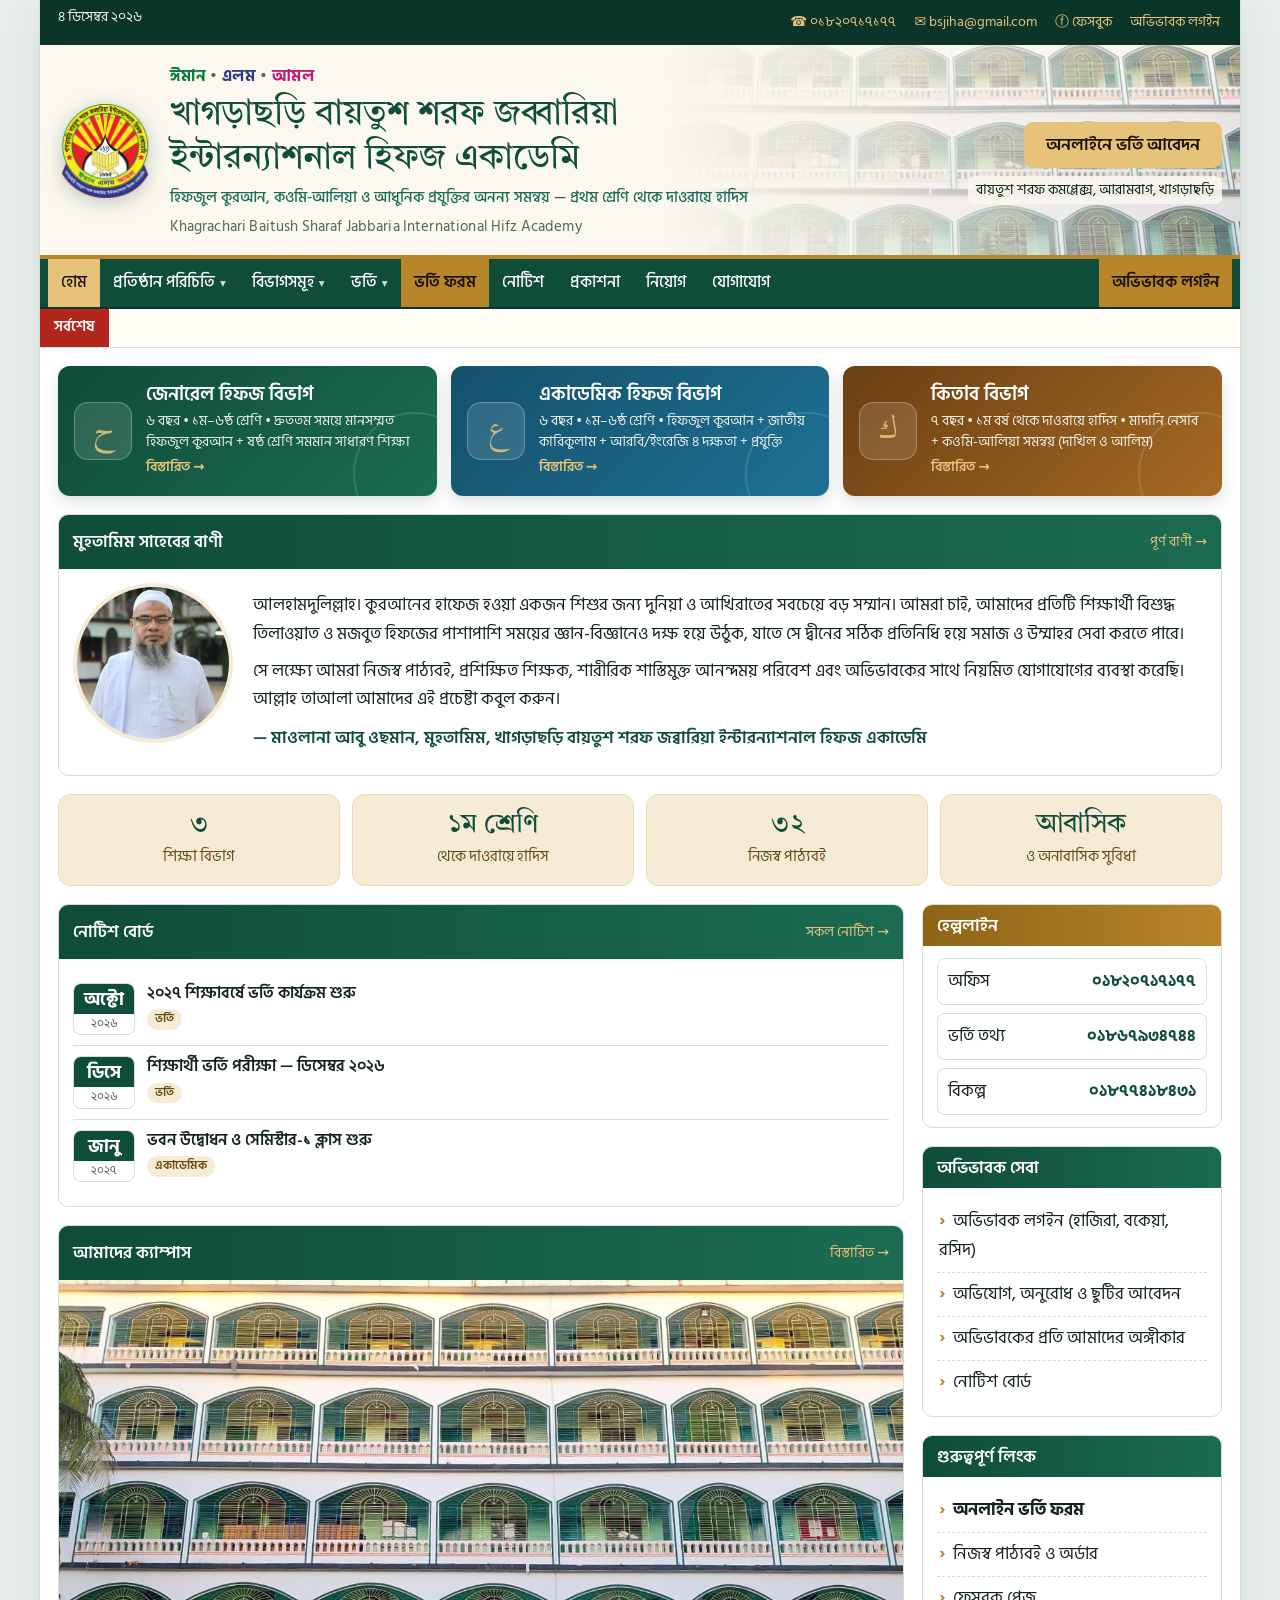
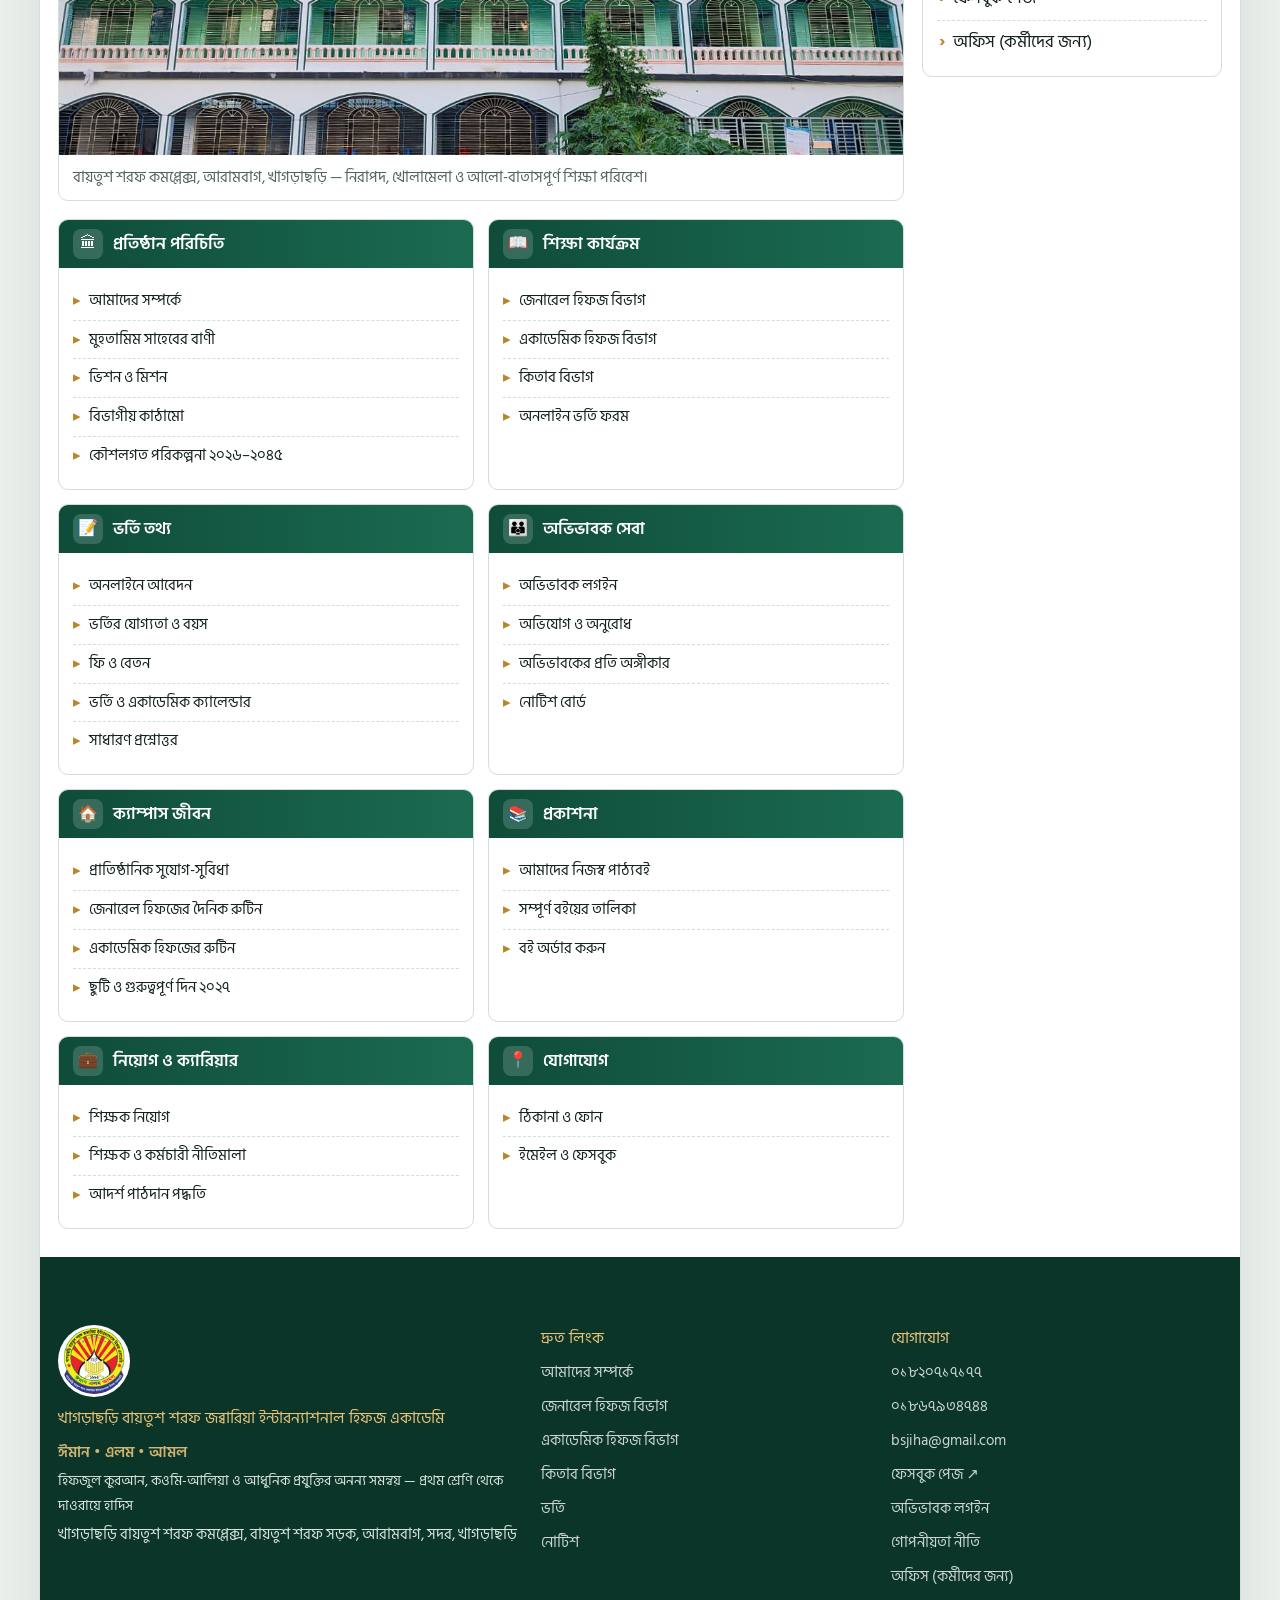
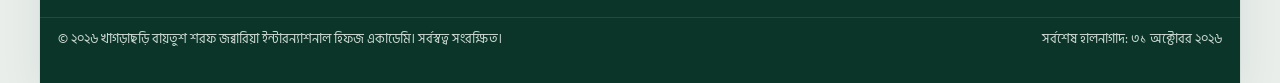
<file: index.html>
<!doctype html>
<html lang="bn">
<head>
<meta charset="utf-8">
<meta name="viewport" content="width=device-width,initial-scale=1,viewport-fit=cover">
<title>খাগড়াছড়ি বায়তুশ শরফ জব্বারিয়া ইন্টারন্যাশনাল হিফজ একাডেমি — হিফজ মাদরাসা, খাগড়াছড়ি</title>
<meta name="description" content="খাগড়াছড়ি বায়তুশ শরফ জব্বারিয়া ইন্টারন্যাশনাল হিফজ একাডেমি — জেনারেল হিফজ, একাডেমিক হিফজ ও কিতাব বিভাগ। ২০২৭ শিক্ষাবর্ষে অনলাইনে ভর্তি আবেদন চলছে।">
<meta property="og:type" content="website">
<meta property="og:site_name" content="বায়তুশ শরফ হিফজ একাডেমি">
<meta property="og:locale" content="bn_BD">
<meta property="og:title" content="খাগড়াছড়ি বায়তুশ শরফ জব্বারিয়া ইন্টারন্যাশনাল হিফজ একাডেমি — হিফজ মাদরাসা, খাগড়াছড়ি">
<meta property="og:description" content="খাগড়াছড়ি বায়তুশ শরফ জব্বারিয়া ইন্টারন্যাশনাল হিফজ একাডেমি — জেনারেল হিফজ, একাডেমিক হিফজ ও কিতাব বিভাগ। ২০২৭ শিক্ষাবর্ষে অনলাইনে ভর্তি আবেদন চলছে।">
<meta property="og:url" content="https://hifj-academy.github.io/">
<meta property="og:image" content="https://hifj-academy.github.io/assets/img/og-cover.jpg">
<meta property="og:image:width" content="1200">
<meta property="og:image:height" content="630">
<meta name="twitter:card" content="summary_large_image">
<meta name="theme-color" content="#0f4c3a">
<link rel="canonical" href="https://hifj-academy.github.io/">
<link rel="icon" href="favicon.ico" sizes="any">
<link rel="icon" type="image/png" href="assets/img/logo-192.png">
<link rel="apple-touch-icon" href="assets/img/logo-192.png">
<link rel="manifest" href="site.webmanifest">
<link rel="preconnect" href="https://fonts.googleapis.com">
<link rel="preconnect" href="https://fonts.gstatic.com" crossorigin>
<link rel="stylesheet" href="https://fonts.googleapis.com/css2?family=Tiro+Bangla&family=Hind+Siliguri:wght@400;500;600;700&family=Amiri:wght@400;700&display=swap">
<link rel="stylesheet" href="assets/css/main.css?v=6.0.0">
<link rel="stylesheet" href="assets/css/site.css?v=6.0.0">
<script type="application/ld+json">
{"@context":"https://schema.org","@type":"School","name":"খাগড়াছড়ি বায়তুশ শরফ জব্বারিয়া ইন্টারন্যাশনাল হিফজ একাডেমি","alternateName":"Khagrachari Baitush Sharaf Jabbaria International Hifz Academy","url":"https://hifj-academy.github.io/","logo":"https://hifj-academy.github.io/assets/img/logo-512.png","image":"https://hifj-academy.github.io/assets/img/og-cover.jpg","email":"bsjiha@gmail.com","foundingDate":"1995","slogan":"হিফজুল কুরআন, কওমি-আলিয়া ও আধুনিক প্রযুক্তির অনন্য সমন্বয়","telephone":"+8801820717177","sameAs":["https://www.facebook.com/profile.php?id=61592286354148"],"address":{"@type":"PostalAddress","streetAddress":"খাগড়াছড়ি বায়তুশ শরফ কমপ্লেক্স, বায়তুশ শরফ সড়ক, আরামবাগ","addressLocality":"খাগড়াছড়ি সদর","addressRegion":"খাগড়াছড়ি","addressCountry":"BD"}}
</script>
</head>
<body>
<a class="skip" href="#content">মূল বিষয়ে যান</a>
<noscript><div class="nojs">নোটিশ, ভর্তি ফরম ও বইয়ের তালিকা দেখতে ব্রাউজারে JavaScript চালু করুন।</div></noscript>
<div class="page">
<!-- ✏️ সম্পাদনা: উপরের সরু লাইন: ফোন, ইমেইল, ফেসবুক (সব পাতায় একই — Ctrl+Shift+H দিয়ে একসাথে বদলান) -->
<div class="pstrip"><div class="in"><span id="today">&nbsp;</span><span class="r"><a href="tel:+8801820717177">☎ ০১৮২০৭১৭১৭৭</a><a class="em" href="mailto:bsjiha@gmail.com">✉ bsjiha@gmail.com</a><a href="https://www.facebook.com/profile.php?id=61592286354148" target="_blank" rel="noopener">ⓕ ফেসবুক</a><a href="student.html">অভিভাবক লগইন</a></span></div></div>
<!-- ✏️ সম্পাদনা: ব্যানার: লোগো, মূলমন্ত্র ও প্রতিষ্ঠানের নাম -->
<header class="pbanner"><div class="in">
  <a href="index.html" aria-label="প্রথম পাতা"><img class="logo" src="assets/img/logo-192.png" alt="খাগড়াছড়ি বায়তুশ শরফ জব্বারিয়া ইন্টারন্যাশনাল হিফজ একাডেমির লোগো" width="104" height="104"></a>
  <div class="names">
    <p class="motto"><span class="m1">ঈমান</span> • <span class="m2">এলম</span> • <span class="m3">আমল</span></p>
    <h1 class="iname">খাগড়াছড়ি বায়তুশ শরফ জব্বারিয়া ইন্টারন্যাশনাল হিফজ একাডেমি</h1>
    <p class="tagl">হিফজুল কুরআন, কওমি-আলিয়া ও আধুনিক প্রযুক্তির অনন্য সমন্বয় — প্রথম শ্রেণি থেকে দাওরায়ে হাদিস</p>
    <p class="en">Khagrachari Baitush Sharaf Jabbaria International Hifz Academy</p>
  </div>
  <div class="cta"><a class="btn gold" href="admission.html#apply">অনলাইনে ভর্তি আবেদন</a><small>বায়তুশ শরফ কমপ্লেক্স, আরামবাগ, খাগড়াছড়ি</small></div>
</div></header>
<!-- ✏️ সম্পাদনা: মেনু (সব পাতায় একই) -->
<nav class="pnav" aria-label="প্রধান মেনু"><div class="in">
  <button class="tog" id="navTog" type="button" aria-expanded="false" aria-controls="mwrap">☰ মেনু</button>
  <div class="mwrap" id="mwrap"><ul><li><a href="index.html" class="on" aria-current="page">হোম</a></li><li class="dd"><button type="button" aria-expanded="false">প্রতিষ্ঠান পরিচিতি</button><div class="sub"><a href="about.html">আমাদের সম্পর্কে</a><a href="about.html#message">মুহতামিম সাহেবের বাণী</a><a href="about.html#vision">ভিশন ও মিশন</a><a href="about.html#structure">বিভাগীয় কাঠামো</a><a href="about.html#campus">সুযোগ-সুবিধা</a><a href="about.html#strategy">কৌশলগত পরিকল্পনা</a></div></li><li class="dd"><button type="button" aria-expanded="false">বিভাগসমূহ</button><div class="sub"><a href="general-hifz.html">জেনারেল হিফজ বিভাগ</a><a href="academic-hifz.html">একাডেমিক হিফজ বিভাগ</a><a href="kitab.html">কিতাব বিভাগ</a></div></li><li class="dd"><button type="button" aria-expanded="false">ভর্তি</button><div class="sub"><a href="admission.html#apply">অনলাইনে আবেদন</a><a href="admission.html#admission">ভর্তি প্রক্রিয়া</a><a href="admission.html#entry">যোগ্যতা ও বয়স</a><a href="admission.html#fees">ফি ও বেতন</a><a href="admission.html#faq">প্রশ্নোত্তর</a></div></li><li><a href="admission.html#apply">ভর্তি ফরম</a></li><li><a href="notices.html">নোটিশ</a></li><li><a href="books.html">প্রকাশনা</a></li><li><a href="career.html">নিয়োগ</a></li><li><a href="contact.html">যোগাযোগ</a></li></ul><ul class="login"><li><a href="student.html">অভিভাবক লগইন</a></li></ul></div>
</div></nav>
<div class="ticker" role="region" aria-label="সর্বশেষ নোটিশ"><b>সর্বশেষ</b><div class="tw"><div class="track" id="tickerTrack"><a href="notices.html">নোটিশ বোর্ড</a></div></div></div>
<main class="pmain" id="content">
<!-- ✏️ সম্পাদনা: তিন বিভাগের বোতাম: নাম ও এক লাইনের পরিচিতি -->
<div class="depts3" aria-label="শিক্ষা বিভাগসমূহ">
  <a class="dtile t1" href="general-hifz.html"><span class="ic" aria-hidden="true">ح</span><b>জেনারেল হিফজ বিভাগ</b><span>৬ বছর • ১ম–৬ষ্ঠ শ্রেণি • দ্রুততম সময়ে মানসম্মত হিফজুল কুরআন + ষষ্ঠ শ্রেণি সমমান সাধারণ শিক্ষা</span><em>বিস্তারিত →</em></a>
  <a class="dtile t2" href="academic-hifz.html"><span class="ic" aria-hidden="true">ع</span><b>একাডেমিক হিফজ বিভাগ</b><span>৬ বছর • ১ম–৬ষ্ঠ শ্রেণি • হিফজুল কুরআন + জাতীয় কারিকুলাম + আরবি/ইংরেজি ৪ দক্ষতা + প্রযুক্তি</span><em>বিস্তারিত →</em></a>
  <a class="dtile t3" href="kitab.html"><span class="ic" aria-hidden="true">ك</span><b>কিতাব বিভাগ</b><span>৭ বছর • ১ম বর্ষ থেকে দাওরায়ে হাদিস • মাদানি নেসাব + কওমি-আলিয়া সমন্বয় (দাখিল ও আলিম)</span><em>বিস্তারিত →</em></a>
</div>
<!-- ✏️ সম্পাদনা: মুহতামিম সাহেবের বাণী (প্রথম পাতা) — পরিচিতি পাতার বাণীও একই রকম বদলান -->
<section class="box homemsg" aria-labelledby="msgH"><div class="bh"><h2 id="msgH">মুহতামিম সাহেবের বাণী</h2><a href="about.html#message">পূর্ণ বাণী →</a></div>
  <div class="bb"><img src="assets/img/muhtamim.jpg" alt="মাওলানা আবু ওছমান, মুহতামিম" width="160" height="160">
  <div>
      <p style="margin-top:8px">আলহামদুলিল্লাহ। কুরআনের হাফেজ হওয়া একজন শিশুর জন্য দুনিয়া ও আখিরাতের সবচেয়ে বড় সম্মান। আমরা চাই, আমাদের প্রতিটি শিক্ষার্থী বিশুদ্ধ তিলাওয়াত ও মজবুত হিফজের পাশাপাশি সময়ের জ্ঞান-বিজ্ঞানেও দক্ষ হয়ে উঠুক, যাতে সে দ্বীনের সঠিক প্রতিনিধি হয়ে সমাজ ও উম্মাহর সেবা করতে পারে।</p>
      <p>সে লক্ষ্যে আমরা নিজস্ব পাঠ্যবই, প্রশিক্ষিত শিক্ষক, শারীরিক শাস্তিমুক্ত আনন্দময় পরিবেশ এবং অভিভাবকের সাথে নিয়মিত যোগাযোগের ব্যবস্থা করেছি। আল্লাহ তাআলা আমাদের এই প্রচেষ্টা কবুল করুন।</p>
      <p class="sig">— মাওলানা আবু ওছমান, মুহতামিম, খাগড়াছড়ি বায়তুশ শরফ জব্বারিয়া ইন্টারন্যাশনাল হিফজ একাডেমি</p>
    </div></div></section>
<!-- ✏️ সম্পাদনা: এক নজরে (সংখ্যা ও লেখা বদলাতে পারবেন) -->
<ul class="facts" aria-label="এক নজরে">
  <li><b>৩</b><span>শিক্ষা বিভাগ</span></li>
  <li><b>১ম শ্রেণি</b><span>থেকে দাওরায়ে হাদিস</span></li>
  <li><b>৩২</b><span>নিজস্ব পাঠ্যবই</span></li>
  <li><b>আবাসিক</b><span>ও অনাবাসিক সুবিধা</span></li>
</ul>
<div class="cols">
  <div>
    <div class="box"><div class="bh"><h2>নোটিশ বোর্ড</h2><a href="notices.html">সকল নোটিশ →</a></div><div class="bb"><ul class="nb" id="noticeHome"></ul></div></div>
    <div class="box campus"><div class="bh"><h2>আমাদের ক্যাম্পাস</h2><a href="about.html#campus">বিস্তারিত →</a></div>
      <figure><img src="assets/img/campus-800.jpg" srcset="assets/img/campus-800.jpg 800w, assets/img/campus.jpg 1347w" sizes="(max-width:960px) 100vw, 860px" alt="বায়তুশ শরফ হিফজ একাডেমির বহুতল একাডেমিক ভবন" width="800" height="450" loading="lazy">
      <figcaption>বায়তুশ শরফ কমপ্লেক্স, আরামবাগ, খাগড়াছড়ি — নিরাপদ, খোলামেলা ও আলো-বাতাসপূর্ণ শিক্ষা পরিবেশ।</figcaption></figure></div>
    <div class="svc"><div class="box"><div class="bh"><span class="i" aria-hidden="true">🏛</span><h3>প্রতিষ্ঠান পরিচিতি</h3></div><div class="bb"><ul><li><a href="about.html">আমাদের সম্পর্কে</a></li><li><a href="about.html#message">মুহতামিম সাহেবের বাণী</a></li><li><a href="about.html#vision">ভিশন ও মিশন</a></li><li><a href="about.html#structure">বিভাগীয় কাঠামো</a></li><li><a href="about.html#strategy">কৌশলগত পরিকল্পনা ২০২৬–২০৪৫</a></li></ul></div></div><div class="box"><div class="bh"><span class="i" aria-hidden="true">📖</span><h3>শিক্ষা কার্যক্রম</h3></div><div class="bb"><ul><li><a href="general-hifz.html">জেনারেল হিফজ বিভাগ</a></li><li><a href="academic-hifz.html">একাডেমিক হিফজ বিভাগ</a></li><li><a href="kitab.html">কিতাব বিভাগ</a></li><li><a href="admission.html#apply">অনলাইন ভর্তি ফরম</a></li></ul></div></div><div class="box"><div class="bh"><span class="i" aria-hidden="true">📝</span><h3>ভর্তি তথ্য</h3></div><div class="bb"><ul><li><a href="admission.html#apply">অনলাইনে আবেদন</a></li><li><a href="admission.html#entry">ভর্তির যোগ্যতা ও বয়স</a></li><li><a href="admission.html#fees">ফি ও বেতন</a></li><li><a href="admission.html#calendar">ভর্তি ও একাডেমিক ক্যালেন্ডার</a></li><li><a href="admission.html#faq">সাধারণ প্রশ্নোত্তর</a></li></ul></div></div><div class="box"><div class="bh"><span class="i" aria-hidden="true">👪</span><h3>অভিভাবক সেবা</h3></div><div class="bb"><ul><li><a href="student.html">অভিভাবক লগইন</a></li><li><a href="contact.html">অভিযোগ ও অনুরোধ</a></li><li><a href="about.html#promise">অভিভাবকের প্রতি অঙ্গীকার</a></li><li><a href="notices.html">নোটিশ বোর্ড</a></li></ul></div></div><div class="box"><div class="bh"><span class="i" aria-hidden="true">🏠</span><h3>ক্যাম্পাস জীবন</h3></div><div class="bb"><ul><li><a href="about.html#campus">প্রাতিষ্ঠানিক সুযোগ-সুবিধা</a></li><li><a href="general-hifz.html#routine">জেনারেল হিফজের দৈনিক রুটিন</a></li><li><a href="academic-hifz.html#routine">একাডেমিক হিফজের রুটিন</a></li><li><a href="admission.html#holidays">ছুটি ও গুরুত্বপূর্ণ দিন ২০২৭</a></li></ul></div></div><div class="box"><div class="bh"><span class="i" aria-hidden="true">📚</span><h3>প্রকাশনা</h3></div><div class="bb"><ul><li><a href="books.html">আমাদের নিজস্ব পাঠ্যবই</a></li><li><a href="books.html#catalog">সম্পূর্ণ বইয়ের তালিকা</a></li><li><a href="books.html">বই অর্ডার করুন</a></li></ul></div></div><div class="box"><div class="bh"><span class="i" aria-hidden="true">💼</span><h3>নিয়োগ ও ক্যারিয়ার</h3></div><div class="bb"><ul><li><a href="career.html">শিক্ষক নিয়োগ</a></li><li><a href="career.html#policy">শিক্ষক ও কর্মচারী নীতিমালা</a></li><li><a href="kitab.html#method">আদর্শ পাঠদান পদ্ধতি</a></li></ul></div></div><div class="box"><div class="bh"><span class="i" aria-hidden="true">📍</span><h3>যোগাযোগ</h3></div><div class="bb"><ul><li><a href="contact.html">ঠিকানা ও ফোন</a></li><li><a href="contact.html">ইমেইল ও ফেসবুক</a></li></ul></div></div></div>
  </div>
  <!-- ✏️ সম্পাদনা: ডান পাশের সাইডবার: বাণী, হেল্পলাইন, লিংক (সব পাতায় একই) -->
<aside class="side">
  <div class="box gold"><div class="bh"><h3>হেল্পলাইন</h3></div><div class="bb hot">
    <a href="tel:+8801820717177"><span>অফিস</span><b>০১৮২০৭১৭১৭৭</b></a>
    <a href="tel:+8801867934744"><span>ভর্তি তথ্য</span><b>০১৮৬৭৯৩৪৭৪৪</b></a>
    <a href="tel:+8801877418431"><span>বিকল্প</span><b>০১৮৭৭৪১৮৪৩১</b></a>
    <a class="wa" data-wa hidden href="#"><span>হোয়াটসঅ্যাপে বার্তা</span><b>→</b></a>
  </div></div>
  <div class="box"><div class="bh"><h3>অভিভাবক সেবা</h3></div><div class="bb"><ul class="lk">
    <li><a href="student.html">অভিভাবক লগইন (হাজিরা, বকেয়া, রসিদ)</a></li>
    <li><a data-req href="contact.html">অভিযোগ, অনুরোধ ও ছুটির আবেদন</a></li>
    <li><a href="about.html#promise">অভিভাবকের প্রতি আমাদের অঙ্গীকার</a></li>
    <li><a href="notices.html">নোটিশ বোর্ড</a></li>
  </ul></div></div>
  <div class="box"><div class="bh"><h3>গুরুত্বপূর্ণ লিংক</h3></div><div class="bb"><ul class="lk">
    <li><a href="admission.html#apply"><b>অনলাইন ভর্তি ফরম</b></a></li>
    <li><a href="books.html">নিজস্ব পাঠ্যবই ও অর্ডার</a></li>
    <li><a href="https://www.facebook.com/profile.php?id=61592286354148" target="_blank" rel="noopener">ফেসবুক পেজ</a></li>
    <li><a href="office/" rel="nofollow">অফিস (কর্মীদের জন্য)</a></li>
  </ul></div></div>
</aside>
</div>
</main><!-- ✏️ সম্পাদনা: ফুটার: ঠিকানা, লিংক ও কপিরাইট (সব পাতায় একই) -->
<footer class="pfoot">
  <div class="in">
    <div><img class="flogo" src="assets/img/logo-96.png" alt="" width="72" height="72" loading="lazy"><h4>খাগড়াছড়ি বায়তুশ শরফ জব্বারিয়া ইন্টারন্যাশনাল হিফজ একাডেমি</h4><p class="fmotto">ঈমান • এলম • আমল</p><p class="ftag">হিফজুল কুরআন, কওমি-আলিয়া ও আধুনিক প্রযুক্তির অনন্য সমন্বয় — প্রথম শ্রেণি থেকে দাওরায়ে হাদিস</p><p>খাগড়াছড়ি বায়তুশ শরফ কমপ্লেক্স, বায়তুশ শরফ সড়ক, আরামবাগ, সদর, খাগড়াছড়ি</p></div>
    <div><h4>দ্রুত লিংক</h4><ul><li><a href="about.html">আমাদের সম্পর্কে</a></li><li><a href="general-hifz.html">জেনারেল হিফজ বিভাগ</a></li><li><a href="academic-hifz.html">একাডেমিক হিফজ বিভাগ</a></li><li><a href="kitab.html">কিতাব বিভাগ</a></li><li><a href="admission.html">ভর্তি</a></li><li><a href="notices.html">নোটিশ</a></li></ul></div>
    <div><h4>যোগাযোগ</h4><ul><li><a href="tel:+8801820717177">০১৮২০৭১৭১৭৭</a></li><li><a href="tel:+8801867934744">০১৮৬৭৯৩৪৭৪৪</a></li><li><a href="mailto:bsjiha@gmail.com">bsjiha@gmail.com</a></li><li><a href="https://www.facebook.com/profile.php?id=61592286354148" target="_blank" rel="noopener">ফেসবুক পেজ ↗</a></li><li><a href="student.html">অভিভাবক লগইন</a></li><li><a href="privacy.html">গোপনীয়তা নীতি</a></li><li><a href="office/" rel="nofollow">অফিস (কর্মীদের জন্য)</a></li></ul></div>
  </div>
  <div class="bot"><span>© ২০২৬ খাগড়াছড়ি বায়তুশ শরফ জব্বারিয়া ইন্টারন্যাশনাল হিফজ একাডেমি। সর্বস্বত্ব সংরক্ষিত।</span><span>সর্বশেষ হালনাগাদ: ৩১ অক্টোবর ২০২৬</span></div>
</footer>
</div>
<button class="totop" id="totop" type="button" aria-label="উপরে যান" hidden>↑</button>
<script src="config.js" defer></script>
<script src="assets/js/site.js?v=6.0.0" defer></script>
</body>
</html>
</file>
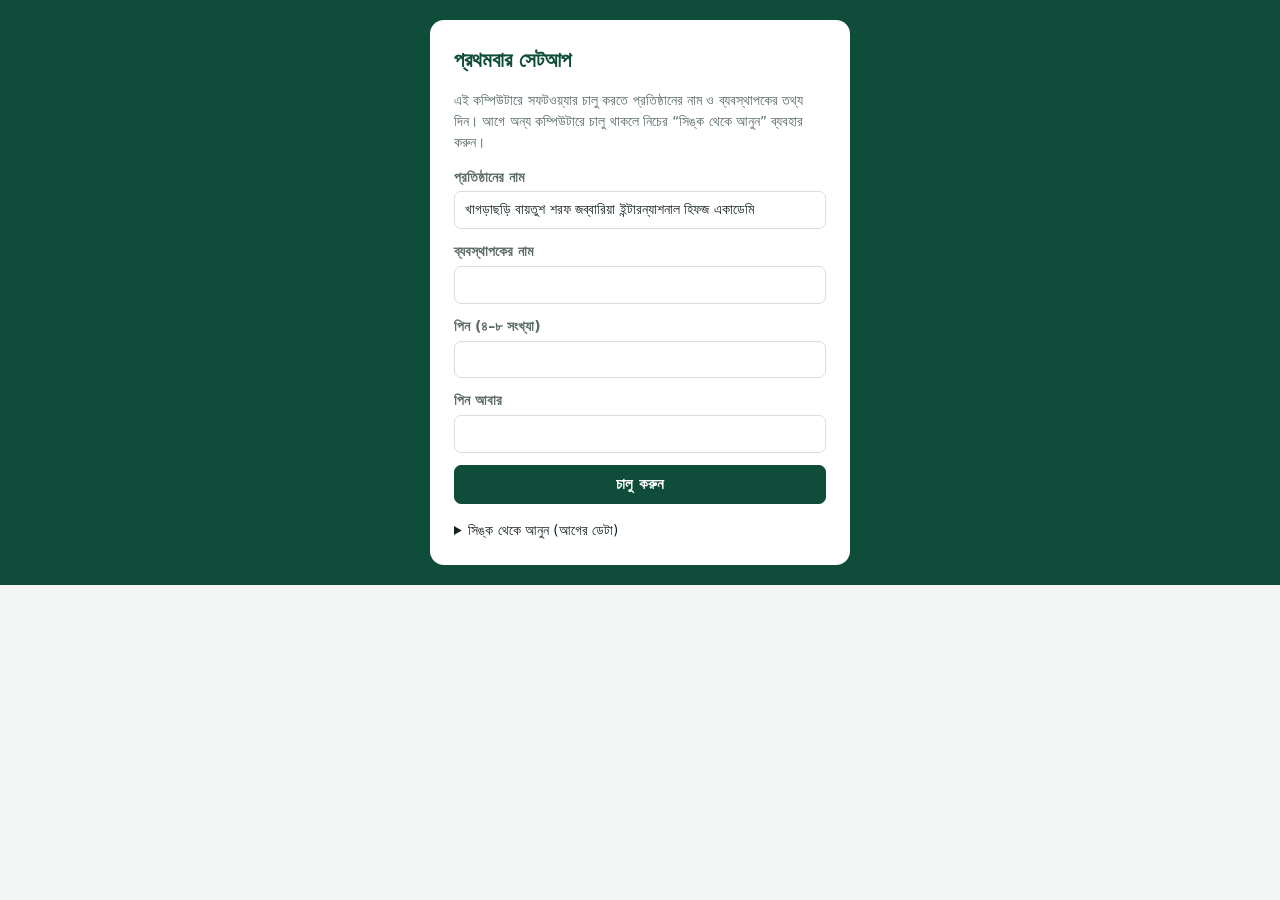
<file: office/index.html>
<!doctype html>
<html lang="bn">
<head>
<meta charset="utf-8">
<meta name="viewport" content="width=device-width,initial-scale=1">
<title>বায়তুশ শরফ অফিস</title>
<link rel="manifest" href="manifest.webmanifest">
<meta name="theme-color" content="#0f4c3a">
<meta name="robots" content="noindex,nofollow">
<link rel="icon" href="icon-192.png">
<link rel="apple-touch-icon" href="icon-192.png">
<style>
:root{
  --bg:#f3f6f4; --surface:#fff; --band:#e7efea; --ink:#15231d; --muted:#5a6b63; --line:#d5e0da;
  --brand:#0f4c3a; --brand2:#1b6b52; --gold:#b9852a; --goldsoft:#f6ecd6;
  --ok:#1d7a4c; --oksoft:#e2f3e9; --bad:#b3261e; --badsoft:#fbe7e5; --warn:#9a5b0f; --warnsoft:#fbefdc;
  --f:"Nirmala UI","Noto Sans Bengali","Hind Siliguri","Vrinda","SolaimanLipi",system-ui,sans-serif;
}
*{box-sizing:border-box}
html,body{margin:0;height:100%}
body{font-family:var(--f);background:var(--bg);color:var(--ink);font-size:15px;line-height:1.55}
button,input,select,textarea{font:inherit;color:inherit}
a{color:var(--brand2)}
:focus-visible{outline:3px solid var(--gold);outline-offset:1px}
.app{display:grid;grid-template-columns:230px 1fr;min-height:100%}
aside{background:var(--brand);color:#eef5f1;padding:14px 10px;position:sticky;top:0;height:100vh;overflow-y:auto}
.brand{display:flex;gap:10px;align-items:center;padding:4px 6px 14px;border-bottom:1px solid rgba(255,255,255,.15);margin-bottom:10px}
.brand img,.brand .lg{width:38px;height:38px;border-radius:8px;background:#e7c27a;flex:none;object-fit:cover;display:grid;place-items:center;color:#1a1205;font-weight:700}
.brand b{display:block;font-size:.95rem;line-height:1.25}
.brand small{opacity:.75;font-size:.75rem}
aside nav a{display:flex;justify-content:space-between;align-items:center;padding:8px 10px;border-radius:8px;color:inherit;text-decoration:none;margin-bottom:2px}
aside nav a:hover{background:rgba(255,255,255,.08)}
aside nav a.on{background:#e7c27a;color:#1a1205;font-weight:600}
.pill{background:var(--bad);color:#fff;border-radius:99px;padding:0 7px;font-size:.75rem}
.who{margin-top:14px;padding:10px;border-top:1px solid rgba(255,255,255,.15);font-size:.85rem}
.who button{margin-top:6px;background:transparent;border:1px solid rgba(255,255,255,.4);color:inherit;border-radius:6px;padding:3px 10px;cursor:pointer}
main{padding:18px 22px 60px;min-width:0}
.top{display:flex;justify-content:space-between;align-items:center;gap:10px;flex-wrap:wrap;margin-bottom:16px}
.top h1{margin:0;font-size:1.45rem;color:var(--brand)}
.sync{font-size:.82rem;color:var(--muted);display:flex;gap:8px;align-items:center}
.dot{width:9px;height:9px;border-radius:50%;background:var(--muted);display:inline-block}
.dot.on{background:var(--ok)}.dot.off{background:var(--bad)}
.btn.menu{display:none}
@media (max-width:860px){
  .app{grid-template-columns:1fr}
  aside{position:fixed;inset:0 auto 0 0;width:250px;z-index:40;transform:translateX(-100%);transition:transform .2s}
  aside.open{transform:none}
  .btn.menu{display:inline-block}
  main{padding:14px 14px 60px}
}
.card{background:var(--surface);border:1px solid var(--line);border-radius:10px;padding:16px;margin-bottom:16px}
.card h2{margin:0 0 12px;font-size:1.1rem;color:var(--brand)}
.grid{display:grid;gap:12px}
.g4{grid-template-columns:repeat(auto-fit,minmax(170px,1fr))}
.g2{grid-template-columns:repeat(auto-fit,minmax(300px,1fr))}
.stat{background:var(--surface);border:1px solid var(--line);border-radius:10px;padding:14px}
.stat span{color:var(--muted);font-size:.85rem}
.stat b{display:block;font-size:1.6rem;color:var(--brand);font-variant-numeric:tabular-nums;line-height:1.3}
.stat small{color:var(--muted)}
.row{display:flex;gap:10px;flex-wrap:wrap;align-items:end}
.row>*{min-width:0}
label{display:grid;gap:3px;font-size:.88rem;font-weight:600;color:var(--muted)}
input,select,textarea{border:1px solid var(--line);border-radius:7px;padding:7px 10px;background:#fff;font-weight:400;color:var(--ink);min-width:0}
textarea{min-height:64px}
.fgrid{display:grid;grid-template-columns:repeat(auto-fit,minmax(200px,1fr));gap:12px}
.btn{border:1px solid var(--brand);background:var(--brand);color:#fff;border-radius:7px;padding:7px 14px;cursor:pointer;font-weight:600;white-space:nowrap;text-decoration:none;display:inline-block}
.btn.l{background:#fff;color:var(--brand)}
.btn.g{background:var(--gold);border-color:var(--gold);color:#1a1205}
.btn.r{background:var(--bad);border-color:var(--bad)}
.btn.s{padding:3px 10px;font-size:.85rem}
.btn.wa{background:#1f9d55;border-color:#1f9d55}
.btn:disabled{opacity:.5;cursor:not-allowed}
.tabs{display:flex;gap:6px;flex-wrap:wrap;margin-bottom:14px}
.tabs a{padding:6px 14px;border-radius:99px;border:1px solid var(--line);background:var(--surface);text-decoration:none;color:var(--ink)}
.tabs a.on{background:var(--brand);color:#fff;border-color:var(--brand)}
.tw{overflow-x:auto;border:1px solid var(--line);border-radius:10px;background:var(--surface)}
table{border-collapse:collapse;width:100%}
th,td{padding:8px 10px;border-bottom:1px solid var(--line);text-align:start;vertical-align:top;font-variant-numeric:tabular-nums}
th{background:var(--band);color:var(--brand);font-weight:600;white-space:nowrap}
tr:last-child td{border-bottom:0}
.tag{display:inline-block;padding:1px 9px;border-radius:99px;font-size:.78rem;font-weight:600;background:var(--band);color:var(--brand)}
.tag.ok{background:var(--oksoft);color:var(--ok)}.tag.bad{background:var(--badsoft);color:var(--bad)}.tag.warn{background:var(--warnsoft);color:var(--warn)}
.muted{color:var(--muted)}.small{font-size:.85rem}
.empty{padding:26px;text-align:center;color:var(--muted)}
.banner{border-radius:10px;padding:12px 14px;margin-bottom:14px;background:var(--warnsoft);color:var(--warn);display:flex;justify-content:space-between;gap:10px;flex-wrap:wrap;align-items:center}
.att{display:inline-flex;border:1px solid var(--line);border-radius:7px;overflow:hidden}
.att label{display:block;cursor:pointer;font-weight:600;color:var(--ink)}
.att input{display:none}
.att span{display:block;padding:3px 10px;font-size:.85rem}
.att input:checked+span.P{background:var(--ok);color:#fff}
.att input:checked+span.A{background:var(--bad);color:#fff}
.att input:checked+span.L,.att input:checked+span.CL,.att input:checked+span.ML{background:var(--gold);color:#1a1205}
.cal{display:grid;grid-template-columns:repeat(7,1fr);gap:4px;text-align:center;font-size:.85rem}
.cal div{padding:6px 0;border-radius:6px;background:var(--band)}
.cal .h{background:none;font-weight:600;color:var(--muted)}
.cal .fri{color:var(--bad)}
.cal .today{background:var(--brand);color:#fff;font-weight:700}
.cal .x{background:none}
.modal{position:fixed;inset:0;background:rgba(0,0,0,.45);z-index:60;display:grid;place-items:start center;overflow-y:auto;padding:30px 12px}
.modal .box{background:var(--surface);border-radius:12px;padding:18px;width:min(720px,100%)}
.modal h2{margin:0 0 14px;color:var(--brand);font-size:1.2rem}
.actions{display:flex;gap:8px;justify-content:flex-end;flex-wrap:wrap;margin-top:14px}
.toast{position:fixed;bottom:18px;left:50%;transform:translateX(-50%);background:var(--ink);color:#fff;padding:8px 18px;border-radius:8px;z-index:80}
.login{min-height:100%;display:grid;place-items:center;padding:20px;background:var(--brand)}
.login .box{background:#fff;border-radius:14px;padding:24px;width:min(420px,100%)}
.login h1{margin:0 0 4px;color:var(--brand);font-size:1.3rem}
.chk{display:flex;gap:6px;align-items:center;font-weight:400;color:var(--ink)}
.chk input{width:auto}
.mlist{display:flex;flex-wrap:wrap;gap:6px}
.mlist label{display:flex;gap:4px;align-items:center;border:1px solid var(--line);border-radius:7px;padding:3px 9px;font-weight:400;color:var(--ink)}
.right{text-align:end}
#print{display:none}
.pgt{min-width:860px}.pgt td:nth-child(2){min-width:150px}
.prog{page-break-inside:avoid;border:1px solid #999;border-radius:8px;padding:10px 14px;margin-bottom:14px}.prog table{width:100%;border-collapse:collapse}.prog th,.prog td{border:1px solid #bbb;padding:6px 8px;text-align:start}.prog th{background:#eef3f0;width:18%}.prog .sig{display:flex;justify-content:space-between;margin-top:34px}.prog .sig span{border-top:1px solid #333;padding-top:4px;min-width:150px;text-align:center}
@media print{
  body>*:not(#print){display:none!important}
  #print{display:block}
  @page{size:A4;margin:10mm}
}
.pr{font-family:var(--f);color:#000;font-size:13px}
.pr h1{font-size:18px;margin:0}.pr h2{font-size:15px;margin:6px 0}
.pr table{border-collapse:collapse;width:100%}
.pr th,.pr td{border:1px solid #444;padding:4px 6px;background:none;color:#000}
.phead{display:flex;gap:10px;align-items:center;justify-content:center;text-align:center;border-bottom:2px solid #000;padding-bottom:6px;margin-bottom:8px}
.phead img{width:54px;height:54px;object-fit:contain}
.rcpt{height:136mm;padding:4mm 2mm;position:relative;overflow:hidden}
.rcpt+.rcpt{border-top:1px dashed #000}
.copy{position:absolute;top:4mm;right:2mm;border:1px solid #000;padding:1px 8px;font-size:11px}
.sig{display:flex;justify-content:space-between;margin-top:26px}
.sig span{border-top:1px solid #000;padding-top:2px;min-width:140px;text-align:center}
</style>
</head>
<body>
<div id="root"></div>
<div id="print"></div>
<script>
"use strict";
/* ============ মূল তথ্য ও সংরক্ষণ ============ */
const APP_VER = "1.4";
const TABLES = ["students","applications","attendance","staff","staffAttendance","payments","waivers","requests","classes","feeHeads","users","settings","notices","books","progress"];
const SITE_URL = "https://hifj-academy.github.io";
const PORTAL_URL = SITE_URL + "/student.html";
let DB = {}; TABLES.forEach(t => DB[t] = {});
let META = { dirty:{}, lastSync:0, device:"", rc:1, sync:{url:"",key:"",auto:true}, logo:"", sent:{}, lastSnap:"" };
let ME = null;         // লগইনকৃত ব্যবহারকারী
const UI = {};         // অস্থায়ী পর্দার অবস্থা

const DIG = "০১২৩৪৫৬৭৮৯";
const bn = s => String(s ?? "").replace(/\d/g, d => DIG[d]);
const en = s => String(s ?? "").replace(/[০-৯]/g, d => DIG.indexOf(d));
const esc = s => String(s ?? "").replace(/[&<>"']/g, c => ({"&":"&amp;","<":"&lt;",">":"&gt;",'"':"&quot;","'":"&#39;"}[c]));
const num = v => { const n = parseFloat(en(v).replace(/,/g,"")); return isFinite(n) ? n : 0; };
const money = n => "৳ " + bn(Math.round(n).toLocaleString("en-IN"));
const pad = n => String(n).padStart(2,"0");
const ymd = d => d.getFullYear()+"-"+pad(d.getMonth()+1)+"-"+pad(d.getDate());
const today = () => ymd(new Date());
const thisMonth = () => today().slice(0,7);
const MONTHS = ["জানুয়ারি","ফেব্রুয়ারি","মার্চ","এপ্রিল","মে","জুন","জুলাই","আগস্ট","সেপ্টেম্বর","অক্টোবর","নভেম্বর","ডিসেম্বর"];
const DAYS = ["রবি","সোম","মঙ্গল","বুধ","বৃহঃ","শুক্র","শনি"];
const mName = ym => { if(!ym) return ""; const [y,m] = ym.split("-"); return MONTHS[+m-1]+" "+bn(y); };
const dFmt = s => { if(!s) return "—"; const [y,m,d] = s.split("-"); return bn(+d)+" "+MONTHS[+m-1]+" "+bn(y); };
const uid = p => p + Date.now().toString(36) + Math.random().toString(36).slice(2,6);
function monthsRange(a, b){ const out=[]; if(!a||!b||a>b) return out; let [y,m]=a.split("-").map(Number); const [by,bm]=b.split("-").map(Number); while(y<by||(y===by&&m<=bm)){ out.push(y+"-"+pad(m)); m++; if(m>12){m=1;y++;} } return out; }
function addMonths(ym, k){ let [y,m]=ym.split("-").map(Number); m+=k; while(m>12){m-=12;y++;} while(m<1){m+=12;y--;} return y+"-"+pad(m); }

/* টাকার অঙ্ক কথায় */
const W = ",এক,দুই,তিন,চার,পাঁচ,ছয়,সাত,আট,নয়,দশ,এগারো,বারো,তেরো,চৌদ্দ,পনেরো,ষোলো,সতেরো,আঠারো,উনিশ,বিশ,একুশ,বাইশ,তেইশ,চব্বিশ,পঁচিশ,ছাব্বিশ,সাতাশ,আটাশ,ঊনত্রিশ,ত্রিশ,একত্রিশ,বত্রিশ,তেত্রিশ,চৌত্রিশ,পঁয়ত্রিশ,ছত্রিশ,সাঁইত্রিশ,আটত্রিশ,ঊনচল্লিশ,চল্লিশ,একচল্লিশ,বিয়াল্লিশ,তেতাল্লিশ,চুয়াল্লিশ,পঁয়তাল্লিশ,ছেচল্লিশ,সাতচল্লিশ,আটচল্লিশ,ঊনপঞ্চাশ,পঞ্চাশ,একান্ন,বাহান্ন,তিপ্পান্ন,চুয়ান্ন,পঞ্চান্ন,ছাপ্পান্ন,সাতান্ন,আটান্ন,ঊনষাট,ষাট,একষট্টি,বাষট্টি,তেষট্টি,চৌষট্টি,পঁয়ষট্টি,ছেষট্টি,সাতষট্টি,আটষট্টি,ঊনসত্তর,সত্তর,একাত্তর,বাহাত্তর,তিয়াত্তর,চুয়াত্তর,পঁচাত্তর,ছিয়াত্তর,সাতাত্তর,আটাত্তর,ঊনআশি,আশি,একাশি,বিরাশি,তিরাশি,চুরাশি,পঁচাশি,ছিয়াশি,সাতাশি,আটাশি,ঊননব্বই,নব্বই,একানব্বই,বিরানব্বই,তিরানব্বই,চুরানব্বই,পঁচানব্বই,ছিয়ানব্বই,সাতানব্বই,আটানব্বই,নিরানব্বই".split(",");
function inWords(n){
  n = Math.floor(Math.abs(n)); if(n===0) return "শূন্য";
  const p=[]; const cr=Math.floor(n/1e7); n%=1e7;
  if(cr) p.push(inWords(cr)+" কোটি");
  const lk=Math.floor(n/1e5); n%=1e5; if(lk) p.push(W[lk]+" লক্ষ");
  const th=Math.floor(n/1000); n%=1000; if(th) p.push(W[th]+" হাজার");
  const h=Math.floor(n/100); n%=100; if(h) p.push(W[h]+" শত");
  if(n) p.push(W[n]);
  return p.join(" ");
}

/* IndexedDB সংরক্ষণ (ব্যর্থ হলে localStorage) */
const IDB = {
  db:null,
  open(){ return new Promise(res => { try{ const r = indexedDB.open("bjha_mms",1); r.onupgradeneeded = () => r.result.createObjectStore("kv"); r.onsuccess = () => { this.db = r.result; res(true); }; r.onerror = () => res(false); }catch(e){ res(false); } }); },
  get(k){ return new Promise(res => { if(!this.db){ try{ res(JSON.parse(localStorage.getItem("bjha_"+k))); }catch(e){ res(null); } return; } const q=this.db.transaction("kv").objectStore("kv").get(k); q.onsuccess=()=>res(q.result??null); q.onerror=()=>res(null); }); },
  set(k,v){ return new Promise(res => { if(!this.db){ try{ localStorage.setItem("bjha_"+k, JSON.stringify(v)); }catch(e){} res(); return; } const t=this.db.transaction("kv","readwrite"); t.objectStore("kv").put(v,k); t.oncomplete=()=>res(); t.onerror=()=>res(); }); },
  del(k){ return new Promise(res => { if(!this.db){ try{localStorage.removeItem("bjha_"+k);}catch(e){} res(); return; } const t=this.db.transaction("kv","readwrite"); t.objectStore("kv").delete(k); t.oncomplete=()=>res(); }); },
  keys(){ return new Promise(res => { if(!this.db){ res([]); return; } const q=this.db.transaction("kv").objectStore("kv").getAllKeys(); q.onsuccess=()=>res(q.result||[]); q.onerror=()=>res([]); }); }
};
let saveT = null;
function save(){ clearTimeout(saveT); saveT = setTimeout(flush, 250); }
async function flush(){ await IDB.set("db", DB); await IDB.set("meta", META); await dailySnapshot(); }
async function dailySnapshot(){
  const d = today(); if(META.lastSnap === d) return;
  META.lastSnap = d; await IDB.set("snap-"+d, DB); await IDB.set("meta", META);
  const ks = (await IDB.keys()).filter(k => String(k).startsWith("snap-")).sort();
  while(ks.length > 7) await IDB.del(ks.shift());
}

/* রেকর্ড পরিচালনা */
function put(t, rec){ rec.updatedAt = Date.now(); rec.by = ME ? ME.id : ""; DB[t][rec.id] = rec; META.dirty[t+"|"+rec.id] = 1; save(); return rec; }
function remove(t, id){ const r = DB[t][id]; if(r){ r.deleted = true; put(t, r); } }
const all = t => Object.values(DB[t]).filter(r => !r.deleted);
const get = (t, id) => { const r = DB[t][id]; return r && !r.deleted ? r : null; };
const S = () => DB.settings.main || {};
function setS(patch){ put("settings", Object.assign({id:"main"}, S(), patch)); }

/* ভূমিকা ও অনুমতি */
const ROLES = { admin:"ব্যবস্থাপক", office:"অফিস সহকারী", teacher:"শিক্ষক" };
const CAN = {
  admin:["dashboard","approvals","applications","students","attendance","progress","fees","staff","website","settings","backup"],
  office:["dashboard","approvals","applications","students","attendance","progress","fees","staff","website","backup"],
  teacher:["dashboard","attendance","progress","students"]
};
const can = page => ME && CAN[ME.role].includes(page);
const isAdmin = () => ME && ME.role === "admin";

async function hashPin(pin, salt){
  const s = salt + ":" + en(pin);
  try{ const b = await crypto.subtle.digest("SHA-256", new TextEncoder().encode(s)); return [...new Uint8Array(b)].map(x=>x.toString(16).padStart(2,"0")).join(""); }
  catch(e){ let h=2166136261; for(const c of s){ h^=c.charCodeAt(0); h=Math.imul(h,16777619); } return "f"+(h>>>0).toString(16); }
}

function genPin(){ try{ const a = new Uint32Array(1); crypto.getRandomValues(a); return String(100000 + a[0] % 900000); }catch(e){ return String(100000 + Math.floor(Math.random()*900000)); } }

/* শ্রেণি ও শিক্ষার্থী সহায়ক */
const DEPTS = ["জেনারেল হিফজ বিভাগ","একাডেমিক হিফজ বিভাগ","কিতাব বিভাগ"];
const classesSorted = () => all("classes").sort((a,b)=>(a.order||0)-(b.order||0));
const className = id => { const c = get("classes", id); return c ? c.name + (c.dept ? " ("+c.dept.replace(" বিভাগ","")+")" : "") : "—"; };
const activeStudents = () => all("students").filter(s => s.status !== "left");
const classOptions = (sel, withAll) => (withAll?`<option value="">সব শ্রেণি</option>`:"") + DEPTS.map(d => {
  const cs = classesSorted().filter(c => c.dept === d); if(!cs.length) return "";
  return `<optgroup label="${esc(d)}">` + cs.map(c => `<option value="${c.id}" ${c.id===sel?"selected":""}>${esc(c.name)}</option>`).join("") + `</optgroup>`;
}).join("") + classesSorted().filter(c=>!DEPTS.includes(c.dept)).map(c => `<option value="${c.id}" ${c.id===sel?"selected":""}>${esc(c.name)}</option>`).join("");
const studentLabel = s => s ? `${s.id} — ${s.name}` : "";

/* ফোন ও হোয়াটসঅ্যাপ */
function waPhone(p){ let d = en(p).replace(/\D/g,""); if(!d) return ""; if(d.startsWith("880")) return d; if(d.startsWith("0")) return "88"+d; if(d.length===10 && d.startsWith("1")) return "880"+d; return d; }
function waLink(phone, msg){ const p = waPhone(phone); return p ? "https://wa.me/"+p+"?text="+encodeURIComponent(msg) : ""; }
function fillTpl(tpl, map){ return String(tpl||"").replace(/\{([^}]+)\}/g, (m,k) => map[k] ?? m); }

/* ফি ও বকেয়া হিসাব */
function paidMonths(sid){ const set = new Set(); all("payments").filter(p=>p.sid===sid).forEach(p => (p.items||[]).forEach(i => { if(i.month) set.add(i.month); })); return set; }
function waivedMonths(sid){ const set = new Set(); all("waivers").filter(w=>w.sid===sid && w.status==="approved").forEach(w => (w.months||[]).forEach(m=>set.add(m))); return set; }
function dueCutoff(){ const d = new Date(); const day = num(S().dueDay)||10; return d.getDate() >= day ? thisMonth() : addMonths(thisMonth(), -1); }
function startMonth(s){ const a = (s.admissionDate||today()).slice(0,7); const ss = S().sessionStart || ""; return ss && ss > a ? ss : a; }
function unpaid(s, upto){
  if(!s || !(num(s.monthlyFee) > 0)) return [];
  const p = paidMonths(s.id), w = waivedMonths(s.id);
  return monthsRange(startMonth(s), upto || dueCutoff()).filter(m => !p.has(m) && !w.has(m));
}
function duesList(){
  return activeStudents().map(s => { const m = unpaid(s); return { s, months:m, amount:m.length*num(s.monthlyFee) }; }).filter(x => x.amount > 0).sort((a,b)=>b.amount-a.amount);
}

/* সাধারণ UI */
function toast(msg){ const t = document.createElement("div"); t.className="toast"; t.textContent = msg; document.body.appendChild(t); setTimeout(()=>t.remove(), 2400); }
function modal(html){ closeModal(); const m = document.createElement("div"); m.className="modal"; m.id="modal"; m.innerHTML = `<div class="box">${html}</div>`; m.addEventListener("mousedown", e => { if(e.target===m) closeModal(); }); document.body.appendChild(m); const f = m.querySelector("input,select,textarea"); if(f) f.focus(); }
function closeModal(){ const m = document.getElementById("modal"); if(m) m.remove(); }
function confirmBox(msg, onYes, yesLabel){ UI.onYes = onYes; modal(`<h2>নিশ্চিত করুন</h2><p>${msg}</p><div class="actions"><button class="btn l" data-act="closeModal">বাতিল</button><button class="btn r" data-act="yes">${yesLabel||"হ্যাঁ"}</button></div>`); }
function printHTML(html){ document.getElementById("print").innerHTML = `<div class="pr">${html}</div>`; setTimeout(()=>window.print(), 100); }
function printHead(title){ const s = S(); return `<div class="phead">${META.logo?`<img src="${META.logo}" alt="">`:""}<div><h1>${esc(s.instName||"")}</h1><div>${esc(s.address||"")}</div><div>${esc(s.phones||"")}</div>${title?`<h2>${esc(title)}</h2>`:""}</div></div>`; }
function download(name, text, type){ const b = new Blob([text], {type: type||"application/json"}); const a = document.createElement("a"); a.href = URL.createObjectURL(b); a.download = name; document.body.appendChild(a); a.click(); setTimeout(()=>{ URL.revokeObjectURL(a.href); a.remove(); }, 500); }
const formData = f => { const o = {}; new FormData(f).forEach((v,k) => { if(k in o){ o[k] = [].concat(o[k], v); } else o[k] = v; }); return o; };

/* CSV */
function toCSV(rows, cols){ const q = v => { v = String(v ?? ""); return /[",\n]/.test(v) ? '"'+v.replace(/"/g,'""')+'"' : v; }; return "﻿" + [cols.map(c=>q(c[1])).join(",")].concat(rows.map(r => cols.map(c => q(r[c[0]])).join(","))).join("\n"); }
function parseCSV(text){
  text = text.replace(/^﻿/,""); const rows=[]; let row=[], cur="", q=false;
  for(let i=0;i<text.length;i++){ const c=text[i];
    if(q){ if(c==='"'){ if(text[i+1]==='"'){cur+='"';i++;} else q=false; } else cur+=c; }
    else if(c==='"') q=true; else if(c===','){ row.push(cur); cur=""; } else if(c==='\n'){ row.push(cur); rows.push(row); row=[]; cur=""; } else if(c!=='\r') cur+=c; }
  if(cur||row.length){ row.push(cur); rows.push(row); }
  return rows.filter(r => r.some(x => x.trim()));
}

/* সিঙ্ক — গুগল শিটের সাথে */
let syncing = false;
async function syncNow(manual){
  const cfg = META.sync || {};
  if(!cfg.url || !cfg.key){ if(manual) toast("সেটিংসে সিঙ্ক লিংক ও কী দিন"); return; }
  if(!navigator.onLine){ if(manual) toast("ইন্টারনেট নেই — সংযোগ পেলে সিঙ্ক হবে"); return; }
  if(syncing) return; syncing = true; setSyncBadge("সিঙ্ক হচ্ছে…");
  try{
    const changes = Object.keys(META.dirty).map(k => { const i = k.indexOf("|"); const t = k.slice(0,i), id = k.slice(i+1); return DB[t] && DB[t][id] ? {t, r:DB[t][id]} : null; }).filter(Boolean);
    const res = await fetch(cfg.url, { method:"POST", headers:{"Content-Type":"text/plain;charset=utf-8"}, body: JSON.stringify({ key:cfg.key, since:META.lastSync||0, changes, device:META.device, ver:APP_VER }) });
    const j = await res.json();
    if(!j.ok) throw new Error(j.error || "সার্ভার ত্রুটি");
    changes.forEach(c => { const k = c.t+"|"+c.r.id; if(DB[c.t][c.r.id] && DB[c.t][c.r.id].updatedAt === c.r.updatedAt) delete META.dirty[k]; });
    let got = 0;
    (j.records||[]).forEach(({t, r}) => { if(!DB[t] || !r || !r.id) return; const cur = DB[t][r.id]; if(META.dirty[t+"|"+r.id]) return; if(!cur || (r.updatedAt||0) >= (cur.updatedAt||0)){ if(!cur || cur.updatedAt !== r.updatedAt) got++; DB[t][r.id] = r; } });
    META.lastSync = j.now; META.lastSyncAt = Date.now(); await flush();
    setSyncBadge();
    if(manual) toast("সিঙ্ক সম্পন্ন" + (got ? " — নতুন/হালনাগাদ " + bn(got) + "টি" : ""));
    if(got) render();
  }catch(e){ setSyncBadge("সিঙ্ক ব্যর্থ"); if(manual) toast("সিঙ্ক হয়নি: " + e.message); }
  syncing = false;
}
function setSyncBadge(text){
  const el = document.getElementById("syncb"); if(!el) return;
  const pending = Object.keys(META.dirty).length;
  const online = navigator.onLine;
  el.innerHTML = `<span class="dot ${online?"on":"off"}"></span>${text || (online?"অনলাইন":"অফলাইন")} • ${META.lastSyncAt ? "শেষ সিঙ্ক " + bn(new Date(META.lastSyncAt).toLocaleTimeString("en-GB",{hour:"2-digit",minute:"2-digit"})) : "সিঙ্ক হয়নি"}${pending?` • অপেক্ষমাণ ${bn(pending)}`:""} <button class="btn s l" data-act="sync">সিঙ্ক</button>`;
}
window.addEventListener("online", () => { setSyncBadge(); if(META.sync.auto) syncNow(); });
window.addEventListener("offline", () => setSyncBadge());
setInterval(() => { if(META.sync && META.sync.auto && ME) syncNow(); }, 5*60*1000);

/* প্রাথমিক ডেটা */
function seedDefaults(instName){
  const now = Date.now(); let o = 0;
  const add = (dept, names) => names.forEach(n => put("classes", {id:uid("C"), name:n, dept, order:++o}));
  const H = ["নাজেরা ১ম বর্ষ (১ম শ্রেণি)","নাজেরা ২য় বর্ষ (২য় শ্রেণি)","হিফজ ১ম বর্ষ (৩য় শ্রেণি)","হিফজ ২য় বর্ষ (৪র্থ শ্রেণি)","হিফজ ৩য় বর্ষ (৫ম শ্রেণি)","দাওর বর্ষ (৬ষ্ঠ শ্রেণি)"];
  add("জেনারেল হিফজ বিভাগ", H);
  add("একাডেমিক হিফজ বিভাগ", H);
  add("কিতাব বিভাগ", ["১ম বর্ষ","২য় বর্ষ","৩য় বর্ষ","৪র্থ বর্ষ","৫ম বর্ষ","৬ষ্ঠ বর্ষ","৭ম বর্ষ (দাওরায়ে হাদিস)"]);
  ["ভর্তি ফি","সেশন ফি","পরীক্ষা ফি","বই-খাতা","ডায়েরি","পোশাক","অন্যান্য"].forEach((n,i) => put("feeHeads", {id:uid("F"), name:n, amount:0, order:i}));
  put("settings", { id:"main", instName, address:"খাগড়াছড়ি বায়তুশ শরফ কমপ্লেক্স, বায়তুশ শরফ সড়ক, আরামবাগ, সদর, খাগড়াছড়ি", phones:"০১৮২০৭১৭১৭৭, ০১৮৬৭৯৩৪৭৪৪, ০১৮৭৭৪১৮৪৩১", email:"bsjiha@gmail.com",
    idPrefix:"STD-", nextId:101, staffPrefix:"T-", nextStaff:1, dueDay:10, sessionStart:"2027-01", feeRes:0, feeNonRes:0, buildings:0, rooms:0, shopUrl:"",
    tplDue:"আসসালামু আলাইকুম। {নাম} ({আইডি})-এর {মাস} মাসের বেতন {টাকা} বকেয়া আছে। অনুগ্রহ করে দ্রুত পরিশোধ করুন। প্রয়োজনীয় বই-খাতা: {দোকান}\n— {প্রতিষ্ঠান}",
    tplAbsent:"আসসালামু আলাইকুম। আজ {তারিখ} আপনার সন্তান {নাম} ({আইডি}) মাদরাসায় অনুপস্থিত। কারণ জানালে কৃতজ্ঞ হব।\n— {প্রতিষ্ঠান}",
    tplApproved:"আসসালামু আলাইকুম। আলহামদুলিল্লাহ, {নাম}-এর ভর্তি অনুমোদিত হয়েছে। শিক্ষার্থী আইডি: {আইডি}, শ্রেণি: {শ্রেণি}।\nঅভিভাবক অ্যাকাউন্ট: {পোর্টাল}\nআইডি: {আইডি}, পিন: {পিন} (পিন কাউকে জানাবেন না)\n— {প্রতিষ্ঠান}",
    tplPin:"আসসালামু আলাইকুম। {নাম}-এর অভিভাবক অ্যাকাউন্টের নতুন পিন: {পিন}\nলগইন: {পোর্টাল} (আইডি: {আইডি})\nপিন কাউকে জানাবেন না।\n— {প্রতিষ্ঠান}",
    admissionOpen:true, admissionMsg:"২০২৭ শিক্ষাবর্ষে ভর্তি চলছে • ভর্তি পরীক্ষা ডিসেম্বর ২০২৬", showStats:true,
    formAdmission:"", formRequest:"" });
}
/* ============ পর্দা ও নেভিগেশন ============ */
const NAV = [
  ["dashboard","📊 ড্যাশবোর্ড"],["approvals","✅ অনুমোদন"],["applications","📝 ভর্তি আবেদন"],["students","👨‍🎓 শিক্ষার্থী"],
  ["attendance","📋 হাজিরা"],["progress","📈 মাসিক অগ্রগতি"],["fees","💰 ফি ও রসিদ"],["staff","👥 শিক্ষক-কর্মচারী"],["website","🌐 ওয়েবসাইট"],["settings","⚙️ সেটিংস"],["backup","💾 ব্যাকআপ ও সিঙ্ক"]
];
const TITLES = Object.fromEntries(NAV.map(([k,v]) => [k, v.replace(/^\S+\s/,"")]));
function pendingCount(){ return all("applications").filter(a=>a.status==="pending").length + all("waivers").filter(w=>w.status==="pending").length + all("requests").filter(r=>r.status!=="done").length; }
function route(){ const h = location.hash.slice(1) || "dashboard"; const [page, ...rest] = h.split("/"); return { page, arg: decodeURIComponent(rest.join("/")) }; }

function render(){
  const root = document.getElementById("root");
  if(!all("users").length){ root.innerHTML = viewSetup(); return; }
  if(!ME){ root.innerHTML = viewLogin(); return; }
  let { page, arg } = route();
  if(page === "student"){ if(!can("students")) page = "dashboard"; }
  else if(!can(page)) page = "dashboard";
  const pc = pendingCount(); const s = S();
  root.innerHTML = `<div class="app">
    <aside id="side"><div class="brand">${META.logo?`<img src="${META.logo}" alt="">`:`<span class="lg">ব</span>`}<span><b>${esc(s.instName||"মাদরাসা")}</b><small>ম্যানেজমেন্ট সফটওয়্যার</small></span></div>
      <nav>${NAV.filter(([k])=>can(k)).map(([k,v]) => `<a href="#${k}" class="${(page===k||(page==="student"&&k==="students"))?"on":""}"><span>${v}</span>${k==="approvals"&&pc?`<span class="pill">${bn(pc)}</span>`:""}</a>`).join("")}</nav>
      <button class="btn g s" id="installBtn" data-act="installApp" style="margin:10px 0;width:100%" ${UI.installEvt?"":"hidden"}>⬇ অ্যাপ ইনস্টল করুন</button><div class="who">${esc(ME.name)}<br><span class="small" style="opacity:.75">${ROLES[ME.role]}</span><br><button data-act="logout">লগআউট</button></div>
    </aside>
    <main><div class="top"><div class="row" style="align-items:center"><button class="btn l s menu" data-act="menu">☰ মেনু</button><h1>${page==="student"?"শিক্ষার্থীর প্রোফাইল":TITLES[page]}</h1></div><div class="sync" id="syncb"></div></div>
    <div id="view">${(VIEWS[page]||VIEWS.dashboard)(arg)}</div></main></div>`;
  setSyncBadge();
}
window.addEventListener("hashchange", () => { render(); window.scrollTo(0,0); });

/* ---------- প্রথমবার সেটআপ ও লগইন ---------- */
function viewSetup(){
  return `<div class="login"><div class="box"><h1>প্রথমবার সেটআপ</h1><p class="muted small">এই কম্পিউটারে সফটওয়্যার চালু করতে প্রতিষ্ঠানের নাম ও ব্যবস্থাপকের তথ্য দিন। আগে অন্য কম্পিউটারে চালু থাকলে নিচের “সিঙ্ক থেকে আনুন” ব্যবহার করুন।</p>
  <form data-form="setup" class="grid">
    <label>প্রতিষ্ঠানের নাম<input name="inst" required value="খাগড়াছড়ি বায়তুশ শরফ জব্বারিয়া ইন্টারন্যাশনাল হিফজ একাডেমি"></label>
    <label>ব্যবস্থাপকের নাম<input name="name" required></label>
    <label>পিন (৪–৮ সংখ্যা)<input name="pin" required inputmode="numeric" type="password" minlength="4" maxlength="8"></label>
    <label>পিন আবার<input name="pin2" required inputmode="numeric" type="password"></label>
    <button class="btn">চালু করুন</button>
  </form>
  <details style="margin-top:16px"><summary class="small">সিঙ্ক থেকে আনুন (আগের ডেটা)</summary>
  <form data-form="setupSync" class="grid" style="margin-top:10px"><label>সিঙ্ক লিংক<input name="url" required></label><label>সিঙ্ক কী<input name="key" required></label><button class="btn l">ডেটা আনুন</button></form>
  <p class="small muted">অথবা ব্যাকআপ ফাইল থেকে: <input type="file" accept=".json" data-change="restoreFile"></p></details></div></div>`;
}
function viewLogin(){
  const us = all("users").filter(u => u.active !== false);
  return `<div class="login"><div class="box"><h1>${esc(S().instName||"")}</h1><p class="muted small">মাদরাসা ম্যানেজমেন্ট সফটওয়্যার — লগইন</p>
  <form data-form="login" class="grid"><label>ব্যবহারকারী<select name="uid">${us.map(u=>`<option value="${u.id}">${esc(u.name)} (${ROLES[u.role]})</option>`).join("")}</select></label>
  <label>পিন<input name="pin" type="password" inputmode="numeric" required autofocus></label><button class="btn">প্রবেশ করুন</button></form></div></div>`;
}

const VIEWS = {};

/* ---------- ড্যাশবোর্ড ---------- */
VIEWS.dashboard = () => {
  const s = S(), t = today();
  const st = activeStudents(), staff = all("staff").filter(x=>x.active!==false);
  let P=0, T=0; all("attendance").filter(a=>a.date===t).forEach(a => Object.values(a.marks||{}).forEach(v => { T++; if(v==="P") P++; }));
  let sP=0, sT=0; const sa = get("staffAttendance", t); if(sa) Object.values(sa.marks||{}).forEach(v => { sT++; if(v==="P") sP++; });
  const feeToday = all("payments").filter(p=>p.date===t).reduce((a,p)=>a+num(p.total),0);
  const feeMonth = all("payments").filter(p=>(p.date||"").startsWith(thisMonth())).reduce((a,p)=>a+num(p.total),0);
  const dues = duesList(), dueTotal = dues.reduce((a,d)=>a+d.amount,0);
  const pc = pendingCount();
  const dueDay = num(s.dueDay)||10; const isDueDay = new Date().getDate() >= dueDay;
  const sentThisMonth = Object.keys(META.sent||{}).filter(k=>k.endsWith("|"+thisMonth())).length;
  const byDept = DEPTS.map(d => [d, st.filter(x => (get("classes",x.classId)||{}).dept===d).length]);
  // ক্যালেন্ডার
  const now = new Date(), y = now.getFullYear(), m = now.getMonth(); const first = new Date(y,m,1).getDay(); const days = new Date(y,m+1,0).getDate();
  let cal = DAYS.map((d,i)=>`<div class="h ${i===5?"fri":""}">${d}</div>`).join("") + "<div class='x'></div>".repeat(first);
  for(let d=1; d<=days; d++){ const wd = (first+d-1)%7; cal += `<div class="${d===now.getDate()?"today":""} ${wd===5?"fri":""}">${bn(d)}</div>`; }
  return `
  ${pc && isAdmin() ? `<div class="banner"><span>অনুমোদনের অপেক্ষায় ${bn(pc)}টি বিষয়</span><a class="btn s g" href="#approvals">দেখুন</a></div>`:""}
  ${isDueDay && dues.length && can("fees") ? `<div class="banner"><span>আজ বকেয়া রিমাইন্ডারের দিন (প্রতি মাসের ${bn(dueDay)} তারিখ) — ${bn(dues.length)} জনের বকেয়া, পাঠানো হয়েছে ${bn(sentThisMonth)} জনকে</span><a class="btn s wa" href="#fees/dues">রিমাইন্ডার পাঠান</a></div>`:""}
  <div class="grid g4" style="margin-bottom:16px">
    <div class="stat"><span>মোট শিক্ষার্থী</span><b>${bn(st.length)}</b><small>${byDept.filter(x=>x[1]).map(x=>x[0].replace(" বিভাগ","")+" "+bn(x[1])).join(" • ")||"এখনো কেউ নেই"}</small></div>
    <div class="stat"><span>শিক্ষক-কর্মচারী</span><b>${bn(staff.length)}</b><small>আজ উপস্থিত ${sT?bn(sP)+"/"+bn(sT):"— হাজিরা নেওয়া হয়নি"}</small></div>
    <div class="stat"><span>আজকের শিক্ষার্থী উপস্থিতি</span><b>${T?bn(Math.round(P*100/T))+"%":"—"}</b><small>${T?bn(P)+" জন উপস্থিত, "+bn(T-P)+" জন অনুপস্থিত/ছুটি":"আজ হাজিরা নেওয়া হয়নি"}</small></div>
    <div class="stat"><span>আজকের ফি আদায়</span><b>${money(feeToday)}</b><small>এ মাসে ${money(feeMonth)}</small></div>
    <div class="stat"><span>মোট বকেয়া</span><b>${money(dueTotal)}</b><small>${bn(dues.length)} জন শিক্ষার্থী</small></div>
    <div class="stat"><span>ভবন ও শ্রেণিকক্ষ</span><b>${bn(num(s.buildings))} / ${bn(num(s.rooms))}</b><small>শ্রেণি ${bn(all("classes").length)}টি</small></div>
  </div>
  <div class="grid g2">
    <div class="card"><h2>${MONTHS[m]} ${bn(y)}</h2><div class="cal">${cal}</div></div>
    <div class="card"><h2>দ্রুত কাজ</h2><div class="row">
      ${can("attendance")?`<a class="btn" href="#attendance">আজকের হাজিরা</a>`:""}
      ${can("fees")?`<a class="btn" href="#fees">ফি আদায়</a>`:""}
      ${can("applications")?`<a class="btn l" href="#applications/new">নতুন ভর্তি আবেদন</a>`:""}
      ${can("students")?`<a class="btn l" href="#students">শিক্ষার্থী খুঁজুন</a>`:""}
    </div>
    <h2 style="margin-top:18px">সাম্প্রতিক আদায়</h2>
    ${all("payments").sort((a,b)=>b.updatedAt-a.updatedAt).slice(0,5).map(p => { const s2 = get("students",p.sid); return `<div class="small" style="display:flex;justify-content:space-between;border-bottom:1px solid var(--line);padding:4px 0"><span>${esc(s2?s2.name:p.sid)} • ${dFmt(p.date)}</span><b>${money(p.total)}</b></div>`; }).join("") || `<p class="muted small">এখনো কোনো আদায় নেই</p>`}
    </div>
  </div>`;
};

/* ---------- অনুমোদন ---------- */
VIEWS.approvals = () => {
  const apps = all("applications").filter(a=>a.status==="pending");
  const ws = all("waivers").filter(w=>w.status==="pending");
  const rq = all("requests").filter(r=>r.status!=="done").sort((a,b)=>b.updatedAt-a.updatedAt);
  const adm = isAdmin();
  return `${!adm?`<div class="banner">অনুমোদন দিতে পারেন শুধু ব্যবস্থাপক। এখানে অবস্থা দেখতে পারবেন।</div>`:""}
  <div class="card"><h2>ভর্তি আবেদন (${bn(apps.length)})</h2>${apps.length?`<div class="tw"><table><tr><th>আবেদন</th><th>শিক্ষার্থী</th><th>শ্রেণি</th><th>মোবাইল</th><th>উৎস</th><th></th></tr>
    ${apps.map(a=>`<tr><td>${esc(a.id)}<br><span class="small muted">${dFmt((a.createdAt||"").slice(0,10))}</span></td><td><b>${esc(a.name)}</b><br><span class="small">পিতা: ${esc(a.father)}</span></td><td>${esc(a.dept||"")}<br>${esc(a.wantedClass||"")}</td><td>${esc(bn(a.phone))}</td><td>${a.source==="form"?"অনলাইন ফরম":"অফিস"}</td>
    <td>${adm?`<button class="btn s" data-act="approveApp" data-id="${a.id}">অনুমোদন</button> <button class="btn s l" data-act="rejectApp" data-id="${a.id}">বাতিল</button>`:`<span class="tag warn">অপেক্ষমাণ</span>`}</td></tr>`).join("")}</table></div>`:`<p class="muted">কোনো আবেদন অপেক্ষমাণ নেই</p>`}</div>
  <div class="card"><h2>ফি মওকুফের আবেদন (${bn(ws.length)})</h2>${ws.length?`<div class="tw"><table><tr><th>শিক্ষার্থী</th><th>মাস</th><th>টাকা</th><th>কারণ</th><th></th></tr>
    ${ws.map(w=>{const s=get("students",w.sid); return `<tr><td>${esc(studentLabel(s)||w.sid)}</td><td>${(w.months||[]).map(mName).join(", ")}</td><td>${money((w.months||[]).length*num(s&&s.monthlyFee))}</td><td>${esc(w.reason)}</td>
    <td>${adm?`<button class="btn s" data-act="waiver" data-id="${w.id}" data-v="approved">অনুমোদন</button> <button class="btn s l" data-act="waiver" data-id="${w.id}" data-v="rejected">বাতিল</button>`:`<span class="tag warn">অপেক্ষমাণ</span>`}</td></tr>`;}).join("")}</table></div>`:`<p class="muted">কোনো মওকুফ আবেদন নেই</p>`}</div>
  <div class="card"><h2>অভিভাবকের অভিযোগ ও অনুরোধ (${bn(rq.length)})</h2>${rq.length?rq.map(r=>`<div style="border-bottom:1px solid var(--line);padding:8px 0"><span class="tag">${esc(r.type||"অনুরোধ")}</span> <b>${esc(r.guardian||"")}</b> ${r.sid?"• "+esc(r.sid):""} • ${esc(bn(r.phone||""))} <span class="small muted">${dFmt((r.createdAt||"").slice(0,10))}</span><p style="margin:4px 0">${esc(r.details)}</p>
    ${adm||ME.role==="office"?`<button class="btn s" data-act="reqDone" data-id="${r.id}">সমাধান হয়েছে</button> ${r.phone?`<a class="btn s wa" target="_blank" href="${waLink(r.phone,"আসসালামু আলাইকুম। আপনার বার্তাটি আমরা পেয়েছি। — "+(S().instName||""))}">হোয়াটসঅ্যাপে উত্তর</a>`:""}`:""}</div>`).join(""):`<p class="muted">নতুন কোনো বার্তা নেই। অভিভাবকের ফরম থেকে আসা বার্তা সিঙ্কের পর এখানে দেখা যাবে।</p>`}</div>`;
};

/* ---------- ভর্তি আবেদন ---------- */
function appForm(a){
  a = a || {};
  return `<form data-form="saveApp" class="fgrid"><input type="hidden" name="id" value="${esc(a.id||"")}">
  <label>শিক্ষার্থীর নাম *<input name="name" required value="${esc(a.name)}"></label>
  <label>পিতার নাম *<input name="father" required value="${esc(a.father)}"></label>
  <label>মাতার নাম<input name="mother" value="${esc(a.mother)}"></label>
  <label>জন্ম তারিখ<input name="dob" type="date" value="${esc(a.dob)}"></label>
  <label>অভিভাবকের মোবাইল *<input name="phone" required value="${esc(a.phone)}"></label>
  <label>হোয়াটসঅ্যাপ নম্বর<input name="whatsapp" value="${esc(a.whatsapp)}"></label>
  <label>বিভাগ<select name="dept">${DEPTS.map(d=>`<option ${a.dept===d?"selected":""}>${d}</option>`).join("")}</select></label>
  <label>যে শ্রেণিতে ভর্তি<input name="wantedClass" value="${esc(a.wantedClass)}" placeholder="যেমন: নাজেরা ১ম বর্ষ"></label>
  <label>থাকা<select name="residential"><option ${a.residential==="অনাবাসিক"?"selected":""}>অনাবাসিক</option><option ${a.residential==="আবাসিক"?"selected":""}>আবাসিক</option></select></label>
  <label>বর্তমান পড়া<input name="prevStudy" value="${esc(a.prevStudy)}" placeholder="যেমন: আমপারা শেষ, ৫ পারা হিফজ"></label>
  <label style="grid-column:1/-1">ঠিকানা<textarea name="address">${esc(a.address)}</textarea></label>
  <label style="grid-column:1/-1">মন্তব্য<textarea name="note">${esc(a.note)}</textarea></label>
  <div style="grid-column:1/-1" class="actions"><a class="btn l" href="#applications">বাতিল</a><button class="btn">আবেদন সংরক্ষণ</button></div></form>`;
}
VIEWS.applications = arg => {
  if(arg === "new") return `<div class="card"><h2>নতুন ভর্তি আবেদন (অফিসে জমা দেওয়া কাগজের ফরম)</h2>${appForm()}</div>`;
  const tab = ["pending","approved","rejected"].includes(arg) ? arg : "pending";
  const list = all("applications").filter(a=>a.status===tab).sort((a,b)=>b.updatedAt-a.updatedAt);
  const fa = S().formAdmission;
  return `<div class="row" style="justify-content:space-between;margin-bottom:12px"><div class="tabs" style="margin:0">
    <a href="#applications/pending" class="${tab==="pending"?"on":""}">অপেক্ষমাণ (${bn(all("applications").filter(a=>a.status==="pending").length)})</a>
    <a href="#applications/approved" class="${tab==="approved"?"on":""}">অনুমোদিত</a><a href="#applications/rejected" class="${tab==="rejected"?"on":""}">বাতিল</a></div>
    <div class="row"><a class="btn" href="#applications/new">+ নতুন আবেদন</a>${fa?`<button class="btn l" data-act="copy" data-text="${esc(fa)}">অনলাইন ফরমের লিংক কপি</button>`:""}</div></div>
  ${list.length?`<div class="tw"><table><tr><th>আবেদন নং</th><th>শিক্ষার্থী</th><th>বিভাগ / শ্রেণি</th><th>মোবাইল</th><th>অবস্থা</th><th></th></tr>
  ${list.map(a=>`<tr><td>${esc(a.id)}<br><span class="small muted">${dFmt((a.createdAt||"").slice(0,10))}</span></td><td><b>${esc(a.name)}</b><br><span class="small">পিতা: ${esc(a.father)}${a.prevStudy?" • "+esc(a.prevStudy):""}</span></td><td>${esc(a.dept)}<br>${esc(a.wantedClass)}</td><td>${esc(bn(a.phone))}</td>
  <td>${a.status==="approved"?`<span class="tag ok">অনুমোদিত</span><br><a href="#student/${esc(a.studentId)}">${esc(a.studentId)}</a>`:a.status==="rejected"?`<span class="tag bad">বাতিল</span><br><span class="small">${esc(a.rejectReason||"")}</span>`:`<span class="tag warn">অপেক্ষমাণ</span>`}</td>
  <td>${a.status==="pending"&&isAdmin()?`<button class="btn s" data-act="approveApp" data-id="${a.id}">অনুমোদন</button> `:""}${a.status==="approved"&&a.phone?`<a class="btn s wa" target="_blank" href="${waLink(a.whatsapp||a.phone, fillTpl(S().tplApproved,{নাম:a.name,আইডি:a.studentId,শ্রেণি:className((get("students",a.studentId)||{}).classId),প্রতিষ্ঠান:S().instName}))}">জানান</a>`:""}</td></tr>`).join("")}</table></div>`:`<div class="card empty">এই তালিকায় কোনো আবেদন নেই।${tab==="pending"?" অনলাইন ফরমে জমা পড়া আবেদন সিঙ্ক করলে এখানে আসবে।":""}</div>`}`;
};

/* ---------- শিক্ষার্থী ---------- */
function studentForm(s){
  s = s || { admissionDate: today(), status:"active", residential:"অনাবাসিক" };
  return `<h2>${s.id?"শিক্ষার্থীর তথ্য সম্পাদনা — "+esc(s.id):"নতুন শিক্ষার্থী"}</h2><form data-form="saveStudent" class="fgrid"><input type="hidden" name="id" value="${esc(s.id||"")}">
  <label>নাম *<input name="name" required value="${esc(s.name)}"></label><label>নাম (ইংরেজিতে)<input name="nameEn" value="${esc(s.nameEn)}"></label>
  <label>পিতার নাম<input name="father" value="${esc(s.father)}"></label><label>মাতার নাম<input name="mother" value="${esc(s.mother)}"></label>
  <label>জন্ম তারিখ<input type="date" name="dob" value="${esc(s.dob)}"></label><label>জন্মনিবন্ধন নং<input name="birthReg" value="${esc(s.birthReg)}"></label>
  <label>অভিভাবকের মোবাইল<input name="phone" value="${esc(s.phone)}"></label><label>হোয়াটসঅ্যাপ<input name="whatsapp" value="${esc(s.whatsapp)}"></label>
  <label>শ্রেণি *<select name="classId" required>${classOptions(s.classId)}</select></label>
  <label>গ্রুপ / শাখা<input name="group" value="${esc(s.group)}" placeholder="যেমন: গ্রুপ ১"></label><label>রোল<input name="roll" value="${esc(s.roll)}"></label>
  <label>থাকা<select name="residential"><option ${s.residential==="অনাবাসিক"?"selected":""}>অনাবাসিক</option><option ${s.residential==="আবাসিক"?"selected":""}>আবাসিক</option></select></label>
  <label>শিক্ষার্থীকে যার হাতে দেওয়া যাবে (অনাবাসিক)<input name="pickup" value="${esc(s.pickup||"")}" placeholder="নাম, সম্পর্ক ও মোবাইল"></label>
  <label>ভর্তির তারিখ<input type="date" name="admissionDate" value="${esc(s.admissionDate)}"></label>
  <label>মাসিক বেতন (টাকা)<input name="monthlyFee" inputmode="numeric" value="${esc(s.monthlyFee??"")}" placeholder="খালি রাখলে সেটিংসের হার"></label>
  <label>হিফজ অগ্রগতি<input name="hifz" value="${esc(s.hifz)}" placeholder="যেমন: ১০ পারা"></label>
  <label>অবস্থা<select name="status"><option value="active" ${s.status!=="left"?"selected":""}>অধ্যয়নরত</option><option value="left" ${s.status==="left"?"selected":""}>প্রস্থান করেছে</option></select></label>
  <label style="grid-column:1/-1">ঠিকানা<textarea name="address">${esc(s.address)}</textarea></label>
  <label style="grid-column:1/-1">মন্তব্য<textarea name="note">${esc(s.note)}</textarea></label>
  <div class="actions" style="grid-column:1/-1"><button type="button" class="btn l" data-act="closeModal">বাতিল</button><button class="btn">সংরক্ষণ</button></div></form>`;
}
VIEWS.students = () => {
  const f = UI.sf || (UI.sf = { q:"", cls:"", st:"active" });
  const q = f.q.trim().toLowerCase();
  let list = all("students").filter(s => (f.st==="all" || (f.st==="left" ? s.status==="left" : s.status!=="left")) && (!f.cls || s.classId===f.cls) && (!q || [s.id,s.name,s.nameEn,s.father,s.phone,en(s.phone)].join(" ").toLowerCase().includes(q)));
  list.sort((a,b) => a.id.localeCompare(b.id, "en", {numeric:true}));
  const adm = isAdmin(), off = ME.role !== "teacher";
  return `<div class="card"><div class="row">
    <label style="flex:2 1 220px">খুঁজুন (নাম/আইডি/মোবাইল)<input data-change="sf" data-k="q" value="${esc(f.q)}" placeholder="লিখুন…"></label>
    <label style="flex:1 1 180px">শ্রেণি<select data-change="sf" data-k="cls">${classOptions(f.cls,true)}</select></label>
    <label style="flex:1 1 140px">অবস্থা<select data-change="sf" data-k="st"><option value="active" ${f.st==="active"?"selected":""}>অধ্যয়নরত</option><option value="left" ${f.st==="left"?"selected":""}>প্রস্থান</option><option value="all" ${f.st==="all"?"selected":""}>সবাই</option></select></label>
  </div><div class="row" style="margin-top:12px">
    ${adm?`<button class="btn" data-act="newStudent">+ সরাসরি ভর্তি</button><button class="btn l" data-act="promote">শ্রেণি প্রমোশন</button><label class="btn l" style="display:inline-block;color:var(--brand)">CSV ইমপোর্ট<input type="file" accept=".csv" data-change="importCSV" hidden></label>`:""}
    ${off?`<button class="btn l" data-act="exportCSV">CSV এক্সপোর্ট</button><button class="btn l" data-act="printRegister">ভর্তি রেজিস্টার প্রিন্ট</button>`:""}
    <span class="muted small" style="align-self:center">${bn(list.length)} জন</span></div></div>
  ${list.length?`<div class="tw"><table><tr><th>আইডি</th><th>নাম</th><th>পিতা</th><th>শ্রেণি</th><th>গ্রুপ</th><th>মোবাইল</th><th>হিফজ</th><th></th></tr>
  ${list.map(s=>`<tr><td>${esc(s.id)}</td><td><a href="#student/${encodeURIComponent(s.id)}"><b>${esc(s.name)}</b></a>${s.residential==="আবাসিক"?` <span class="tag">আবাসিক</span>`:""}</td><td>${esc(s.father)}</td><td>${esc(className(s.classId))}</td><td>${esc(s.group)}</td><td>${esc(bn(s.phone))}</td><td>${esc(s.hifz)}</td>
  <td>${off?`<button class="btn s l" data-act="editStudent" data-id="${esc(s.id)}">সম্পাদনা</button>`:""}</td></tr>`).join("")}</table></div>`
  :`<div class="card empty">কোনো শিক্ষার্থী পাওয়া যায়নি। ভর্তি আবেদন অনুমোদন করলে বা CSV ইমপোর্ট করলে এখানে তালিকা আসবে।</div>`}`;
};
VIEWS.student = id => {
  const s = get("students", id); if(!s) return `<div class="card empty">শিক্ষার্থী পাওয়া যায়নি</div>`;
  const m = thisMonth(); let P=0,A=0,L=0;
  all("attendance").filter(a=>a.date.startsWith(m)).forEach(a => { const v = (a.marks||{})[s.id]; if(v==="P")P++; else if(v==="A")A++; else if(v==="L")L++; });
  const dues = unpaid(s); const pays = all("payments").filter(p=>p.sid===s.id).sort((a,b)=>b.date.localeCompare(a.date));
  const row = (k,v) => `<tr><th style="width:38%">${k}</th><td>${v||"—"}</td></tr>`;
  return `<div class="row" style="margin-bottom:12px"><a class="btn l" href="#students">← তালিকা</a>${ME.role!=="teacher"?`<button class="btn l" data-act="editStudent" data-id="${esc(s.id)}">সম্পাদনা</button>`:""}${can("fees")?`<a class="btn" href="#fees/collect/${encodeURIComponent(s.id)}">ফি আদায়</a>`:""}${s.phone?`<a class="btn wa" target="_blank" href="${waLink(s.whatsapp||s.phone,"আসসালামু আলাইকুম। ")}">অভিভাবককে হোয়াটসঅ্যাপ</a>`:""}</div>
  <div class="grid g2"><div class="card"><h2>${esc(s.name)} <span class="tag">${esc(s.id)}</span> ${s.status==="left"?`<span class="tag bad">প্রস্থান</span>`:""}</h2><div class="tw"><table>
  ${row("নাম (ইংরেজি)",esc(s.nameEn))}${row("পিতা",esc(s.father))}${row("মাতা",esc(s.mother))}${row("জন্ম তারিখ",dFmt(s.dob))}${row("জন্মনিবন্ধন",esc(bn(s.birthReg)))}${row("শ্রেণি",esc(className(s.classId)))}${row("গ্রুপ / রোল",esc(s.group)+" / "+esc(bn(s.roll)))}${row("থাকা",esc(s.residential))}${row("ভর্তির তারিখ",dFmt(s.admissionDate))}${row("মোবাইল",esc(bn(s.phone)))}${row("হোয়াটসঅ্যাপ",esc(bn(s.whatsapp)))}${row("ঠিকানা",esc(s.address))}${row("হিফজ অগ্রগতি",esc(s.hifz))}${s.residential==="অনাবাসিক"?row("যার হাতে দেওয়া যাবে",esc(s.pickup)):""}${row("মন্তব্য",esc(s.note))}
  </table></div></div>
  <div>${ME.role!=="teacher"?`<div class="card"><h2>অভিভাবক অ্যাকাউন্ট</h2><p class="small">লগইন: ${esc(S().portalUrl||PORTAL_URL)} • আইডি: <b>${esc(s.id)}</b> • পিন: ${s.pinHash?`<span class="tag ok">তৈরি আছে</span>`:`<span class="tag warn">এখনো তৈরি হয়নি</span>`}</p><button class="btn s" data-act="newPin" data-id="${esc(s.id)}">${s.pinHash?"নতুন পিন দিন":"পিন তৈরি করুন"}</button></div>`:""}<div class="card"><h2>${MONTHS[+m.slice(5)-1]} মাসের হাজিরা</h2><div class="grid g4"><div class="stat"><span>উপস্থিত</span><b>${bn(P)}</b></div><div class="stat"><span>অনুপস্থিত</span><b>${bn(A)}</b></div><div class="stat"><span>ছুটি</span><b>${bn(L)}</b></div></div></div>
  ${progressCard(s)}
  ${can("fees")?`<div class="card"><h2>ফি</h2><p>মাসিক বেতন: <b>${money(num(s.monthlyFee))}</b> • বকেয়া: <b style="color:${dues.length?"var(--bad)":"var(--ok)"}">${dues.length?money(dues.length*num(s.monthlyFee))+" ("+dues.map(mName).join(", ")+")":"নেই"}</b></p>
  ${pays.length?`<div class="tw"><table><tr><th>রসিদ</th><th>তারিখ</th><th>বিবরণ</th><th class="right">টাকা</th><th></th></tr>${pays.map(p=>`<tr><td>${esc(p.receiptNo)}</td><td>${dFmt(p.date)}</td><td class="small">${(p.items||[]).map(i=>esc(i.head)+(i.month?" ("+mName(i.month)+")":"")).join(", ")}</td><td class="right">${money(p.total)}</td><td><button class="btn s l" data-act="printReceipt" data-id="${p.id}">রসিদ</button></td></tr>`).join("")}</table></div>`:`<p class="muted small">কোনো পরিশোধ নেই</p>`}</div>`:""}</div></div>`;
};

/* ---------- হাজিরা ---------- */
VIEWS.attendance = arg => {
  const [tab0] = (arg||"").split("/"); const tab = ["students","staff","report","staffReport"].includes(tab0) ? tab0 : "students";
  if(ME.role==="teacher" && tab.startsWith("staff")) return `<div class="card empty">অনুমতি নেই</div>`;
  const tabs = `<div class="tabs"><a href="#attendance/students" class="${tab==="students"?"on":""}">শিক্ষার্থী হাজিরা</a><a href="#attendance/report" class="${tab==="report"?"on":""}">শিক্ষার্থী রিপোর্ট</a>${ME.role!=="teacher"?`<a href="#attendance/staff" class="${tab==="staff"?"on":""}">শিক্ষক-কর্মচারী হাজিরা</a><a href="#attendance/staffReport" class="${tab==="staffReport"?"on":""}">শিক্ষক রিপোর্ট</a>`:""}</div>`;
  const a = UI.att || (UI.att = { date:today(), cls:(classesSorted()[0]||{}).id||"", from:thisMonth()+"-01", to:today() });
  if(tab === "students"){
    const list = activeStudents().filter(s=>s.classId===a.cls).sort((x,y)=>(num(x.roll)-num(y.roll))||x.id.localeCompare(y.id,"en",{numeric:true}));
    const rec = get("attendance", a.date+"_"+a.cls); const marks = (rec&&rec.marks)||{};
    const absent = rec ? list.filter(s=>marks[s.id]==="A") : [];
    return tabs + `<div class="card"><div class="row"><label>তারিখ<input type="date" data-change="att" data-k="date" value="${a.date}"></label><label style="flex:1 1 240px">শ্রেণি<select data-change="att" data-k="cls">${classOptions(a.cls)}</select></label>${rec?`<span class="tag ok" style="align-self:center">এই দিনের হাজিরা নেওয়া হয়েছে</span>`:""}</div></div>
    ${list.length?`<form data-form="saveAtt"><div class="tw"><table><tr><th>রোল</th><th>আইডি</th><th>নাম</th><th>হাজিরা</th></tr>${list.map(s=>{const v=marks[s.id]||"P"; return `<tr><td>${esc(bn(s.roll))}</td><td>${esc(s.id)}</td><td>${esc(s.name)}</td><td><span class="att">${[["P","উপস্থিত"],["A","অনুপস্থিত"],["L","ছুটি"]].map(([k,l])=>`<label><input type="radio" name="${esc(s.id)}" value="${k}" ${v===k?"checked":""}><span class="${k}">${l}</span></label>`).join("")}</span></td></tr>`;}).join("")}</table></div>
    <div class="actions"><button class="btn">হাজিরা সংরক্ষণ</button></div></form>
    ${absent.length?`<div class="card" style="margin-top:14px"><h2>অনুপস্থিত — অভিভাবককে জানান</h2>${absent.map(s=>`<div class="row" style="justify-content:space-between;border-bottom:1px solid var(--line);padding:6px 0"><span>${esc(s.name)} (${esc(s.id)})</span>${s.phone||s.whatsapp?`<a class="btn s wa" target="_blank" href="${waLink(s.whatsapp||s.phone, fillTpl(S().tplAbsent,{নাম:s.name,আইডি:s.id,তারিখ:dFmt(a.date),প্রতিষ্ঠান:S().instName}))}">হোয়াটসঅ্যাপ</a>`:`<span class="muted small">নম্বর নেই</span>`}</div>`).join("")}</div>`:""}`
    :`<div class="card empty">এই শ্রেণিতে কোনো শিক্ষার্থী নেই</div>`}`;
  }
  if(tab === "report"){
    const list = activeStudents().filter(s=>!a.cls||s.classId===a.cls).sort((x,y)=>(num(x.roll)-num(y.roll))||x.id.localeCompare(y.id,"en",{numeric:true}));
    const recs = all("attendance").filter(r=>r.date>=a.from && r.date<=a.to && (!a.cls||r.classId===a.cls));
    const c = {}; list.forEach(s=>c[s.id]={P:0,A:0,L:0}); recs.forEach(r=>Object.entries(r.marks||{}).forEach(([sid,v])=>{ if(c[sid]&&c[sid][v]!=null) c[sid][v]++; }));
    UI.attReport = { list, c, title:`শিক্ষার্থী হাজিরা রিপোর্ট — ${className(a.cls)} — ${dFmt(a.from)} থেকে ${dFmt(a.to)}` };
    return tabs + `<div class="card"><div class="row"><label style="flex:1 1 220px">শ্রেণি<select data-change="att" data-k="cls">${classOptions(a.cls,true)}</select></label><label>শুরু<input type="date" data-change="att" data-k="from" value="${a.from}"></label><label>শেষ<input type="date" data-change="att" data-k="to" value="${a.to}"></label>
    <button class="btn l s" data-act="attPreset" data-v="month">এই মাস</button><button class="btn l s" data-act="attPreset" data-v="term">প্রান্তিক (৪ মাস)</button><button class="btn l s" data-act="attPreset" data-v="year">এই বছর</button><button class="btn" data-act="printAtt">প্রিন্ট</button></div></div>
    <div class="tw"><table><tr><th>আইডি</th><th>নাম</th><th>শ্রেণি</th><th class="right">উপস্থিত</th><th class="right">অনুপস্থিত</th><th class="right">ছুটি</th><th class="right">উপস্থিতির হার</th></tr>${list.map(s=>{const x=c[s.id]; const t=x.P+x.A+x.L; return `<tr><td>${esc(s.id)}</td><td>${esc(s.name)}</td><td class="small">${esc(className(s.classId))}</td><td class="right">${bn(x.P)}</td><td class="right">${bn(x.A)}</td><td class="right">${bn(x.L)}</td><td class="right">${t?bn(Math.round(x.P*100/t))+"%":"—"}</td></tr>`;}).join("")||`<tr><td colspan="7" class="empty">কোনো তথ্য নেই</td></tr>`}</table></div>`;
  }
  const staff = all("staff").filter(x=>x.active!==false).sort((x,y)=>x.id.localeCompare(y.id,"en",{numeric:true}));
  const ST = [["P","উপস্থিত"],["A","অনুপস্থিত"],["CL","নৈমিত্তিক ছুটি"],["ML","চিকিৎসা ছুটি"],["L","অন্যান্য ছুটি"]];
  if(tab === "staff"){
    const rec = get("staffAttendance", a.date); const marks = (rec&&rec.marks)||{};
    return tabs + `<div class="card"><div class="row"><label>তারিখ<input type="date" data-change="att" data-k="date" value="${a.date}"></label>${rec?`<span class="tag ok" style="align-self:center">হাজিরা নেওয়া হয়েছে</span>`:""}</div></div>
    ${staff.length?`<form data-form="saveStaffAtt"><div class="tw"><table><tr><th>আইডি</th><th>নাম</th><th>পদবি</th><th>হাজিরা</th></tr>${staff.map(s=>{const v=marks[s.id]||"P"; return `<tr><td>${esc(s.id)}</td><td>${esc(s.name)}</td><td>${esc(s.designation)}</td><td><span class="att">${ST.map(([k,l])=>`<label><input type="radio" name="${esc(s.id)}" value="${k}" ${v===k?"checked":""}><span class="${k}">${l}</span></label>`).join("")}</span></td></tr>`;}).join("")}</table></div><div class="actions"><button class="btn">হাজিরা সংরক্ষণ</button></div></form>`
    :`<div class="card empty">আগে “শিক্ষক-কর্মচারী” পাতায় তালিকা যোগ করুন</div>`}`;
  }
  // staffReport
  const recs = all("staffAttendance").filter(r=>r.date>=a.from && r.date<=a.to);
  const c = {}; staff.forEach(s=>c[s.id]={P:0,A:0,CL:0,ML:0,L:0}); recs.forEach(r=>Object.entries(r.marks||{}).forEach(([sid,v])=>{ if(c[sid]&&c[sid][v]!=null) c[sid][v]++; }));
  UI.staffReport = { staff, c, title:`শিক্ষক-কর্মচারী হাজিরা রিপোর্ট — ${dFmt(a.from)} থেকে ${dFmt(a.to)}` };
  return tabs + `<div class="card"><div class="row"><label>শুরু<input type="date" data-change="att" data-k="from" value="${a.from}"></label><label>শেষ<input type="date" data-change="att" data-k="to" value="${a.to}"></label><button class="btn l s" data-act="attPreset" data-v="month">এই মাস</button><button class="btn l s" data-act="attPreset" data-v="year">এই বছর</button><button class="btn" data-act="printStaffAtt">প্রিন্ট</button></div></div>
  <div class="tw"><table><tr><th>আইডি</th><th>নাম</th>${ST.map(x=>`<th class="right">${x[1]}</th>`).join("")}</tr>${staff.map(s=>`<tr><td>${esc(s.id)}</td><td>${esc(s.name)}</td>${ST.map(x=>`<td class="right">${bn(c[s.id][x[0]])}</td>`).join("")}</tr>`).join("")||`<tr><td colspan="7" class="empty">কোনো তথ্য নেই</td></tr>`}</table></div>`;
};

/* ---------- ফি ও রসিদ ---------- */
VIEWS.fees = arg => {
  const [tab0, sidArg] = (arg||"").split("/"); const tab = ["collect","dues","report","waivers"].includes(tab0) ? tab0 : "collect";
  const tabs = `<div class="tabs"><a href="#fees/collect" class="${tab==="collect"?"on":""}">ফি আদায়</a><a href="#fees/dues" class="${tab==="dues"?"on":""}">বকেয়া ও রিমাইন্ডার</a><a href="#fees/report" class="${tab==="report"?"on":""}">আদায় রিপোর্ট</a><a href="#fees/waivers" class="${tab==="waivers"?"on":""}">মওকুফ</a></div>`;
  const s0 = S();
  if(tab === "collect"){
    if(sidArg) UI.feeSid = decodeURIComponent(sidArg);
    const s = UI.feeSid ? get("students", UI.feeSid) : null;
    const pick = `<div class="card"><label>শিক্ষার্থী নির্বাচন (আইডি বা নাম লিখুন)<input list="stuList" data-change="feePick" value="${esc(studentLabel(s))}" placeholder="যেমন: STD-101"></label><datalist id="stuList">${activeStudents().map(x=>`<option value="${esc(studentLabel(x))}">`).join("")}</datalist></div>`;
    if(!s) return tabs + pick;
    const fee = num(s.monthlyFee); const due = unpaid(s, addMonths(thisMonth(), 2)); const cut = dueCutoff();
    const heads = all("feeHeads").sort((a,b)=>(a.order||0)-(b.order||0));
    return tabs + pick + `<form data-form="savePay" class="card"><h2>${esc(s.name)} <span class="tag">${esc(s.id)}</span> <span class="small muted">${esc(className(s.classId))}</span></h2>
    <p class="small">মাসিক বেতন: <b>${money(fee)}</b>${fee?"":" — শিক্ষার্থীর প্রোফাইলে মাসিক বেতন নির্ধারণ করুন"}</p>
    ${fee?`<h2 style="font-size:1rem">মাসিক বেতন — মাস বাছাই করুন</h2><div class="mlist">${due.map(m=>`<label><input type="checkbox" name="months" value="${m}" data-change="payCalc" ${m<=cut?"checked":""}>${mName(m)}${m<=cut?` <span class="tag bad">বকেয়া</span>`:` <span class="tag">অগ্রিম</span>`}</label>`).join("")||`<span class="muted">কোনো বকেয়া নেই</span>`}</div>`:""}
    <h2 style="font-size:1rem;margin-top:16px">অন্যান্য ফি</h2><div class="fgrid">${heads.map(h=>`<label>${esc(h.name)}<input name="head_${h.id}" inputmode="numeric" placeholder="${h.amount?bn(h.amount):"০"}" data-change="payCalc"></label>`).join("")}</div>
    <div class="fgrid" style="margin-top:12px"><label>তারিখ<input type="date" name="date" value="${today()}"></label><label>পরিশোধের মাধ্যম<select name="method"><option>নগদ (ক্যাশ)</option><option>বিকাশ</option><option>নগদ (মোবাইল)</option><option>ব্যাংক</option></select></label><label>লেনদেন নং / মন্তব্য<input name="note"></label></div>
    <div class="row" style="justify-content:space-between;margin-top:16px;align-items:center"><div style="font-size:1.3rem">মোট: <b id="payTotal">${money(due.filter(m=>m<=cut).length*fee)}</b><div class="small muted" id="payWords"></div></div><button class="btn g">আদায় ও রসিদ প্রিন্ট</button></div></form>`;
  }
  if(tab === "dues"){
    const dl = duesList(); const m = thisMonth();
    return tabs + `<div class="banner"><span>বকেয়া হিসাব: প্রতি মাসের ${bn(num(s0.dueDay)||10)} তারিখের পর ওই মাস বকেয়া ধরা হয়। নিচের বোতাম চাপলে হোয়াটসঅ্যাপে মেসেজ তৈরি হয়ে খুলবে, শুধু “Send” চাপুন।</span>${dl.length?`<button class="btn s wa" data-act="nextReminder">ক্রমানুসারে পরেরটি পাঠান</button>`:""}</div>
    ${dl.length?`<div class="tw"><table><tr><th>আইডি</th><th>নাম</th><th>শ্রেণি</th><th>বকেয়া মাস</th><th class="right">টাকা</th><th></th></tr>${dl.map(d=>{const sent=(META.sent||{})[d.s.id+"|"+m]; const ph=d.s.whatsapp||d.s.phone; return `<tr><td>${esc(d.s.id)}</td><td><a href="#student/${encodeURIComponent(d.s.id)}">${esc(d.s.name)}</a></td><td class="small">${esc(className(d.s.classId))}</td><td class="small">${d.months.map(mName).join(", ")}</td><td class="right"><b>${money(d.amount)}</b></td>
    <td>${ph?`<a class="btn s wa" target="_blank" data-act="markSent" data-id="${esc(d.s.id)}" href="${waLink(ph, dueMsg(d))}">${sent?"আবার পাঠান":"রিমাইন্ডার"}</a>`:`<span class="muted small">নম্বর নেই</span>`} ${sent?`<span class="tag ok">পাঠানো ${dFmt(sent)}</span>`:""} <a class="btn s l" href="#fees/collect/${encodeURIComponent(d.s.id)}">আদায়</a></td></tr>`;}).join("")}
    <tr><th colspan="4">মোট</th><th class="right">${money(dl.reduce((a,d)=>a+d.amount,0))}</th><th></th></tr></table></div>`:`<div class="card empty">আলহামদুলিল্লাহ, কোনো বকেয়া নেই</div>`}`;
  }
  if(tab === "report"){
    const r = UI.fr || (UI.fr = { from:thisMonth()+"-01", to:today() });
    const pays = all("payments").filter(p=>p.date>=r.from && p.date<=r.to).sort((a,b)=>a.date.localeCompare(b.date)||a.receiptNo.localeCompare(b.receiptNo));
    const byHead = {}, byMethod = {}; pays.forEach(p => { (p.items||[]).forEach(i => byHead[i.head]=(byHead[i.head]||0)+num(i.amount)); byMethod[p.method]=(byMethod[p.method]||0)+num(p.total); });
    const total = pays.reduce((a,p)=>a+num(p.total),0);
    UI.feeReport = { pays, byHead, byMethod, total, r };
    return tabs + `<div class="card"><div class="row"><label>শুরু<input type="date" data-change="fr" data-k="from" value="${r.from}"></label><label>শেষ<input type="date" data-change="fr" data-k="to" value="${r.to}"></label><button class="btn" data-act="printFeeReport">প্রিন্ট</button></div></div>
    <div class="grid g4" style="margin-bottom:14px"><div class="stat"><span>মোট আদায়</span><b>${money(total)}</b><small>${bn(pays.length)}টি রসিদ</small></div>${Object.entries(byMethod).map(([k,v])=>`<div class="stat"><span>${esc(k)}</span><b>${money(v)}</b></div>`).join("")}</div>
    <div class="grid g2"><div class="card"><h2>খাতভিত্তিক</h2>${Object.entries(byHead).map(([k,v])=>`<div style="display:flex;justify-content:space-between;border-bottom:1px solid var(--line);padding:4px 0"><span>${esc(k)}</span><b>${money(v)}</b></div>`).join("")||`<p class="muted">কোনো আদায় নেই</p>`}</div></div>
    <div class="tw"><table><tr><th>রসিদ</th><th>তারিখ</th><th>শিক্ষার্থী</th><th>বিবরণ</th><th>মাধ্যম</th><th class="right">টাকা</th><th></th></tr>${pays.map(p=>{const s=get("students",p.sid);return `<tr><td>${esc(p.receiptNo)}</td><td>${dFmt(p.date)}</td><td>${esc(studentLabel(s)||p.sid)}</td><td class="small">${(p.items||[]).map(i=>esc(i.head)+(i.month?" ("+mName(i.month)+")":"")).join(", ")}</td><td class="small">${esc(p.method)}</td><td class="right">${money(p.total)}</td><td><button class="btn s l" data-act="printReceipt" data-id="${p.id}">রসিদ</button>${isAdmin()?` <button class="btn s l" data-act="delPay" data-id="${p.id}">মুছুন</button>`:""}</td></tr>`;}).join("")||`<tr><td colspan="7" class="empty">এই সময়ে কোনো আদায় নেই</td></tr>`}</table></div>`;
  }
  // waivers
  const ws = all("waivers").sort((a,b)=>b.updatedAt-a.updatedAt);
  const ws0 = UI.wSid ? get("students", UI.wSid) : null;
  return tabs + `<div class="card"><h2>নতুন মওকুফ আবেদন</h2><p class="small muted">অফিস আবেদন করবে, ব্যবস্থাপক অনুমোদন দিলে সেই মাসগুলো বকেয়া থেকে বাদ যাবে।</p>
  <label>শিক্ষার্থী<input list="stuList2" data-change="wPick" value="${esc(studentLabel(ws0))}"></label><datalist id="stuList2">${activeStudents().map(x=>`<option value="${esc(studentLabel(x))}">`).join("")}</datalist>
  ${ws0?`<form data-form="saveWaiver" style="margin-top:10px"><div class="mlist">${unpaid(ws0, addMonths(thisMonth(),6)).map(m=>`<label><input type="checkbox" name="months" value="${m}">${mName(m)}</label>`).join("")||"<span class='muted'>কোনো মাস বাকি নেই</span>"}</div><label style="margin-top:10px">কারণ<input name="reason" required placeholder="যেমন: এতিম, আর্থিক অসচ্ছলতা"></label><div class="actions"><button class="btn">আবেদন পাঠান</button></div></form>`:""}</div>
  <div class="tw"><table><tr><th>শিক্ষার্থী</th><th>মাস</th><th>কারণ</th><th>অবস্থা</th></tr>${ws.map(w=>{const s=get("students",w.sid);return `<tr><td>${esc(studentLabel(s)||w.sid)}</td><td class="small">${(w.months||[]).map(mName).join(", ")}</td><td>${esc(w.reason)}</td><td>${w.status==="approved"?`<span class="tag ok">অনুমোদিত</span>`:w.status==="rejected"?`<span class="tag bad">বাতিল</span>`:`<span class="tag warn">অপেক্ষমাণ</span>`}</td></tr>`;}).join("")||`<tr><td colspan="4" class="empty">কোনো মওকুফ নেই</td></tr>`}</table></div>`;
};
function dueMsg(d){ const s0 = S(); return fillTpl(s0.tplDue, { নাম:d.s.name, আইডি:d.s.id, মাস:d.months.map(mName).join(", "), টাকা:money(d.amount), প্রতিষ্ঠান:s0.instName, দোকান:s0.shopUrl||"" }); }
function receiptHTML(p){
  const s = get("students", p.sid) || {name:p.sid, id:p.sid}; const s0 = S(); const by = get("users", p.by);
  const one = copy => `<div class="rcpt"><span class="copy">${copy}</span>${printHead("টাকা প্রাপ্তির রসিদ")}
    <table style="margin-bottom:6px"><tr><td>রসিদ নং: <b>${esc(p.receiptNo)}</b></td><td>তারিখ: ${dFmt(p.date)}</td></tr><tr><td>শিক্ষার্থী: <b>${esc(s.name)}</b> (${esc(s.id)})</td><td>শ্রেণি: ${esc(className(s.classId))}</td></tr><tr><td>পিতা: ${esc(s.father||"")}</td><td>মাধ্যম: ${esc(p.method)}${p.note?" — "+esc(p.note):""}</td></tr></table>
    <table><tr><th style="width:8%">ক্রম</th><th>বিবরণ</th><th style="width:22%;text-align:right">টাকা</th></tr>${(p.items||[]).map((i,k)=>`<tr><td>${bn(k+1)}</td><td>${esc(i.head)}${i.month?" — "+mName(i.month):""}</td><td style="text-align:right">${bn(num(i.amount).toLocaleString("en-IN"))}</td></tr>`).join("")}
    <tr><th colspan="2" style="text-align:right">মোট</th><th style="text-align:right">${money(p.total)}</th></tr></table>
    <p style="margin:6px 0">কথায়: <b>${inWords(p.total)} টাকা মাত্র</b></p>${s0.shopUrl?`<p class="small" style="margin:0">প্রয়োজনীয় বই, খাতা, কলম ও ডায়েরি: ${esc(s0.shopUrl)}</p>`:""}
    <div class="sig"><span>আদায়কারী${by?": "+esc(by.name):""}</span><span>অভিভাবকের স্বাক্ষর</span></div></div>`;
  return one("অফিস কপি") + one("অভিভাবক কপি");
}

/* ---------- শিক্ষক-কর্মচারী ---------- */
function staffForm(s){
  s = s || { joinDate: today(), active:true };
  return `<h2>${s.id?"তথ্য সম্পাদনা — "+esc(s.id):"নতুন শিক্ষক / কর্মচারী"}</h2><form data-form="saveStaff" class="fgrid"><input type="hidden" name="id" value="${esc(s.id||"")}">
  <label>নাম *<input name="name" required value="${esc(s.name)}"></label><label>পদবি<input name="designation" value="${esc(s.designation)}" placeholder="যেমন: সহকারী শিক্ষক (হিফজ)"></label>
  <label>বিভাগ<select name="dept"><option value="">—</option>${DEPTS.concat(["অফিস","আবাসিক","অন্যান্য"]).map(d=>`<option ${s.dept===d?"selected":""}>${d}</option>`).join("")}</select></label>
  <label>মোবাইল<input name="phone" value="${esc(s.phone)}"></label><label>যোগদানের তারিখ<input type="date" name="joinDate" value="${esc(s.joinDate)}"></label>
  <label>শিক্ষাগত যোগ্যতা<input name="qualification" value="${esc(s.qualification)}"></label><label>দায়িত্ব<input name="duty" value="${esc(s.duty)}" placeholder="যেমন: গ্রুপ ২ জিম্মাদার"></label>
  <label>অবস্থা<select name="active"><option value="1" ${s.active!==false?"selected":""}>কর্মরত</option><option value="0" ${s.active===false?"selected":""}>অব্যাহতি</option></select></label>
  <label style="grid-column:1/-1">ঠিকানা<textarea name="address">${esc(s.address)}</textarea></label>
  <div class="actions" style="grid-column:1/-1"><button type="button" class="btn l" data-act="closeModal">বাতিল</button><button class="btn">সংরক্ষণ</button></div></form>`;
}
VIEWS.staff = () => {
  const list = all("staff").sort((a,b)=>a.id.localeCompare(b.id,"en",{numeric:true}));
  return `<div class="row" style="margin-bottom:12px">${isAdmin()?`<button class="btn" data-act="newStaff">+ নতুন শিক্ষক / কর্মচারী</button>`:""}</div>
  ${list.length?`<div class="tw"><table><tr><th>আইডি</th><th>নাম</th><th>পদবি</th><th>বিভাগ</th><th>দায়িত্ব</th><th>মোবাইল</th><th>অবস্থা</th><th></th></tr>${list.map(s=>`<tr><td>${esc(s.id)}</td><td><b>${esc(s.name)}</b></td><td>${esc(s.designation)}</td><td class="small">${esc(s.dept)}</td><td class="small">${esc(s.duty)}</td><td>${esc(bn(s.phone))}</td><td>${s.active!==false?`<span class="tag ok">কর্মরত</span>`:`<span class="tag bad">অব্যাহতি</span>`}</td><td>${isAdmin()?`<button class="btn s l" data-act="editStaff" data-id="${esc(s.id)}">সম্পাদনা</button>`:""}</td></tr>`).join("")}</table></div>`:`<div class="card empty">এখনো কোনো শিক্ষক-কর্মচারী যোগ করা হয়নি</div>`}`;
};

/* ---------- সেটিংস ---------- */
VIEWS.settings = () => {
  const s = S(); const us = all("users"); const cs = classesSorted(); const fh = all("feeHeads").sort((a,b)=>(a.order||0)-(b.order||0));
  return `<form data-form="saveSettings" class="card"><h2>প্রতিষ্ঠানের তথ্য</h2><div class="fgrid">
    <label style="grid-column:1/-1">প্রতিষ্ঠানের নাম<input name="instName" value="${esc(s.instName)}"></label><label style="grid-column:1/-1">ঠিকানা<input name="address" value="${esc(s.address)}"></label>
    <label>ফোন<input name="phones" value="${esc(s.phones)}"></label><label>ইমেইল<input name="email" value="${esc(s.email)}"></label>
    <label>ভবন সংখ্যা<input name="buildings" inputmode="numeric" value="${esc(bn(s.buildings||0))}"></label><label>শ্রেণিকক্ষ সংখ্যা<input name="rooms" inputmode="numeric" value="${esc(bn(s.rooms||0))}"></label>
    <label>লোগো (রসিদ ও প্রিন্টে)<input type="file" accept="image/*" data-change="logo"></label>
    <label>বই-খাতা কেনার লিংক (ওয়েবসাইট)<input name="shopUrl" value="${esc(s.shopUrl)}" placeholder="https://"></label>
  </div><h2 style="margin-top:18px">আইডি, ফি ও বকেয়া</h2><div class="fgrid">
    <label>শিক্ষার্থী আইডির শুরু<input name="idPrefix" value="${esc(s.idPrefix)}"></label><label>পরবর্তী আইডি নম্বর<input name="nextId" inputmode="numeric" value="${esc(s.nextId)}"></label>
    <label>শিক্ষক আইডির শুরু<input name="staffPrefix" value="${esc(s.staffPrefix)}"></label><label>পরবর্তী শিক্ষক নম্বর<input name="nextStaff" inputmode="numeric" value="${esc(s.nextStaff)}"></label>
    <label>মাসিক বেতন — অনাবাসিক<input name="feeNonRes" inputmode="numeric" value="${esc(bn(s.feeNonRes||0))}"></label><label>মাসিক বেতন — আবাসিক<input name="feeRes" inputmode="numeric" value="${esc(bn(s.feeRes||0))}"></label>
    <label>বকেয়া ধরার তারিখ (প্রতি মাসের)<input name="dueDay" inputmode="numeric" value="${esc(bn(s.dueDay||10))}"></label><label>শিক্ষাবর্ষ শুরুর মাস<input type="month" name="sessionStart" value="${esc(s.sessionStart)}"></label>
  </div><h2 style="margin-top:18px">হোয়াটসঅ্যাপ মেসেজের নমুনা</h2><p class="small muted">{নাম} {আইডি} {মাস} {টাকা} {তারিখ} {শ্রেণি} {দোকান} {প্রতিষ্ঠান} — এগুলো নিজে থেকে বসে যাবে।</p><div class="grid">
    <label>বকেয়া রিমাইন্ডার<textarea name="tplDue">${esc(s.tplDue)}</textarea></label><label>অনুপস্থিতি<textarea name="tplAbsent">${esc(s.tplAbsent)}</textarea></label><label>মাসিক অগ্রগতি<textarea name="tplProgress">${esc(s.tplProgress||TPL_PROGRESS)}</textarea></label><label>ভর্তি অনুমোদন<textarea name="tplApproved">${esc(s.tplApproved)}</textarea></label>
  </div><h2 style="margin-top:18px">অনলাইন ফরমের লিংক (গুগল ফরম)</h2><div class="fgrid"><label>ভর্তির আবেদন ফরম<input name="formAdmission" value="${esc(s.formAdmission)}"></label><label>অভিযোগ ও অনুরোধ ফরম<input name="formRequest" value="${esc(s.formRequest)}"></label></div>
  <div class="actions"><button class="btn">সংরক্ষণ</button></div></form>

  <div class="card"><h2>ব্যবহারকারী ও প্রবেশাধিকার</h2><p class="small muted">যাকে প্রবেশাধিকার দেবেন শুধু তিনিই পিন দিয়ে ঢুকতে পারবেন। ব্যবস্থাপক অনুমোদন দেন; অফিস সহকারী ফি, ভর্তি ও শিক্ষার্থীর তথ্য দেন; শিক্ষক হাজিরা নেন।</p>
  <div class="tw"><table><tr><th>নাম</th><th>ভূমিকা</th><th>অবস্থা</th><th></th></tr>${us.map(u=>`<tr><td>${esc(u.name)}</td><td>${ROLES[u.role]}</td><td>${u.active!==false?`<span class="tag ok">সক্রিয়</span>`:`<span class="tag bad">বন্ধ</span>`}</td><td>${u.id!==ME.id?`<button class="btn s l" data-act="toggleUser" data-id="${u.id}">${u.active!==false?"বন্ধ করুন":"চালু করুন"}</button>`:""} <button class="btn s l" data-act="resetPin" data-id="${u.id}">পিন বদল</button></td></tr>`).join("")}</table></div>
  <form data-form="addUser" class="row" style="margin-top:12px"><label>নাম<input name="name" required></label><label>ভূমিকা<select name="role"><option value="office">অফিস সহকারী</option><option value="teacher">শিক্ষক</option><option value="admin">ব্যবস্থাপক</option></select></label><label>পিন<input name="pin" required inputmode="numeric" minlength="4"></label><button class="btn">যোগ করুন</button></form></div>

  <div class="grid g2"><div class="card"><h2>শ্রেণি</h2><div class="tw"><table><tr><th>ক্রম</th><th>শ্রেণি</th><th>বিভাগ</th><th></th></tr>${cs.map(c=>`<tr><td>${bn(c.order||0)}</td><td>${esc(c.name)}</td><td class="small">${esc(c.dept)}</td><td><button class="btn s l" data-act="delClass" data-id="${c.id}">মুছুন</button></td></tr>`).join("")}</table></div>
  <form data-form="addClass" class="row" style="margin-top:10px"><label>শ্রেণির নাম<input name="name" required></label><label>বিভাগ<select name="dept">${DEPTS.map(d=>`<option>${d}</option>`).join("")}</select></label><label>ক্রম<input name="order" inputmode="numeric" style="width:70px"></label><button class="btn">যোগ</button></form></div>
  <div class="card"><h2>ফি-এর খাত (মাসিক বেতন ছাড়া)</h2><div class="tw"><table><tr><th>খাত</th><th class="right">নির্ধারিত টাকা</th><th></th></tr>${fh.map(h=>`<tr><td>${esc(h.name)}</td><td class="right">${money(num(h.amount))}</td><td><button class="btn s l" data-act="delHead" data-id="${h.id}">মুছুন</button></td></tr>`).join("")}</table></div>
  <form data-form="addHead" class="row" style="margin-top:10px"><label>খাতের নাম<input name="name" required></label><label>টাকা<input name="amount" inputmode="numeric" style="width:100px"></label><button class="btn">যোগ</button></form></div></div>`;
};

/* ---------- ব্যাকআপ ও সিঙ্ক ---------- */
VIEWS.backup = () => {
  const c = META.sync || {};
  return `<div class="card"><h2>অনলাইন সিঙ্ক (গুগল শিট)</h2><p class="small muted">সফটওয়্যার পুরোপুরি অফলাইনে চলে। ইন্টারনেট পেলে আপনার গুগল শিটের সাথে তথ্য আদান-প্রদান হয়, অনলাইন ফরমের আবেদন নামে, আর অন্য কম্পিউটারের তথ্য মিলে যায়। শিটটি আপনার নিজের গুগল অ্যাকাউন্টে থাকে।</p>
  ${isAdmin()?`<form data-form="saveSync" class="fgrid"><label style="grid-column:1/-1">সিঙ্ক লিংক (Web app URL)<input name="url" value="${esc(c.url)}" placeholder="https://script.google.com/macros/s/.../exec"></label><label>সিঙ্ক কী<input name="key" value="${esc(c.key)}"></label><label class="chk"><input type="checkbox" name="auto" ${c.auto!==false?"checked":""}> প্রতি ৫ মিনিটে নিজে থেকে সিঙ্ক</label><div class="actions" style="grid-column:1/-1"><button class="btn">সংরক্ষণ</button><button type="button" class="btn g" data-act="sync">এখনই সিঙ্ক</button></div></form>`:`<button class="btn g" data-act="sync">এখনই সিঙ্ক</button>`}
  <p class="small">অপেক্ষমাণ পরিবর্তন: <b>${bn(Object.keys(META.dirty).length)}</b> • শেষ সিঙ্ক: ${META.lastSyncAt?bn(new Date(META.lastSyncAt).toLocaleString("en-GB")):"হয়নি"}</p></div>
  <div class="card"><h2>ব্যাকআপ</h2><p class="small muted">প্রতিদিন প্রথমবার চালু করলে এই কম্পিউটারে নিজে থেকে একটি ব্যাকআপ রাখা হয় (শেষ ৭ দিনের)। নিরাপত্তার জন্য সপ্তাহে একবার ব্যাকআপ ফাইল নামিয়ে পেনড্রাইভ বা গুগল ড্রাইভে রাখুন।</p>
  <div class="row"><button class="btn" data-act="downloadBackup">ব্যাকআপ ফাইল নামান</button>${isAdmin()?`<label class="btn l" style="color:var(--brand)">ফাইল থেকে রিস্টোর<input type="file" accept=".json" data-change="restoreFile" hidden></label>`:""}</div>
  ${isAdmin()?`<h2 style="margin-top:16px;font-size:1rem">স্বয়ংক্রিয় ব্যাকআপ থেকে এক ক্লিকে রিস্টোর</h2><div id="snaps" class="row"><button class="btn s l" data-act="loadSnaps">তালিকা দেখুন</button></div>`:""}</div>`;
};
/* ============ কাজ (ইভেন্ট) ============ */
function nextStudentId(){ const s = S(); const pre = s.idPrefix || "STD-"; let n = num(s.nextId) || 101; while(DB.students[pre+n]) n++; setS({ nextId: n+1 }); return pre+n; }
function nextStaffId(){ const s = S(); const pre = s.staffPrefix || "T-"; let n = num(s.nextStaff) || 1; while(DB.staff[pre+pad(n)]) n++; setS({ nextStaff: n+1 }); return pre+pad(n); }
function defaultFee(res){ const s = S(); return num(res==="আবাসিক" ? s.feeRes : s.feeNonRes); }
const afterRender = fn => setTimeout(fn, 0);

const FORMS = {
  async setup(f){ const d = formData(f); if(en(d.pin) !== en(d.pin2)) return toast("দুইবারের পিন মিলছে না"); if(en(d.pin).length < 4) return toast("পিন কমপক্ষে ৪ সংখ্যার দিন");
    seedDefaults(d.inst.trim()); const id = uid("U"); const u = { id, name:d.name.trim(), role:"admin", active:true }; u.pinHash = await hashPin(d.pin, id); put("users", u); ME = u; try{ sessionStorage.setItem("bjha_me", id); }catch(e){} await flush(); location.hash = "#dashboard"; render(); toast("আলহামদুলিল্লাহ, সফটওয়্যার চালু হয়েছে"); },
  async setupSync(f){ const d = formData(f); META.sync = { url:d.url.trim(), key:d.key.trim(), auto:true }; await syncNow(true); render(); },
  async login(f){ const d = formData(f); const u = get("users", d.uid); if(!u) return; const h = await hashPin(d.pin, u.id); if(h !== u.pinHash) return toast("পিন সঠিক নয়"); ME = u; try{ sessionStorage.setItem("bjha_me", u.id); }catch(e){} render(); if(META.sync.auto) syncNow(); },
  saveApp(f){ const d = formData(f); const old = d.id ? get("applications", d.id) : null;
    const a = Object.assign(old || { id:"APP-"+Date.now().toString().slice(-8), status:"pending", source:"office", createdAt:new Date().toISOString() }, d); a.id = old ? old.id : a.id;
    put("applications", a); toast("আবেদন সংরক্ষিত — ব্যবস্থাপকের অনুমোদনের অপেক্ষায়"); location.hash = "#applications/pending"; },
  async approveApp(f){ if(!isAdmin()) return; const d = formData(f); const a = get("applications", d.appId); if(!a) return;
    const sid = nextStudentId(); const fee = d.monthlyFee !== "" ? num(d.monthlyFee) : defaultFee(a.residential);
    const pin = genPin(); const pinHash = await hashPin(pin, sid);
    put("students", { id:sid, name:a.name, father:a.father, mother:a.mother, dob:a.dob, birthReg:a.birthReg||"", phone:a.phone, whatsapp:a.whatsapp, address:a.address, residential:a.residential, classId:d.classId, group:d.group, roll:d.roll, admissionDate:d.admissionDate||today(), monthlyFee:fee, hifz:a.prevStudy, note:a.note, status:"active", appId:a.id, pinHash });
    a.status = "approved"; a.studentId = sid; a.approvedBy = ME.id; a.approvedAt = new Date().toISOString(); put("applications", a);
    closeModal(); render(); toast("অনুমোদিত — শিক্ষার্থী আইডি " + sid);
    const ph = a.whatsapp || a.phone; const s0 = S();
    const msg = fillTpl(s0.tplApproved, { নাম:a.name, আইডি:sid, শ্রেণি:className(d.classId), প্রতিষ্ঠান:s0.instName, পিন:pin, পোর্টাল:s0.portalUrl||PORTAL_URL });
    modal(`<h2>ভর্তি অনুমোদিত: ${esc(sid)}</h2><p>${esc(a.name)} এখন শিক্ষার্থী তালিকায় আছে।</p><p>অভিভাবক অ্যাকাউন্টের পিন: <b style="font-size:1.4rem;letter-spacing:.1em">${bn(pin)}</b><br><span class="small muted">পিনটি শুধু এখন দেখা যাবে, কোথাও সংরক্ষিত থাকে না। হারালে প্রোফাইল থেকে নতুন পিন দিন।</span></p><div class="actions"><button class="btn l" data-act="closeModal">বন্ধ করুন</button>${ph?`<a class="btn wa" target="_blank" href="${waLink(ph, msg)}">হোয়াটসঅ্যাপে আইডি ও পিন পাঠান</a>`:""}</div>`); },
  rejectApp(f){ const d = formData(f); const a = get("applications", d.appId); if(!a) return; a.status = "rejected"; a.rejectReason = d.reason; a.approvedBy = ME.id; put("applications", a); closeModal(); render(); toast("আবেদন বাতিল করা হয়েছে"); },
  saveStudent(f){ const d = formData(f); const old = d.id ? get("students", d.id) : null;
    if(!old && !isAdmin()) return toast("নতুন শিক্ষার্থী যোগ হয় ভর্তি আবেদন অনুমোদনের মাধ্যমে");
    const s = Object.assign(old || {}, d); if(!old) s.id = nextStudentId();
    s.monthlyFee = d.monthlyFee === "" ? defaultFee(s.residential) : num(d.monthlyFee);
    put("students", s); closeModal(); render(); toast("সংরক্ষিত — " + s.id); },
  promote(f){ const d = formData(f); const ids = [].concat(d.sids||[]); if(!ids.length || !d.to) return toast("শিক্ষার্থী ও নতুন শ্রেণি বাছাই করুন");
    ids.forEach(id => { const s = get("students", id); if(s){ (s.history = s.history||[]).push({ from:s.classId, to:d.to, date:today() }); s.classId = d.to; put("students", s); } });
    closeModal(); render(); toast(bn(ids.length)+" জন শিক্ষার্থী প্রমোশন পেয়েছে"); },
  saveAtt(f){ const a = UI.att; const marks = {}; new FormData(f).forEach((v,k)=>marks[k]=v);
    const id = a.date+"_"+a.cls; const old = get("attendance", id); put("attendance", Object.assign(old||{}, { id, date:a.date, classId:a.cls, marks })); render(); toast("হাজিরা সংরক্ষিত"); },
  saveStaffAtt(f){ const a = UI.att; const marks = {}; new FormData(f).forEach((v,k)=>marks[k]=v); const old = get("staffAttendance", a.date); put("staffAttendance", Object.assign(old||{}, { id:a.date, date:a.date, marks })); render(); toast("হাজিরা সংরক্ষিত"); },
  savePay(f){ const s = get("students", UI.feeSid); if(!s) return; const d = formData(f); const items = [];
    [].concat(d.months||[]).forEach(m => items.push({ head:"মাসিক বেতন", month:m, amount:num(s.monthlyFee) }));
    all("feeHeads").forEach(h => { const v = num(d["head_"+h.id]); if(v > 0) items.push({ head:h.name, amount:v }); });
    if(!items.length) return toast("অন্তত একটি মাস বা ফি দিন");
    const total = items.reduce((a,i)=>a+num(i.amount),0);
    const p = put("payments", { id:uid("P"), receiptNo: new Date().getFullYear()+"-"+META.device+"-"+String(META.rc++).padStart(4,"0"), sid:s.id, date:d.date||today(), items, total, method:d.method, note:d.note });
    render(); toast("আদায় সংরক্ষিত — রসিদ " + p.receiptNo); printHTML(receiptHTML(p)); },
  saveWaiver(f){ const d = formData(f); const months = [].concat(d.months||[]); if(!months.length) return toast("মাস বাছাই করুন");
    put("waivers", { id:uid("W"), sid:UI.wSid, months, reason:d.reason, status:"pending" }); UI.wSid = ""; render(); toast("মওকুফের আবেদন পাঠানো হয়েছে"); },
  saveStaff(f){ const d = formData(f); const old = d.id ? get("staff", d.id) : null; const s = Object.assign(old||{}, d); if(!old) s.id = nextStaffId(); s.active = d.active !== "0"; put("staff", s); closeModal(); render(); toast("সংরক্ষিত — " + s.id); },
  saveSettings(f){ const d = formData(f); ["buildings","rooms","nextId","nextStaff","feeRes","feeNonRes","dueDay"].forEach(k => d[k] = num(d[k])); setS(d); render(); toast("সেটিংস সংরক্ষিত"); },
  async addUser(f){ if(!isAdmin()) return; const d = formData(f); if(en(d.pin).length<4) return toast("পিন কমপক্ষে ৪ সংখ্যার দিন"); const id = uid("U"); put("users", { id, name:d.name.trim(), role:d.role, active:true, pinHash: await hashPin(d.pin, id) }); render(); toast("ব্যবহারকারী যোগ হয়েছে"); },
  async newPin(f){ const d = formData(f); const u = get("users", d.uid); if(!u) return; if(!isAdmin() && u.id!==ME.id) return; if(en(d.pin).length<4) return toast("পিন কমপক্ষে ৪ সংখ্যার দিন"); u.pinHash = await hashPin(d.pin, u.id); put("users", u); closeModal(); toast("পিন বদলানো হয়েছে"); },
  addClass(f){ const d = formData(f); put("classes", { id:uid("C"), name:d.name.trim(), dept:d.dept, order:num(d.order)||all("classes").length+1 }); render(); },
  addHead(f){ const d = formData(f); put("feeHeads", { id:uid("F"), name:d.name.trim(), amount:num(d.amount), order:all("feeHeads").length }); render(); },
  saveSync(f){ const d = formData(f); META.sync = { url:d.url.trim(), key:d.key.trim(), auto:!!d.auto }; save(); toast("সিঙ্ক সেটিংস সংরক্ষিত"); syncNow(true); }
};

const ACTS = {
  closeModal(){ closeModal(); },
  yes(){ const f = UI.onYes; closeModal(); if(f) f(); },
  menu(){ document.getElementById("side").classList.toggle("open"); },
  logout(){ ME = null; try{ sessionStorage.removeItem("bjha_me"); }catch(e){} render(); },
  sync(){ syncNow(true); },
  copy(el){ const t = el.dataset.text; try{ navigator.clipboard.writeText(t).then(()=>toast("কপি হয়েছে"), ()=>prompt("কপি করুন", t)); }catch(e){ toast(t); } },
  approveApp(el){ const a = get("applications", el.dataset.id); if(!a) return;
    const fee = defaultFee(a.residential);
    modal(`<h2>ভর্তি অনুমোদন — ${esc(a.name)}</h2><p class="small">পিতা: ${esc(a.father)} • ${esc(a.dept||"")} • চাওয়া শ্রেণি: ${esc(a.wantedClass||"—")} • ${esc(a.residential||"")}<br>বর্তমান পড়া: ${esc(a.prevStudy||"—")} • মোবাইল: ${esc(bn(a.phone))}<br>ঠিকানা: ${esc(a.address||"—")}</p>
    <form data-form="approveApp" class="fgrid"><input type="hidden" name="appId" value="${esc(a.id)}"><label>শ্রেণি<select name="classId" required>${classOptions(classesSorted().find(c=>c.dept===a.dept && a.wantedClass && c.name.includes(a.wantedClass.replace(/\s*\(.*$/,"")))?.id)}</select></label>
    <label>গ্রুপ<input name="group"></label><label>রোল<input name="roll"></label><label>মাসিক বেতন<input name="monthlyFee" inputmode="numeric" value="${fee||""}"></label><label>ভর্তির তারিখ<input type="date" name="admissionDate" value="${today()}"></label>
    <p class="small muted" style="grid-column:1/-1">অনুমোদন দিলে নতুন আইডি হবে: <b>${esc((S().idPrefix||"STD-")+(num(S().nextId)||101))}</b> (বা পরের খালি নম্বর)</p>
    <div class="actions" style="grid-column:1/-1"><button type="button" class="btn l" data-act="closeModal">বাতিল</button><button class="btn">অনুমোদন দিন ও আইডি তৈরি করুন</button></div></form>`); },
  rejectApp(el){ modal(`<h2>আবেদন বাতিল</h2><form data-form="rejectApp"><input type="hidden" name="appId" value="${esc(el.dataset.id)}"><label>কারণ<input name="reason" required></label><div class="actions"><button type="button" class="btn l" data-act="closeModal">ফিরে যান</button><button class="btn r">বাতিল করুন</button></div></form>`); },
  waiver(el){ if(!isAdmin()) return; const w = get("waivers", el.dataset.id); if(!w) return; w.status = el.dataset.v; w.approvedBy = ME.id; put("waivers", w); render(); toast(w.status==="approved"?"মওকুফ অনুমোদিত":"মওকুফ বাতিল"); },
  reqDone(el){ const r = get("requests", el.dataset.id); if(!r) return; r.status = "done"; r.doneBy = ME.id; put("requests", r); render(); },
  newStudent(){ modal(studentForm()); },
  editStudent(el){ modal(studentForm(get("students", el.dataset.id))); },
  newStaff(){ modal(staffForm()); },
  editStaff(el){ modal(staffForm(get("staff", el.dataset.id))); },
  promote(){ UI.promFrom = UI.promFrom || (classesSorted()[0]||{}).id; promoteModal(); },
  exportCSV(){ const rows = all("students").map(s => Object.assign({}, s, { className:(get("classes",s.classId)||{}).name||"", dept:(get("classes",s.classId)||{}).dept||"", status:s.status==="left"?"প্রস্থান":"অধ্যয়নরত" })); download("শিক্ষার্থী-"+today()+".csv", toCSV(rows, CSV_COLS), "text/csv;charset=utf-8"); },
  printRegister(){ const list = activeStudents().sort((a,b)=>a.id.localeCompare(b.id,"en",{numeric:true}));
    printHTML(printHead("ভর্তি রেজিস্টার — " + dFmt(today())) + `<table><tr><th>ক্রম</th><th>আইডি</th><th>নাম</th><th>পিতা / মাতা</th><th>জন্ম তারিখ</th><th>শ্রেণি</th><th>ভর্তির তারিখ</th><th>মোবাইল</th><th>ঠিকানা</th></tr>${list.map((s,i)=>`<tr><td>${bn(i+1)}</td><td>${esc(s.id)}</td><td>${esc(s.name)}</td><td>${esc(s.father||"")}<br>${esc(s.mother||"")}</td><td>${dFmt(s.dob)}</td><td>${esc(className(s.classId))}</td><td>${dFmt(s.admissionDate)}</td><td>${esc(bn(s.phone||""))}</td><td>${esc(s.address||"")}</td></tr>`).join("")}</table>`); },
  attPreset(el){ const v = el.dataset.v, d = new Date(); const a = UI.att;
    if(v==="month"){ a.from = thisMonth()+"-01"; a.to = today(); }
    if(v==="term"){ const m = d.getMonth(); const st = Math.floor(m/4)*4; a.from = d.getFullYear()+"-"+pad(st+1)+"-01"; a.to = today(); }
    if(v==="year"){ a.from = d.getFullYear()+"-01-01"; a.to = today(); } render(); },
  printAtt(){ const r = UI.attReport; if(!r) return; printHTML(printHead(r.title) + `<table><tr><th>আইডি</th><th>নাম</th><th>উপস্থিত</th><th>অনুপস্থিত</th><th>ছুটি</th><th>হার</th></tr>${r.list.map(s=>{const x=r.c[s.id], t=x.P+x.A+x.L; return `<tr><td>${esc(s.id)}</td><td>${esc(s.name)}</td><td>${bn(x.P)}</td><td>${bn(x.A)}</td><td>${bn(x.L)}</td><td>${t?bn(Math.round(x.P*100/t))+"%":"—"}</td></tr>`;}).join("")}</table>`); },
  printStaffAtt(){ const r = UI.staffReport; if(!r) return; const ST=[["P","উপস্থিত"],["A","অনুপস্থিত"],["CL","নৈমিত্তিক"],["ML","চিকিৎসা"],["L","অন্যান্য ছুটি"]]; printHTML(printHead(r.title) + `<table><tr><th>আইডি</th><th>নাম</th>${ST.map(x=>`<th>${x[1]}</th>`).join("")}</tr>${r.staff.map(s=>`<tr><td>${esc(s.id)}</td><td>${esc(s.name)}</td>${ST.map(x=>`<td>${bn(r.c[s.id][x[0]])}</td>`).join("")}</tr>`).join("")}</table>`); },
  printReceipt(el){ const p = get("payments", el.dataset.id); if(p) printHTML(receiptHTML(p)); },
  delPay(el){ confirmBox("এই রসিদটি মুছে ফেলবেন? মুছলে সংশ্লিষ্ট মাস আবার বকেয়া দেখাবে।", () => { remove("payments", el.dataset.id); render(); toast("রসিদ মুছে ফেলা হয়েছে"); }, "মুছুন"); },
  printFeeReport(){ const r = UI.feeReport; if(!r) return; printHTML(printHead(`আদায় রিপোর্ট — ${dFmt(r.r.from)} থেকে ${dFmt(r.r.to)}`) + `<table><tr><th>রসিদ</th><th>তারিখ</th><th>শিক্ষার্থী</th><th>বিবরণ</th><th>মাধ্যম</th><th>টাকা</th></tr>${r.pays.map(p=>{const s=get("students",p.sid);return `<tr><td>${esc(p.receiptNo)}</td><td>${dFmt(p.date)}</td><td>${esc(studentLabel(s)||p.sid)}</td><td>${(p.items||[]).map(i=>esc(i.head)+(i.month?" ("+mName(i.month)+")":"")).join(", ")}</td><td>${esc(p.method)}</td><td style="text-align:right">${bn(num(p.total).toLocaleString("en-IN"))}</td></tr>`;}).join("")}<tr><th colspan="5" style="text-align:right">মোট</th><th style="text-align:right">${money(r.total)}</th></tr></table><h2>খাতভিত্তিক</h2><table>${Object.entries(r.byHead).map(([k,v])=>`<tr><td>${esc(k)}</td><td style="text-align:right">${money(v)}</td></tr>`).join("")}</table><p>কথায়: ${inWords(r.total)} টাকা মাত্র</p>`); },
  markSent(el){ META.sent = META.sent || {}; META.sent[el.dataset.id+"|"+thisMonth()] = today(); save(); setTimeout(render, 300); return true; },
  nextReminder(){ const m = thisMonth(); const d = duesList().find(x => !(META.sent||{})[x.s.id+"|"+m] && (x.s.whatsapp||x.s.phone)); if(!d) return toast("এ মাসে সবাইকে রিমাইন্ডার পাঠানো হয়েছে");
    window.open(waLink(d.s.whatsapp||d.s.phone, dueMsg(d)), "_blank"); META.sent[d.s.id+"|"+m] = today(); save(); render(); toast(d.s.name + " — রিমাইন্ডার খোলা হয়েছে"); },
  toggleUser(el){ const u = get("users", el.dataset.id); if(!u) return; u.active = u.active === false; put("users", u); render(); },
  resetPin(el){ modal(`<h2>নতুন পিন</h2><form data-form="newPin"><input type="hidden" name="uid" value="${esc(el.dataset.id)}"><label>নতুন পিন<input name="pin" required inputmode="numeric" minlength="4"></label><div class="actions"><button type="button" class="btn l" data-act="closeModal">বাতিল</button><button class="btn">বদলান</button></div></form>`); },
  delClass(el){ if(activeStudents().some(s=>s.classId===el.dataset.id)) return toast("এই শ্রেণিতে শিক্ষার্থী আছে, আগে তাদের অন্য শ্রেণিতে নিন"); confirmBox("শ্রেণিটি মুছবেন?", () => { remove("classes", el.dataset.id); render(); }, "মুছুন"); },
  delHead(el){ confirmBox("এই ফি-এর খাতটি মুছবেন? আগের রসিদ ঠিক থাকবে।", () => { remove("feeHeads", el.dataset.id); render(); }, "মুছুন"); },
  downloadBackup(){ download("মাদরাসা-ব্যাকআপ-"+today()+".json", JSON.stringify({ app:"bjha-mms", ver:APP_VER, at:new Date().toISOString(), DB })); toast("ব্যাকআপ ফাইল নামানো হয়েছে"); },
  async loadSnaps(){ const ks = (await IDB.keys()).filter(k=>String(k).startsWith("snap-")).sort().reverse(); document.getElementById("snaps").innerHTML = ks.map(k=>`<button class="btn s l" data-act="restoreSnap" data-k="${k}">${dFmt(k.slice(5))}</button>`).join("") || `<span class="muted small">এখনো কোনো স্বয়ংক্রিয় ব্যাকআপ নেই</span>`; },
  restoreSnap(el){ const k = el.dataset.k; confirmBox(`${dFmt(k.slice(5))} তারিখের ব্যাকআপে ফিরে যাবেন? এর পরের পরিবর্তনগুলো মুছে যাবে।`, async () => { const d = await IDB.get(k); if(d) applyRestore(d); }, "রিস্টোর করুন"); }
};
function applyRestore(data){
  const now = Date.now(); const nd = {}; TABLES.forEach(t => nd[t] = data[t] || {});
  DB = nd; META.dirty = {}; TABLES.forEach(t => Object.values(DB[t]).forEach(r => { r.updatedAt = now; META.dirty[t+"|"+r.id] = 1; }));
  flush().then(() => { if(ME && !get("users", ME.id)) ME = null; render(); toast("রিস্টোর সম্পন্ন"); });
}
function promoteModal(){
  const from = UI.promFrom; const list = activeStudents().filter(s=>s.classId===from).sort((a,b)=>a.id.localeCompare(b.id,"en",{numeric:true}));
  modal(`<h2>শ্রেণি প্রমোশন</h2><form data-form="promote" class="grid"><div class="fgrid"><label>বর্তমান শ্রেণি<select data-change="promFrom">${classOptions(from)}</select></label><label>নতুন শ্রেণি<select name="to" required>${classOptions("")}</select></label></div>
  <div class="mlist">${list.map(s=>`<label><input type="checkbox" name="sids" value="${esc(s.id)}" checked>${esc(s.name)} (${esc(s.id)})</label>`).join("") || `<span class="muted">এই শ্রেণিতে কেউ নেই</span>`}</div>
  <div class="actions"><button type="button" class="btn l" data-act="closeModal">বাতিল</button><button class="btn">প্রমোশন দিন</button></div></form>`);
}
const CSV_COLS = [["id","আইডি"],["name","নাম"],["nameEn","নাম (ইংরেজি)"],["father","পিতা"],["mother","মাতা"],["dob","জন্ম তারিখ"],["birthReg","জন্মনিবন্ধন"],["phone","মোবাইল"],["whatsapp","হোয়াটসঅ্যাপ"],["className","শ্রেণি"],["dept","বিভাগ"],["group","গ্রুপ"],["roll","রোল"],["residential","থাকা"],["admissionDate","ভর্তির তারিখ"],["monthlyFee","মাসিক বেতন"],["hifz","হিফজ"],["address","ঠিকানা"],["status","অবস্থা"]];

const CHANGES = {
  sf(el, ev){ if(el.tagName==="INPUT" && ev.type!=="input") return; if(el.tagName!=="INPUT" && ev.type==="input") return; UI.sf[el.dataset.k] = el.value; UI.refocus = el.dataset.k; render(); },
  att(el, ev){ if(ev.type==="input") return; UI.att[el.dataset.k] = el.value; render(); },
  fr(el, ev){ if(ev.type==="input") return; UI.fr[el.dataset.k] = el.value; render(); },
  feePick(el, ev){ const id = el.value.split(" — ")[0].trim(); if(get("students", id)){ UI.feeSid = id; location.hash = "#fees/collect/"+encodeURIComponent(id); render(); } },
  wPick(el){ const id = el.value.split(" — ")[0].trim(); if(get("students", id)){ UI.wSid = id; render(); } },
  payCalc(el){ const f = el.closest("form"); const s = get("students", UI.feeSid); if(!f||!s) return; const d = formData(f);
    let t = [].concat(d.months||[]).length * num(s.monthlyFee); all("feeHeads").forEach(h => t += num(d["head_"+h.id]));
    document.getElementById("payTotal").textContent = money(t); document.getElementById("payWords").textContent = t ? "কথায়: " + inWords(t) + " টাকা মাত্র" : ""; },
  promFrom(el, ev){ if(ev.type==="input") return; UI.promFrom = el.value; promoteModal(); },
  logo(el){ const file = el.files[0]; if(!file) return; const r = new FileReader(); r.onload = () => { const img = new Image(); img.onload = () => { const c = document.createElement("canvas"); const k = 160/Math.max(img.width,img.height); c.width = img.width*k; c.height = img.height*k; c.getContext("2d").drawImage(img,0,0,c.width,c.height); META.logo = c.toDataURL("image/png"); save(); render(); toast("লোগো যোগ হয়েছে"); }; img.src = r.result; }; r.readAsDataURL(file); },
  importCSV(el){ const file = el.files[0]; if(!file) return; const r = new FileReader(); r.onload = () => {
    const rows = parseCSV(r.result); if(rows.length < 2) return toast("ফাইলে কোনো তথ্য নেই");
    const head = rows[0].map(h => { h = h.trim(); const c = CSV_COLS.find(x => x[1]===h || x[0]===h); return c ? c[0] : null; });
    if(!head.includes("name")) return toast("‘নাম’ কলাম পাওয়া যায়নি — এক্সপোর্ট করা ফাইলের কলাম নাম ব্যবহার করুন");
    let n = 0;
    rows.slice(1).forEach(row => { const o = {}; head.forEach((k,i) => { if(k) o[k] = (row[i]||"").trim(); }); if(!o.name) return;
      let cls = classesSorted().find(c => c.name===o.className && (!o.dept || c.dept===o.dept)) || classesSorted().find(c => c.name===o.className);
      if(!cls && o.className){ cls = put("classes", { id:uid("C"), name:o.className, dept:o.dept||"", order:all("classes").length+1 }); }
      const old = o.id ? DB.students[o.id] : null;
      const s = Object.assign(old || {}, o, { classId: cls ? cls.id : (old && old.classId) || "", status: o.status==="প্রস্থান" ? "left" : "active", monthlyFee: o.monthlyFee!==undefined && o.monthlyFee!=="" ? num(o.monthlyFee) : defaultFee(o.residential) });
      delete s.className; delete s.dept; if(!s.id) s.id = nextStudentId(); s.deleted = false; put("students", s); n++; });
    render(); toast(bn(n) + " জন শিক্ষার্থী ইমপোর্ট হয়েছে"); }; r.readAsText(file, "utf-8"); },
  restoreFile(el){ const file = el.files[0]; if(!file) return; const r = new FileReader(); r.onload = () => { try{ const j = JSON.parse(r.result); if(!j.DB) throw 0;
      if(!all("users").length){ applyRestore(j.DB); return; }
      confirmBox(`${dFmt((j.at||"").slice(0,10))} তারিখের ব্যাকআপ রিস্টোর করবেন? বর্তমান তথ্যের জায়গায় ব্যাকআপের তথ্য বসবে।`, () => applyRestore(j.DB), "রিস্টোর করুন");
    }catch(e){ toast("এটি সঠিক ব্যাকআপ ফাইল নয়"); } }; r.readAsText(file); }
};

document.addEventListener("submit", e => { const f = e.target; if(f.dataset.form && FORMS[f.dataset.form]){ e.preventDefault(); FORMS[f.dataset.form](f); } });
document.addEventListener("click", e => { const el = e.target.closest("[data-act]"); if(!el) return; const fn = ACTS[el.dataset.act]; if(!fn) return; if(el.tagName !== "A") e.preventDefault(); fn(el, e); });
["change","input"].forEach(t => document.addEventListener(t, e => { const el = e.target.closest("[data-change]"); if(!el) return; const fn = CHANGES[el.dataset.change]; if(!fn) return;
  if(t==="input" && !["sf","payCalc","feePick","wPick"].includes(el.dataset.change)) return;
  if(t==="change" && el.dataset.change==="sf" && el.tagName==="INPUT") return;
  fn(el, e); }));
/* ============ মাসিক অগ্রগতি (মাসে একবার, অভিভাবককে জানানো) ============ */
const GRADES = ["অসাধারণ","ভালো","সন্তোষজনক","বিশেষ যত্ন দরকার"];
const TPL_PROGRESS = "আসসালামু আলাইকুম। {মাস} মাসে {নাম} ({আইডি})-এর অগ্রগতি:\nহাজিরা: {হাজিরা}\nহিফজ: {পারা}\nহিফজের মান: {হিফজ}\nপড়ালেখা: {পড়ালেখা}\nআদব-আচরণ: {আচরণ}\nউস্তাদের মন্তব্য: {মন্তব্য}\nবিস্তারিত: {পোর্টাল}\n— {প্রতিষ্ঠান}";
const isHifzClass = cid => { const c = get("classes", cid); return !c || /হিফজ/.test(c.dept||"") || /হিফজ|নাজেরা|দাওর/.test(c.name||""); };
function monthAtt(sid, m){ let P=0,A=0,L=0; all("attendance").filter(a=>String(a.date).startsWith(m)).forEach(a => { const v=(a.marks||{})[sid]; if(v==="P")P++; else if(v==="A")A++; else if(v==="L")L++; }); return {P,A,L,t:P+A+L}; }
const attText = x => x.t ? `${bn(x.P)} দিন উপস্থিত, ${bn(x.A)} দিন অনুপস্থিত (${bn(Math.round(x.P*100/x.t))}%)` : "";
const prevMonth = m => { let [y,mm] = m.split("-").map(Number); mm--; if(!mm){ mm=12; y--; } return y+"-"+String(mm).padStart(2,"0"); };
const progRec = (sid, m) => get("progress", sid+"_"+m);
const paraText = p => p.para!=="" && p.para!=null ? `মোট ${bn(p.para)} পারা মুখস্থ` + (p.newPara>0 ? ` (এ মাসে নতুন ${bn(p.newPara)} পারা)` : "") : "";
function progressMsg(s, p){
  const s0 = S(); const tpl = s0.tplProgress || TPL_PROGRESS;
  const map = { নাম:s.name, আইডি:s.id, মাস:mName(p.month), হাজিরা:attText(monthAtt(s.id,p.month)), পারা:paraText(p), হিফজ:p.hifzGrade||"", পড়ালেখা:p.studyGrade||"", আচরণ:p.adabGrade||"", মন্তব্য:p.note||"", পোর্টাল:s0.portalUrl||PORTAL_URL, প্রতিষ্ঠান:s0.instName||"" };
  // খালি তথ্যের লাইন বাদ
  return String(tpl).split("\n").filter(line => { const ks = [...line.matchAll(/\{([^}]+)\}/g)].map(x=>x[1]); return !ks.length || ks.some(k => map[k]); }).map(line => fillTpl(line, map)).join("\n");
}
const gradeSel = (name, v) => `<select name="${name}"><option value="">—</option>${GRADES.map(g=>`<option ${v===g?"selected":""}>${g}</option>`).join("")}</select>`;

VIEWS.progress = () => {
  const g = UI.pg || (UI.pg = { month: thisMonth(), cls: (classesSorted()[0]||{}).id||"" });
  const list = activeStudents().filter(s=>s.classId===g.cls).sort((x,y)=>(num(x.roll)-num(y.roll))||x.id.localeCompare(y.id,"en",{numeric:true}));
  const hifz = isHifzClass(g.cls);
  const done = list.filter(s=>progRec(s.id,g.month));
  const head = `<div class="card"><p class="small muted" style="margin:0 0 10px">মাসে একবার প্রতিটি শিক্ষার্থীর অগ্রগতি লিখুন, তারপর হোয়াটসঅ্যাপে অভিভাবককে পাঠান। অভিভাবক লগইনেও দেখা যাবে।</p>
    <div class="row"><label>মাস<input type="month" data-change="pg" data-k="month" value="${g.month}"></label><label style="flex:1 1 240px">শ্রেণি<select data-change="pg" data-k="cls">${classOptions(g.cls)}</select></label>
    <span class="tag ${done.length===list.length&&list.length?"ok":""}" style="align-self:center">লেখা হয়েছে ${bn(done.length)}/${bn(list.length)} জন</span></div></div>`;
  if(!list.length) return head + `<div class="card empty">এই শ্রেণিতে কোনো শিক্ষার্থী নেই</div>`;
  const rows = list.map(s => { const p = progRec(s.id,g.month)||{}; const pp = progRec(s.id,prevMonth(g.month)); const x = monthAtt(s.id,g.month);
    return `<tr><td>${esc(bn(s.roll))}</td><td><b>${esc(s.name)}</b><br><span class="small muted">${esc(s.id)} • হাজিরা ${x.t?bn(Math.round(x.P*100/x.t))+"%":"—"}</span></td>
    ${hifz?`<td><input name="${esc(s.id)}|para" inputmode="decimal" style="width:70px" value="${p.para!=null?esc(bn(p.para)):""}" placeholder="${pp&&pp.para!=null?bn(pp.para):"০"}"></td><td>${gradeSel(s.id+"|hifzGrade",p.hifzGrade)}</td>`:""}
    <td>${gradeSel(s.id+"|studyGrade",p.studyGrade)}</td><td>${gradeSel(s.id+"|adabGrade",p.adabGrade)}</td>
    <td><input name="${esc(s.id)}|note" value="${esc(p.note||"")}" placeholder="ছোট মন্তব্য" style="min-width:160px"></td></tr>`; }).join("");
  const send = done.length ? `<div class="card" style="margin-top:14px"><div class="row" style="justify-content:space-between;align-items:center"><h2 style="margin:0">অভিভাবককে জানান — ${mName(g.month)}</h2><button class="btn l" data-act="printProgress">সবার রিপোর্ট প্রিন্ট</button></div>
    ${done.map(s=>{ const p = progRec(s.id,g.month); const ph = s.whatsapp||s.phone; return `<div class="row" style="justify-content:space-between;border-bottom:1px solid var(--line);padding:6px 0"><span>${esc(s.name)} (${esc(s.id)})${p.sentAt?` <span class="tag ok">পাঠানো হয়েছে</span>`:""}</span>${ph?`<a class="btn s wa" target="_blank" data-act="markSent" data-id="${esc(p.id)}" href="${waLink(ph, progressMsg(s,p))}">হোয়াটসঅ্যাপ</a>`:`<span class="muted small">নম্বর নেই</span>`}</div>`; }).join("")}</div>` : "";
  return head + `<form data-form="saveProgress"><div class="tw"><table class="pgt"><tr><th>রোল</th><th>শিক্ষার্থী</th>${hifz?`<th>মোট মুখস্থ পারা</th><th>হিফজের মান</th>`:""}<th>পড়ালেখা</th><th>আদব-আচরণ</th><th>মন্তব্য</th></tr>${rows}</table></div>
    <div class="actions"><button class="btn">সংরক্ষণ</button></div></form>${send}`;
};
FORMS.saveProgress = f => { const g = UI.pg; const d = {}; new FormData(f).forEach((v,k) => { const i = k.lastIndexOf("|"); const sid = k.slice(0,i), fld = k.slice(i+1); (d[sid] = d[sid]||{})[fld] = String(v).trim(); });
  let n = 0;
  Object.entries(d).forEach(([sid, v]) => {
    const has = v.para || v.hifzGrade || v.studyGrade || v.adabGrade || v.note; const old = progRec(sid, g.month);
    if(!has && !old) return;
    const pp = progRec(sid, prevMonth(g.month)); const para = v.para ? num(v.para) : null;
    const rec = Object.assign(old||{}, { id:sid+"_"+g.month, sid, month:g.month, classId:g.cls, para, newPara: para!=null && pp && pp.para!=null ? Math.max(0, +(para - num(pp.para)).toFixed(1)) : null,
      hifzGrade:v.hifzGrade||"", studyGrade:v.studyGrade||"", adabGrade:v.adabGrade||"", note:v.note||"" });
    put("progress", rec); n++;
    if(para!=null){ const s = get("students", sid); if(s){ s.hifz = `মোট ${bn(para)} পারা (${mName(g.month)})`; put("students", s); } }
  });
  render(); toast(n ? bn(n)+" জনের অগ্রগতি সংরক্ষিত" : "কিছু লেখা হয়নি");
};
CHANGES.pg = (el, ev) => { if(ev.type==="input") return; UI.pg[el.dataset.k] = el.value; render(); };
ACTS.markSent = el => { const p = get("progress", el.dataset.id); if(p && !p.sentAt){ p.sentAt = Date.now(); put("progress", p); setTimeout(render, 300); } };
ACTS.printProgress = () => { const g = UI.pg; const hifz = isHifzClass(g.cls);
  const list = activeStudents().filter(s=>s.classId===g.cls && progRec(s.id,g.month)).sort((x,y)=>(num(x.roll)-num(y.roll))||x.id.localeCompare(y.id,"en",{numeric:true}));
  printHTML(list.map(s => { const p = progRec(s.id,g.month); const x = monthAtt(s.id,g.month);
    return `<div class="prog">${printHead("মাসিক অগ্রগতি প্রতিবেদন — " + mName(g.month))}<table>
    <tr><th>শিক্ষার্থী</th><td>${esc(s.name)} (${esc(s.id)})</td><th>শ্রেণি</th><td>${esc(className(s.classId))}</td></tr>
    <tr><th>হাজিরা</th><td colspan="3">${attText(x)||"—"}</td></tr>
    ${hifz?`<tr><th>হিফজ</th><td>${paraText(p)||"—"}</td><th>হিফজের মান</th><td>${esc(p.hifzGrade||"—")}</td></tr>`:""}
    <tr><th>পড়ালেখা</th><td>${esc(p.studyGrade||"—")}</td><th>আদব-আচরণ</th><td>${esc(p.adabGrade||"—")}</td></tr>
    <tr><th>উস্তাদের মন্তব্য</th><td colspan="3">${esc(p.note||"—")}</td></tr></table>
    <div class="sig"><span>শ্রেণিশিক্ষক</span><span>অভিভাবকের স্বাক্ষর</span></div></div>`; }).join(""));
};
function progressCard(s){
  const ps = all("progress").filter(p=>p.sid===s.id).sort((a,b)=>b.month.localeCompare(a.month)).slice(0,6);
  if(!ps.length) return "";
  return `<div class="card"><h2>মাসিক অগ্রগতি</h2><div class="tw"><table><tr><th>মাস</th><th>হিফজ</th><th>পড়ালেখা</th><th>আদব</th><th>মন্তব্য</th></tr>${ps.map(p=>`<tr><td>${mName(p.month)}</td><td>${p.para!=null?bn(p.para)+" পারা":""}${p.hifzGrade?"<br><span class='small'>"+esc(p.hifzGrade)+"</span>":""}</td><td>${esc(p.studyGrade||"—")}</td><td>${esc(p.adabGrade||"—")}</td><td class="small">${esc(p.note||"")}</td></tr>`).join("")}</table></div></div>`;
}

const _render = render;
render = function(){ _render(); if(UI.refocus){ const el = document.querySelector(`[data-change="sf"][data-k="${UI.refocus}"]`); UI.refocus = null; if(el && el.tagName==="INPUT"){ el.focus(); const n = el.value.length; el.setSelectionRange(n,n); } } };

/* ============ ওয়েবসাইট প্রকাশ, অভিভাবক পিন, ইনস্টল ============ */
const BOOK_CATS = ["সমন্বিত পাঠ্যবই (বাংলা • English • গণিত)","কুরআন ও হিফজ","আরবি ভাষা","ইংরেজি ভাষা","বিজ্ঞান ও প্রযুক্তি","শিক্ষক সহায়িকা"];
const BOOK_STATUS = ["প্রস্তুত","মুদ্রণাধীন","প্রি-অর্ডার","শীঘ্রই আসছে"];
const NOTICE_TAGS = ["সাধারণ","ভর্তি","পরীক্ষা","ছুটি","প্রকাশনা","নিয়োগ","একাডেমিক"];
const SEED_BOOKS = [
  [0,["আমার প্রথম পাঠ","আমার দ্বিতীয় পাঠ","আমার তৃতীয় পাঠ","আমার চতুর্থ পাঠ","আমার পঞ্চম পাঠ","আমার ষষ্ঠ পাঠ"]],
  [1,["আদর্শ হিফজ কায়দা","আদর্শ হিফজ ডায়েরি","আদর্শ শিক্ষার্থী ডায়েরি"]],
  [2,["আল আরবিয়্যাতু লিআওলাদিনা – ০১","সহজ নাহুমীর","আরবি শব্দার্থ সংকলন – ১ম শ্রেণি","আরবি শব্দার্থ সংকলন – ২য় শ্রেণি","আরবি শব্দার্থ সংকলন – ৩য় শ্রেণি","আরবি শব্দার্থ সংকলন – ৪র্থ শ্রেণি","আরবি শব্দার্থ সংকলন – ৫ম শ্রেণি","আরবি শব্দার্থ সংকলন – ৬ষ্ঠ শ্রেণি","শব্দার্থ সংকলন – এসো আরবি শিখি ১ম খণ্ড","শব্দার্থ সংকলন – এসো আরবি শিখি ২য় খণ্ড","শব্দার্থ সংকলন – এসো আরবি শিখি ৩য় খণ্ড","শব্দার্থ সংকলন – আত তামরিনুল কিতাবি","শব্দার্থ সংকলন – মুনশায়িব"]],
  [3,["ইংলিশ ফর ফিউচার","ইংলিশ ভোকাবুলারি – ১ম শ্রেণি","ইংলিশ ভোকাবুলারি – ২য় শ্রেণি","ইংলিশ ভোকাবুলারি – ৩য় শ্রেণি","ইংলিশ ভোকাবুলারি – ৪র্থ শ্রেণি","ইংলিশ ভোকাবুলারি – ৫ম শ্রেণি","ইংলিশ ভোকাবুলারি – ৬ষ্ঠ শ্রেণি"]],
  [4,["লিটল ইঞ্জিনিয়ার – ০১"]],
  [5,["আরবিতে ক্লাস পরিচালনা","ইংরেজিতে ক্লাস পরিচালনা"]]
];

function noticeForm(n){
  n = n || { date: today(), tag:"সাধারণ", published:true };
  return `<h2>${n.id?"নোটিশ সম্পাদনা":"নতুন নোটিশ"}</h2><form data-form="saveNotice" class="fgrid"><input type="hidden" name="id" value="${esc(n.id||"")}">
  <label style="grid-column:1/-1">শিরোনাম *<input name="title" required value="${esc(n.title)}"></label>
  <label>তারিখ<input type="date" name="date" value="${esc(n.date)}"></label>
  <label>ধরন<select name="tag">${NOTICE_TAGS.map(t=>`<option ${n.tag===t?"selected":""}>${t}</option>`).join("")}</select></label>
  <label style="grid-column:1/-1">বিস্তারিত<textarea name="body" style="min-height:120px">${esc(n.body)}</textarea></label>
  <label class="chk" style="grid-column:1/-1"><input type="checkbox" name="published" ${n.published?"checked":""}> ওয়েবসাইটে প্রকাশ করুন</label>
  <div class="actions" style="grid-column:1/-1"><button type="button" class="btn l" data-act="closeModal">বাতিল</button><button class="btn">সংরক্ষণ</button></div></form>`;
}
function bookForm(b){
  b = b || { category:BOOK_CATS[0], status:"প্রস্তুত", published:true };
  return `<h2>${b.id?"বইয়ের তথ্য সম্পাদনা":"নতুন বই"}</h2><form data-form="saveBook" class="fgrid"><input type="hidden" name="id" value="${esc(b.id||"")}">
  <label style="grid-column:1/-1">বইয়ের নাম *<input name="name" required value="${esc(b.name)}"></label>
  <label>বিভাগ<select name="category">${BOOK_CATS.map(c=>`<option ${b.category===c?"selected":""}>${c}</option>`).join("")}</select></label>
  <label>শ্রেণি / স্তর<input name="level" value="${esc(b.level)}" placeholder="যেমন: ১ম শ্রেণি"></label>
  <label>মূল্য (টাকা)<input name="price" inputmode="numeric" value="${esc(b.price?bn(b.price):"")}"></label>
  <label>পূর্বমূল্য (কাটা দাম, ঐচ্ছিক)<input name="mrp" inputmode="numeric" value="${esc(b.mrp?bn(b.mrp):"")}"></label>
  <label>অবস্থা<select name="status">${BOOK_STATUS.map(s=>`<option ${b.status===s?"selected":""}>${s}</option>`).join("")}</select></label>
  <label>স্টক (কপি)<input name="stock" inputmode="numeric" value="${esc(b.stock?bn(b.stock):"")}"></label>
  <label style="grid-column:1/-1">সংক্ষিপ্ত পরিচিতি<textarea name="desc">${esc(b.desc)}</textarea></label>
  <label class="chk"><input type="checkbox" name="published" ${b.published?"checked":""}> ওয়েবসাইটে দেখান</label>
  <label class="chk"><input type="checkbox" name="featured" ${b.featured?"checked":""}> প্রথম সারিতে বড় করে দেখান</label>
  <div class="actions" style="grid-column:1/-1"><button type="button" class="btn l" data-act="closeModal">বাতিল</button><button class="btn">সংরক্ষণ</button></div></form>`;
}

VIEWS.website = arg => {
  const tab = ["notices","books","display"].includes(arg) ? arg : "notices";
  const s = S(); const site = s.siteUrl || SITE_URL;
  const head = `<div class="banner" style="background:var(--band);color:var(--brand)"><span>এখানে যা প্রকাশ করবেন, সিঙ্কের পর তা ওয়েবসাইটে দেখা যাবে। শিক্ষার্থীর ব্যক্তিগত তথ্য কখনো প্রকাশ্যে যায় না।</span><a class="btn s" target="_blank" href="${esc(site)}">ওয়েবসাইট দেখুন ↗</a></div>
  <div class="tabs"><a href="#website/notices" class="${tab==="notices"?"on":""}">নোটিশ বোর্ড</a><a href="#website/books" class="${tab==="books"?"on":""}">বই ও দাম</a><a href="#website/display" class="${tab==="display"?"on":""}">ভর্তি ও প্রদর্শন</a></div>`;
  if(tab === "notices"){
    const list = all("notices").sort((a,b)=>(b.date||"").localeCompare(a.date||""));
    return head + `<div class="row" style="margin-bottom:12px"><button class="btn" data-act="newNotice">+ নতুন নোটিশ</button></div>
    ${list.length?`<div class="tw"><table><tr><th>তারিখ</th><th>শিরোনাম</th><th>ধরন</th><th>ওয়েবসাইটে</th><th></th></tr>${list.map(n=>`<tr><td>${dFmt(n.date)}</td><td><b>${esc(n.title)}</b><br><span class="small muted">${esc((n.body||"").slice(0,90))}${(n.body||"").length>90?"…":""}</span></td><td><span class="tag">${esc(n.tag)}</span></td>
    <td><button class="btn s ${n.published?"":"l"}" data-act="toggleNotice" data-id="${n.id}">${n.published?"প্রকাশিত":"অপ্রকাশিত"}</button></td>
    <td><button class="btn s l" data-act="editNotice" data-id="${n.id}">সম্পাদনা</button> <button class="btn s l" data-act="printNotice" data-id="${n.id}">প্রিন্ট</button> <button class="btn s l" data-act="delNotice" data-id="${n.id}">মুছুন</button></td></tr>`).join("")}</table></div>`
    :`<div class="card empty">এখনো কোনো নোটিশ নেই। “নতুন নোটিশ” দিয়ে শুরু করুন — লোগোসহ A4 প্রিন্টও করা যাবে।</div>`}`;
  }
  if(tab === "books"){
    const list = all("books").sort((a,b)=>(a.order||0)-(b.order||0));
    return head + `<div class="row" style="margin-bottom:12px"><button class="btn" data-act="newBook">+ নতুন বই</button>${!list.length?`<button class="btn g" data-act="seedBooks">একাডেমির ৩২টি বইয়ের তালিকা যোগ করুন</button>`:""}</div>
    ${list.length?`<div class="tw"><table><tr><th>বই</th><th>বিভাগ</th><th class="right">মূল্য</th><th>অবস্থা</th><th class="right">স্টক</th><th>ওয়েবসাইটে</th><th></th></tr>${list.map(b=>`<tr><td><b>${esc(b.name)}</b>${b.featured?` <span class="tag warn">প্রথম সারি</span>`:""}<br><span class="small muted">${esc(b.level||"")}</span></td><td class="small">${esc(b.category)}</td><td class="right">${b.price?money(b.price):`<span class="muted small">দাম নেই</span>`}</td><td><span class="tag">${esc(b.status)}</span></td><td class="right">${b.stock?bn(b.stock):"—"}</td>
    <td><button class="btn s ${b.published?"":"l"}" data-act="toggleBook" data-id="${b.id}">${b.published?"দেখাচ্ছে":"লুকানো"}</button></td><td><button class="btn s l" data-act="editBook" data-id="${b.id}">সম্পাদনা</button></td></tr>`).join("")}</table></div>`
    :`<div class="card empty">বইয়ের তালিকা খালি। উপরের সোনালি বোতাম চাপলে একাডেমির ৩২টি বই যোগ হবে, তারপর প্রতিটির দাম বসাবেন।</div>`}`;
  }
  return head + `<form data-form="saveSite" class="card"><h2>ভর্তি</h2>
    <label class="chk"><input type="checkbox" name="admissionOpen" ${s.admissionOpen!==false?"checked":""}> ওয়েবসাইটে “ভর্তি চলছে” দেখান</label>
    <label style="margin-top:10px">ওয়েবসাইটের উপরের ঘোষণা<input name="admissionMsg" value="${esc(s.admissionMsg||"")}"></label>
    <div class="fgrid" style="margin-top:12px"><label>আবেদনের শেষ তারিখ (ঐচ্ছিক)<input type="date" name="admissionDeadline" value="${esc(s.admissionDeadline||"")}"></label><label>হোয়াটসঅ্যাপ হেল্পলাইন নম্বর<input name="whatsapp" value="${esc(s.whatsapp||"")}" placeholder="যেমন: ০১৮২০৭১৭১৭৭"></label></div>
    <h2 style="margin-top:18px">প্রদর্শন</h2>
    <label class="chk"><input type="checkbox" name="showStats" ${s.showStats!==false?"checked":""}> মোট শিক্ষার্থী ও শিক্ষক সংখ্যা ওয়েবসাইটে দেখান</label>
    <label class="chk"><input type="checkbox" name="showFees" ${s.showFees!==false?"checked":""}> ফি ও মাসিক বেতন ওয়েবসাইটে দেখান (সেটিংসের হার ও ফি-এর খাত থেকে)</label>
    <div class="fgrid" style="margin-top:12px"><label>ওয়েবসাইটের ঠিকানা<input name="siteUrl" value="${esc(s.siteUrl||SITE_URL)}"></label><label>অভিভাবক লগইন পাতার ঠিকানা<input name="portalUrl" value="${esc(s.portalUrl||PORTAL_URL)}"></label></div>
    <p class="small muted">ভর্তি ও অভিযোগ ফরমের লিংক সেটিংস পাতায় দিলে ওয়েবসাইটে “অনলাইনে আবেদন” বোতাম দেখাবে।</p>
    <div class="actions"><button class="btn">সংরক্ষণ</button></div></form>`;
};

Object.assign(FORMS, {
  saveNotice(f){ const d = formData(f); const old = d.id ? get("notices", d.id) : null;
    const n = Object.assign(old || { id:uid("N") }, { title:d.title.trim(), date:d.date||today(), tag:d.tag, body:d.body, published:!!d.published });
    put("notices", n); closeModal(); render(); toast(n.published ? "নোটিশ সংরক্ষিত — সিঙ্কের পর ওয়েবসাইটে দেখাবে" : "নোটিশ সংরক্ষিত"); },
  saveBook(f){ const d = formData(f); const old = d.id ? get("books", d.id) : null;
    const b = Object.assign(old || { id:uid("B"), order:all("books").length+1 }, { name:d.name.trim(), category:d.category, level:d.level, price:num(d.price), mrp:num(d.mrp), status:d.status, stock:num(d.stock), desc:d.desc, published:!!d.published, featured:!!d.featured });
    put("books", b); closeModal(); render(); toast("বইয়ের তথ্য সংরক্ষিত"); },
  saveSite(f){ const d = formData(f); setS({ admissionOpen:!!d.admissionOpen, admissionMsg:d.admissionMsg, admissionDeadline:d.admissionDeadline||"", whatsapp:d.whatsapp||"", showStats:!!d.showStats, showFees:!!d.showFees, siteUrl:d.siteUrl.trim(), portalUrl:d.portalUrl.trim() }); render(); toast("সংরক্ষিত — সিঙ্কের পর ওয়েবসাইটে দেখাবে"); }
});

Object.assign(ACTS, {
  newNotice(){ modal(noticeForm()); },
  editNotice(el){ modal(noticeForm(get("notices", el.dataset.id))); },
  toggleNotice(el){ const n = get("notices", el.dataset.id); if(!n) return; n.published = !n.published; put("notices", n); render(); },
  delNotice(el){ confirmBox("নোটিশটি মুছে ফেলবেন? ওয়েবসাইট থেকেও সরে যাবে।", () => { remove("notices", el.dataset.id); render(); }, "মুছুন"); },
  printNotice(el){ const n = get("notices", el.dataset.id); if(!n) return;
    printHTML(printHead("নোটিশ") + `<p style="text-align:right">তারিখ: ${dFmt(n.date)}</p><h2 style="text-align:center;font-size:17px;margin:14px 0">বিষয়: ${esc(n.title)}</h2><div style="font-size:14px;line-height:1.9;white-space:pre-wrap;min-height:120mm">${esc(n.body||"")}</div><div class="sig" style="justify-content:flex-end"><span>কর্তৃপক্ষ<br>${esc(S().instName||"")}</span></div>`); },
  newBook(){ modal(bookForm()); },
  editBook(el){ modal(bookForm(get("books", el.dataset.id))); },
  toggleBook(el){ const b = get("books", el.dataset.id); if(!b) return; b.published = !b.published; put("books", b); render(); },
  seedBooks(){ if(all("books").length) return; let o = 0; SEED_BOOKS.forEach(([ci, names]) => names.forEach(n => put("books", { id:uid("B"), name:n, category:BOOK_CATS[ci], level:"", price:0, mrp:0, status:"প্রস্তুত", stock:0, desc:"", published:true, featured:["আমার প্রথম পাঠ","আমার দ্বিতীয় পাঠ","আদর্শ হিফজ কায়দা"].includes(n), order:++o })));
    render(); toast("৩২টি বই যোগ হয়েছে — এবার দাম বসান"); },
  async newPin(el){ const s = get("students", el.dataset.id); if(!s || ME.role==="teacher") return;
    const pin = genPin(); s.pinHash = await hashPin(pin, s.id); put("students", s); render();
    const s0 = S(); const ph = s.whatsapp || s.phone; const msg = fillTpl(s0.tplPin || "{নাম}-এর অভিভাবক অ্যাকাউন্টের পিন: {পিন}\n{পোর্টাল}", { নাম:s.name, আইডি:s.id, পিন:pin, পোর্টাল:s0.portalUrl||PORTAL_URL, প্রতিষ্ঠান:s0.instName });
    modal(`<h2>নতুন পিন — ${esc(s.name)}</h2><p>আইডি: <b>${esc(s.id)}</b><br>পিন: <b style="font-size:1.4rem;letter-spacing:.1em">${bn(pin)}</b></p><p class="small muted">পিনটি শুধু এখন দেখা যাবে। আগের পিন আর কাজ করবে না (সিঙ্কের পর)।</p><div class="actions"><button class="btn l" data-act="closeModal">বন্ধ করুন</button>${ph?`<a class="btn wa" target="_blank" href="${waLink(ph, msg)}">হোয়াটসঅ্যাপে পাঠান</a>`:""}</div>`); },
  async installApp(){ const e = UI.installEvt; if(!e) return; e.prompt(); try{ await e.userChoice; }catch(x){} UI.installEvt = null; render(); }
});

/* ইনস্টলযোগ্য অ্যাপ (PWA) */
window.addEventListener("beforeinstallprompt", e => { e.preventDefault(); UI.installEvt = e; const b = document.getElementById("installBtn"); if(b) b.hidden = false; });
window.addEventListener("appinstalled", () => { UI.installEvt = null; toast("অ্যাপ ইনস্টল হয়েছে"); render(); });
if("serviceWorker" in navigator && location.protocol.startsWith("http")){ window.addEventListener("load", () => navigator.serviceWorker.register("sw.js").catch(()=>{})); }

/* ============ চালু ============ */
(async function boot(){
  await IDB.open();
  const d = await IDB.get("db"), m = await IDB.get("meta");
  if(d){ TABLES.forEach(t => DB[t] = d[t] || {}); }
  if(m){ META = Object.assign(META, m); META.sync = Object.assign({url:"",key:"",auto:true}, m.sync||{}); }
  if(!META.device){ META.device = String.fromCharCode(65+Math.floor(Math.random()*26), 65+Math.floor(Math.random()*26)); save(); }
  try{ const id = sessionStorage.getItem("bjha_me"); if(id){ const u = get("users", id); if(u && u.active!==false) ME = u; } }catch(e){}
  render();
  if(ME && META.sync.auto) syncNow();
})();
</script>
</body>
</html>
</file>
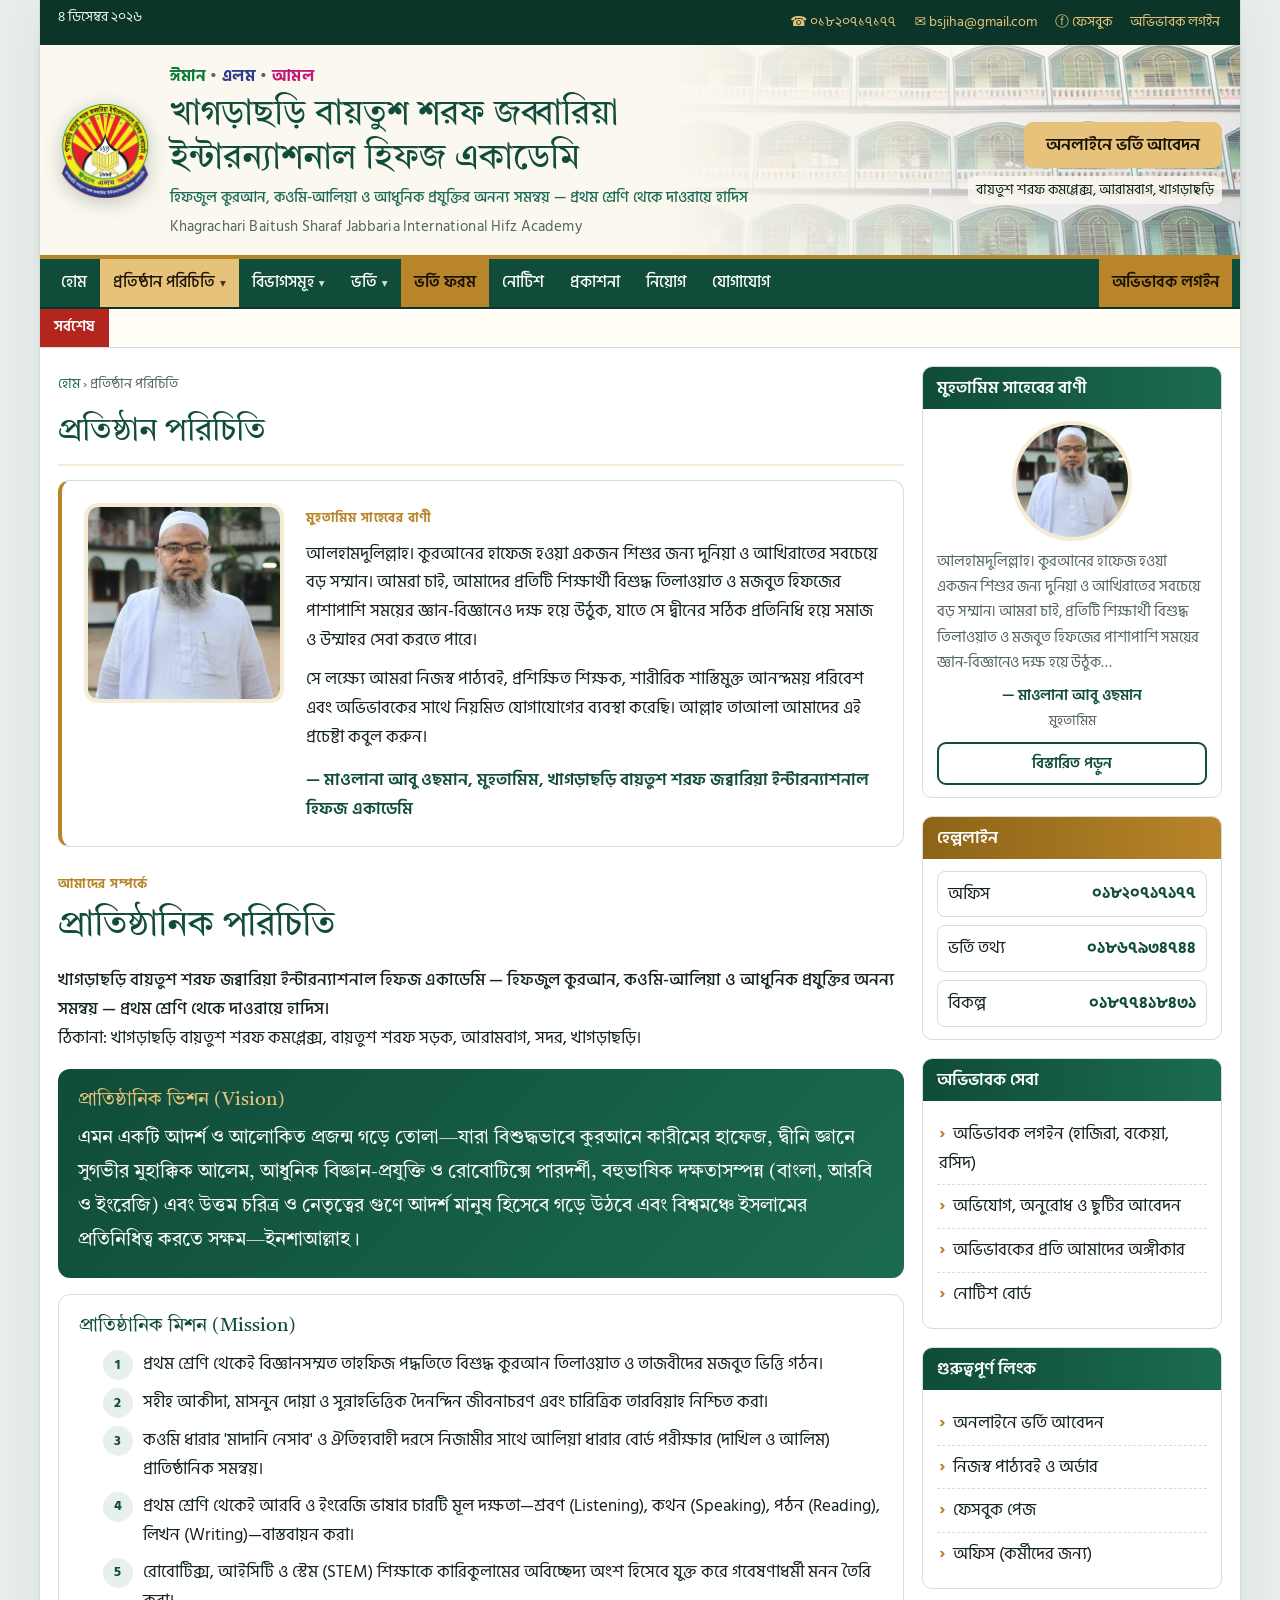
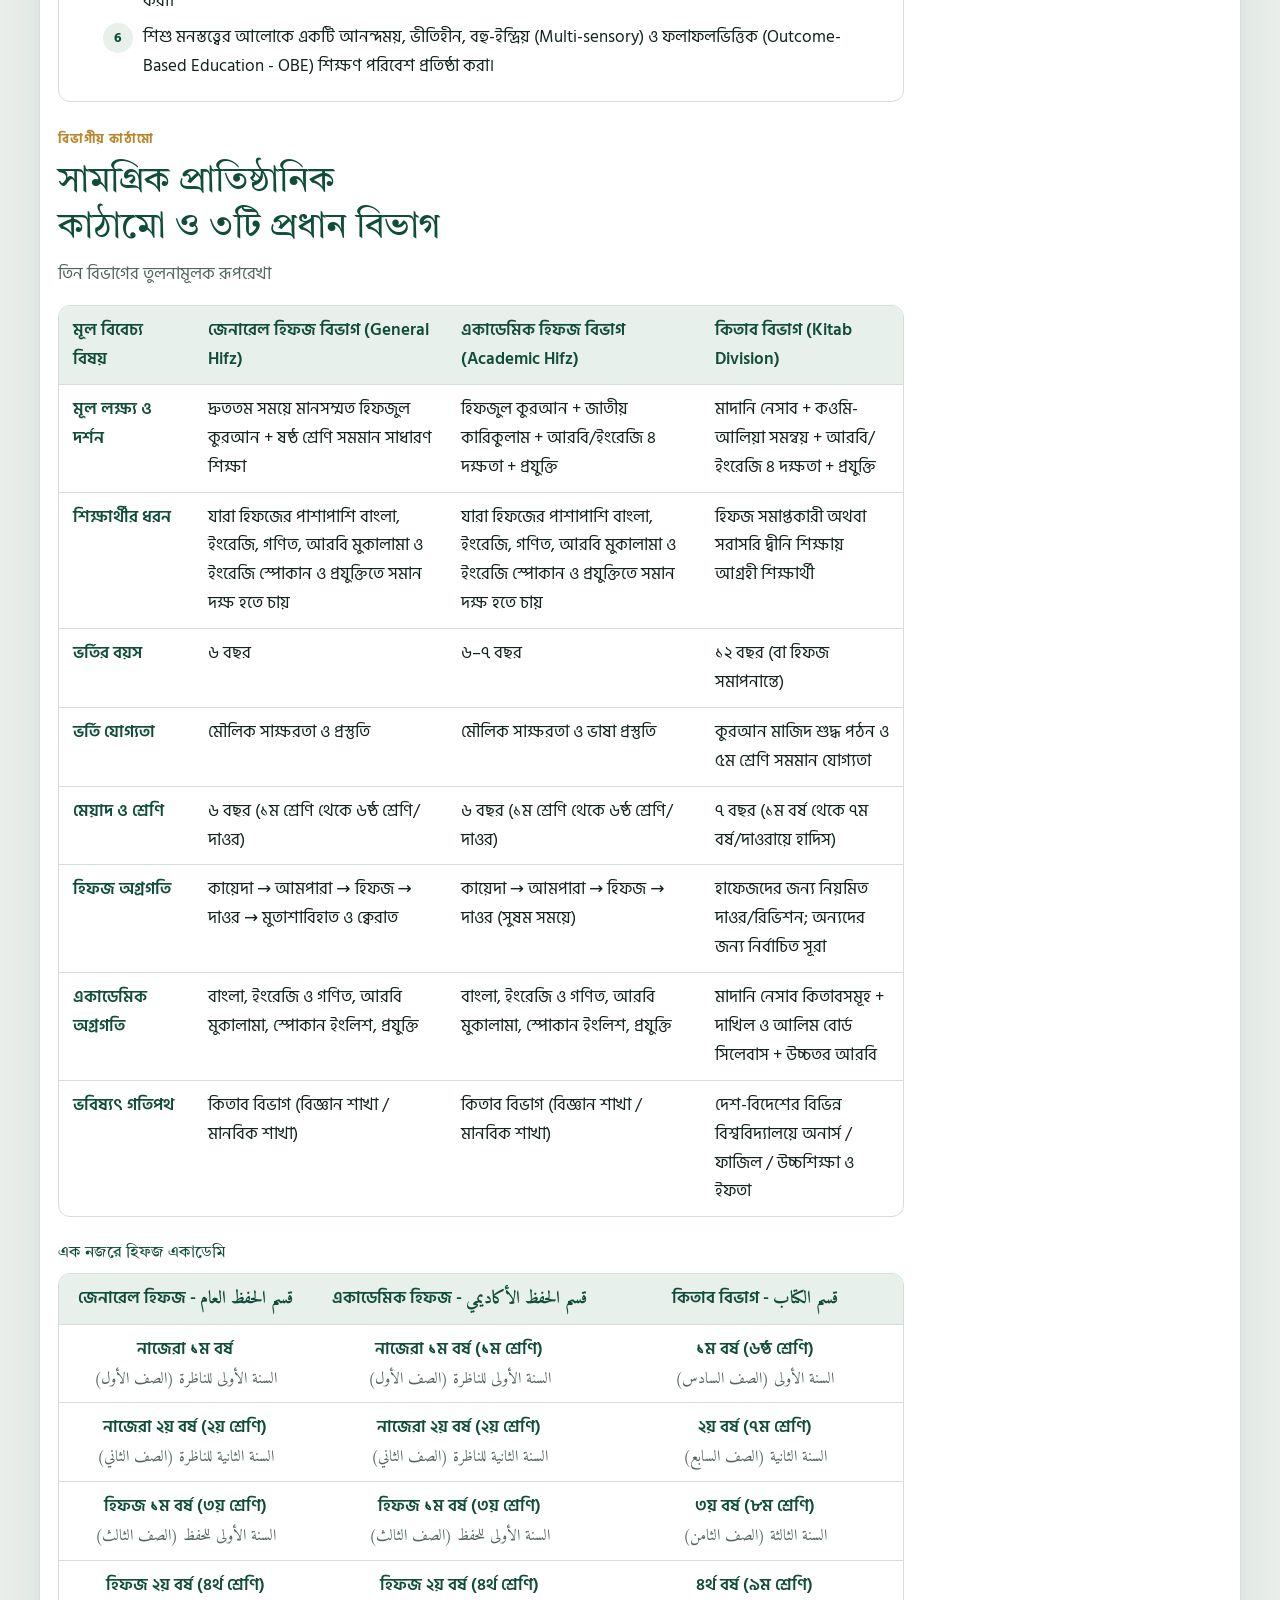
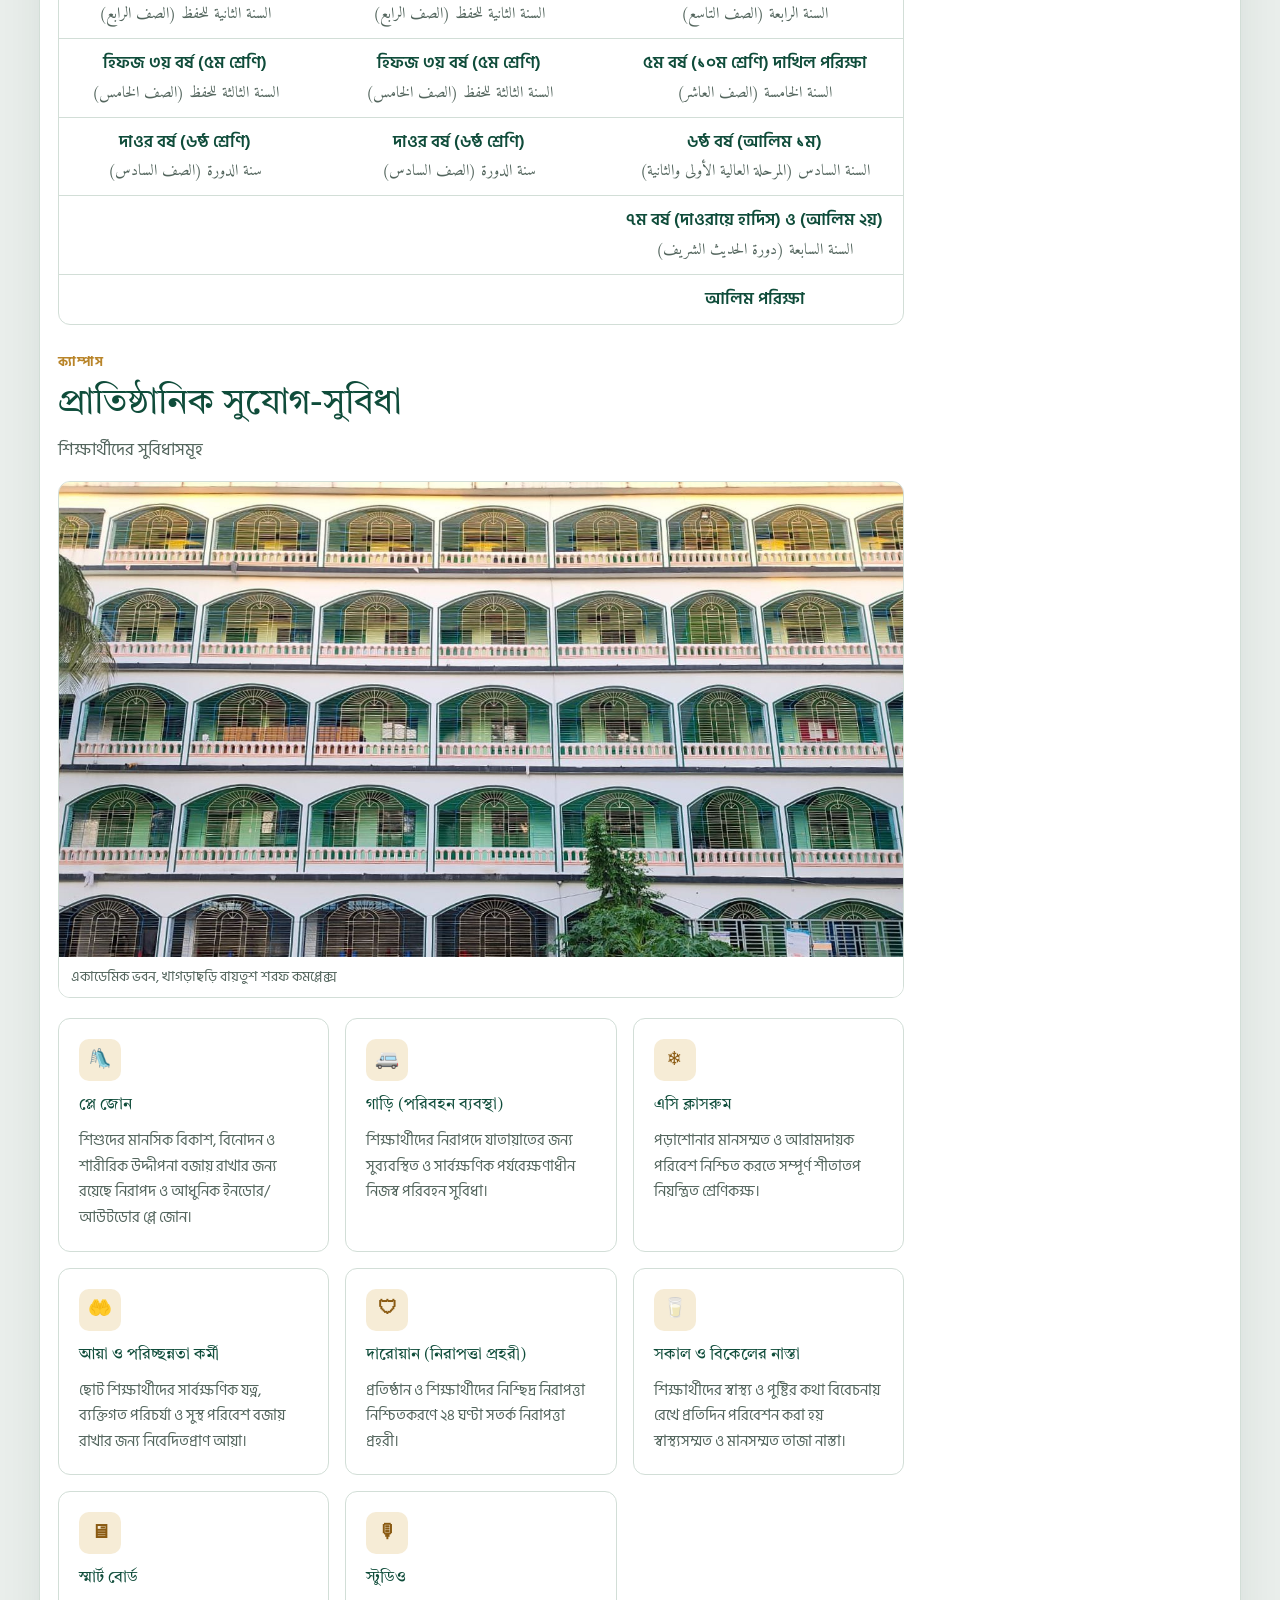
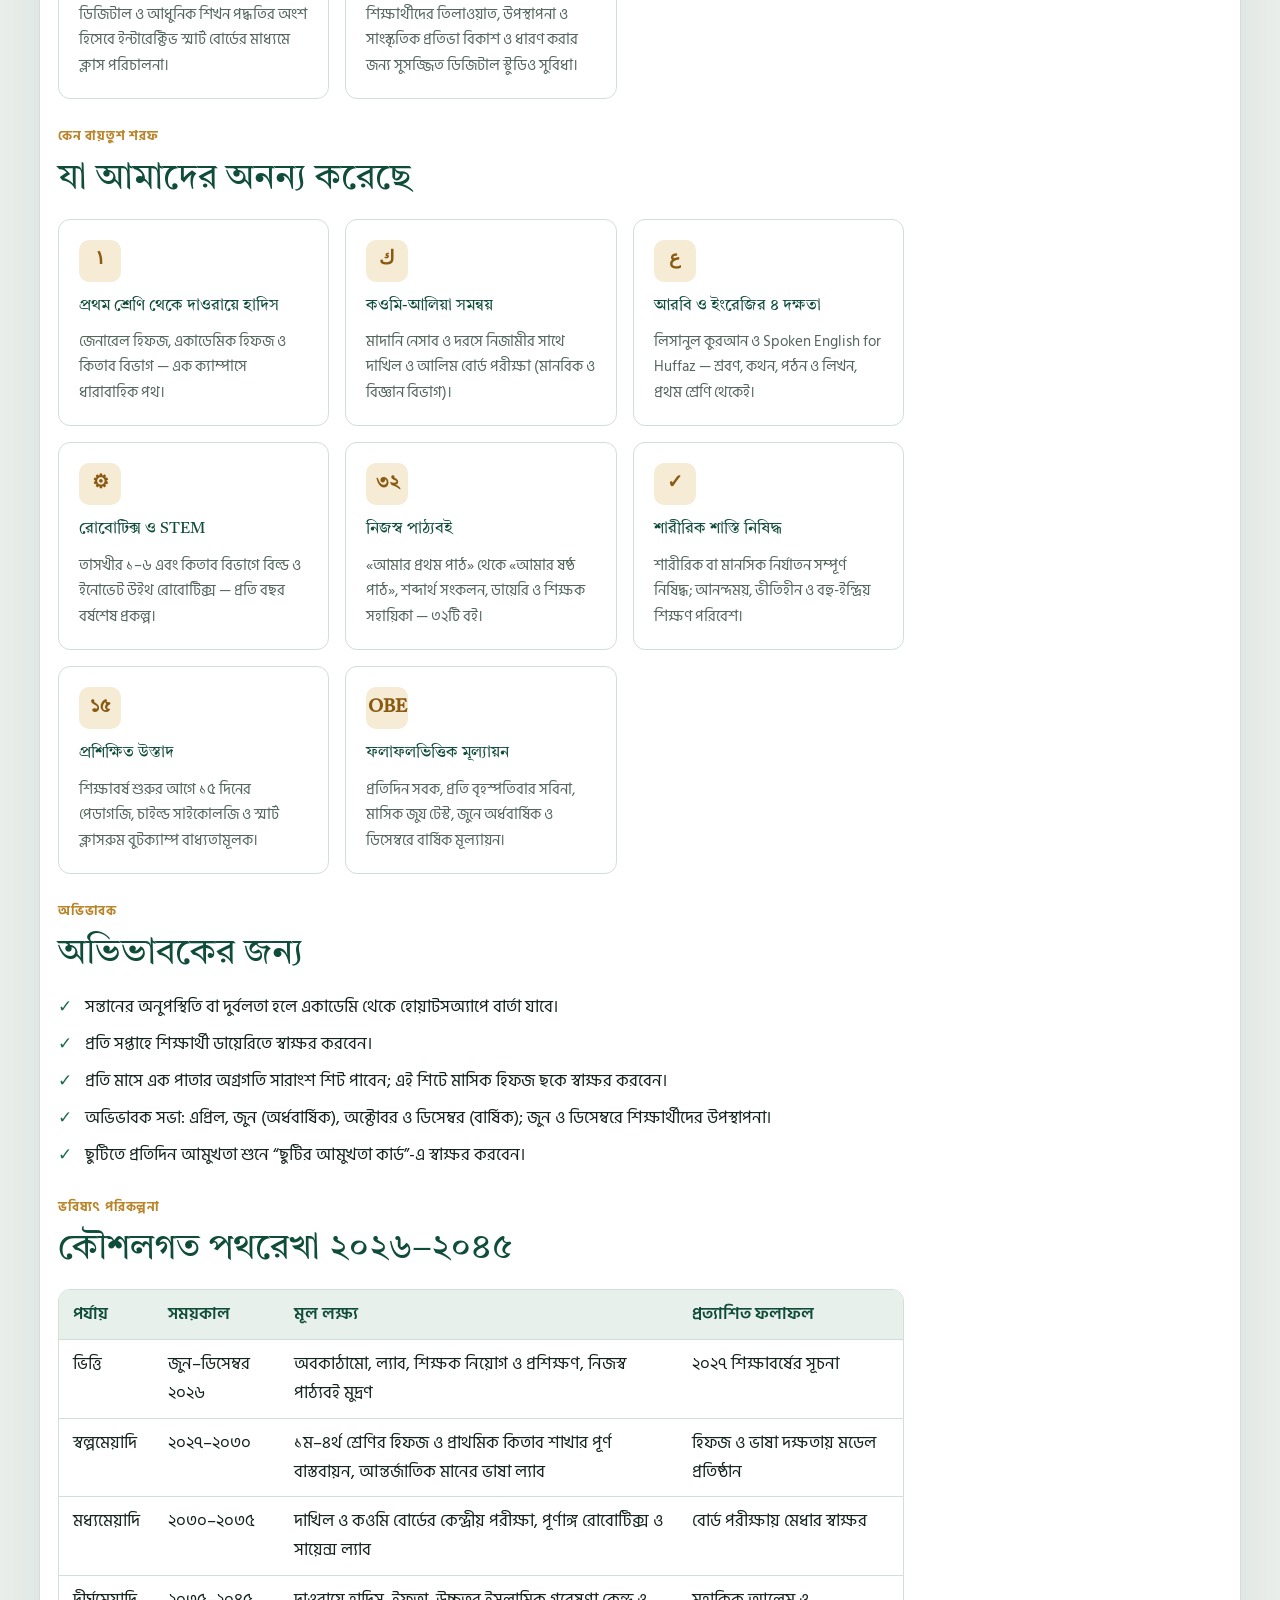
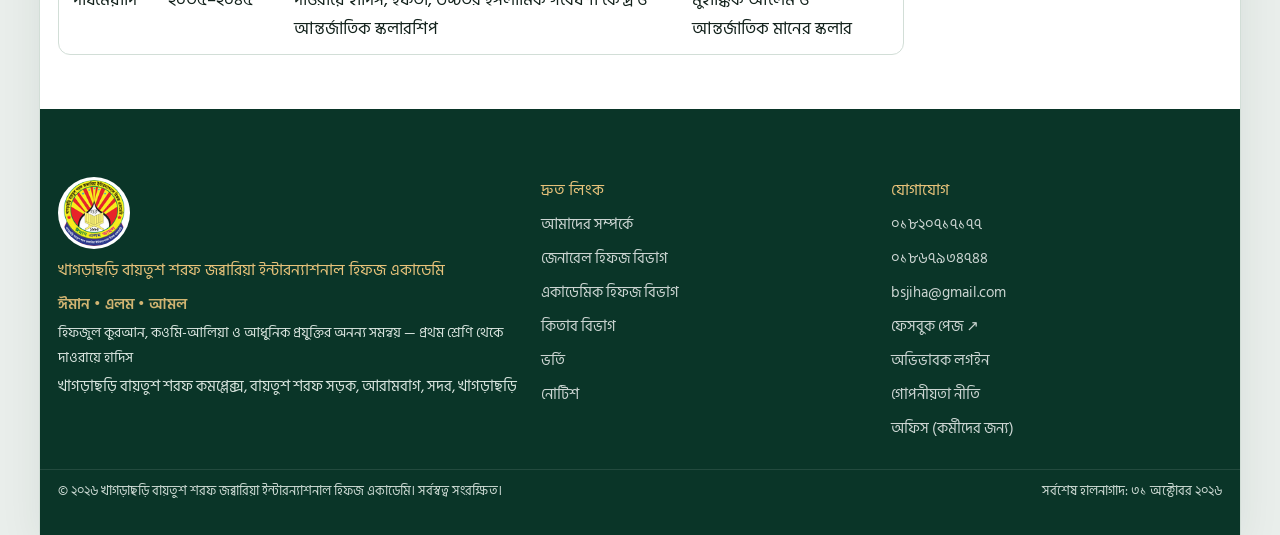
<file: about.html>
<!doctype html>
<html lang="bn">
<head>
<meta charset="utf-8">
<meta name="viewport" content="width=device-width,initial-scale=1,viewport-fit=cover">
<title>প্রতিষ্ঠান পরিচিতি — বায়তুশ শরফ হিফজ একাডেমি, খাগড়াছড়ি</title>
<meta name="description" content="খাগড়াছড়ি বায়তুশ শরফ জব্বারিয়া ইন্টারন্যাশনাল হিফজ একাডেমির পরিচিতি, ভিশন ও মিশন, তিন বিভাগের কাঠামো, সুযোগ-সুবিধা ও মুহতামিম সাহেবের বাণী।">
<meta property="og:type" content="website">
<meta property="og:site_name" content="বায়তুশ শরফ হিফজ একাডেমি">
<meta property="og:locale" content="bn_BD">
<meta property="og:title" content="প্রতিষ্ঠান পরিচিতি — বায়তুশ শরফ হিফজ একাডেমি, খাগড়াছড়ি">
<meta property="og:description" content="খাগড়াছড়ি বায়তুশ শরফ জব্বারিয়া ইন্টারন্যাশনাল হিফজ একাডেমির পরিচিতি, ভিশন ও মিশন, তিন বিভাগের কাঠামো, সুযোগ-সুবিধা ও মুহতামিম সাহেবের বাণী।">
<meta property="og:url" content="https://hifj-academy.github.io/about.html">
<meta property="og:image" content="https://hifj-academy.github.io/assets/img/og-cover.jpg">
<meta property="og:image:width" content="1200">
<meta property="og:image:height" content="630">
<meta name="twitter:card" content="summary_large_image">
<meta name="theme-color" content="#0f4c3a">
<link rel="canonical" href="https://hifj-academy.github.io/about.html">
<link rel="icon" href="favicon.ico" sizes="any">
<link rel="icon" type="image/png" href="assets/img/logo-192.png">
<link rel="apple-touch-icon" href="assets/img/logo-192.png">
<link rel="manifest" href="site.webmanifest">
<link rel="preconnect" href="https://fonts.googleapis.com">
<link rel="preconnect" href="https://fonts.gstatic.com" crossorigin>
<link rel="stylesheet" href="https://fonts.googleapis.com/css2?family=Tiro+Bangla&family=Hind+Siliguri:wght@400;500;600;700&family=Amiri:wght@400;700&display=swap">
<link rel="stylesheet" href="assets/css/main.css?v=6.0.0">
<link rel="stylesheet" href="assets/css/site.css?v=6.0.0">
</head>
<body>
<a class="skip" href="#content">মূল বিষয়ে যান</a>
<noscript><div class="nojs">নোটিশ, ভর্তি ফরম ও বইয়ের তালিকা দেখতে ব্রাউজারে JavaScript চালু করুন।</div></noscript>
<div class="page">
<!-- ✏️ সম্পাদনা: উপরের সরু লাইন: ফোন, ইমেইল, ফেসবুক (সব পাতায় একই — Ctrl+Shift+H দিয়ে একসাথে বদলান) -->
<div class="pstrip"><div class="in"><span id="today">&nbsp;</span><span class="r"><a href="tel:+8801820717177">☎ ০১৮২০৭১৭১৭৭</a><a class="em" href="mailto:bsjiha@gmail.com">✉ bsjiha@gmail.com</a><a href="https://www.facebook.com/profile.php?id=61592286354148" target="_blank" rel="noopener">ⓕ ফেসবুক</a><a href="student.html">অভিভাবক লগইন</a></span></div></div>
<!-- ✏️ সম্পাদনা: ব্যানার: লোগো, মূলমন্ত্র ও প্রতিষ্ঠানের নাম -->
<header class="pbanner"><div class="in">
  <a href="index.html" aria-label="প্রথম পাতা"><img class="logo" src="assets/img/logo-192.png" alt="খাগড়াছড়ি বায়তুশ শরফ জব্বারিয়া ইন্টারন্যাশনাল হিফজ একাডেমির লোগো" width="104" height="104"></a>
  <div class="names">
    <p class="motto"><span class="m1">ঈমান</span> • <span class="m2">এলম</span> • <span class="m3">আমল</span></p>
    <p class="iname">খাগড়াছড়ি বায়তুশ শরফ জব্বারিয়া ইন্টারন্যাশনাল হিফজ একাডেমি</p>
    <p class="tagl">হিফজুল কুরআন, কওমি-আলিয়া ও আধুনিক প্রযুক্তির অনন্য সমন্বয় — প্রথম শ্রেণি থেকে দাওরায়ে হাদিস</p>
    <p class="en">Khagrachari Baitush Sharaf Jabbaria International Hifz Academy</p>
  </div>
  <div class="cta"><a class="btn gold" href="admission.html#apply">অনলাইনে ভর্তি আবেদন</a><small>বায়তুশ শরফ কমপ্লেক্স, আরামবাগ, খাগড়াছড়ি</small></div>
</div></header>
<!-- ✏️ সম্পাদনা: মেনু (সব পাতায় একই) -->
<nav class="pnav" aria-label="প্রধান মেনু"><div class="in">
  <button class="tog" id="navTog" type="button" aria-expanded="false" aria-controls="mwrap">☰ মেনু</button>
  <div class="mwrap" id="mwrap"><ul><li><a href="index.html">হোম</a></li><li class="dd on"><button type="button" aria-expanded="false">প্রতিষ্ঠান পরিচিতি</button><div class="sub"><a href="about.html">আমাদের সম্পর্কে</a><a href="about.html#message">মুহতামিম সাহেবের বাণী</a><a href="about.html#vision">ভিশন ও মিশন</a><a href="about.html#structure">বিভাগীয় কাঠামো</a><a href="about.html#campus">সুযোগ-সুবিধা</a><a href="about.html#strategy">কৌশলগত পরিকল্পনা</a></div></li><li class="dd"><button type="button" aria-expanded="false">বিভাগসমূহ</button><div class="sub"><a href="general-hifz.html">জেনারেল হিফজ বিভাগ</a><a href="academic-hifz.html">একাডেমিক হিফজ বিভাগ</a><a href="kitab.html">কিতাব বিভাগ</a></div></li><li class="dd"><button type="button" aria-expanded="false">ভর্তি</button><div class="sub"><a href="admission.html#apply">অনলাইনে আবেদন</a><a href="admission.html#admission">ভর্তি প্রক্রিয়া</a><a href="admission.html#entry">যোগ্যতা ও বয়স</a><a href="admission.html#fees">ফি ও বেতন</a><a href="admission.html#faq">প্রশ্নোত্তর</a></div></li><li><a href="admission.html#apply">ভর্তি ফরম</a></li><li><a href="notices.html">নোটিশ</a></li><li><a href="books.html">প্রকাশনা</a></li><li><a href="career.html">নিয়োগ</a></li><li><a href="contact.html">যোগাযোগ</a></li></ul><ul class="login"><li><a href="student.html">অভিভাবক লগইন</a></li></ul></div>
</div></nav>
<div class="ticker" role="region" aria-label="সর্বশেষ নোটিশ"><b>সর্বশেষ</b><div class="tw"><div class="track" id="tickerTrack"><a href="notices.html">নোটিশ বোর্ড</a></div></div></div>
<main class="pmain" id="content"><div class="cols"><div class="content"><p class="crumb"><a href="index.html">হোম</a> › প্রতিষ্ঠান পরিচিতি</p><h1 class="ptitle">প্রতিষ্ঠান পরিচিতি</h1><!-- ✏️ সম্পাদনা: মুহতামিম সাহেবের বাণী (পরিচিতি পাতা) -->
<section class="sec" id="message"><div class="msg withphoto"><img src="assets/img/muhtamim.jpg" alt="মাওলানা আবু ওছমান, মুহতামিম" width="200" height="200" loading="lazy"><div><span class="eyebrow">মুহতামিম সাহেবের বাণী</span>
      <p style="margin-top:8px">আলহামদুলিল্লাহ। কুরআনের হাফেজ হওয়া একজন শিশুর জন্য দুনিয়া ও আখিরাতের সবচেয়ে বড় সম্মান। আমরা চাই, আমাদের প্রতিটি শিক্ষার্থী বিশুদ্ধ তিলাওয়াত ও মজবুত হিফজের পাশাপাশি সময়ের জ্ঞান-বিজ্ঞানেও দক্ষ হয়ে উঠুক, যাতে সে দ্বীনের সঠিক প্রতিনিধি হয়ে সমাজ ও উম্মাহর সেবা করতে পারে।</p>
      <p>সে লক্ষ্যে আমরা নিজস্ব পাঠ্যবই, প্রশিক্ষিত শিক্ষক, শারীরিক শাস্তিমুক্ত আনন্দময় পরিবেশ এবং অভিভাবকের সাথে নিয়মিত যোগাযোগের ব্যবস্থা করেছি। আল্লাহ তাআলা আমাদের এই প্রচেষ্টা কবুল করুন।</p>
      <p class="sig">— মাওলানা আবু ওছমান, মুহতামিম, খাগড়াছড়ি বায়তুশ শরফ জব্বারিয়া ইন্টারন্যাশনাল হিফজ একাডেমি</p>
    </div></div></section><!-- ✏️ সম্পাদনা: প্রাতিষ্ঠানিক পরিচিতি, ভিশন ও মিশন (ডকের অধ্যায় ১) -->
<section class="sec" id="about"><div class="wrap">
<div class="sec-head"><span class="eyebrow">আমাদের সম্পর্কে</span><h2>প্রাতিষ্ঠানিক পরিচিতি</h2></div>
<p class="lead">খাগড়াছড়ি বায়তুশ শরফ জব্বারিয়া ইন্টারন্যাশনাল হিফজ একাডেমি — হিফজুল কুরআন, কওমি-আলিয়া ও আধুনিক প্রযুক্তির অনন্য সমন্বয় — প্রথম শ্রেণি থেকে দাওরায়ে হাদিস।</p>
<p>ঠিকানা: খাগড়াছড়ি বায়তুশ শরফ কমপ্লেক্স, বায়তুশ শরফ সড়ক, আরামবাগ, সদর, খাগড়াছড়ি।</p>
<div class="card vision" id="vision"><h3>প্রাতিষ্ঠানিক ভিশন (Vision)</h3><p>এমন একটি আদর্শ ও আলোকিত প্রজন্ম গড়ে তোলা—যারা বিশুদ্ধভাবে কুরআনে কারীমের হাফেজ, দ্বীনি জ্ঞানে সুগভীর মুহাক্কিক আলেম, আধুনিক বিজ্ঞান-প্রযুক্তি ও রোবোটিক্সে পারদর্শী, বহুভাষিক দক্ষতাসম্পন্ন (বাংলা, আরবি ও ইংরেজি) এবং উত্তম চরিত্র ও নেতৃত্বের গুণে আদর্শ মানুষ হিসেবে গড়ে উঠবে এবং বিশ্বমঞ্চে ইসলামের প্রতিনিধিত্ব করতে সক্ষম—ইনশাআল্লাহ।</p></div>
<div class="card" id="mission"><h3 style="color:var(--brand);margin-bottom:10px">প্রাতিষ্ঠানিক মিশন (Mission)</h3><ol class="mission"><li>প্রথম শ্রেণি থেকেই বিজ্ঞানসম্মত তাহফিজ পদ্ধতিতে বিশুদ্ধ কুরআন তিলাওয়াত ও তাজবীদের মজবুত ভিত্তি গঠন।</li><li>সহীহ আকীদা, মাসনুন দোয়া ও সুন্নাহভিত্তিক দৈনন্দিন জীবনাচরণ এবং চারিত্রিক তারবিয়াহ নিশ্চিত করা।</li><li>কওমি ধারার 'মাদানি নেসাব' ও ঐতিহ্যবাহী দরসে নিজামীর সাথে আলিয়া ধারার বোর্ড পরীক্ষার (দাখিল ও আলিম) প্রাতিষ্ঠানিক সমন্বয়।</li><li>প্রথম শ্রেণি থেকেই আরবি ও ইংরেজি ভাষার চারটি মূল দক্ষতা—শ্রবণ (Listening), কথন (Speaking), পঠন (Reading), লিখন (Writing)—বাস্তবায়ন করা।</li><li>রোবোটিক্স, আইসিটি ও স্টেম (STEM) শিক্ষাকে কারিকুলামের অবিচ্ছেদ্য অংশ হিসেবে যুক্ত করে গবেষণাধর্মী মনন তৈরি করা।</li><li>শিশু মনস্তত্ত্বের আলোকে একটি আনন্দময়, ভীতিহীন, বহু-ইন্দ্রিয় (Multi-sensory) ও ফলাফলভিত্তিক (Outcome-Based Education - OBE) শিক্ষণ পরিবেশ প্রতিষ্ঠা করা।</li></ol></div>
</div></section><!-- ✏️ সম্পাদনা: বিভাগীয় কাঠামো ও এক নজরে হিফজ একাডেমি (ডকের অধ্যায় ২) -->
<section class="sec" id="structure"><div class="wrap">
<div class="sec-head"><span class="eyebrow">বিভাগীয় কাঠামো</span><h2>সামগ্রিক প্রাতিষ্ঠানিক কাঠামো ও ৩টি প্রধান বিভাগ</h2><p>তিন বিভাগের তুলনামূলক রূপরেখা</p></div>
<div class="tw cmp"><table>
<tr><th>মূল বিবেচ্য বিষয়</th><th>জেনারেল হিফজ বিভাগ (General Hifz)</th><th>একাডেমিক হিফজ বিভাগ (Academic Hifz)</th><th>কিতাব বিভাগ (Kitab Division)</th></tr>
<tr><td>মূল লক্ষ্য ও দর্শন</td><td>দ্রুততম সময়ে মানসম্মত হিফজুল কুরআন + ষষ্ঠ শ্রেণি সমমান সাধারণ শিক্ষা</td><td>হিফজুল কুরআন + জাতীয় কারিকুলাম + আরবি/ইংরেজি ৪ দক্ষতা + প্রযুক্তি</td><td>মাদানি নেসাব + কওমি-আলিয়া সমন্বয় + আরবি/ইংরেজি ৪ দক্ষতা + প্রযুক্তি</td></tr>
<tr><td>শিক্ষার্থীর ধরন</td><td>যারা হিফজের পাশাপাশি বাংলা, ইংরেজি, গণিত, আরবি মুকালামা ও ইংরেজি স্পোকান ও প্রযুক্তিতে সমান দক্ষ হতে চায়</td><td>যারা হিফজের পাশাপাশি বাংলা, ইংরেজি, গণিত, আরবি মুকালামা ও ইংরেজি স্পোকান ও প্রযুক্তিতে সমান দক্ষ হতে চায়</td><td>হিফজ সমাপ্তকারী অথবা সরাসরি দ্বীনি শিক্ষায় আগ্রহী শিক্ষার্থী</td></tr>
<tr><td>ভর্তির বয়স</td><td>৬ বছর</td><td>৬–৭ বছর</td><td>১২ বছর (বা হিফজ সমাপনান্তে)</td></tr>
<tr><td>ভর্তি যোগ্যতা</td><td>মৌলিক সাক্ষরতা ও প্রস্তুতি</td><td>মৌলিক সাক্ষরতা ও ভাষা প্রস্তুতি</td><td>কুরআন মাজিদ শুদ্ধ পঠন ও ৫ম শ্রেণি সমমান যোগ্যতা</td></tr>
<tr><td>মেয়াদ ও শ্রেণি</td><td>৬ বছর (১ম শ্রেণি থেকে ৬ষ্ঠ শ্রেণি/দাওর)</td><td>৬ বছর (১ম শ্রেণি থেকে ৬ষ্ঠ শ্রেণি/দাওর)</td><td>৭ বছর (১ম বর্ষ থেকে ৭ম বর্ষ/দাওরায়ে হাদিস)</td></tr>
<tr><td>হিফজ অগ্রগতি</td><td>কায়েদা → আমপারা → হিফজ → দাওর → মুতাশাবিহাত ও ক্বেরাত</td><td>কায়েদা → আমপারা → হিফজ → দাওর (সুষম সময়ে)</td><td>হাফেজদের জন্য নিয়মিত দাওর/রিভিশন; অন্যদের জন্য নির্বাচিত সূরা</td></tr>
<tr><td>একাডেমিক অগ্রগতি</td><td>বাংলা, ইংরেজি ও গণিত, আরবি মুকালামা, স্পোকান ইংলিশ, প্রযুক্তি</td><td>বাংলা, ইংরেজি ও গণিত, আরবি মুকালামা, স্পোকান ইংলিশ, প্রযুক্তি</td><td>মাদানি নেসাব কিতাবসমূহ + দাখিল ও আলিম বোর্ড সিলেবাস + উচ্চতর আরবি</td></tr>
<tr><td>ভবিষ্যৎ গতিপথ</td><td>কিতাব বিভাগ (বিজ্ঞান শাখা / মানবিক শাখা)</td><td>কিতাব বিভাগ (বিজ্ঞান শাখা / মানবিক শাখা)</td><td>দেশ-বিদেশের বিভিন্ন বিশ্ববিদ্যালয়ে অনার্স / ফাজিল / উচ্চশিক্ষা ও ইফতা</td></tr>
</table></div>
<h3 class="mini" id="glance" style="margin-top:26px">এক নজরে হিফজ একাডেমি</h3>
<div class="tw ladder"><table>
<tr><th>জেনারেল হিফজ  - <span lang="ar" dir="rtl" class="arin">قسم الحفظ العام</span></th><th>একাডেমিক হিফজ  - <span lang="ar" dir="rtl" class="arin">قسم الحفظ الأكاديمي</span></th><th>কিতাব বিভাগ - <span lang="ar" dir="rtl" class="arin">قسم الكتاب</span></th></tr>
<tr><td><b>নাজেরা ১ম বর্ষ</b><span class="arl" lang="ar" dir="rtl">السنة الأولى للناظرة (الصف الأول)</span></td><td><b>নাজেরা ১ম বর্ষ (১ম শ্রেণি)</b><span class="arl" lang="ar" dir="rtl">السنة الأولى للناظرة (الصف الأول)</span></td><td><b>১ম বর্ষ (৬ষ্ঠ শ্রেণি)</b><span class="arl" lang="ar" dir="rtl">السنة الأولى (الصف السادس)</span></td></tr>
<tr><td><b>নাজেরা ২য় বর্ষ (২য় শ্রেণি)</b><span class="arl" lang="ar" dir="rtl">السنة الثانية للناظرة (الصف الثاني)</span></td><td><b>নাজেরা ২য় বর্ষ (২য় শ্রেণি)</b><span class="arl" lang="ar" dir="rtl">السنة الثانية للناظرة (الصف الثاني)</span></td><td><b>২য় বর্ষ (৭ম শ্রেণি)</b><span class="arl" lang="ar" dir="rtl">السنة الثانية (الصف السابع)</span></td></tr>
<tr><td><b>হিফজ ১ম বর্ষ (৩য় শ্রেণি)</b><span class="arl" lang="ar" dir="rtl">السنة الأولى للحفظ (الصف الثالث)</span></td><td><b>হিফজ ১ম বর্ষ (৩য় শ্রেণি)</b><span class="arl" lang="ar" dir="rtl">السنة الأولى للحفظ (الصف الثالث)</span></td><td><b>৩য় বর্ষ (৮ম শ্রেণি)</b><span class="arl" lang="ar" dir="rtl">السنة الثالثة (الصف الثامن)</span></td></tr>
<tr><td><b>হিফজ ২য় বর্ষ (৪র্থ শ্রেণি)</b><span class="arl" lang="ar" dir="rtl">السنة الثانية للحفظ (الصف الرابع)</span></td><td><b>হিফজ ২য় বর্ষ (৪র্থ শ্রেণি)</b><span class="arl" lang="ar" dir="rtl">السنة الثانية للحفظ (الصف الرابع)</span></td><td><b>৪র্থ বর্ষ (৯ম শ্রেণি)</b><span class="arl" lang="ar" dir="rtl">السنة الرابعة (الصف التاسع)</span></td></tr>
<tr><td><b>হিফজ ৩য় বর্ষ (৫ম শ্রেণি)</b><span class="arl" lang="ar" dir="rtl">السنة الثالثة للحفظ (الصف الخامس)</span></td><td><b>হিফজ ৩য় বর্ষ (৫ম শ্রেণি)</b><span class="arl" lang="ar" dir="rtl">السنة الثالثة للحفظ (الصف الخامس)</span></td><td><b>৫ম বর্ষ (১০ম শ্রেণি)    দাখিল পরিক্ষা</b><span class="arl" lang="ar" dir="rtl">السنة الخامسة (الصف العاشر)</span></td></tr>
<tr><td><b>দাওর বর্ষ (৬ষ্ঠ শ্রেণি)</b><span class="arl" lang="ar" dir="rtl">سنة الدورة (الصف السادس)</span></td><td><b>দাওর বর্ষ (৬ষ্ঠ শ্রেণি)</b><span class="arl" lang="ar" dir="rtl">سنة الدورة (الصف السادس)</span></td><td><b>৬ষ্ঠ বর্ষ (আলিম ১ম)</b><span class="arl" lang="ar" dir="rtl">السنة السادس (المرحلة العالية الأولى والثانية)</span></td></tr>
<tr><td><b></b></td><td><b></b></td><td><b>৭ম বর্ষ (দাওরায়ে হাদিস) ও (আলিম ২য়)</b><span class="arl" lang="ar" dir="rtl">السنة السابعة (دورة الحديث الشريف)</span></td></tr>
<tr><td><b></b></td><td><b></b></td><td><b>আলিম পরিক্ষা</b></td></tr>
</table></div>
</div></section><!-- ✏️ সম্পাদনা: প্রাতিষ্ঠানিক সুযোগ-সুবিধা (প্রতিটি কার্ড একটি সুবিধা) -->
<section class="sec" id="campus"><div class="wrap">
<div class="sec-head"><span class="eyebrow">ক্যাম্পাস</span><h2>প্রাতিষ্ঠানিক সুযোগ-সুবিধা</h2><p>শিক্ষার্থীদের সুবিধাসমূহ</p></div>
<figure class="campusfig"><img src="assets/img/campus.jpg" alt="বায়তুশ শরফ হিফজ একাডেমির একাডেমিক ভবন" width="1347" height="758" loading="lazy"><figcaption>একাডেমিক ভবন, খাগড়াছড়ি বায়তুশ শরফ কমপ্লেক্স</figcaption></figure>
<div class="grid g4 feat fac"><div class="card"><span class="ic" aria-hidden="true">🛝</span><h3>প্লে জোন</h3><p>শিশুদের মানসিক বিকাশ, বিনোদন ও শারীরিক উদ্দীপনা বজায় রাখার জন্য রয়েছে নিরাপদ ও আধুনিক ইনডোর/আউটডোর প্লে জোন।</p></div><div class="card"><span class="ic" aria-hidden="true">🚐</span><h3>গাড়ি (পরিবহন ব্যবস্থা)</h3><p>শিক্ষার্থীদের নিরাপদে যাতায়াতের জন্য সুব্যবস্থিত ও সার্বক্ষণিক পর্যবেক্ষণাধীন নিজস্ব পরিবহন সুবিধা।</p></div><div class="card"><span class="ic" aria-hidden="true">❄</span><h3>এসি ক্লাসরুম</h3><p>পড়াশোনার মানসম্মত ও আরামদায়ক পরিবেশ নিশ্চিত করতে সম্পূর্ণ শীতাতপ নিয়ন্ত্রিত শ্রেণিকক্ষ।</p></div><div class="card"><span class="ic" aria-hidden="true">🤲</span><h3>আয়া ও পরিচ্ছন্নতা কর্মী</h3><p>ছোট শিক্ষার্থীদের সার্বক্ষণিক যত্ন, ব্যক্তিগত পরিচর্যা ও সুস্থ পরিবেশ বজায় রাখার জন্য নিবেদিতপ্রাণ আয়া।</p></div><div class="card"><span class="ic" aria-hidden="true">🛡</span><h3>দারোয়ান (নিরাপত্তা প্রহরী)</h3><p>প্রতিষ্ঠান ও শিক্ষার্থীদের নিশ্ছিদ্র নিরাপত্তা নিশ্চিতকরণে ২৪ ঘণ্টা সতর্ক নিরাপত্তা প্রহরী।</p></div><div class="card"><span class="ic" aria-hidden="true">🥛</span><h3>সকাল ও বিকেলের নাস্তা</h3><p>শিক্ষার্থীদের স্বাস্থ্য ও পুষ্টির কথা বিবেচনায় রেখে প্রতিদিন পরিবেশন করা হয় স্বাস্থ্যসম্মত ও মানসম্মত তাজা নাস্তা।</p></div><div class="card"><span class="ic" aria-hidden="true">🖥</span><h3>স্মার্ট বোর্ড</h3><p>ডিজিটাল ও আধুনিক শিখন পদ্ধতির অংশ হিসেবে ইন্টারেক্টিভ স্মার্ট বোর্ডের মাধ্যমে ক্লাস পরিচালনা।</p></div><div class="card"><span class="ic" aria-hidden="true">🎙</span><h3>স্টুডিও</h3><p>শিক্ষার্থীদের তিলাওয়াত, উপস্থাপনা ও সাংস্কৃতিক প্রতিভা বিকাশ ও ধারণ করার জন্য সুসজ্জিত ডিজিটাল স্টুডিও সুবিধা।</p></div></div>
</div></section><!-- ✏️ সম্পাদনা: আমাদের বৈশিষ্ট্য (প্রতিটি কার্ড একটি বৈশিষ্ট্য) -->
<section class="sec" id="unique"><div class="wrap">
<div class="sec-head"><span class="eyebrow">কেন বায়তুশ শরফ</span><h2>যা আমাদের অনন্য করেছে</h2></div>
<div class="grid g4 feat">
<div class="card"><span class="ic">١</span><h3>প্রথম শ্রেণি থেকে দাওরায়ে হাদিস</h3><p>জেনারেল হিফজ, একাডেমিক হিফজ ও কিতাব বিভাগ — এক ক্যাম্পাসে ধারাবাহিক পথ।</p></div>
<div class="card"><span class="ic">ك</span><h3>কওমি-আলিয়া সমন্বয়</h3><p>মাদানি নেসাব ও দরসে নিজামীর সাথে দাখিল ও আলিম বোর্ড পরীক্ষা (মানবিক ও বিজ্ঞান বিভাগ)।</p></div>
<div class="card"><span class="ic">ع</span><h3>আরবি ও ইংরেজির ৪ দক্ষতা</h3><p>লিসানুল কুরআন ও Spoken English for Huffaz — শ্রবণ, কথন, পঠন ও লিখন, প্রথম শ্রেণি থেকেই।</p></div>
<div class="card"><span class="ic">⚙</span><h3>রোবোটিক্স ও STEM</h3><p>তাসখীর ১–৬ এবং কিতাব বিভাগে বিল্ড ও ইনোভেট উইথ রোবোটিক্স — প্রতি বছর বর্ষশেষ প্রকল্প।</p></div>
<div class="card"><span class="ic">৩২</span><h3>নিজস্ব পাঠ্যবই</h3><p>«আমার প্রথম পাঠ» থেকে «আমার ষষ্ঠ পাঠ», শব্দার্থ সংকলন, ডায়েরি ও শিক্ষক সহায়িকা — ৩২টি বই।</p></div>
<div class="card"><span class="ic">✓</span><h3>শারীরিক শাস্তি নিষিদ্ধ</h3><p>শারীরিক বা মানসিক নির্যাতন সম্পূর্ণ নিষিদ্ধ; আনন্দময়, ভীতিহীন ও বহু-ইন্দ্রিয় শিক্ষণ পরিবেশ।</p></div>
<div class="card"><span class="ic">১৫</span><h3>প্রশিক্ষিত উস্তাদ</h3><p>শিক্ষাবর্ষ শুরুর আগে ১৫ দিনের পেডাগজি, চাইল্ড সাইকোলজি ও স্মার্ট ক্লাসরুম বুটক্যাম্প বাধ্যতামূলক।</p></div>
<div class="card"><span class="ic">OBE</span><h3>ফলাফলভিত্তিক মূল্যায়ন</h3><p>প্রতিদিন সবক, প্রতি বৃহস্পতিবার সবিনা, মাসিক জুয টেস্ট, জুনে অর্ধবার্ষিক ও ডিসেম্বরে বার্ষিক মূল্যায়ন।</p></div>
</div></div></section><!-- ✏️ সম্পাদনা: অভিভাবকের জন্য -->
<section class="sec" id="promise"><div class="wrap">
<div class="sec-head"><span class="eyebrow">অভিভাবক</span><h2>অভিভাবকের জন্য</h2></div>
<ul class="chk"><li>সন্তানের অনুপস্থিতি বা দুর্বলতা হলে একাডেমি থেকে হোয়াটসঅ্যাপে বার্তা যাবে।</li><li>প্রতি সপ্তাহে শিক্ষার্থী ডায়েরিতে স্বাক্ষর করবেন।</li><li>প্রতি মাসে এক পাতার অগ্রগতি সারাংশ শিট পাবেন; এই শিটে মাসিক হিফজ ছকে স্বাক্ষর করবেন।</li><li>অভিভাবক সভা: এপ্রিল, জুন (অর্ধবার্ষিক), অক্টোবর ও ডিসেম্বর (বার্ষিক); জুন ও ডিসেম্বরে শিক্ষার্থীদের উপস্থাপনা।</li><li>ছুটিতে প্রতিদিন আমুখতা শুনে “ছুটির আমুখতা কার্ড”-এ স্বাক্ষর করবেন।</li></ul>
</div></section><!-- ✏️ সম্পাদনা: কৌশলগত পরিকল্পনা -->
<section class="sec" id="strategy">
  <div class="wrap">
    <div class="sec-head"><span class="eyebrow">ভবিষ্যৎ পরিকল্পনা</span><h2>কৌশলগত পথরেখা ২০২৬–২০৪৫</h2></div>
    <div class="tw"><table>
      <tr><th>পর্যায়</th><th>সময়কাল</th><th>মূল লক্ষ্য</th><th>প্রত্যাশিত ফলাফল</th></tr>
      <tr><td>ভিত্তি</td><td>জুন–ডিসেম্বর ২০২৬</td><td>অবকাঠামো, ল্যাব, শিক্ষক নিয়োগ ও প্রশিক্ষণ, নিজস্ব পাঠ্যবই মুদ্রণ</td><td>২০২৭ শিক্ষাবর্ষের সূচনা</td></tr>
      <tr><td>স্বল্পমেয়াদি</td><td>২০২৭–২০৩০</td><td>১ম–৪র্থ শ্রেণির হিফজ ও প্রাথমিক কিতাব শাখার পূর্ণ বাস্তবায়ন, আন্তর্জাতিক মানের ভাষা ল্যাব</td><td>হিফজ ও ভাষা দক্ষতায় মডেল প্রতিষ্ঠান</td></tr>
      <tr><td>মধ্যমেয়াদি</td><td>২০৩০–২০৩৫</td><td>দাখিল ও কওমি বোর্ডের কেন্দ্রীয় পরীক্ষা, পূর্ণাঙ্গ রোবোটিক্স ও সায়েন্স ল্যাব</td><td>বোর্ড পরীক্ষায় মেধার স্বাক্ষর</td></tr>
      <tr><td>দীর্ঘমেয়াদি</td><td>২০৩৫–২০৪৫</td><td>দাওরায়ে হাদিস, ইফতা, উচ্চতর ইসলামিক গবেষণা কেন্দ্র ও আন্তর্জাতিক স্কলারশিপ</td><td>মুহাক্কিক আলেম ও আন্তর্জাতিক মানের স্কলার</td></tr>
    </table></div>
  </div>
</section></div><!-- ✏️ সম্পাদনা: ডান পাশের সাইডবার: বাণী, হেল্পলাইন, লিংক (সব পাতায় একই) -->
<aside class="side">
  <div class="box"><div class="bh"><h3>মুহতামিম সাহেবের বাণী</h3></div><div class="bb msgbox">
    <img class="av" src="assets/img/muhtamim.jpg" alt="মাওলানা আবু ওছমান, মুহতামিম" width="120" height="120" loading="lazy">
    <p>আলহামদুলিল্লাহ। কুরআনের হাফেজ হওয়া একজন শিশুর জন্য দুনিয়া ও আখিরাতের সবচেয়ে বড় সম্মান। আমরা চাই, প্রতিটি শিক্ষার্থী বিশুদ্ধ তিলাওয়াত ও মজবুত হিফজের পাশাপাশি সময়ের জ্ঞান-বিজ্ঞানেও দক্ষ হয়ে উঠুক…</p>
    <div class="who">— মাওলানা আবু ওছমান<br><span style="font-weight:400;color:var(--muted);font-size:.88rem">মুহতামিম</span></div>
    <a class="btn line" style="text-align:center" href="about.html#message">বিস্তারিত পড়ুন</a>
  </div></div>
  <div class="box gold"><div class="bh"><h3>হেল্পলাইন</h3></div><div class="bb hot">
    <a href="tel:+8801820717177"><span>অফিস</span><b>০১৮২০৭১৭১৭৭</b></a>
    <a href="tel:+8801867934744"><span>ভর্তি তথ্য</span><b>০১৮৬৭৯৩৪৭৪৪</b></a>
    <a href="tel:+8801877418431"><span>বিকল্প</span><b>০১৮৭৭৪১৮৪৩১</b></a>
    <a class="wa" data-wa hidden href="#"><span>হোয়াটসঅ্যাপে বার্তা</span><b>→</b></a>
  </div></div>
  <div class="box"><div class="bh"><h3>অভিভাবক সেবা</h3></div><div class="bb"><ul class="lk">
    <li><a href="student.html">অভিভাবক লগইন (হাজিরা, বকেয়া, রসিদ)</a></li>
    <li><a data-req href="contact.html">অভিযোগ, অনুরোধ ও ছুটির আবেদন</a></li>
    <li><a href="about.html#promise">অভিভাবকের প্রতি আমাদের অঙ্গীকার</a></li>
    <li><a href="notices.html">নোটিশ বোর্ড</a></li>
  </ul></div></div>
  <div class="box"><div class="bh"><h3>গুরুত্বপূর্ণ লিংক</h3></div><div class="bb"><ul class="lk">
    <li><a href="admission.html#apply">অনলাইনে ভর্তি আবেদন</a></li>
    <li><a href="books.html">নিজস্ব পাঠ্যবই ও অর্ডার</a></li>
    <li><a href="https://www.facebook.com/profile.php?id=61592286354148" target="_blank" rel="noopener">ফেসবুক পেজ</a></li>
    <li><a href="office/" rel="nofollow">অফিস (কর্মীদের জন্য)</a></li>
  </ul></div></div>
</aside></div></main><!-- ✏️ সম্পাদনা: ফুটার: ঠিকানা, লিংক ও কপিরাইট (সব পাতায় একই) -->
<footer class="pfoot">
  <div class="in">
    <div><img class="flogo" src="assets/img/logo-96.png" alt="" width="72" height="72" loading="lazy"><h4>খাগড়াছড়ি বায়তুশ শরফ জব্বারিয়া ইন্টারন্যাশনাল হিফজ একাডেমি</h4><p class="fmotto">ঈমান • এলম • আমল</p><p class="ftag">হিফজুল কুরআন, কওমি-আলিয়া ও আধুনিক প্রযুক্তির অনন্য সমন্বয় — প্রথম শ্রেণি থেকে দাওরায়ে হাদিস</p><p>খাগড়াছড়ি বায়তুশ শরফ কমপ্লেক্স, বায়তুশ শরফ সড়ক, আরামবাগ, সদর, খাগড়াছড়ি</p></div>
    <div><h4>দ্রুত লিংক</h4><ul><li><a href="about.html">আমাদের সম্পর্কে</a></li><li><a href="general-hifz.html">জেনারেল হিফজ বিভাগ</a></li><li><a href="academic-hifz.html">একাডেমিক হিফজ বিভাগ</a></li><li><a href="kitab.html">কিতাব বিভাগ</a></li><li><a href="admission.html">ভর্তি</a></li><li><a href="notices.html">নোটিশ</a></li></ul></div>
    <div><h4>যোগাযোগ</h4><ul><li><a href="tel:+8801820717177">০১৮২০৭১৭১৭৭</a></li><li><a href="tel:+8801867934744">০১৮৬৭৯৩৪৭৪৪</a></li><li><a href="mailto:bsjiha@gmail.com">bsjiha@gmail.com</a></li><li><a href="https://www.facebook.com/profile.php?id=61592286354148" target="_blank" rel="noopener">ফেসবুক পেজ ↗</a></li><li><a href="student.html">অভিভাবক লগইন</a></li><li><a href="privacy.html">গোপনীয়তা নীতি</a></li><li><a href="office/" rel="nofollow">অফিস (কর্মীদের জন্য)</a></li></ul></div>
  </div>
  <div class="bot"><span>© ২০২৬ খাগড়াছড়ি বায়তুশ শরফ জব্বারিয়া ইন্টারন্যাশনাল হিফজ একাডেমি। সর্বস্বত্ব সংরক্ষিত।</span><span>সর্বশেষ হালনাগাদ: ৩১ অক্টোবর ২০২৬</span></div>
</footer>
</div>
<button class="totop" id="totop" type="button" aria-label="উপরে যান" hidden>↑</button>
<script src="config.js" defer></script>
<script src="assets/js/site.js?v=6.0.0" defer></script>
</body>
</html>
</file>
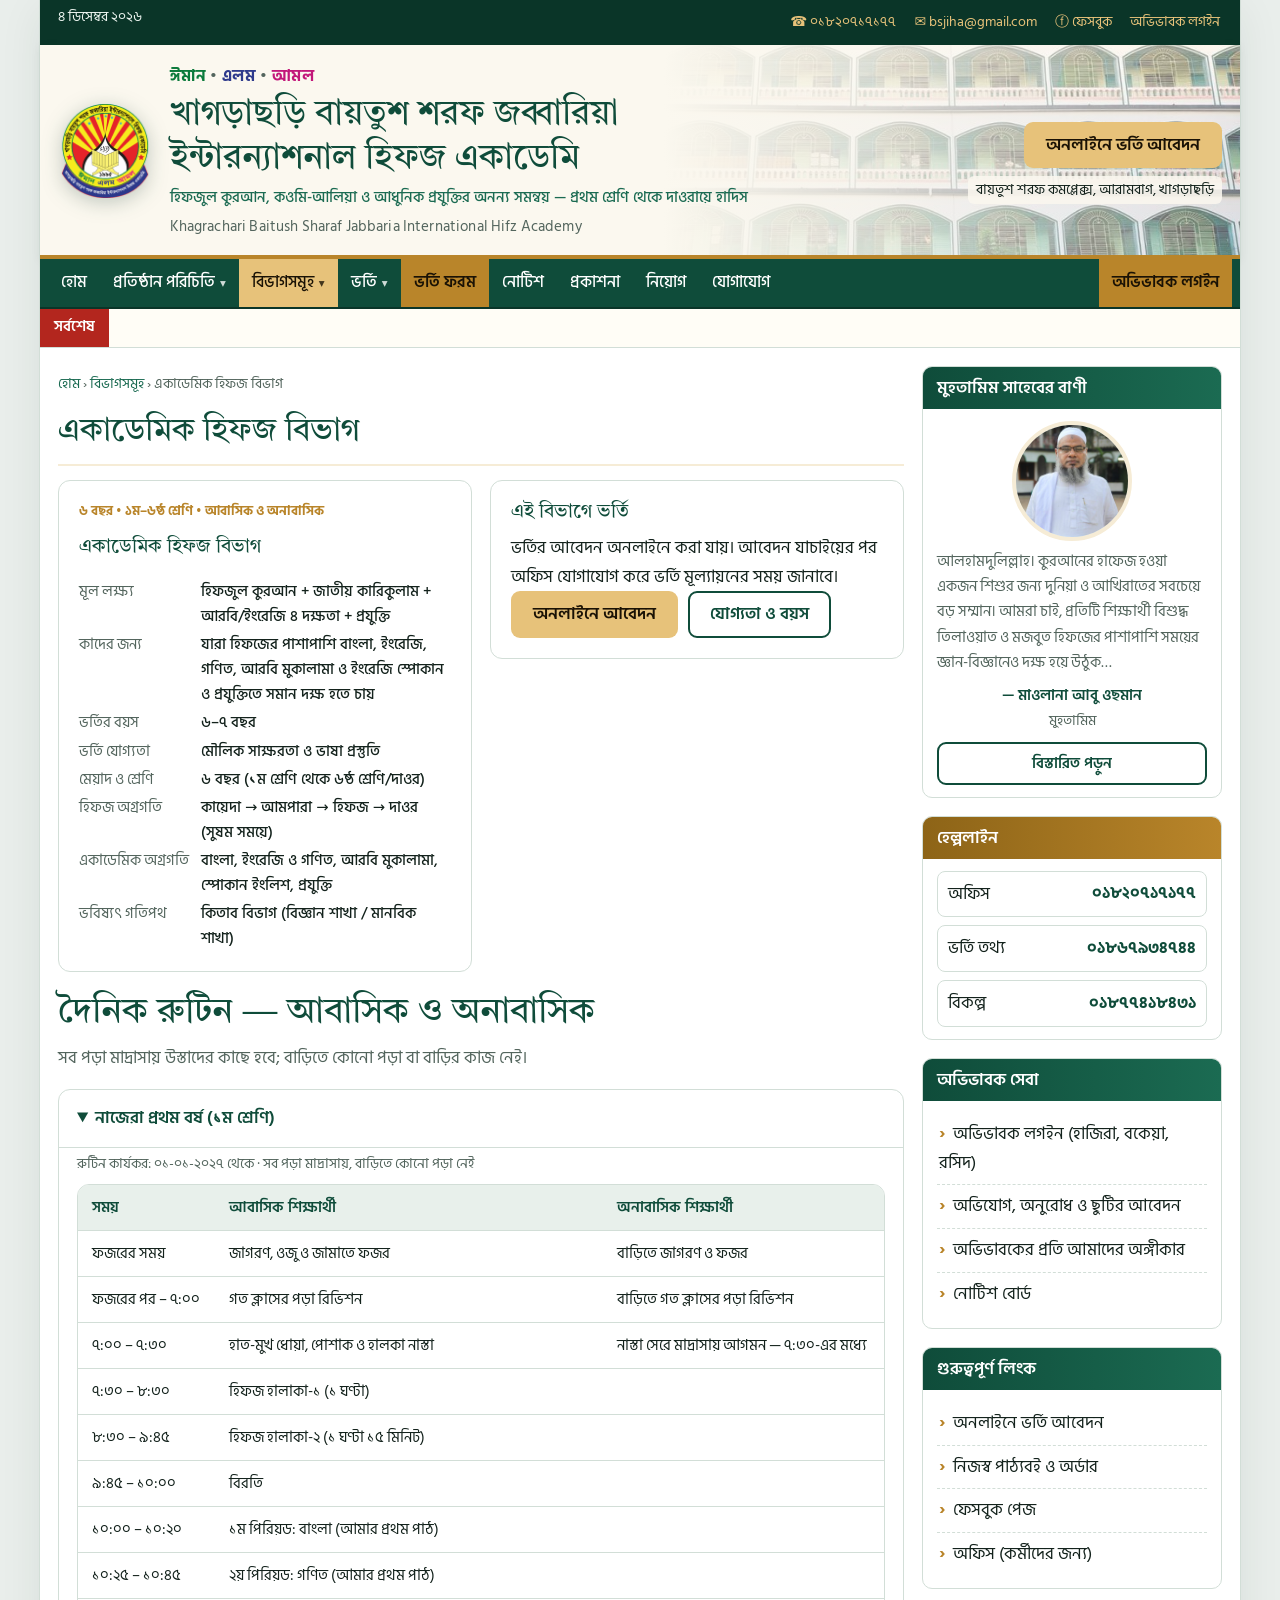
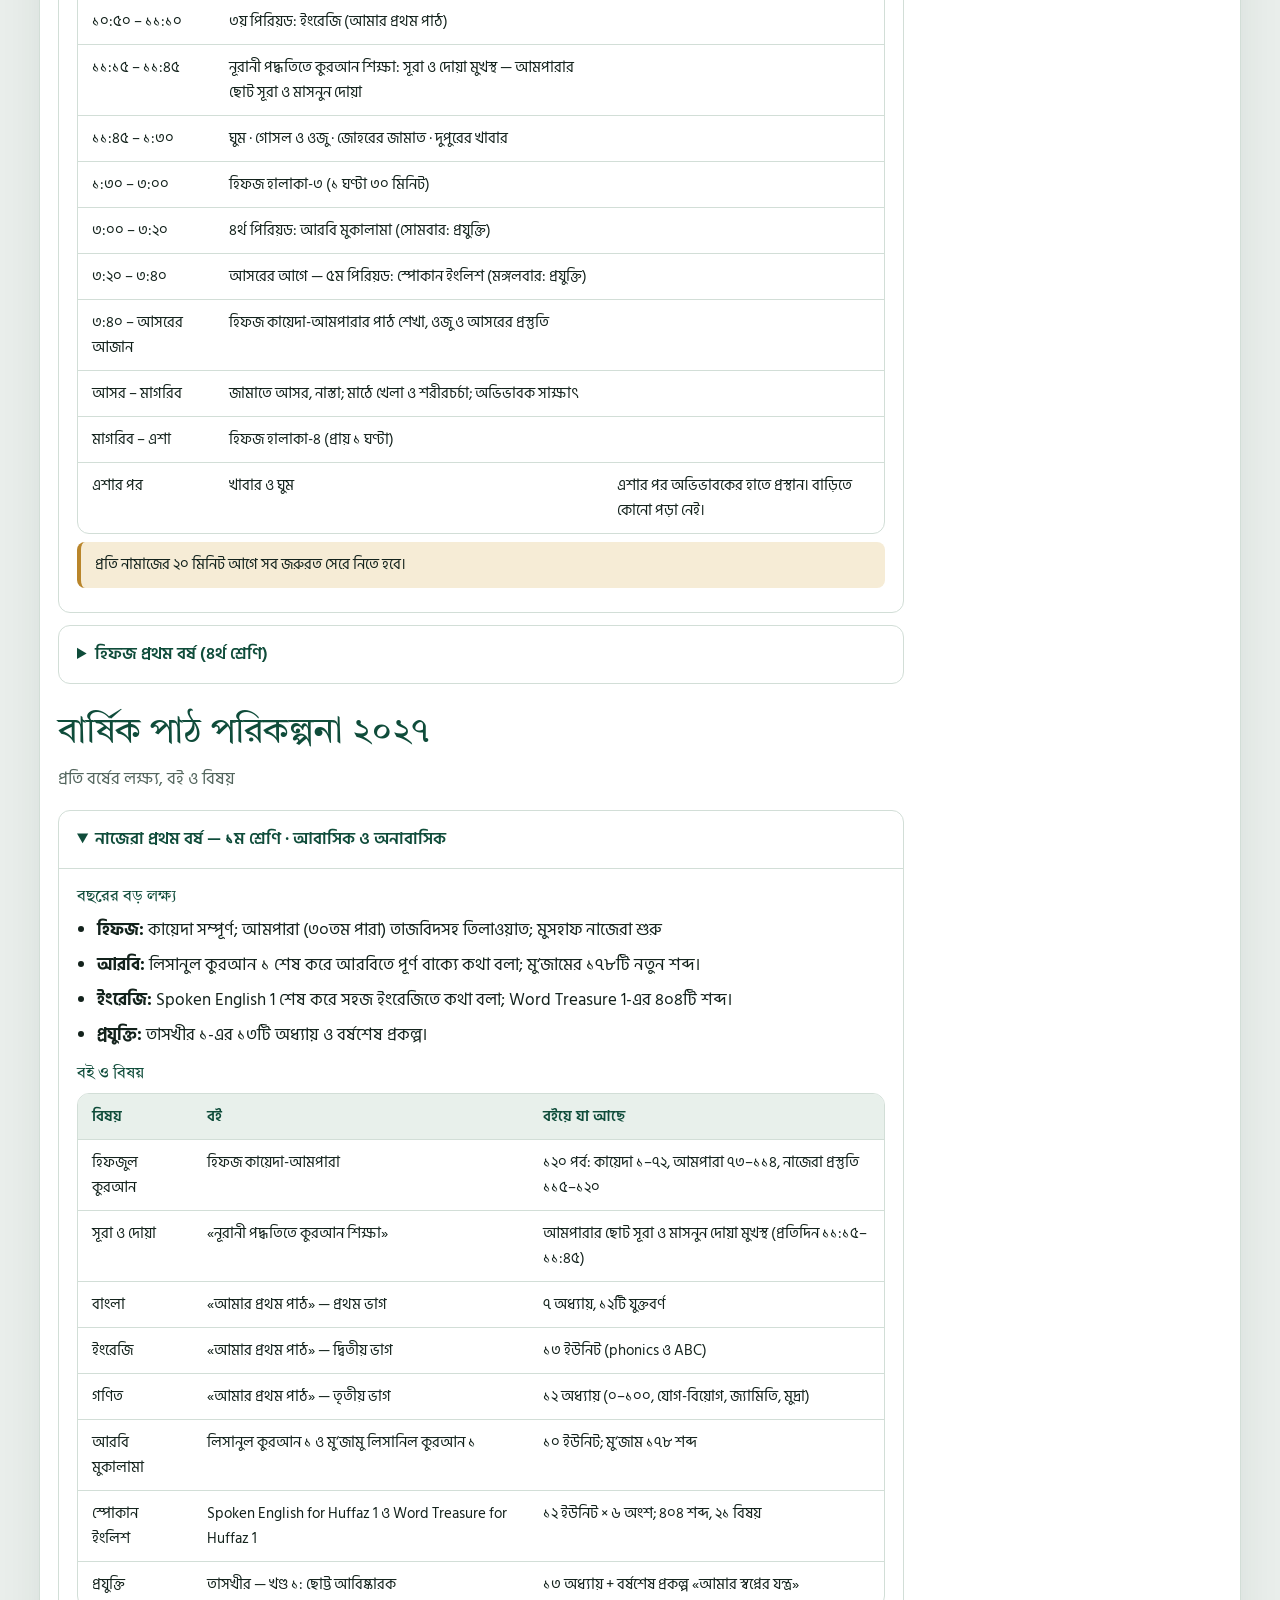
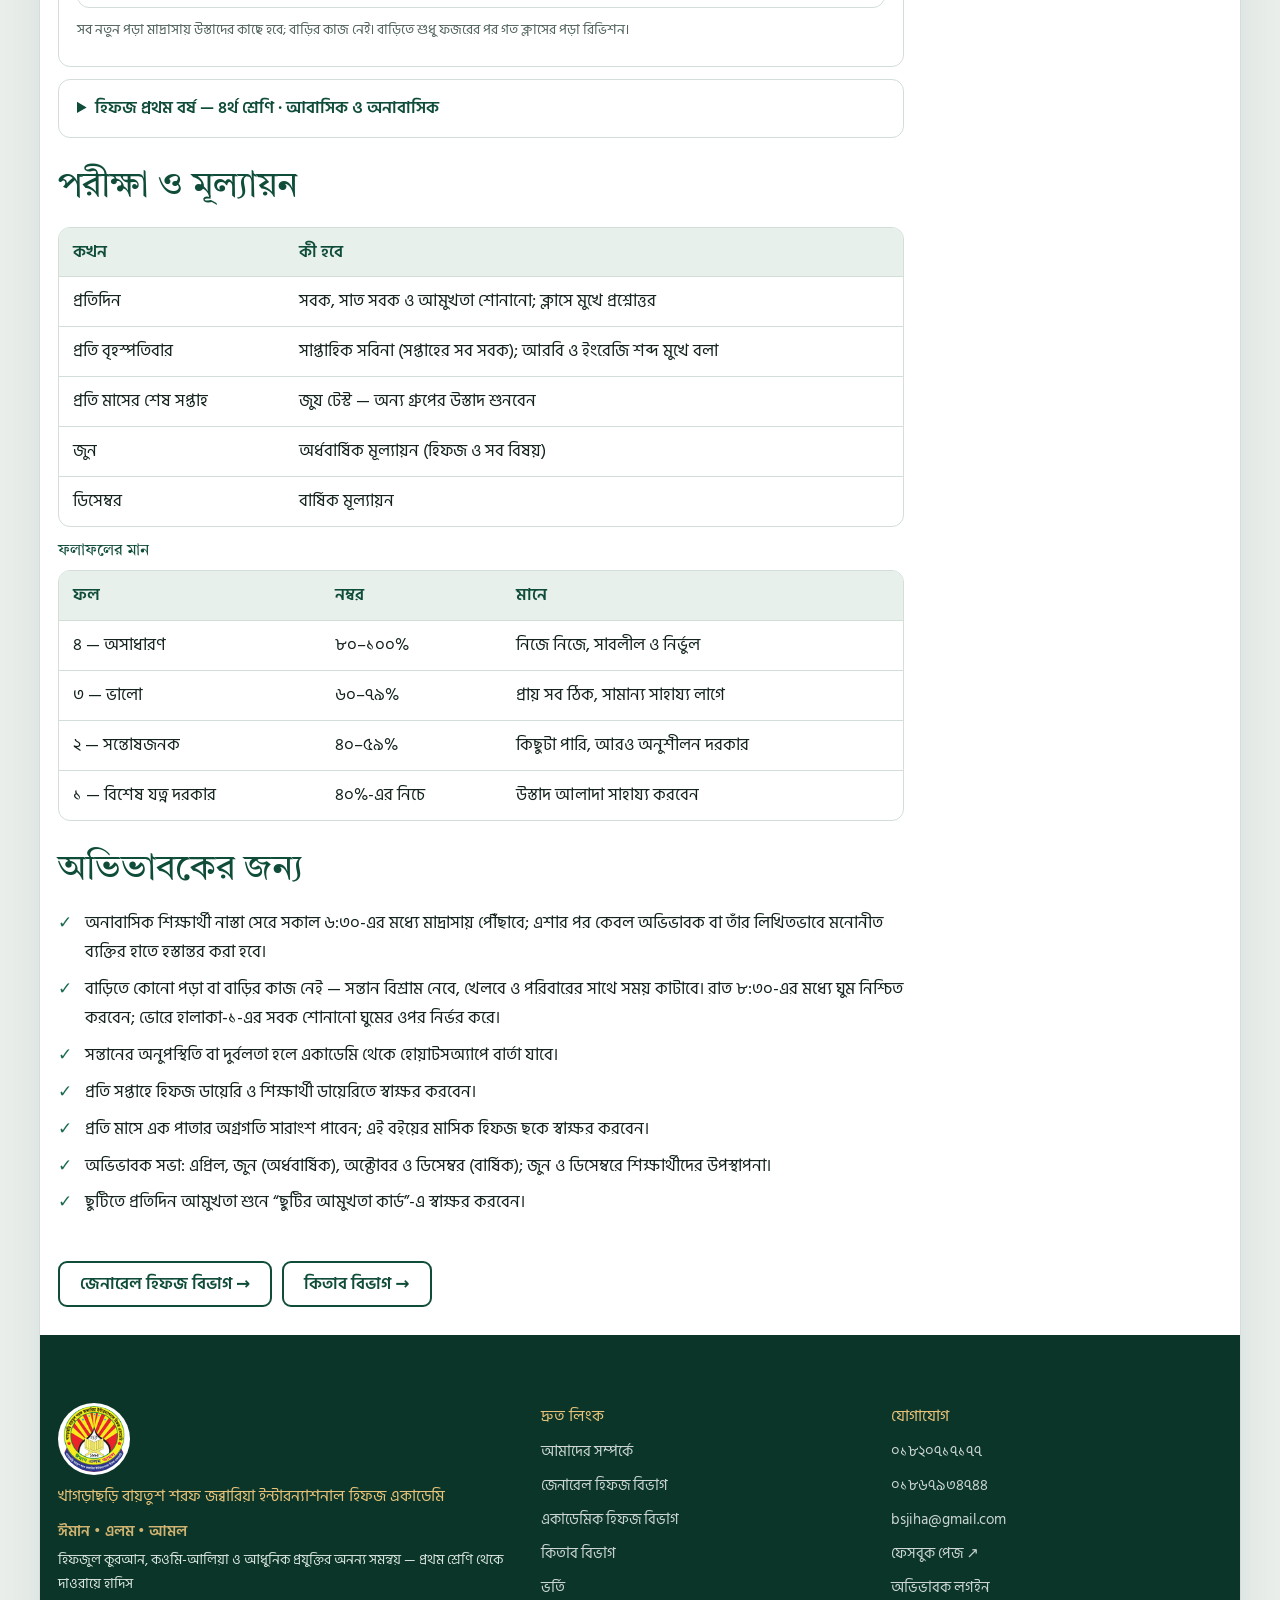
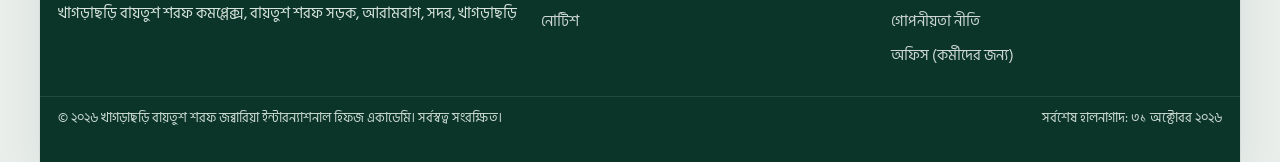
<file: academic-hifz.html>
<!doctype html>
<html lang="bn">
<head>
<meta charset="utf-8">
<meta name="viewport" content="width=device-width,initial-scale=1,viewport-fit=cover">
<title>একাডেমিক হিফজ বিভাগ — বায়তুশ শরফ হিফজ একাডেমি, খাগড়াছড়ি</title>
<meta name="description" content="বায়তুশ শরফ হিফজ একাডেমি, খাগড়াছড়ি — একাডেমিক হিফজ বিভাগ: হিফজুল কুরআন + জাতীয় কারিকুলাম — আবাসিক ও অনাবাসিক রুটিন, বার্ষিক পাঠ পরিকল্পনা ও বই।">
<meta property="og:type" content="website">
<meta property="og:site_name" content="বায়তুশ শরফ হিফজ একাডেমি">
<meta property="og:locale" content="bn_BD">
<meta property="og:title" content="একাডেমিক হিফজ বিভাগ — বায়তুশ শরফ হিফজ একাডেমি, খাগড়াছড়ি">
<meta property="og:description" content="বায়তুশ শরফ হিফজ একাডেমি, খাগড়াছড়ি — একাডেমিক হিফজ বিভাগ: হিফজুল কুরআন + জাতীয় কারিকুলাম — আবাসিক ও অনাবাসিক রুটিন, বার্ষিক পাঠ পরিকল্পনা ও বই।">
<meta property="og:url" content="https://hifj-academy.github.io/academic-hifz.html">
<meta property="og:image" content="https://hifj-academy.github.io/assets/img/og-cover.jpg">
<meta property="og:image:width" content="1200">
<meta property="og:image:height" content="630">
<meta name="twitter:card" content="summary_large_image">
<meta name="theme-color" content="#0f4c3a">
<link rel="canonical" href="https://hifj-academy.github.io/academic-hifz.html">
<link rel="icon" href="favicon.ico" sizes="any">
<link rel="icon" type="image/png" href="assets/img/logo-192.png">
<link rel="apple-touch-icon" href="assets/img/logo-192.png">
<link rel="manifest" href="site.webmanifest">
<link rel="preconnect" href="https://fonts.googleapis.com">
<link rel="preconnect" href="https://fonts.gstatic.com" crossorigin>
<link rel="stylesheet" href="https://fonts.googleapis.com/css2?family=Tiro+Bangla&family=Hind+Siliguri:wght@400;500;600;700&family=Amiri:wght@400;700&display=swap">
<link rel="stylesheet" href="assets/css/main.css?v=6.0.0">
<link rel="stylesheet" href="assets/css/site.css?v=6.0.0">
</head>
<body>
<a class="skip" href="#content">মূল বিষয়ে যান</a>
<noscript><div class="nojs">নোটিশ, ভর্তি ফরম ও বইয়ের তালিকা দেখতে ব্রাউজারে JavaScript চালু করুন।</div></noscript>
<div class="page">
<!-- ✏️ সম্পাদনা: উপরের সরু লাইন: ফোন, ইমেইল, ফেসবুক (সব পাতায় একই — Ctrl+Shift+H দিয়ে একসাথে বদলান) -->
<div class="pstrip"><div class="in"><span id="today">&nbsp;</span><span class="r"><a href="tel:+8801820717177">☎ ০১৮২০৭১৭১৭৭</a><a class="em" href="mailto:bsjiha@gmail.com">✉ bsjiha@gmail.com</a><a href="https://www.facebook.com/profile.php?id=61592286354148" target="_blank" rel="noopener">ⓕ ফেসবুক</a><a href="student.html">অভিভাবক লগইন</a></span></div></div>
<!-- ✏️ সম্পাদনা: ব্যানার: লোগো, মূলমন্ত্র ও প্রতিষ্ঠানের নাম -->
<header class="pbanner"><div class="in">
  <a href="index.html" aria-label="প্রথম পাতা"><img class="logo" src="assets/img/logo-192.png" alt="খাগড়াছড়ি বায়তুশ শরফ জব্বারিয়া ইন্টারন্যাশনাল হিফজ একাডেমির লোগো" width="104" height="104"></a>
  <div class="names">
    <p class="motto"><span class="m1">ঈমান</span> • <span class="m2">এলম</span> • <span class="m3">আমল</span></p>
    <p class="iname">খাগড়াছড়ি বায়তুশ শরফ জব্বারিয়া ইন্টারন্যাশনাল হিফজ একাডেমি</p>
    <p class="tagl">হিফজুল কুরআন, কওমি-আলিয়া ও আধুনিক প্রযুক্তির অনন্য সমন্বয় — প্রথম শ্রেণি থেকে দাওরায়ে হাদিস</p>
    <p class="en">Khagrachari Baitush Sharaf Jabbaria International Hifz Academy</p>
  </div>
  <div class="cta"><a class="btn gold" href="admission.html#apply">অনলাইনে ভর্তি আবেদন</a><small>বায়তুশ শরফ কমপ্লেক্স, আরামবাগ, খাগড়াছড়ি</small></div>
</div></header>
<!-- ✏️ সম্পাদনা: মেনু (সব পাতায় একই) -->
<nav class="pnav" aria-label="প্রধান মেনু"><div class="in">
  <button class="tog" id="navTog" type="button" aria-expanded="false" aria-controls="mwrap">☰ মেনু</button>
  <div class="mwrap" id="mwrap"><ul><li><a href="index.html">হোম</a></li><li class="dd"><button type="button" aria-expanded="false">প্রতিষ্ঠান পরিচিতি</button><div class="sub"><a href="about.html">আমাদের সম্পর্কে</a><a href="about.html#message">মুহতামিম সাহেবের বাণী</a><a href="about.html#vision">ভিশন ও মিশন</a><a href="about.html#structure">বিভাগীয় কাঠামো</a><a href="about.html#campus">সুযোগ-সুবিধা</a><a href="about.html#strategy">কৌশলগত পরিকল্পনা</a></div></li><li class="dd on"><button type="button" aria-expanded="false">বিভাগসমূহ</button><div class="sub"><a href="general-hifz.html">জেনারেল হিফজ বিভাগ</a><a href="academic-hifz.html">একাডেমিক হিফজ বিভাগ</a><a href="kitab.html">কিতাব বিভাগ</a></div></li><li class="dd"><button type="button" aria-expanded="false">ভর্তি</button><div class="sub"><a href="admission.html#apply">অনলাইনে আবেদন</a><a href="admission.html#admission">ভর্তি প্রক্রিয়া</a><a href="admission.html#entry">যোগ্যতা ও বয়স</a><a href="admission.html#fees">ফি ও বেতন</a><a href="admission.html#faq">প্রশ্নোত্তর</a></div></li><li><a href="admission.html#apply">ভর্তি ফরম</a></li><li><a href="notices.html">নোটিশ</a></li><li><a href="books.html">প্রকাশনা</a></li><li><a href="career.html">নিয়োগ</a></li><li><a href="contact.html">যোগাযোগ</a></li></ul><ul class="login"><li><a href="student.html">অভিভাবক লগইন</a></li></ul></div>
</div></nav>
<div class="ticker" role="region" aria-label="সর্বশেষ নোটিশ"><b>সর্বশেষ</b><div class="tw"><div class="track" id="tickerTrack"><a href="notices.html">নোটিশ বোর্ড</a></div></div></div>
<main class="pmain" id="content"><div class="cols"><div class="content"><p class="crumb"><a href="index.html">হোম</a> › <a href="index.html#content">বিভাগসমূহ</a> › একাডেমিক হিফজ বিভাগ</p><h1 class="ptitle">একাডেমিক হিফজ বিভাগ</h1><div class="grid g2" style="align-items:start;margin-bottom:18px"><!-- ✏️ সম্পাদনা: বিভাগের সংক্ষিপ্ত তথ্য: লক্ষ্য, বয়স, যোগ্যতা, পরবর্তী পথ -->
<div class="card dept"><span class="top">৬ বছর • ১ম–৬ষ্ঠ শ্রেণি • আবাসিক ও অনাবাসিক</span><h2 class="h3">একাডেমিক হিফজ বিভাগ</h2><dl class="dl"><dt>মূল লক্ষ্য</dt><dd>হিফজুল কুরআন + জাতীয় কারিকুলাম + আরবি/ইংরেজি ৪ দক্ষতা + প্রযুক্তি</dd><dt>কাদের জন্য</dt><dd>যারা হিফজের পাশাপাশি বাংলা, ইংরেজি, গণিত, আরবি মুকালামা ও ইংরেজি স্পোকান ও প্রযুক্তিতে সমান দক্ষ হতে চায়</dd><dt>ভর্তির বয়স</dt><dd>৬–৭ বছর</dd><dt>ভর্তি যোগ্যতা</dt><dd>মৌলিক সাক্ষরতা ও ভাষা প্রস্তুতি</dd><dt>মেয়াদ ও শ্রেণি</dt><dd>৬ বছর (১ম শ্রেণি থেকে ৬ষ্ঠ শ্রেণি/দাওর)</dd><dt>হিফজ অগ্রগতি</dt><dd>কায়েদা → আমপারা → হিফজ → দাওর (সুষম সময়ে)</dd><dt>একাডেমিক অগ্রগতি</dt><dd>বাংলা, ইংরেজি ও গণিত, আরবি মুকালামা, স্পোকান ইংলিশ, প্রযুক্তি</dd><dt>ভবিষ্যৎ গতিপথ</dt><dd>কিতাব বিভাগ (বিজ্ঞান শাখা / মানবিক শাখা)</dd></dl></div><div class="card"><h3 style="color:var(--brand);margin-bottom:8px">এই বিভাগে ভর্তি</h3><p>ভর্তির আবেদন অনলাইনে করা যায়। আবেদন যাচাইয়ের পর অফিস যোগাযোগ করে ভর্তি মূল্যায়নের সময় জানাবে।</p><p style="display:flex;gap:10px;flex-wrap:wrap"><a class="btn gold" href="admission.html#apply">অনলাইনে আবেদন</a><a class="btn line" href="admission.html#entry">যোগ্যতা ও বয়স</a></p></div></div><!-- ✏️ সম্পাদনা: দৈনিক রুটিন (প্রতিটি <tr> একটি সারি) -->
<section class="sec" id="routine"><div class="wrap"><div class="sec-head"><h2>দৈনিক রুটিন — আবাসিক ও অনাবাসিক</h2><p>সব পড়া মাদ্রাসায় উস্তাদের কাছে হবে; বাড়িতে কোনো পড়া বা বাড়ির কাজ নেই।</p></div><details class="acc" open><summary>নাজেরা প্রথম বর্ষ (১ম শ্রেণি)</summary><div class="accb"><p class="small muted" style="margin:0 0 8px">রুটিন কার্যকর: ০১-০১-২০২৭ থেকে · সব পড়া মাদ্রাসায়, বাড়িতে কোনো পড়া নেই</p><div class="tw fit"><table>
<tr><th>সময়</th><th>আবাসিক শিক্ষার্থী</th><th>অনাবাসিক শিক্ষার্থী</th></tr>
<tr><td>ফজরের সময়</td><td>জাগরণ, ওজু ও জামাতে ফজর</td><td>বাড়িতে জাগরণ ও ফজর</td></tr>
<tr><td>ফজরের পর – ৭:০০</td><td>গত ক্লাসের পড়া রিভিশন</td><td>বাড়িতে গত ক্লাসের পড়া রিভিশন</td></tr>
<tr><td>৭:০০ – ৭:৩০</td><td>হাত-মুখ ধোয়া, পোশাক ও হালকা নাস্তা</td><td>নাস্তা সেরে মাদ্রাসায় আগমন — ৭:৩০-এর মধ্যে</td></tr>
<tr><td>৭:৩০ – ৮:৩০</td><td>হিফজ হালাকা-১ (১ ঘণ্টা)</td><td></td></tr>
<tr><td>৮:৩০ – ৯:৪৫</td><td>হিফজ হালাকা-২ (১ ঘণ্টা ১৫ মিনিট)</td><td></td></tr>
<tr><td>৯:৪৫ – ১০:০০</td><td>বিরতি</td><td></td></tr>
<tr><td>১০:০০ – ১০:২০</td><td>১ম পিরিয়ড: বাংলা (আমার প্রথম পাঠ)</td><td></td></tr>
<tr><td>১০:২৫ – ১০:৪৫</td><td>২য় পিরিয়ড: গণিত (আমার প্রথম পাঠ)</td><td></td></tr>
<tr><td>১০:৫০ – ১১:১০</td><td>৩য় পিরিয়ড: ইংরেজি (আমার প্রথম পাঠ)</td><td></td></tr>
<tr><td>১১:১৫ – ১১:৪৫</td><td>নূরানী পদ্ধতিতে কুরআন শিক্ষা: সূরা ও দোয়া মুখস্থ — আমপারার ছোট সূরা ও মাসনুন দোয়া</td><td></td></tr>
<tr><td>১১:৪৫ – ১:৩০</td><td>ঘুম · গোসল ও ওজু · জোহরের জামাত · দুপুরের খাবার</td><td></td></tr>
<tr><td>১:৩০ – ৩:০০</td><td>হিফজ হালাকা-৩ (১ ঘণ্টা ৩০ মিনিট)</td><td></td></tr>
<tr><td>৩:০০ – ৩:২০</td><td>৪র্থ পিরিয়ড: আরবি মুকালামা (সোমবার: প্রযুক্তি)</td><td></td></tr>
<tr><td>৩:২০ – ৩:৪০</td><td>আসরের আগে — ৫ম পিরিয়ড: স্পোকান ইংলিশ (মঙ্গলবার: প্রযুক্তি)</td><td></td></tr>
<tr><td>৩:৪০ – আসরের আজান</td><td>হিফজ কায়েদা-আমপারার পাঠ শেখা, ওজু ও আসরের প্রস্তুতি</td><td></td></tr>
<tr><td>আসর – মাগরিব</td><td>জামাতে আসর, নাস্তা; মাঠে খেলা ও শরীরচর্চা; অভিভাবক সাক্ষাৎ</td><td></td></tr>
<tr><td>মাগরিব – এশা</td><td>হিফজ হালাকা-৪ (প্রায় ১ ঘণ্টা)</td><td></td></tr>
<tr><td>এশার পর</td><td>খাবার ও ঘুম</td><td>এশার পর অভিভাবকের হাতে প্রস্থান। বাড়িতে কোনো পড়া নেই।</td></tr>
</table></div><p class="note">প্রতি নামাজের ২০ মিনিট আগে সব জরুরত সেরে নিতে হবে।</p></div></details><details class="acc"><summary>হিফজ প্রথম বর্ষ (৪র্থ শ্রেণি)</summary><div class="accb"><p class="small muted" style="margin:0 0 8px">রুটিন কার্যকর: ০১-০১-২০২৭ থেকে · সব পড়া মাদ্রাসায়, বাড়িতে কোনো পড়া নেই</p><div class="tw fit"><table>
<tr><th>সময়</th><th>আবাসিক শিক্ষার্থী</th><th>অনাবাসিক শিক্ষার্থী</th></tr>
<tr><td>ফজরের ১৫ মিনিট পূর্বে</td><td>জাগরণ ও ওজু</td><td>বাড়িতে জাগরণ</td></tr>
<tr><td>ফজর – দোয়া</td><td>জামাতে ফজর, আমল ও দোয়া</td><td>ফজরের নামাজ</td></tr>
<tr><td>দোয়ার পর – ৬:৩০</td><td>আমুখতা</td><td>নাস্তা সেরে মাদ্রাসায় আগমন — ৬:৩০-এর মধ্যে</td></tr>
<tr><td>৬:৩০ – ৮:১৫</td><td>হিফজ হালাকা-১ (১ ঘণ্টা ৪৫ মিনিট): হাজিরা → গতকালের নতুন সবক শোনানো (ঘুমের পরের পুনরুদ্ধার) → সাত সবক শোনানো</td><td></td></tr>
<tr><td>৮:১৫ – ৮:৪৫</td><td>নাস্তা ও বিশ্রাম</td><td></td></tr>
<tr><td>৮:৪৫ – ১০:১৫</td><td>হিফজ হালাকা-২ (১ ঘণ্টা ৩০ মিনিট): আজকের নতুন সবক মুখস্থ</td><td></td></tr>
<tr><td>১০:১৫ – ১০:৩০</td><td>বিরতি</td><td></td></tr>
<tr><td>১০:৩০ – ১১:০০</td><td>দুপুরের আগে — ১ম পিরিয়ড: বাংলা</td><td></td></tr>
<tr><td>১১:০০ – ১১:৩০</td><td>দুপুরের আগে — ২য় পিরিয়ড: গণিত</td><td></td></tr>
<tr><td>১১:৩০ – ১২:০০</td><td>দুপুরের আগে — ৩য় পিরিয়ড: ইংরেজি</td><td></td></tr>
<tr><td>১২:০০ – ১:১৫</td><td>গোসল ও ওজু · জোহরের জামাত · দুপুরের খাবার</td><td></td></tr>
<tr><td>১:১৫ – ২:৩০</td><td>হিফজ হালাকা-৩ (দুপুরের পরপর, ১ ঘণ্টা ১৫ মিনিট): আজকের নতুন সবক প্রথমবার শোনানো → আমুখতা (মানজিল) শোনানো; শেষ ১০ মিনিট দোয়া ও মাসআলা («নূরানী পদ্ধতিতে কুরআন শিক্ষা»); বৃহস্পতিবার সাপ্তাহিক সবিনা</td><td></td></tr>
<tr><td>২:৩৫ – ৩:০০</td><td>আসরের আগে — ৪র্থ পিরিয়ড: আরবি মুকালামা (সোমবার: প্রযুক্তি)</td><td></td></tr>
<tr><td>৩:০০ – ৩:২৫</td><td>আসরের আগে — ৫ম পিরিয়ড: স্পোকান ইংলিশ (সোমবার: প্রযুক্তি চলমান)</td><td></td></tr>
<tr><td>৩:২৫ – আসরের জামাত</td><td>ওজু ও আসরের প্রস্তুতি; আসর দেরিতে হলে (মার্চ–সেপ্টেম্বর) হিফজ হালাকা-৪: পেছনের পারা শোনানো</td><td></td></tr>
<tr><td>আসর</td><td>জামাতে আসর</td><td></td></tr>
<tr><td>আসর – মাগরিব</td><td>নাস্তা; খেলাধুলা ও শরীরচর্চা (অন্তত ৪৫–৬০ মিনিট); অভিভাবক সাক্ষাৎ; মাগরিবের ১৫ মিনিট আগে মসজিদে</td><td>অভিভাবকের হাতে প্রস্থান। বাড়িতে কোনো পড়া নেই — বিশ্রাম, খেলা ও পরিবারের সাথে সময়</td></tr>
<tr><td>মাগরিব – এশা</td><td>হিফজ হালাকা-৫: পেছনের পারা দাওর ও কালকের সবক দেখে পড়া (নতুন মুখস্থ নয়)</td><td>বাড়িতে বিশ্রাম</td></tr>
<tr><td>এশার পর</td><td>রাতের খাবার; ঘুম — ১ম–৩য় শ্রেণি রাত ৮:০০–৮:৩০, ৪র্থ–৬ষ্ঠ শ্রেণি ৮:৩০–৯:০০</td><td>রাতের খাবার ও তাড়াতাড়ি ঘুম (রাত ৮:৩০-এর মধ্যে)</td></tr>
</table></div><p class="note">প্রতি নামাজের ২০ মিনিট আগে সব জরুরত সেরে নিতে হবে।</p></div></details></div></section><!-- ✏️ সম্পাদনা: পাঠ পরিকল্পনা: প্রতিটি <details> একটি বর্ষ -->
<section class="sec" id="plan"><div class="wrap"><div class="sec-head"><h2>বার্ষিক পাঠ পরিকল্পনা ২০২৭</h2><p>প্রতি বর্ষের লক্ষ্য, বই ও বিষয়</p></div><details class="acc" open><summary>নাজেরা প্রথম বর্ষ — ১ম শ্রেণি · আবাসিক ও অনাবাসিক</summary><div class="accb"><h3 class="mini">বছরের বড় লক্ষ্য</h3><ul class="goals"><li><b>হিফজ:</b> কায়েদা সম্পূর্ণ; আমপারা (৩০তম পারা) তাজবিদসহ তিলাওয়াত; মুসহাফ নাজেরা শুরু</li><li><b>আরবি:</b> লিসানুল কুরআন ১ শেষ করে আরবিতে পূর্ণ বাক্যে কথা বলা; মু‘জামের ১৭৮টি নতুন শব্দ।</li><li><b>ইংরেজি:</b> Spoken English 1 শেষ করে সহজ ইংরেজিতে কথা বলা; Word Treasure 1-এর ৪০৪টি শব্দ।</li><li><b>প্রযুক্তি:</b> তাসখীর ১-এর ১৩টি অধ্যায় ও বর্ষশেষ প্রকল্প।</li></ul><h3 class="mini">বই ও বিষয়</h3><div class="tw fit"><table>
<tr><th>বিষয়</th><th>বই</th><th>বইয়ে যা আছে</th></tr>
<tr><td>হিফজুল কুরআন</td><td>হিফজ কায়েদা-আমপারা</td><td>১২০ পর্ব: কায়েদা ১–৭২, আমপারা ৭৩–১১৪, নাজেরা প্রস্তুতি ১১৫–১২০</td></tr>
<tr><td>সূরা ও দোয়া</td><td>«নূরানী পদ্ধতিতে কুরআন শিক্ষা»</td><td>আমপারার ছোট সূরা ও মাসনুন দোয়া মুখস্থ (প্রতিদিন ১১:১৫–১১:৪৫)</td></tr>
<tr><td>বাংলা</td><td>«আমার প্রথম পাঠ» — প্রথম ভাগ</td><td>৭ অধ্যায়, ১২টি যুক্তবর্ণ</td></tr>
<tr><td>ইংরেজি</td><td>«আমার প্রথম পাঠ» — দ্বিতীয় ভাগ</td><td>১৩ ইউনিট (phonics ও ABC)</td></tr>
<tr><td>গণিত</td><td>«আমার প্রথম পাঠ» — তৃতীয় ভাগ</td><td>১২ অধ্যায় (০–১০০, যোগ-বিয়োগ, জ্যামিতি, মুদ্রা)</td></tr>
<tr><td>আরবি মুকালামা</td><td>লিসানুল কুরআন ১ ও মু‘জামু লিসানিল কুরআন ১</td><td>১০ ইউনিট; মু‘জাম ১৭৮ শব্দ</td></tr>
<tr><td>স্পোকান ইংলিশ</td><td>Spoken English for Huffaz 1 ও Word Treasure for Huffaz 1</td><td>১২ ইউনিট × ৬ অংশ; ৪০৪ শব্দ, ২১ বিষয়</td></tr>
<tr><td>প্রযুক্তি</td><td>তাসখীর — খণ্ড ১: ছোট্ট আবিষ্কারক</td><td>১৩ অধ্যায় + বর্ষশেষ প্রকল্প «আমার স্বপ্নের যন্ত্র»</td></tr>
</table></div><p class="small muted" style="margin-top:10px">সব নতুন পড়া মাদ্রাসায় উস্তাদের কাছে হবে; বাড়ির কাজ নেই। বাড়িতে শুধু ফজরের পর গত ক্লাসের পড়া রিভিশন।</p></div></details><details class="acc"><summary>হিফজ প্রথম বর্ষ — ৪র্থ শ্রেণি · আবাসিক ও অনাবাসিক</summary><div class="accb"><h3 class="mini">বছরের বড় লক্ষ্য</h3><ul class="goals"><li><b>হিফজ:</b> বছরে নতুন ৭ পারা; বছরশেষে মোট ৮ পারা (৩০–২৬ ও ১–৩); সবক-সাত সবক-আমুখতা পদ্ধতি আত্মস্থ</li><li><b>আরবি:</b> লিসানুল কুরআন ৪ শেষ করে আরবিতে পূর্ণ বাক্যে কথা বলা; মু‘জামের ২৭৬টি নতুন শব্দ।</li><li><b>ইংরেজি:</b> Spoken English 4 শেষ করে সহজ ইংরেজিতে কথা বলা; Word Treasure 4-এর ৬৯৬টি শব্দ।</li><li><b>প্রযুক্তি:</b> তাসখীর ৪-এর ১৩টি অধ্যায় ও বর্ষশেষ প্রকল্প।</li></ul><h3 class="mini">বই ও বিষয়</h3><div class="tw fit"><table>
<tr><th>বিষয়</th><th>বই</th><th>বইয়ে যা আছে</th></tr>
<tr><td>হিফজুল কুরআন</td><td>কুরআন মাজিদ (১৫ লাইনের মুসহাফ)</td><td>মোট মুখস্থ পারা ১ → ৮ (সেমি-১: ৩০–২৭, সেমি-২: ২৬ ও ১–৩)</td></tr>
<tr><td>দোয়া ও মাসআলা</td><td>নূরানী পদ্ধতিতে কুরআন শিক্ষা</td><td>মাসনুন দোয়া, মাসআলা ও আমল (হালাকা-৩-এর শেষ ১০ মিনিট)</td></tr>
<tr><td>বাংলা</td><td>আমার চতুর্থ পাঠ — প্রথম ভাগ</td><td>২২টি পাঠ (৮টি কবিতা) + ভাষার খেলা (১৩টি বিষয়)</td></tr>
<tr><td>ইংরেজি</td><td>আমার চতুর্থ পাঠ — দ্বিতীয় ভাগ</td><td>Starter (Unit 0) + ১৬ ইউনিট + Writing Corner</td></tr>
<tr><td>গণিত</td><td>আমার চতুর্থ পাঠ — তৃতীয় ভাগ</td><td>১৪ অধ্যায় + বছর শেষের অনুশীলন ও প্রকল্প</td></tr>
<tr><td>আরবি মুকালামা</td><td>লিসানুল কুরআন ৪ ও মু‘জামু লিসানিল কুরআন ৪</td><td>১২ ইউনিট + <span lang="ar" dir="rtl" class="arin">الْخِتَامُ</span>; মু‘জাম ২৭৬ শব্দ</td></tr>
<tr><td>স্পোকান ইংলিশ</td><td>Spoken English for Huffaz 4 ও Word Treasure for Huffaz 4</td><td>১২ ইউনিট × ৬ অংশ; ৬৯৬ শব্দ, ২১ বিষয়</td></tr>
<tr><td>প্রযুক্তি</td><td>তাসখীর — খণ্ড ৪: তৈরি করি, পরীক্ষা করি</td><td>১৩ অধ্যায় + বর্ষশেষ প্রকল্প «সৌরচালিত পাখা»</td></tr>
</table></div><p class="small muted" style="margin-top:10px">সব পড়া মাদ্রাসায় উস্তাদের কাছে হবে — নতুন সবক মুখস্থ, শোনানো, সাত সবক ও আমুখতা। অনাবাসিক শিক্ষার্থীর বাড়িতে কোনো পড়া বা বাড়ির কাজ নেই।</p></div></details></div></section><!-- ✏️ সম্পাদনা: পরীক্ষা ও মূল্যায়ন -->
<section class="sec" id="exam"><div class="wrap"><div class="sec-head"><h2>পরীক্ষা ও মূল্যায়ন</h2></div><div class="tw fit"><table>
<tr><th>কখন</th><th>কী হবে</th></tr>
<tr><td>প্রতিদিন</td><td>সবক, সাত সবক ও আমুখতা শোনানো; ক্লাসে মুখে প্রশ্নোত্তর</td></tr>
<tr><td>প্রতি বৃহস্পতিবার</td><td>সাপ্তাহিক সবিনা (সপ্তাহের সব সবক); আরবি ও ইংরেজি শব্দ মুখে বলা</td></tr>
<tr><td>প্রতি মাসের শেষ সপ্তাহ</td><td>জুয টেস্ট — অন্য গ্রুপের উস্তাদ শুনবেন</td></tr>
<tr><td>জুন</td><td>অর্ধবার্ষিক মূল্যায়ন (হিফজ ও সব বিষয়)</td></tr>
<tr><td>ডিসেম্বর</td><td>বার্ষিক মূল্যায়ন</td></tr>
</table></div><h3 class="mini">ফলাফলের মান</h3><div class="tw fit"><table>
<tr><th>ফল</th><th>নম্বর</th><th>মানে</th></tr>
<tr><td>৪ — অসাধারণ</td><td>৮০–১০০%</td><td>নিজে নিজে, সাবলীল ও নির্ভুল</td></tr>
<tr><td>৩ — ভালো</td><td>৬০–৭৯%</td><td>প্রায় সব ঠিক, সামান্য সাহায্য লাগে</td></tr>
<tr><td>২ — সন্তোষজনক</td><td>৪০–৫৯%</td><td>কিছুটা পারি, আরও অনুশীলন দরকার</td></tr>
<tr><td>১ — বিশেষ যত্ন দরকার</td><td>৪০%-এর নিচে</td><td>উস্তাদ আলাদা সাহায্য করবেন</td></tr>
</table></div></div></section><section class="sec" id="parents"><div class="wrap"><div class="sec-head"><h2>অভিভাবকের জন্য</h2></div><ul class="chk"><li>অনাবাসিক শিক্ষার্থী নাস্তা সেরে সকাল ৬:৩০-এর মধ্যে মাদ্রাসায় পৌঁছাবে; এশার পর কেবল অভিভাবক বা তাঁর লিখিতভাবে মনোনীত ব্যক্তির হাতে হস্তান্তর করা হবে।</li><li>বাড়িতে কোনো পড়া বা বাড়ির কাজ নেই — সন্তান বিশ্রাম নেবে, খেলবে ও পরিবারের সাথে সময় কাটাবে। রাত ৮:৩০-এর মধ্যে ঘুম নিশ্চিত করবেন; ভোরে হালাকা-১-এর সবক শোনানো ঘুমের ওপর নির্ভর করে।</li><li>সন্তানের অনুপস্থিতি বা দুর্বলতা হলে একাডেমি থেকে হোয়াটসঅ্যাপে বার্তা যাবে।</li><li>প্রতি সপ্তাহে হিফজ ডায়েরি ও শিক্ষার্থী ডায়েরিতে স্বাক্ষর করবেন।</li><li>প্রতি মাসে এক পাতার অগ্রগতি সারাংশ পাবেন; এই বইয়ের মাসিক হিফজ ছকে স্বাক্ষর করবেন।</li><li>অভিভাবক সভা: এপ্রিল, জুন (অর্ধবার্ষিক), অক্টোবর ও ডিসেম্বর (বার্ষিক); জুন ও ডিসেম্বরে শিক্ষার্থীদের উপস্থাপনা।</li><li>ছুটিতে প্রতিদিন আমুখতা শুনে “ছুটির আমুখতা কার্ড”-এ স্বাক্ষর করবেন।</li></ul></div></section><p style="display:flex;gap:10px;flex-wrap:wrap;margin-top:18px"><a class="btn line" href="general-hifz.html">জেনারেল হিফজ বিভাগ →</a><a class="btn line" href="kitab.html">কিতাব বিভাগ →</a></p></div><!-- ✏️ সম্পাদনা: ডান পাশের সাইডবার: বাণী, হেল্পলাইন, লিংক (সব পাতায় একই) -->
<aside class="side">
  <div class="box"><div class="bh"><h3>মুহতামিম সাহেবের বাণী</h3></div><div class="bb msgbox">
    <img class="av" src="assets/img/muhtamim.jpg" alt="মাওলানা আবু ওছমান, মুহতামিম" width="120" height="120" loading="lazy">
    <p>আলহামদুলিল্লাহ। কুরআনের হাফেজ হওয়া একজন শিশুর জন্য দুনিয়া ও আখিরাতের সবচেয়ে বড় সম্মান। আমরা চাই, প্রতিটি শিক্ষার্থী বিশুদ্ধ তিলাওয়াত ও মজবুত হিফজের পাশাপাশি সময়ের জ্ঞান-বিজ্ঞানেও দক্ষ হয়ে উঠুক…</p>
    <div class="who">— মাওলানা আবু ওছমান<br><span style="font-weight:400;color:var(--muted);font-size:.88rem">মুহতামিম</span></div>
    <a class="btn line" style="text-align:center" href="about.html#message">বিস্তারিত পড়ুন</a>
  </div></div>
  <div class="box gold"><div class="bh"><h3>হেল্পলাইন</h3></div><div class="bb hot">
    <a href="tel:+8801820717177"><span>অফিস</span><b>০১৮২০৭১৭১৭৭</b></a>
    <a href="tel:+8801867934744"><span>ভর্তি তথ্য</span><b>০১৮৬৭৯৩৪৭৪৪</b></a>
    <a href="tel:+8801877418431"><span>বিকল্প</span><b>০১৮৭৭৪১৮৪৩১</b></a>
    <a class="wa" data-wa hidden href="#"><span>হোয়াটসঅ্যাপে বার্তা</span><b>→</b></a>
  </div></div>
  <div class="box"><div class="bh"><h3>অভিভাবক সেবা</h3></div><div class="bb"><ul class="lk">
    <li><a href="student.html">অভিভাবক লগইন (হাজিরা, বকেয়া, রসিদ)</a></li>
    <li><a data-req href="contact.html">অভিযোগ, অনুরোধ ও ছুটির আবেদন</a></li>
    <li><a href="about.html#promise">অভিভাবকের প্রতি আমাদের অঙ্গীকার</a></li>
    <li><a href="notices.html">নোটিশ বোর্ড</a></li>
  </ul></div></div>
  <div class="box"><div class="bh"><h3>গুরুত্বপূর্ণ লিংক</h3></div><div class="bb"><ul class="lk">
    <li><a href="admission.html#apply">অনলাইনে ভর্তি আবেদন</a></li>
    <li><a href="books.html">নিজস্ব পাঠ্যবই ও অর্ডার</a></li>
    <li><a href="https://www.facebook.com/profile.php?id=61592286354148" target="_blank" rel="noopener">ফেসবুক পেজ</a></li>
    <li><a href="office/" rel="nofollow">অফিস (কর্মীদের জন্য)</a></li>
  </ul></div></div>
</aside></div></main><!-- ✏️ সম্পাদনা: ফুটার: ঠিকানা, লিংক ও কপিরাইট (সব পাতায় একই) -->
<footer class="pfoot">
  <div class="in">
    <div><img class="flogo" src="assets/img/logo-96.png" alt="" width="72" height="72" loading="lazy"><h4>খাগড়াছড়ি বায়তুশ শরফ জব্বারিয়া ইন্টারন্যাশনাল হিফজ একাডেমি</h4><p class="fmotto">ঈমান • এলম • আমল</p><p class="ftag">হিফজুল কুরআন, কওমি-আলিয়া ও আধুনিক প্রযুক্তির অনন্য সমন্বয় — প্রথম শ্রেণি থেকে দাওরায়ে হাদিস</p><p>খাগড়াছড়ি বায়তুশ শরফ কমপ্লেক্স, বায়তুশ শরফ সড়ক, আরামবাগ, সদর, খাগড়াছড়ি</p></div>
    <div><h4>দ্রুত লিংক</h4><ul><li><a href="about.html">আমাদের সম্পর্কে</a></li><li><a href="general-hifz.html">জেনারেল হিফজ বিভাগ</a></li><li><a href="academic-hifz.html">একাডেমিক হিফজ বিভাগ</a></li><li><a href="kitab.html">কিতাব বিভাগ</a></li><li><a href="admission.html">ভর্তি</a></li><li><a href="notices.html">নোটিশ</a></li></ul></div>
    <div><h4>যোগাযোগ</h4><ul><li><a href="tel:+8801820717177">০১৮২০৭১৭১৭৭</a></li><li><a href="tel:+8801867934744">০১৮৬৭৯৩৪৭৪৪</a></li><li><a href="mailto:bsjiha@gmail.com">bsjiha@gmail.com</a></li><li><a href="https://www.facebook.com/profile.php?id=61592286354148" target="_blank" rel="noopener">ফেসবুক পেজ ↗</a></li><li><a href="student.html">অভিভাবক লগইন</a></li><li><a href="privacy.html">গোপনীয়তা নীতি</a></li><li><a href="office/" rel="nofollow">অফিস (কর্মীদের জন্য)</a></li></ul></div>
  </div>
  <div class="bot"><span>© ২০২৬ খাগড়াছড়ি বায়তুশ শরফ জব্বারিয়া ইন্টারন্যাশনাল হিফজ একাডেমি। সর্বস্বত্ব সংরক্ষিত।</span><span>সর্বশেষ হালনাগাদ: ৩১ অক্টোবর ২০২৬</span></div>
</footer>
</div>
<button class="totop" id="totop" type="button" aria-label="উপরে যান" hidden>↑</button>
<script src="config.js" defer></script>
<script src="assets/js/site.js?v=6.0.0" defer></script>
</body>
</html>
</file>
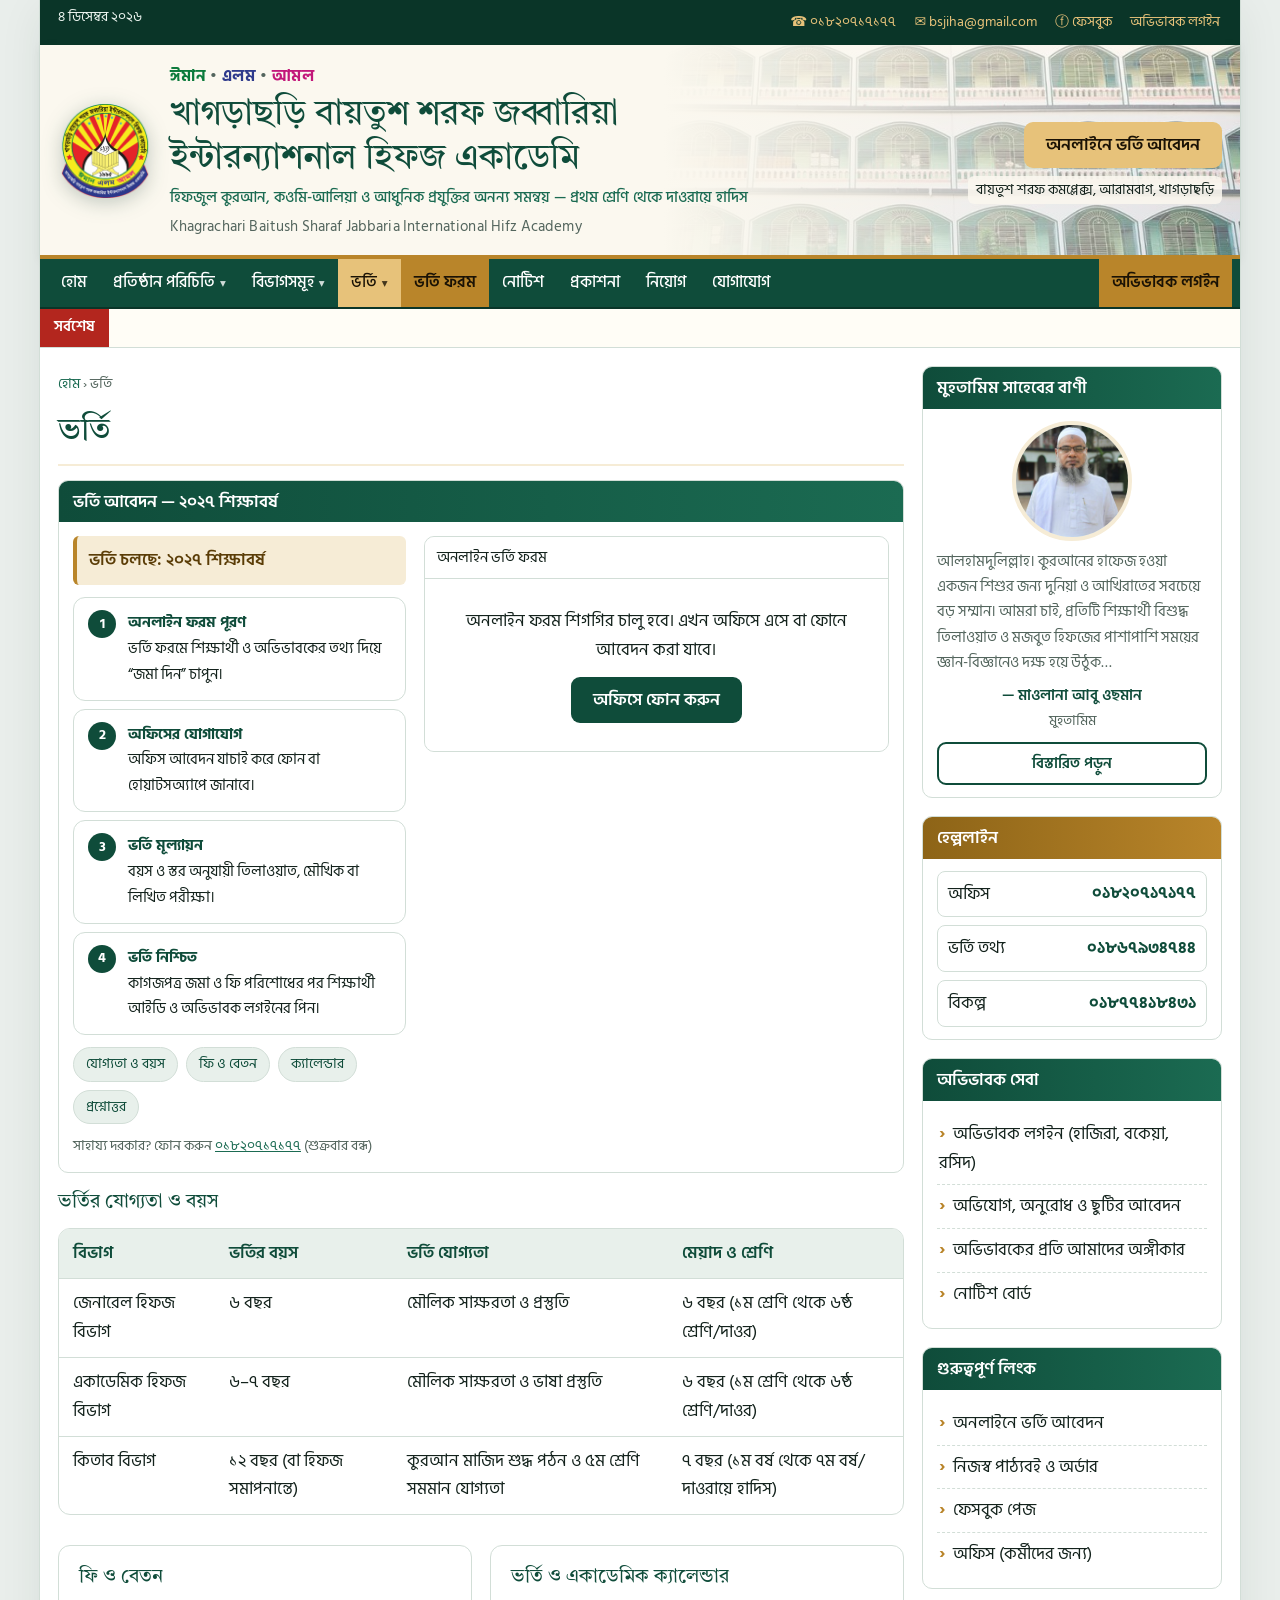
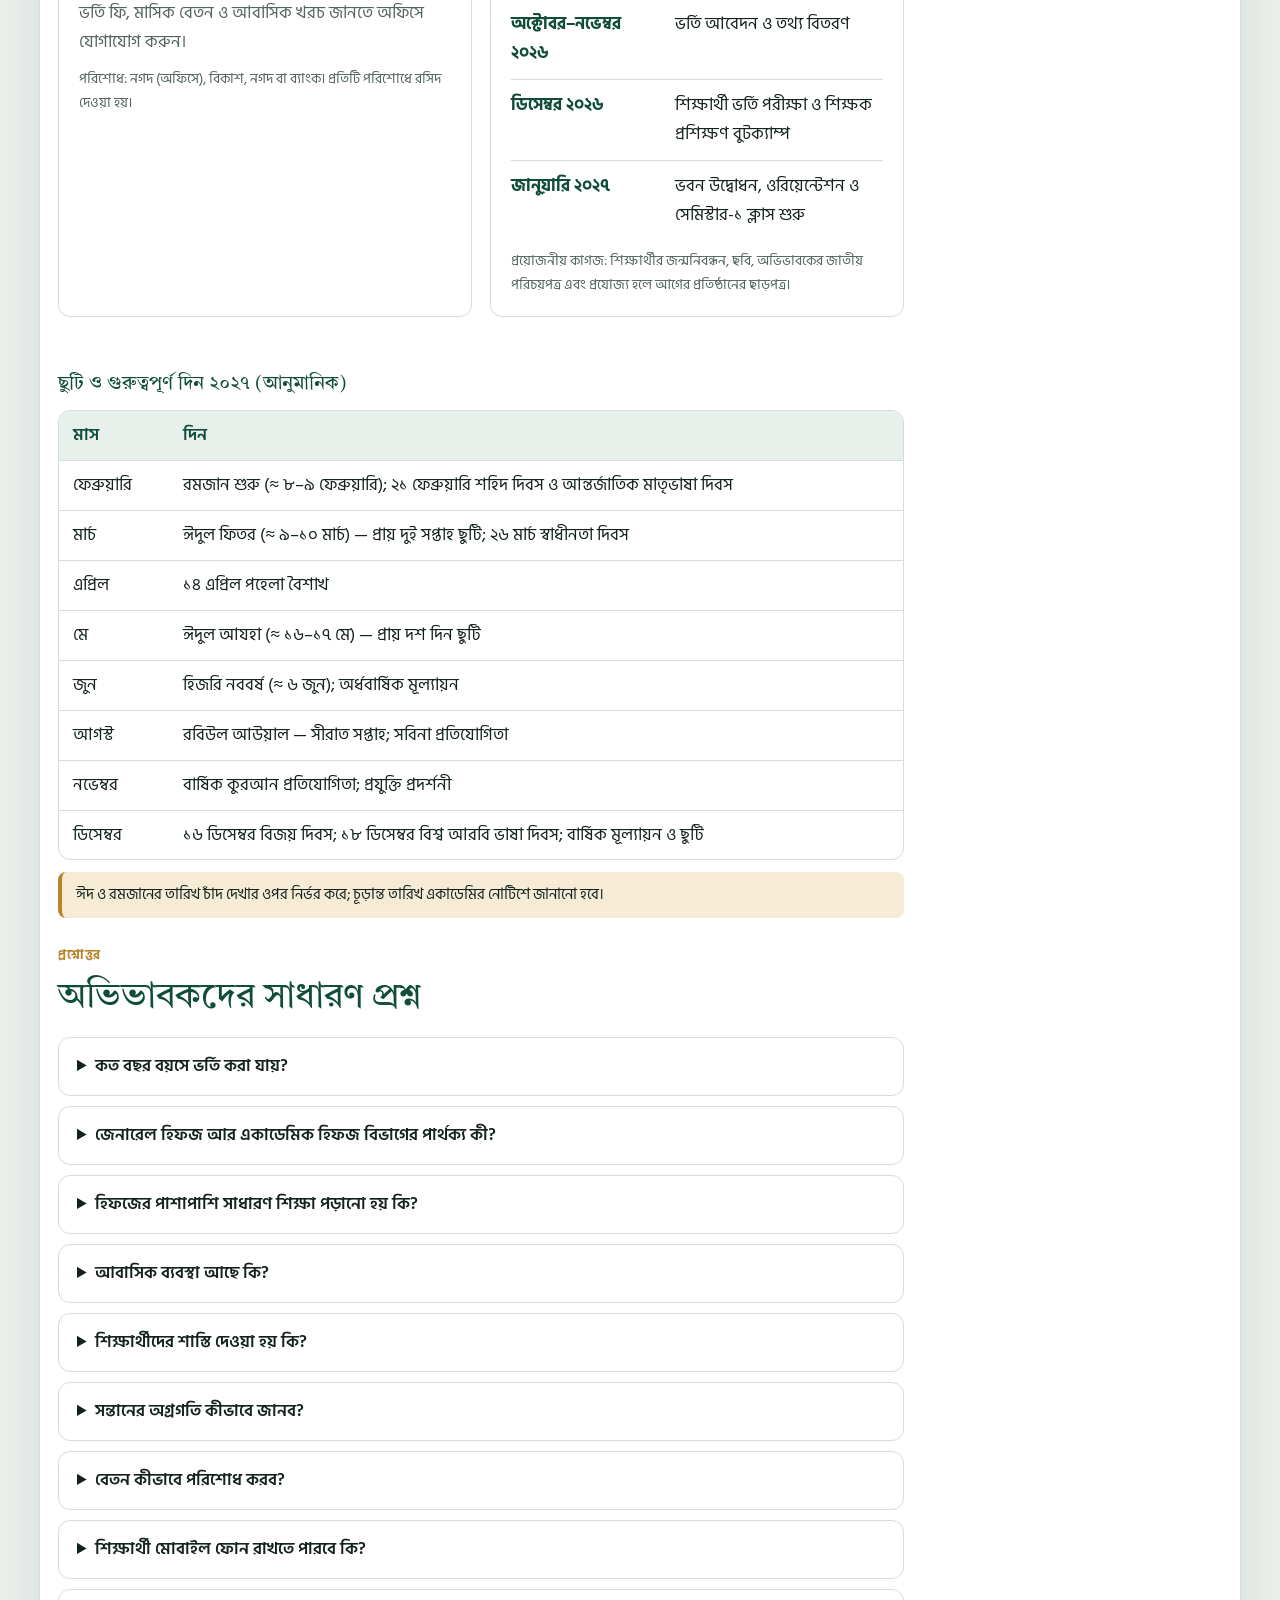
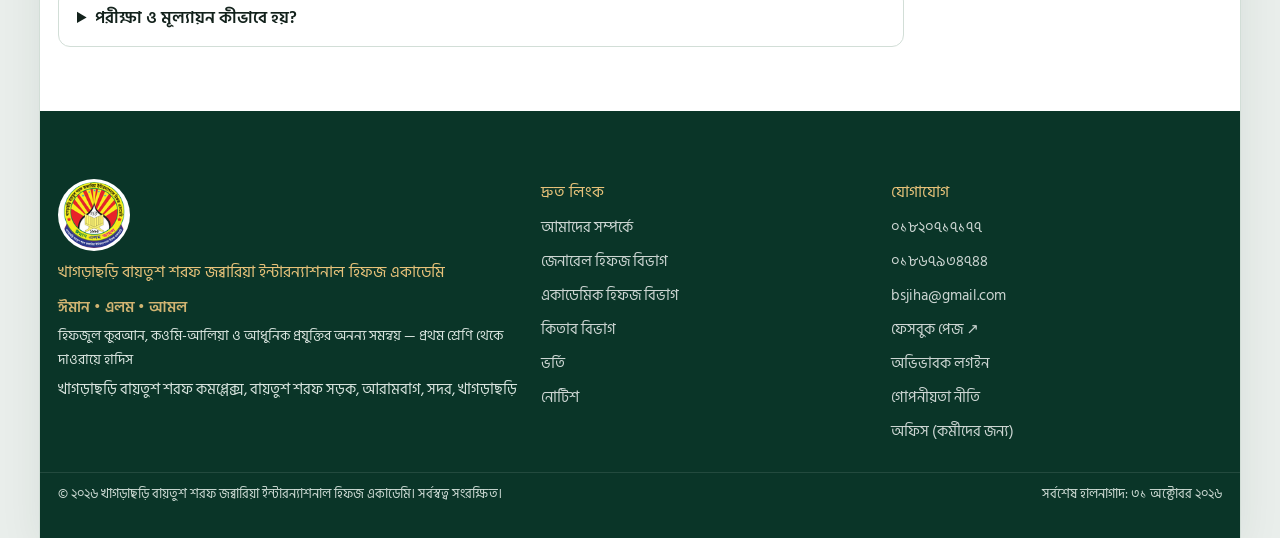
<file: admission.html>
<!doctype html>
<html lang="bn">
<head>
<meta charset="utf-8">
<meta name="viewport" content="width=device-width,initial-scale=1,viewport-fit=cover">
<title>ভর্তি — বায়তুশ শরফ হিফজ একাডেমি, খাগড়াছড়ি</title>
<meta name="description" content="বায়তুশ শরফ হিফজ একাডেমিতে ২০২৭ শিক্ষাবর্ষে ভর্তি — অনলাইন আবেদন ফরম, তিন বিভাগের ভর্তির বয়স ও যোগ্যতা, ফি, ছুটি ও গুরুত্বপূর্ণ দিন এবং প্রশ্নোত্তর।">
<meta property="og:type" content="website">
<meta property="og:site_name" content="বায়তুশ শরফ হিফজ একাডেমি">
<meta property="og:locale" content="bn_BD">
<meta property="og:title" content="ভর্তি — বায়তুশ শরফ হিফজ একাডেমি, খাগড়াছড়ি">
<meta property="og:description" content="বায়তুশ শরফ হিফজ একাডেমিতে ২০২৭ শিক্ষাবর্ষে ভর্তি — অনলাইন আবেদন ফরম, তিন বিভাগের ভর্তির বয়স ও যোগ্যতা, ফি, ছুটি ও গুরুত্বপূর্ণ দিন এবং প্রশ্নোত্তর।">
<meta property="og:url" content="https://hifj-academy.github.io/admission.html">
<meta property="og:image" content="https://hifj-academy.github.io/assets/img/og-cover.jpg">
<meta property="og:image:width" content="1200">
<meta property="og:image:height" content="630">
<meta name="twitter:card" content="summary_large_image">
<meta name="theme-color" content="#0f4c3a">
<link rel="canonical" href="https://hifj-academy.github.io/admission.html">
<link rel="icon" href="favicon.ico" sizes="any">
<link rel="icon" type="image/png" href="assets/img/logo-192.png">
<link rel="apple-touch-icon" href="assets/img/logo-192.png">
<link rel="manifest" href="site.webmanifest">
<link rel="preconnect" href="https://fonts.googleapis.com">
<link rel="preconnect" href="https://fonts.gstatic.com" crossorigin>
<link rel="stylesheet" href="https://fonts.googleapis.com/css2?family=Tiro+Bangla&family=Hind+Siliguri:wght@400;500;600;700&family=Amiri:wght@400;700&display=swap">
<link rel="stylesheet" href="assets/css/main.css?v=6.0.0">
<link rel="stylesheet" href="assets/css/site.css?v=6.0.0">
</head>
<body>
<a class="skip" href="#content">মূল বিষয়ে যান</a>
<noscript><div class="nojs">নোটিশ, ভর্তি ফরম ও বইয়ের তালিকা দেখতে ব্রাউজারে JavaScript চালু করুন।</div></noscript>
<div class="page">
<!-- ✏️ সম্পাদনা: উপরের সরু লাইন: ফোন, ইমেইল, ফেসবুক (সব পাতায় একই — Ctrl+Shift+H দিয়ে একসাথে বদলান) -->
<div class="pstrip"><div class="in"><span id="today">&nbsp;</span><span class="r"><a href="tel:+8801820717177">☎ ০১৮২০৭১৭১৭৭</a><a class="em" href="mailto:bsjiha@gmail.com">✉ bsjiha@gmail.com</a><a href="https://www.facebook.com/profile.php?id=61592286354148" target="_blank" rel="noopener">ⓕ ফেসবুক</a><a href="student.html">অভিভাবক লগইন</a></span></div></div>
<!-- ✏️ সম্পাদনা: ব্যানার: লোগো, মূলমন্ত্র ও প্রতিষ্ঠানের নাম -->
<header class="pbanner"><div class="in">
  <a href="index.html" aria-label="প্রথম পাতা"><img class="logo" src="assets/img/logo-192.png" alt="খাগড়াছড়ি বায়তুশ শরফ জব্বারিয়া ইন্টারন্যাশনাল হিফজ একাডেমির লোগো" width="104" height="104"></a>
  <div class="names">
    <p class="motto"><span class="m1">ঈমান</span> • <span class="m2">এলম</span> • <span class="m3">আমল</span></p>
    <p class="iname">খাগড়াছড়ি বায়তুশ শরফ জব্বারিয়া ইন্টারন্যাশনাল হিফজ একাডেমি</p>
    <p class="tagl">হিফজুল কুরআন, কওমি-আলিয়া ও আধুনিক প্রযুক্তির অনন্য সমন্বয় — প্রথম শ্রেণি থেকে দাওরায়ে হাদিস</p>
    <p class="en">Khagrachari Baitush Sharaf Jabbaria International Hifz Academy</p>
  </div>
  <div class="cta"><a class="btn gold" href="admission.html#apply">অনলাইনে ভর্তি আবেদন</a><small>বায়তুশ শরফ কমপ্লেক্স, আরামবাগ, খাগড়াছড়ি</small></div>
</div></header>
<!-- ✏️ সম্পাদনা: মেনু (সব পাতায় একই) -->
<nav class="pnav" aria-label="প্রধান মেনু"><div class="in">
  <button class="tog" id="navTog" type="button" aria-expanded="false" aria-controls="mwrap">☰ মেনু</button>
  <div class="mwrap" id="mwrap"><ul><li><a href="index.html">হোম</a></li><li class="dd"><button type="button" aria-expanded="false">প্রতিষ্ঠান পরিচিতি</button><div class="sub"><a href="about.html">আমাদের সম্পর্কে</a><a href="about.html#message">মুহতামিম সাহেবের বাণী</a><a href="about.html#vision">ভিশন ও মিশন</a><a href="about.html#structure">বিভাগীয় কাঠামো</a><a href="about.html#campus">সুযোগ-সুবিধা</a><a href="about.html#strategy">কৌশলগত পরিকল্পনা</a></div></li><li class="dd"><button type="button" aria-expanded="false">বিভাগসমূহ</button><div class="sub"><a href="general-hifz.html">জেনারেল হিফজ বিভাগ</a><a href="academic-hifz.html">একাডেমিক হিফজ বিভাগ</a><a href="kitab.html">কিতাব বিভাগ</a></div></li><li class="dd on"><button type="button" aria-expanded="false">ভর্তি</button><div class="sub"><a href="admission.html#apply">অনলাইনে আবেদন</a><a href="admission.html#admission">ভর্তি প্রক্রিয়া</a><a href="admission.html#entry">যোগ্যতা ও বয়স</a><a href="admission.html#fees">ফি ও বেতন</a><a href="admission.html#faq">প্রশ্নোত্তর</a></div></li><li><a href="admission.html#apply">ভর্তি ফরম</a></li><li><a href="notices.html">নোটিশ</a></li><li><a href="books.html">প্রকাশনা</a></li><li><a href="career.html">নিয়োগ</a></li><li><a href="contact.html">যোগাযোগ</a></li></ul><ul class="login"><li><a href="student.html">অভিভাবক লগইন</a></li></ul></div>
</div></nav>
<div class="ticker" role="region" aria-label="সর্বশেষ নোটিশ"><b>সর্বশেষ</b><div class="tw"><div class="track" id="tickerTrack"><a href="notices.html">নোটিশ বোর্ড</a></div></div></div>
<main class="pmain" id="content"><div class="cols"><div class="content"><p class="crumb"><a href="index.html">হোম</a> › ভর্তি</p><h1 class="ptitle">ভর্তি</h1><section class="box adm" id="apply" aria-labelledby="applyH">
  <div class="bh"><h2 id="applyH">ভর্তি আবেদন — ২০২৭ শিক্ষাবর্ষ</h2><span id="admDeadline" style="font-size:.9rem;color:var(--gold-l)"></span></div>
  <div class="bb">
    <div class="adm-info">
      <p class="adm-msg" id="admMsg">ভর্তি চলছে: ২০২৭ শিক্ষাবর্ষ</p>
      <ol class="steps">
        <li><div><b>অনলাইন ফরম পূরণ</b>ভর্তি ফরমে শিক্ষার্থী ও অভিভাবকের তথ্য দিয়ে “জমা দিন” চাপুন।</div></li>
        <li><div><b>অফিসের যোগাযোগ</b>অফিস আবেদন যাচাই করে ফোন বা হোয়াটসঅ্যাপে জানাবে।</div></li>
        <li><div><b>ভর্তি মূল্যায়ন</b>বয়স ও স্তর অনুযায়ী তিলাওয়াত, মৌখিক বা লিখিত পরীক্ষা।</div></li>
        <li><div><b>ভর্তি নিশ্চিত</b>কাগজপত্র জমা ও ফি পরিশোধের পর শিক্ষার্থী আইডি ও অভিভাবক লগইনের পিন।</div></li>
      </ol>
      <div class="quick"><a href="admission.html#entry">যোগ্যতা ও বয়স</a><a href="admission.html#fees">ফি ও বেতন</a><a href="admission.html#calendar">ক্যালেন্ডার</a><a href="admission.html#faq">প্রশ্নোত্তর</a></div>
      <p class="small muted" style="margin:0">সাহায্য দরকার? ফোন করুন <a href="tel:+8801820717177">০১৮২০৭১৭১৭৭</a> (শুক্রবার বন্ধ)</p>
    </div>
    <div class="adm-form" id="admForm">
      <div class="fh"><span>অনলাইন ভর্তি ফরম</span><a id="admNewTab" href="#" target="_blank" rel="noopener" hidden>নতুন ট্যাবে খুলুন ↗</a></div>
      <iframe id="admFrame" title="ভর্তির আবেদন ফরম" loading="lazy" hidden></iframe>
      <div class="off" id="admOff"><p>ফরম লোড হচ্ছে…</p><a class="btn brand" href="tel:+8801820717177">অফিসে ফোন করুন</a></div>
    </div>
  </div>
</section><section class="sec" id="admission">
  <div class="wrap">

    <!-- ✏️ সম্পাদনা: ভর্তির যোগ্যতা ও বয়সের টেবিল -->
<h3 id="entry" style="color:var(--brand);margin-bottom:12px">ভর্তির যোগ্যতা ও বয়স</h3><div class="tw" style="margin-bottom:30px"><table>
<tr><th>বিভাগ</th><th>ভর্তির বয়স</th><th>ভর্তি যোগ্যতা</th><th>মেয়াদ ও শ্রেণি</th></tr>
<tr><td>জেনারেল হিফজ বিভাগ</td><td>৬ বছর</td><td>মৌলিক সাক্ষরতা ও প্রস্তুতি</td><td>৬ বছর (১ম শ্রেণি থেকে ৬ষ্ঠ শ্রেণি/দাওর)</td></tr>
<tr><td>একাডেমিক হিফজ বিভাগ</td><td>৬–৭ বছর</td><td>মৌলিক সাক্ষরতা ও ভাষা প্রস্তুতি</td><td>৬ বছর (১ম শ্রেণি থেকে ৬ষ্ঠ শ্রেণি/দাওর)</td></tr>
<tr><td>কিতাব বিভাগ</td><td>১২ বছর (বা হিফজ সমাপনান্তে)</td><td>কুরআন মাজিদ শুদ্ধ পঠন ও ৫ম শ্রেণি সমমান যোগ্যতা</td><td>৭ বছর (১ম বর্ষ থেকে ৭ম বর্ষ/দাওরায়ে হাদিস)</td></tr>
</table></div>

    <div class="grid g2">
      <div class="card" id="fees"><h3 style="color:var(--brand);margin-bottom:8px">ফি ও বেতন</h3><div id="feeBox"><p class="muted">ভর্তি ফি, মাসিক বেতন ও আবাসিক খরচ জানতে অফিসে যোগাযোগ করুন।</p></div>
        <p class="small muted" style="margin-top:10px">পরিশোধ: নগদ (অফিসে), বিকাশ, নগদ বা ব্যাংক। প্রতিটি পরিশোধে রসিদ দেওয়া হয়।</p></div>
      <!-- ✏️ সম্পাদনা: ভর্তি ও একাডেমিক ক্যালেন্ডার, প্রয়োজনীয় কাগজ -->
<div class="card" id="calendar"><h3 style="color:var(--brand);margin-bottom:8px">ভর্তি ও একাডেমিক ক্যালেন্ডার</h3>
        <ol class="timeline">
          <li><span class="when">অক্টোবর–নভেম্বর ২০২৬</span><span>ভর্তি আবেদন ও তথ্য বিতরণ</span></li>
          <li><span class="when">ডিসেম্বর ২০২৬</span><span>শিক্ষার্থী ভর্তি পরীক্ষা ও শিক্ষক প্রশিক্ষণ বুটক্যাম্প</span></li>
          <li><span class="when">জানুয়ারি ২০২৭</span><span>ভবন উদ্বোধন, ওরিয়েন্টেশন ও সেমিস্টার-১ ক্লাস শুরু</span></li>
        </ol>
        <p class="small muted" style="margin-top:8px">প্রয়োজনীয় কাগজ: শিক্ষার্থীর জন্মনিবন্ধন, ছবি, অভিভাবকের জাতীয় পরিচয়পত্র এবং প্রযোজ্য হলে আগের প্রতিষ্ঠানের ছাড়পত্র।</p></div>
    </div>
  </div>
</section><section class="sec" id="calendar27"><!-- ✏️ সম্পাদনা: ছুটি ও গুরুত্বপূর্ণ দিন ২০২৭ -->
<h3 id="holidays" style="color:var(--brand);margin:30px 0 12px">ছুটি ও গুরুত্বপূর্ণ দিন ২০২৭ (আনুমানিক)</h3><div class="tw fit"><table>
<tr><th>মাস</th><th>দিন</th></tr>
<tr><td>ফেব্রুয়ারি</td><td>রমজান শুরু (≈ ৮–৯ ফেব্রুয়ারি); ২১ ফেব্রুয়ারি শহিদ দিবস ও আন্তর্জাতিক মাতৃভাষা দিবস</td></tr>
<tr><td>মার্চ</td><td>ঈদুল ফিতর (≈ ৯–১০ মার্চ) — প্রায় দুই সপ্তাহ ছুটি; ২৬ মার্চ স্বাধীনতা দিবস</td></tr>
<tr><td>এপ্রিল</td><td>১৪ এপ্রিল পহেলা বৈশাখ</td></tr>
<tr><td>মে</td><td>ঈদুল আযহা (≈ ১৬–১৭ মে) — প্রায় দশ দিন ছুটি</td></tr>
<tr><td>জুন</td><td>হিজরি নববর্ষ (≈ ৬ জুন); অর্ধবার্ষিক মূল্যায়ন</td></tr>
<tr><td>আগস্ট</td><td>রবিউল আউয়াল — সীরাত সপ্তাহ; সবিনা প্রতিযোগিতা</td></tr>
<tr><td>নভেম্বর</td><td>বার্ষিক কুরআন প্রতিযোগিতা; প্রযুক্তি প্রদর্শনী</td></tr>
<tr><td>ডিসেম্বর</td><td>১৬ ডিসেম্বর বিজয় দিবস; ১৮ ডিসেম্বর বিশ্ব আরবি ভাষা দিবস; বার্ষিক মূল্যায়ন ও ছুটি</td></tr>
</table></div><p class="note">ঈদ ও রমজানের তারিখ চাঁদ দেখার ওপর নির্ভর করে; চূড়ান্ত তারিখ একাডেমির নোটিশে জানানো হবে।</p></section><!-- ✏️ সম্পাদনা: প্রশ্নোত্তর: নতুন প্রশ্ন যোগ করতে একটি <details>…</details> অংশ কপি করে নিচে বসান -->
<section class="sec" id="faq">
  <div class="wrap">
    <div class="sec-head"><span class="eyebrow">প্রশ্নোত্তর</span><h2>অভিভাবকদের সাধারণ প্রশ্ন</h2></div>
    <div class="faq" style="max-width:860px">
      <details><summary>কত বছর বয়সে ভর্তি করা যায়?</summary><p>জেনারেল হিফজ বিভাগে ৬ বছর, একাডেমিক হিফজ বিভাগে ৬–৭ বছর এবং কিতাব বিভাগে ১২ বছর বয়সে (বা হিফজ সমাপনান্তে) ভর্তি নেওয়া হয়। বিস্তারিত “ভর্তির যোগ্যতা ও বয়স” টেবিলে।</p></details>
      <details><summary>জেনারেল হিফজ আর একাডেমিক হিফজ বিভাগের পার্থক্য কী?</summary><p>জেনারেল হিফজের মূল লক্ষ্য দ্রুততম সময়ে মানসম্মত হিফজুল কুরআন, সাথে ষষ্ঠ শ্রেণি সমমান সাধারণ শিক্ষা। একাডেমিক হিফজে হিফজুল কুরআনের সাথে জাতীয় কারিকুলাম, আরবি-ইংরেজির ৪ দক্ষতা ও প্রযুক্তি সুষম সময়ে পড়ানো হয়; এখানে আবাসিক ও অনাবাসিক দুই ব্যবস্থাই আছে।</p></details>
      <details><summary>হিফজের পাশাপাশি সাধারণ শিক্ষা পড়ানো হয় কি?</summary><p>হ্যাঁ। প্রতিটি শ্রেণিতে বাংলা, ইংরেজি, গণিত, আরবি মুকালামা, স্পোকান ইংলিশ ও প্রযুক্তি পড়ানো হয় একাডেমির নিজস্ব পাঠ্যবই দিয়ে («আমার প্রথম পাঠ» থেকে «আমার ষষ্ঠ পাঠ», লিসানুল কুরআন, Spoken English for Huffaz ও তাসখীর)।</p></details>
      <details><summary>আবাসিক ব্যবস্থা আছে কি?</summary><p>হ্যাঁ। জেনারেল হিফজ বিভাগে ২৪ ঘণ্টার আবাসিক রুটিন অনুসরণ করা হয়। একাডেমিক হিফজ বিভাগে আবাসিক ও অনাবাসিক দুই ব্যবস্থাই আছে; অনাবাসিক শিক্ষার্থীকে এশার পর কেবল অভিভাবক বা তাঁর লিখিতভাবে মনোনীত ব্যক্তির হাতে হস্তান্তর করা হয়।</p></details>
      <details><summary>শিক্ষার্থীদের শাস্তি দেওয়া হয় কি?</summary><p>না। শারীরিক ও মানসিক শাস্তি সম্পূর্ণ নিষিদ্ধ। এর বদলে পজিটিভ কাউন্সেলিং ও প্রয়োজনে অভিভাবকের সাথে বৈঠক করা হয়।</p></details>
      <details><summary>সন্তানের অগ্রগতি কীভাবে জানব?</summary><p>অনুপস্থিতি বা দুর্বলতা হলে হোয়াটসঅ্যাপে বার্তা যায়; প্রতি সপ্তাহে ডায়েরিতে স্বাক্ষর, প্রতি মাসে এক পাতার অগ্রগতি সারাংশ এবং এপ্রিল, জুন, অক্টোবর ও ডিসেম্বরে অভিভাবক সভা হয়। “অভিভাবক লগইন” থেকে হাজিরা, বকেয়া ও রসিদও দেখা যায়।</p></details>
      <details><summary>বেতন কীভাবে পরিশোধ করব?</summary><p>অফিসে নগদে, অথবা বিকাশ, নগদ বা ব্যাংকের মাধ্যমে। প্রতিটি পরিশোধে রসিদ দেওয়া হয় এবং তা অভিভাবক অ্যাকাউন্টেও দেখা যায়।</p></details>
      <details><summary>শিক্ষার্থী মোবাইল ফোন রাখতে পারবে কি?</summary><p>না। শিক্ষার্থীর ব্যক্তিগত ডিভাইস নিষিদ্ধ। ক্লাসে শিক্ষামূলক কনটেন্ট শুধু উস্তাদের নিয়ন্ত্রণে ইন্টারেক্টিভ স্মার্ট বোর্ডে দেখানো হয়। অভিভাবকের সাথে ফোনালাপ আসর থেকে মাগরিবের মধ্যে নির্ধারিত সময়ে হয়।</p></details>
    <details><summary>পরীক্ষা ও মূল্যায়ন কীভাবে হয়?</summary><p>প্রতিদিন সবক, সাত সবক ও আমুখতা শোনানো; প্রতি বৃহস্পতিবার সাপ্তাহিক সবিনা; প্রতি মাসের শেষ সপ্তাহে জুয টেস্ট (অন্য গ্রুপের উস্তাদ শুনবেন); জুনে অর্ধবার্ষিক ও ডিসেম্বরে বার্ষিক মূল্যায়ন।</p></details>
    </div>
  </div>
</section></div><!-- ✏️ সম্পাদনা: ডান পাশের সাইডবার: বাণী, হেল্পলাইন, লিংক (সব পাতায় একই) -->
<aside class="side">
  <div class="box"><div class="bh"><h3>মুহতামিম সাহেবের বাণী</h3></div><div class="bb msgbox">
    <img class="av" src="assets/img/muhtamim.jpg" alt="মাওলানা আবু ওছমান, মুহতামিম" width="120" height="120" loading="lazy">
    <p>আলহামদুলিল্লাহ। কুরআনের হাফেজ হওয়া একজন শিশুর জন্য দুনিয়া ও আখিরাতের সবচেয়ে বড় সম্মান। আমরা চাই, প্রতিটি শিক্ষার্থী বিশুদ্ধ তিলাওয়াত ও মজবুত হিফজের পাশাপাশি সময়ের জ্ঞান-বিজ্ঞানেও দক্ষ হয়ে উঠুক…</p>
    <div class="who">— মাওলানা আবু ওছমান<br><span style="font-weight:400;color:var(--muted);font-size:.88rem">মুহতামিম</span></div>
    <a class="btn line" style="text-align:center" href="about.html#message">বিস্তারিত পড়ুন</a>
  </div></div>
  <div class="box gold"><div class="bh"><h3>হেল্পলাইন</h3></div><div class="bb hot">
    <a href="tel:+8801820717177"><span>অফিস</span><b>০১৮২০৭১৭১৭৭</b></a>
    <a href="tel:+8801867934744"><span>ভর্তি তথ্য</span><b>০১৮৬৭৯৩৪৭৪৪</b></a>
    <a href="tel:+8801877418431"><span>বিকল্প</span><b>০১৮৭৭৪১৮৪৩১</b></a>
    <a class="wa" data-wa hidden href="#"><span>হোয়াটসঅ্যাপে বার্তা</span><b>→</b></a>
  </div></div>
  <div class="box"><div class="bh"><h3>অভিভাবক সেবা</h3></div><div class="bb"><ul class="lk">
    <li><a href="student.html">অভিভাবক লগইন (হাজিরা, বকেয়া, রসিদ)</a></li>
    <li><a data-req href="contact.html">অভিযোগ, অনুরোধ ও ছুটির আবেদন</a></li>
    <li><a href="about.html#promise">অভিভাবকের প্রতি আমাদের অঙ্গীকার</a></li>
    <li><a href="notices.html">নোটিশ বোর্ড</a></li>
  </ul></div></div>
  <div class="box"><div class="bh"><h3>গুরুত্বপূর্ণ লিংক</h3></div><div class="bb"><ul class="lk">
    <li><a href="admission.html#apply">অনলাইনে ভর্তি আবেদন</a></li>
    <li><a href="books.html">নিজস্ব পাঠ্যবই ও অর্ডার</a></li>
    <li><a href="https://www.facebook.com/profile.php?id=61592286354148" target="_blank" rel="noopener">ফেসবুক পেজ</a></li>
    <li><a href="office/" rel="nofollow">অফিস (কর্মীদের জন্য)</a></li>
  </ul></div></div>
</aside></div></main><!-- ✏️ সম্পাদনা: ফুটার: ঠিকানা, লিংক ও কপিরাইট (সব পাতায় একই) -->
<footer class="pfoot">
  <div class="in">
    <div><img class="flogo" src="assets/img/logo-96.png" alt="" width="72" height="72" loading="lazy"><h4>খাগড়াছড়ি বায়তুশ শরফ জব্বারিয়া ইন্টারন্যাশনাল হিফজ একাডেমি</h4><p class="fmotto">ঈমান • এলম • আমল</p><p class="ftag">হিফজুল কুরআন, কওমি-আলিয়া ও আধুনিক প্রযুক্তির অনন্য সমন্বয় — প্রথম শ্রেণি থেকে দাওরায়ে হাদিস</p><p>খাগড়াছড়ি বায়তুশ শরফ কমপ্লেক্স, বায়তুশ শরফ সড়ক, আরামবাগ, সদর, খাগড়াছড়ি</p></div>
    <div><h4>দ্রুত লিংক</h4><ul><li><a href="about.html">আমাদের সম্পর্কে</a></li><li><a href="general-hifz.html">জেনারেল হিফজ বিভাগ</a></li><li><a href="academic-hifz.html">একাডেমিক হিফজ বিভাগ</a></li><li><a href="kitab.html">কিতাব বিভাগ</a></li><li><a href="admission.html">ভর্তি</a></li><li><a href="notices.html">নোটিশ</a></li></ul></div>
    <div><h4>যোগাযোগ</h4><ul><li><a href="tel:+8801820717177">০১৮২০৭১৭১৭৭</a></li><li><a href="tel:+8801867934744">০১৮৬৭৯৩৪৭৪৪</a></li><li><a href="mailto:bsjiha@gmail.com">bsjiha@gmail.com</a></li><li><a href="https://www.facebook.com/profile.php?id=61592286354148" target="_blank" rel="noopener">ফেসবুক পেজ ↗</a></li><li><a href="student.html">অভিভাবক লগইন</a></li><li><a href="privacy.html">গোপনীয়তা নীতি</a></li><li><a href="office/" rel="nofollow">অফিস (কর্মীদের জন্য)</a></li></ul></div>
  </div>
  <div class="bot"><span>© ২০২৬ খাগড়াছড়ি বায়তুশ শরফ জব্বারিয়া ইন্টারন্যাশনাল হিফজ একাডেমি। সর্বস্বত্ব সংরক্ষিত।</span><span>সর্বশেষ হালনাগাদ: ৩১ অক্টোবর ২০২৬</span></div>
</footer>
</div>
<button class="totop" id="totop" type="button" aria-label="উপরে যান" hidden>↑</button>
<script src="config.js" defer></script>
<script src="assets/js/site.js?v=6.0.0" defer></script>
</body>
</html>
</file>
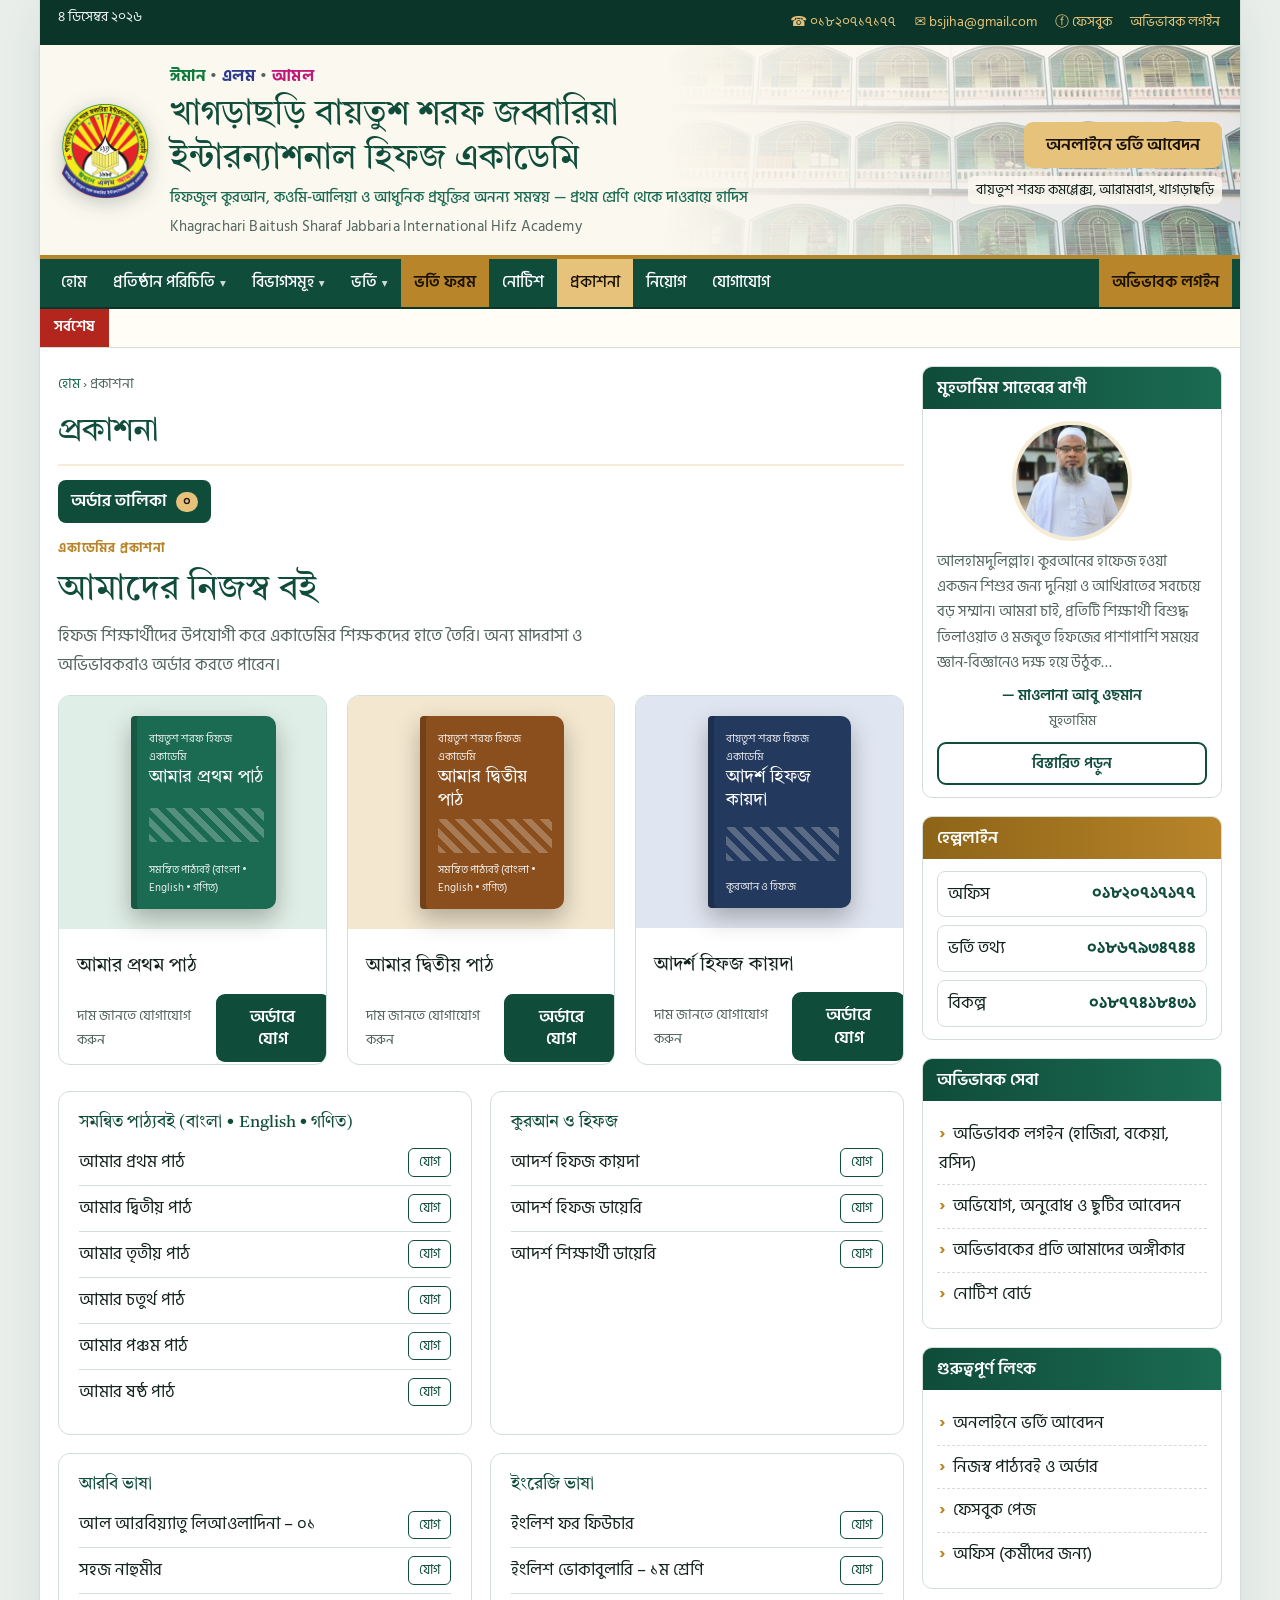
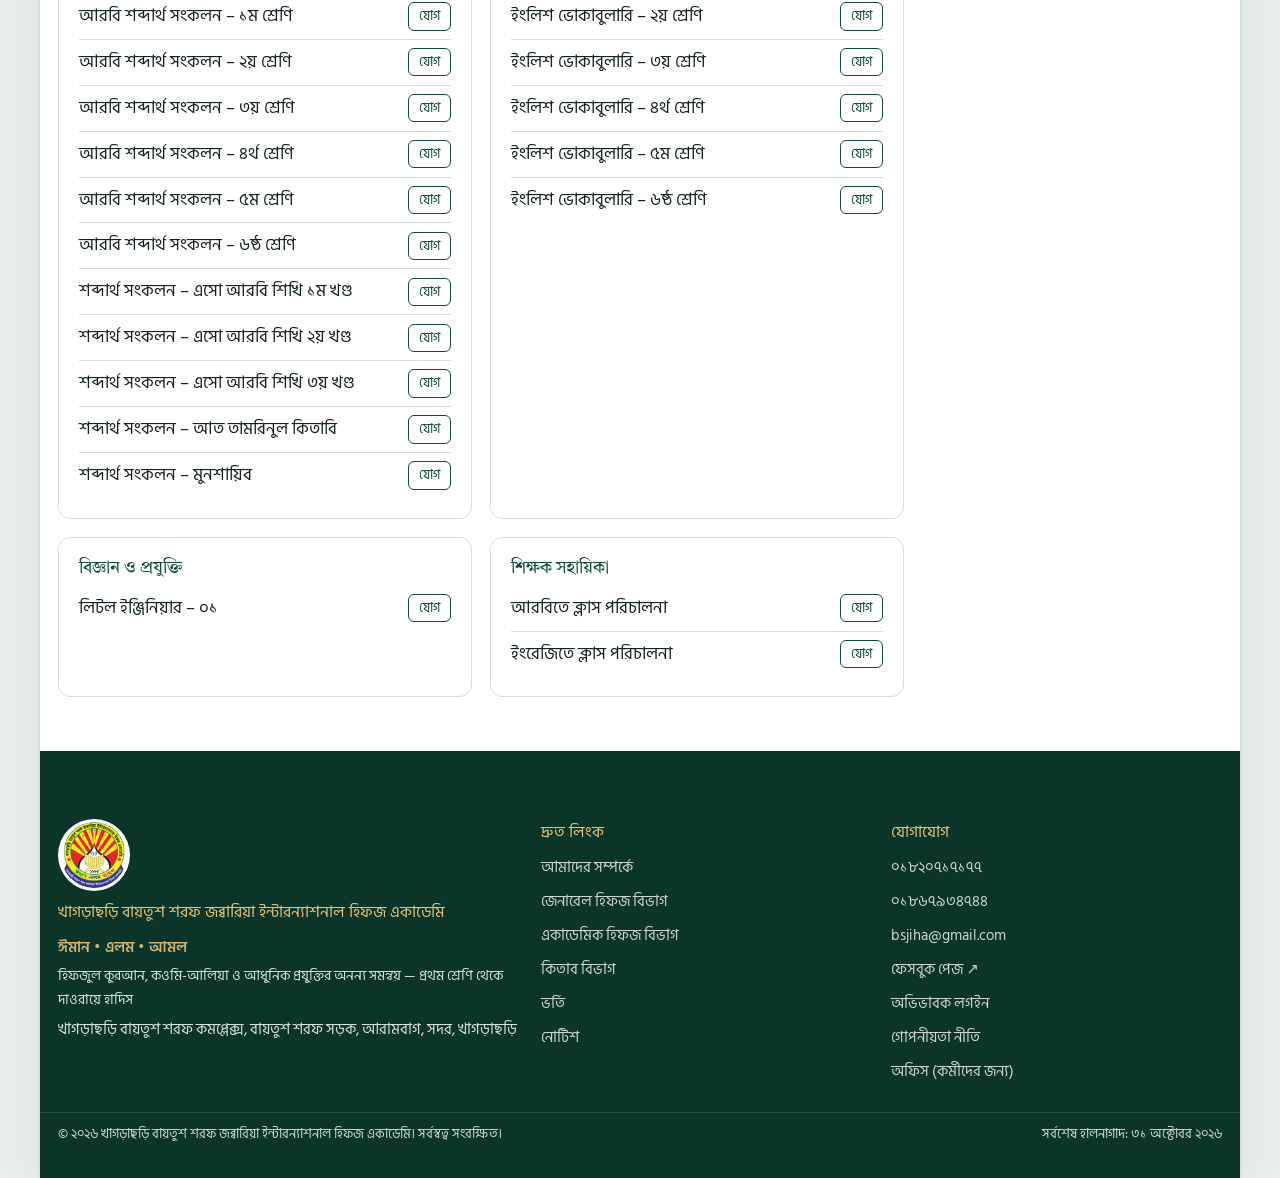
<file: books.html>
<!doctype html>
<html lang="bn">
<head>
<meta charset="utf-8">
<meta name="viewport" content="width=device-width,initial-scale=1,viewport-fit=cover">
<title>প্রকাশনা — বায়তুশ শরফ হিফজ একাডেমি, খাগড়াছড়ি</title>
<meta name="description" content="বায়তুশ শরফ হিফজ একাডেমির নিজস্ব পাঠ্যবই — সমন্বিত পাঠ্যবই, কুরআন ও হিফজ, আরবি, ইংরেজি, বিজ্ঞান ও প্রযুক্তি। হোয়াটসঅ্যাপে অর্ডার করুন।">
<meta property="og:type" content="website">
<meta property="og:site_name" content="বায়তুশ শরফ হিফজ একাডেমি">
<meta property="og:locale" content="bn_BD">
<meta property="og:title" content="প্রকাশনা — বায়তুশ শরফ হিফজ একাডেমি, খাগড়াছড়ি">
<meta property="og:description" content="বায়তুশ শরফ হিফজ একাডেমির নিজস্ব পাঠ্যবই — সমন্বিত পাঠ্যবই, কুরআন ও হিফজ, আরবি, ইংরেজি, বিজ্ঞান ও প্রযুক্তি। হোয়াটসঅ্যাপে অর্ডার করুন।">
<meta property="og:url" content="https://hifj-academy.github.io/books.html">
<meta property="og:image" content="https://hifj-academy.github.io/assets/img/og-cover.jpg">
<meta property="og:image:width" content="1200">
<meta property="og:image:height" content="630">
<meta name="twitter:card" content="summary_large_image">
<meta name="theme-color" content="#0f4c3a">
<link rel="canonical" href="https://hifj-academy.github.io/books.html">
<link rel="icon" href="favicon.ico" sizes="any">
<link rel="icon" type="image/png" href="assets/img/logo-192.png">
<link rel="apple-touch-icon" href="assets/img/logo-192.png">
<link rel="manifest" href="site.webmanifest">
<link rel="preconnect" href="https://fonts.googleapis.com">
<link rel="preconnect" href="https://fonts.gstatic.com" crossorigin>
<link rel="stylesheet" href="https://fonts.googleapis.com/css2?family=Tiro+Bangla&family=Hind+Siliguri:wght@400;500;600;700&family=Amiri:wght@400;700&display=swap">
<link rel="stylesheet" href="assets/css/main.css?v=6.0.0">
<link rel="stylesheet" href="assets/css/site.css?v=6.0.0">
</head>
<body>
<a class="skip" href="#content">মূল বিষয়ে যান</a>
<noscript><div class="nojs">নোটিশ, ভর্তি ফরম ও বইয়ের তালিকা দেখতে ব্রাউজারে JavaScript চালু করুন।</div></noscript>
<div class="page">
<!-- ✏️ সম্পাদনা: উপরের সরু লাইন: ফোন, ইমেইল, ফেসবুক (সব পাতায় একই — Ctrl+Shift+H দিয়ে একসাথে বদলান) -->
<div class="pstrip"><div class="in"><span id="today">&nbsp;</span><span class="r"><a href="tel:+8801820717177">☎ ০১৮২০৭১৭১৭৭</a><a class="em" href="mailto:bsjiha@gmail.com">✉ bsjiha@gmail.com</a><a href="https://www.facebook.com/profile.php?id=61592286354148" target="_blank" rel="noopener">ⓕ ফেসবুক</a><a href="student.html">অভিভাবক লগইন</a></span></div></div>
<!-- ✏️ সম্পাদনা: ব্যানার: লোগো, মূলমন্ত্র ও প্রতিষ্ঠানের নাম -->
<header class="pbanner"><div class="in">
  <a href="index.html" aria-label="প্রথম পাতা"><img class="logo" src="assets/img/logo-192.png" alt="খাগড়াছড়ি বায়তুশ শরফ জব্বারিয়া ইন্টারন্যাশনাল হিফজ একাডেমির লোগো" width="104" height="104"></a>
  <div class="names">
    <p class="motto"><span class="m1">ঈমান</span> • <span class="m2">এলম</span> • <span class="m3">আমল</span></p>
    <p class="iname">খাগড়াছড়ি বায়তুশ শরফ জব্বারিয়া ইন্টারন্যাশনাল হিফজ একাডেমি</p>
    <p class="tagl">হিফজুল কুরআন, কওমি-আলিয়া ও আধুনিক প্রযুক্তির অনন্য সমন্বয় — প্রথম শ্রেণি থেকে দাওরায়ে হাদিস</p>
    <p class="en">Khagrachari Baitush Sharaf Jabbaria International Hifz Academy</p>
  </div>
  <div class="cta"><a class="btn gold" href="admission.html#apply">অনলাইনে ভর্তি আবেদন</a><small>বায়তুশ শরফ কমপ্লেক্স, আরামবাগ, খাগড়াছড়ি</small></div>
</div></header>
<!-- ✏️ সম্পাদনা: মেনু (সব পাতায় একই) -->
<nav class="pnav" aria-label="প্রধান মেনু"><div class="in">
  <button class="tog" id="navTog" type="button" aria-expanded="false" aria-controls="mwrap">☰ মেনু</button>
  <div class="mwrap" id="mwrap"><ul><li><a href="index.html">হোম</a></li><li class="dd"><button type="button" aria-expanded="false">প্রতিষ্ঠান পরিচিতি</button><div class="sub"><a href="about.html">আমাদের সম্পর্কে</a><a href="about.html#message">মুহতামিম সাহেবের বাণী</a><a href="about.html#vision">ভিশন ও মিশন</a><a href="about.html#structure">বিভাগীয় কাঠামো</a><a href="about.html#campus">সুযোগ-সুবিধা</a><a href="about.html#strategy">কৌশলগত পরিকল্পনা</a></div></li><li class="dd"><button type="button" aria-expanded="false">বিভাগসমূহ</button><div class="sub"><a href="general-hifz.html">জেনারেল হিফজ বিভাগ</a><a href="academic-hifz.html">একাডেমিক হিফজ বিভাগ</a><a href="kitab.html">কিতাব বিভাগ</a></div></li><li class="dd"><button type="button" aria-expanded="false">ভর্তি</button><div class="sub"><a href="admission.html#apply">অনলাইনে আবেদন</a><a href="admission.html#admission">ভর্তি প্রক্রিয়া</a><a href="admission.html#entry">যোগ্যতা ও বয়স</a><a href="admission.html#fees">ফি ও বেতন</a><a href="admission.html#faq">প্রশ্নোত্তর</a></div></li><li><a href="admission.html#apply">ভর্তি ফরম</a></li><li><a href="notices.html">নোটিশ</a></li><li><a href="books.html" class="on" aria-current="page">প্রকাশনা</a></li><li><a href="career.html">নিয়োগ</a></li><li><a href="contact.html">যোগাযোগ</a></li></ul><ul class="login"><li><a href="student.html">অভিভাবক লগইন</a></li></ul></div>
</div></nav>
<div class="ticker" role="region" aria-label="সর্বশেষ নোটিশ"><b>সর্বশেষ</b><div class="tw"><div class="track" id="tickerTrack"><a href="notices.html">নোটিশ বোর্ড</a></div></div></div>
<main class="pmain" id="content"><div class="cols"><div class="content"><p class="crumb"><a href="index.html">হোম</a> › প্রকাশনা</p><h1 class="ptitle">প্রকাশনা</h1><p style="margin:0 0 14px"><button class="cart-btn" id="cartOpen" type="button">অর্ডার তালিকা <span id="cartCount">০</span></button></p><section class="sec" id="books">
  <div class="wrap">
    <div class="sec-head"><span class="eyebrow">একাডেমির প্রকাশনা</span><h2>আমাদের নিজস্ব বই</h2><p>হিফজ শিক্ষার্থীদের উপযোগী করে একাডেমির শিক্ষকদের হাতে তৈরি। অন্য মাদরাসা ও অভিভাবকরাও অর্ডার করতে পারেন।</p></div>
    <div class="books" id="bookList"></div>
    <div class="catalog" id="catalog"></div>
  </div>
</section><div class="drawer" id="drawer" hidden>
  <div class="shade" id="shade"></div>
  <div class="panel" role="dialog" aria-modal="true" aria-labelledby="cartTitle">
    <button class="x" type="button" id="cartClose" aria-label="বন্ধ করুন">×</button>
    <h2 id="cartTitle" style="font-size:1.5rem">বইয়ের অর্ডার</h2>
    <div id="cartItems"></div>
    <p class="small muted" id="cartTotal"></p>
    <form id="orderForm" novalidate style="display:grid;gap:12px">
      <label for="o_name">নাম / প্রতিষ্ঠানের নাম<input id="o_name"></label>
      <label for="o_phone">মোবাইল<input id="o_phone" type="tel" inputmode="tel"></label>
      <label for="o_addr">ডেলিভারি ঠিকানা<textarea id="o_addr" rows="3"></textarea></label>
      <p class="small" id="ordErr" role="alert" style="color:var(--bad)" hidden></p>
      <button class="btn brand" type="submit">অর্ডার তৈরি করুন</button>
    </form>
    <div class="result" id="ordOut" hidden><b>অর্ডার তৈরি হয়েছে</b><pre id="ordText"></pre>
      <div style="display:flex;gap:10px;flex-wrap:wrap"><button class="btn brand" type="button" data-copy="ordText">কপি করুন</button><a class="btn line" id="ordWa" target="_blank" rel="noopener" hidden>হোয়াটসঅ্যাপে পাঠান</a></div>
      <p class="small muted">কপি করে ০১৮২০৭১৭১৭৭ নম্বরে পাঠান। দাম ও ডেলিভারি নিশ্চিত করতে আমরা ফোন করব।</p></div>
  </div>
</div></div><!-- ✏️ সম্পাদনা: ডান পাশের সাইডবার: বাণী, হেল্পলাইন, লিংক (সব পাতায় একই) -->
<aside class="side">
  <div class="box"><div class="bh"><h3>মুহতামিম সাহেবের বাণী</h3></div><div class="bb msgbox">
    <img class="av" src="assets/img/muhtamim.jpg" alt="মাওলানা আবু ওছমান, মুহতামিম" width="120" height="120" loading="lazy">
    <p>আলহামদুলিল্লাহ। কুরআনের হাফেজ হওয়া একজন শিশুর জন্য দুনিয়া ও আখিরাতের সবচেয়ে বড় সম্মান। আমরা চাই, প্রতিটি শিক্ষার্থী বিশুদ্ধ তিলাওয়াত ও মজবুত হিফজের পাশাপাশি সময়ের জ্ঞান-বিজ্ঞানেও দক্ষ হয়ে উঠুক…</p>
    <div class="who">— মাওলানা আবু ওছমান<br><span style="font-weight:400;color:var(--muted);font-size:.88rem">মুহতামিম</span></div>
    <a class="btn line" style="text-align:center" href="about.html#message">বিস্তারিত পড়ুন</a>
  </div></div>
  <div class="box gold"><div class="bh"><h3>হেল্পলাইন</h3></div><div class="bb hot">
    <a href="tel:+8801820717177"><span>অফিস</span><b>০১৮২০৭১৭১৭৭</b></a>
    <a href="tel:+8801867934744"><span>ভর্তি তথ্য</span><b>০১৮৬৭৯৩৪৭৪৪</b></a>
    <a href="tel:+8801877418431"><span>বিকল্প</span><b>০১৮৭৭৪১৮৪৩১</b></a>
    <a class="wa" data-wa hidden href="#"><span>হোয়াটসঅ্যাপে বার্তা</span><b>→</b></a>
  </div></div>
  <div class="box"><div class="bh"><h3>অভিভাবক সেবা</h3></div><div class="bb"><ul class="lk">
    <li><a href="student.html">অভিভাবক লগইন (হাজিরা, বকেয়া, রসিদ)</a></li>
    <li><a data-req href="contact.html">অভিযোগ, অনুরোধ ও ছুটির আবেদন</a></li>
    <li><a href="about.html#promise">অভিভাবকের প্রতি আমাদের অঙ্গীকার</a></li>
    <li><a href="notices.html">নোটিশ বোর্ড</a></li>
  </ul></div></div>
  <div class="box"><div class="bh"><h3>গুরুত্বপূর্ণ লিংক</h3></div><div class="bb"><ul class="lk">
    <li><a href="admission.html#apply">অনলাইনে ভর্তি আবেদন</a></li>
    <li><a href="books.html">নিজস্ব পাঠ্যবই ও অর্ডার</a></li>
    <li><a href="https://www.facebook.com/profile.php?id=61592286354148" target="_blank" rel="noopener">ফেসবুক পেজ</a></li>
    <li><a href="office/" rel="nofollow">অফিস (কর্মীদের জন্য)</a></li>
  </ul></div></div>
</aside></div></main><!-- ✏️ সম্পাদনা: ফুটার: ঠিকানা, লিংক ও কপিরাইট (সব পাতায় একই) -->
<footer class="pfoot">
  <div class="in">
    <div><img class="flogo" src="assets/img/logo-96.png" alt="" width="72" height="72" loading="lazy"><h4>খাগড়াছড়ি বায়তুশ শরফ জব্বারিয়া ইন্টারন্যাশনাল হিফজ একাডেমি</h4><p class="fmotto">ঈমান • এলম • আমল</p><p class="ftag">হিফজুল কুরআন, কওমি-আলিয়া ও আধুনিক প্রযুক্তির অনন্য সমন্বয় — প্রথম শ্রেণি থেকে দাওরায়ে হাদিস</p><p>খাগড়াছড়ি বায়তুশ শরফ কমপ্লেক্স, বায়তুশ শরফ সড়ক, আরামবাগ, সদর, খাগড়াছড়ি</p></div>
    <div><h4>দ্রুত লিংক</h4><ul><li><a href="about.html">আমাদের সম্পর্কে</a></li><li><a href="general-hifz.html">জেনারেল হিফজ বিভাগ</a></li><li><a href="academic-hifz.html">একাডেমিক হিফজ বিভাগ</a></li><li><a href="kitab.html">কিতাব বিভাগ</a></li><li><a href="admission.html">ভর্তি</a></li><li><a href="notices.html">নোটিশ</a></li></ul></div>
    <div><h4>যোগাযোগ</h4><ul><li><a href="tel:+8801820717177">০১৮২০৭১৭১৭৭</a></li><li><a href="tel:+8801867934744">০১৮৬৭৯৩৪৭৪৪</a></li><li><a href="mailto:bsjiha@gmail.com">bsjiha@gmail.com</a></li><li><a href="https://www.facebook.com/profile.php?id=61592286354148" target="_blank" rel="noopener">ফেসবুক পেজ ↗</a></li><li><a href="student.html">অভিভাবক লগইন</a></li><li><a href="privacy.html">গোপনীয়তা নীতি</a></li><li><a href="office/" rel="nofollow">অফিস (কর্মীদের জন্য)</a></li></ul></div>
  </div>
  <div class="bot"><span>© ২০২৬ খাগড়াছড়ি বায়তুশ শরফ জব্বারিয়া ইন্টারন্যাশনাল হিফজ একাডেমি। সর্বস্বত্ব সংরক্ষিত।</span><span>সর্বশেষ হালনাগাদ: ৩১ অক্টোবর ২০২৬</span></div>
</footer>
</div>
<button class="totop" id="totop" type="button" aria-label="উপরে যান" hidden>↑</button>
<script src="config.js" defer></script>
<script src="assets/js/site.js?v=6.0.0" defer></script>
</body>
</html>
</file>
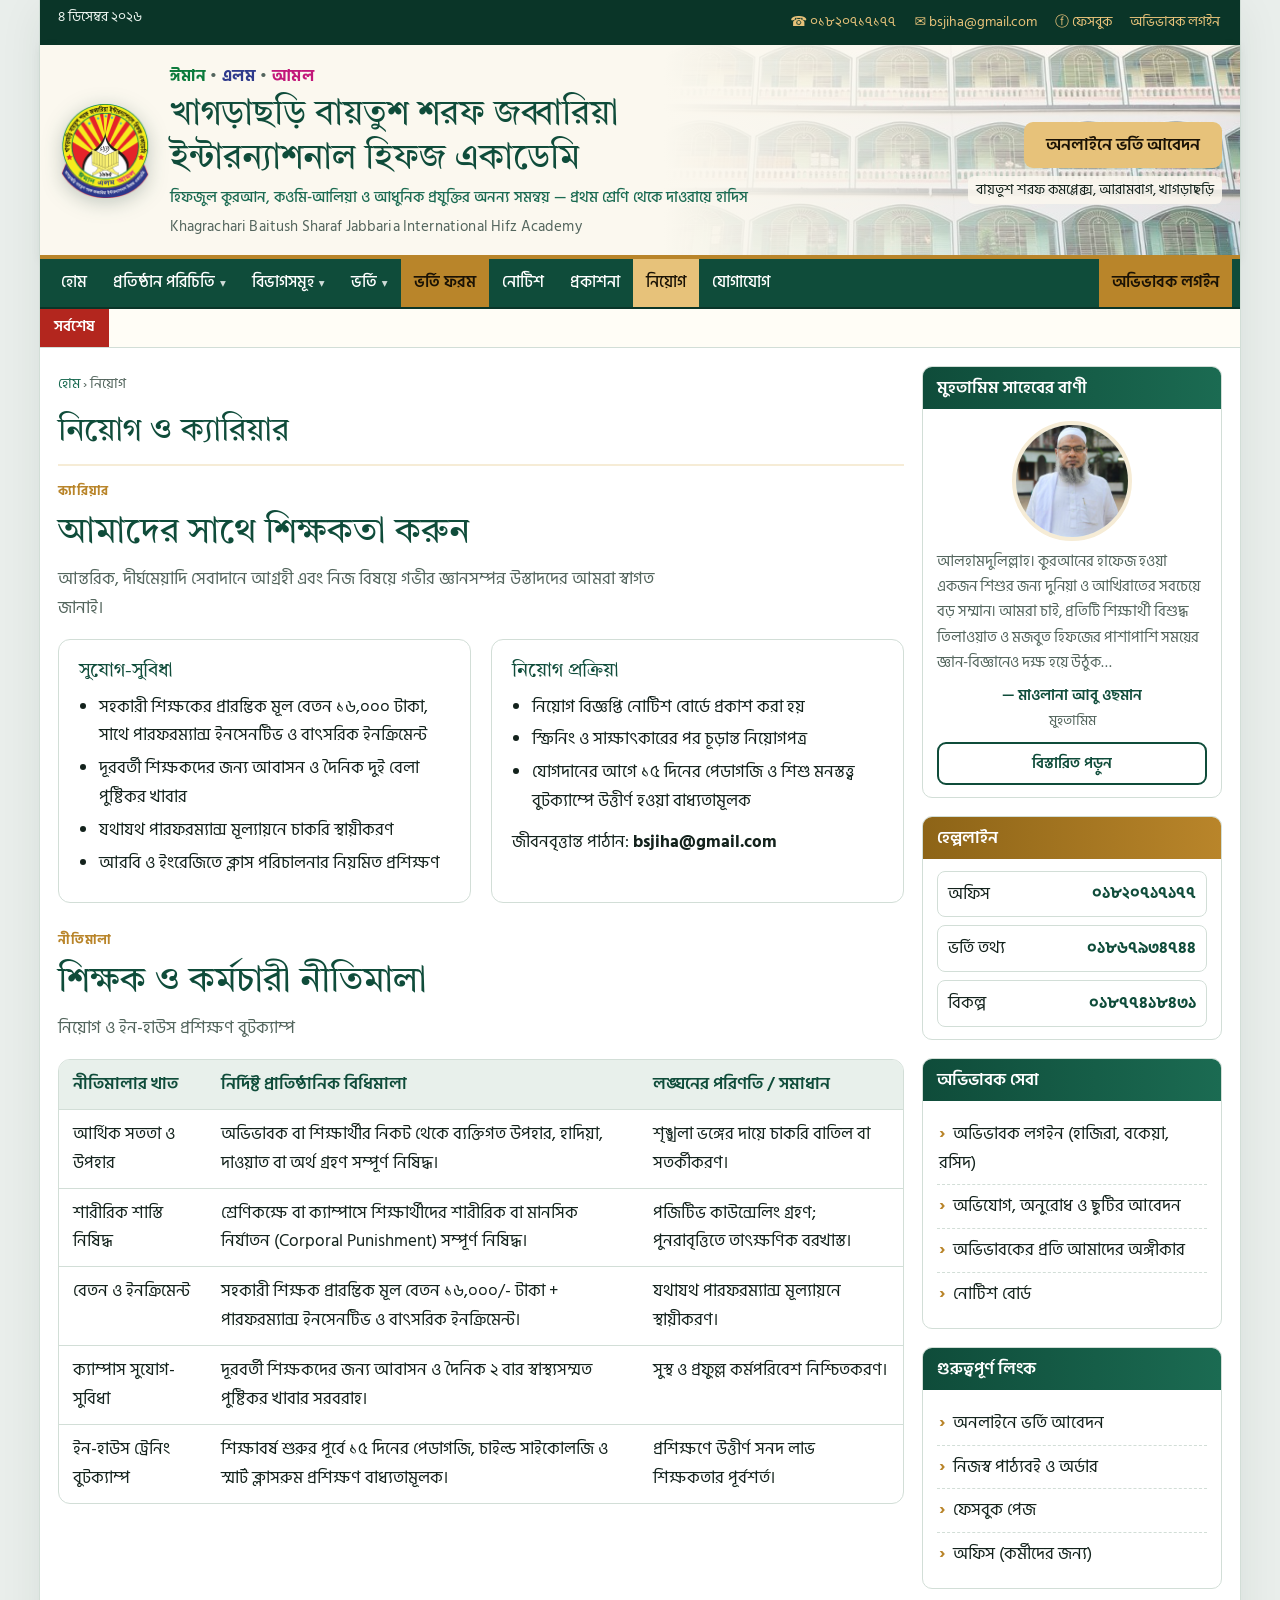
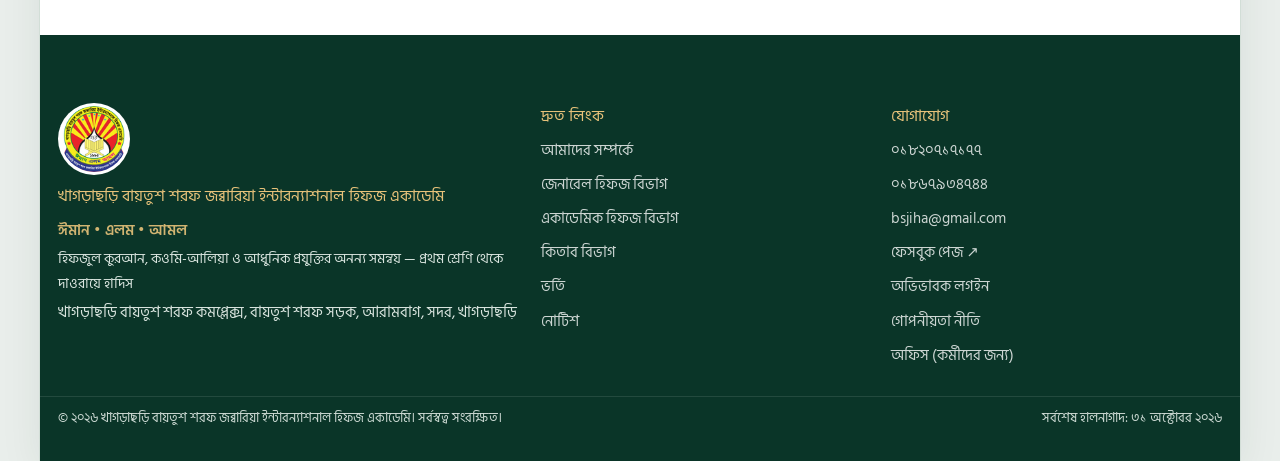
<file: career.html>
<!doctype html>
<html lang="bn">
<head>
<meta charset="utf-8">
<meta name="viewport" content="width=device-width,initial-scale=1,viewport-fit=cover">
<title>নিয়োগ ও ক্যারিয়ার — বায়তুশ শরফ হিফজ একাডেমি, খাগড়াছড়ি</title>
<meta name="description" content="বায়তুশ শরফ হিফজ একাডেমিতে শিক্ষকতা — সুযোগ-সুবিধা, নিয়োগ প্রক্রিয়া এবং শিক্ষক ও কর্মচারী নীতিমালা।">
<meta property="og:type" content="website">
<meta property="og:site_name" content="বায়তুশ শরফ হিফজ একাডেমি">
<meta property="og:locale" content="bn_BD">
<meta property="og:title" content="নিয়োগ ও ক্যারিয়ার — বায়তুশ শরফ হিফজ একাডেমি, খাগড়াছড়ি">
<meta property="og:description" content="বায়তুশ শরফ হিফজ একাডেমিতে শিক্ষকতা — সুযোগ-সুবিধা, নিয়োগ প্রক্রিয়া এবং শিক্ষক ও কর্মচারী নীতিমালা।">
<meta property="og:url" content="https://hifj-academy.github.io/career.html">
<meta property="og:image" content="https://hifj-academy.github.io/assets/img/og-cover.jpg">
<meta property="og:image:width" content="1200">
<meta property="og:image:height" content="630">
<meta name="twitter:card" content="summary_large_image">
<meta name="theme-color" content="#0f4c3a">
<link rel="canonical" href="https://hifj-academy.github.io/career.html">
<link rel="icon" href="favicon.ico" sizes="any">
<link rel="icon" type="image/png" href="assets/img/logo-192.png">
<link rel="apple-touch-icon" href="assets/img/logo-192.png">
<link rel="manifest" href="site.webmanifest">
<link rel="preconnect" href="https://fonts.googleapis.com">
<link rel="preconnect" href="https://fonts.gstatic.com" crossorigin>
<link rel="stylesheet" href="https://fonts.googleapis.com/css2?family=Tiro+Bangla&family=Hind+Siliguri:wght@400;500;600;700&family=Amiri:wght@400;700&display=swap">
<link rel="stylesheet" href="assets/css/main.css?v=6.0.0">
<link rel="stylesheet" href="assets/css/site.css?v=6.0.0">
</head>
<body>
<a class="skip" href="#content">মূল বিষয়ে যান</a>
<noscript><div class="nojs">নোটিশ, ভর্তি ফরম ও বইয়ের তালিকা দেখতে ব্রাউজারে JavaScript চালু করুন।</div></noscript>
<div class="page">
<!-- ✏️ সম্পাদনা: উপরের সরু লাইন: ফোন, ইমেইল, ফেসবুক (সব পাতায় একই — Ctrl+Shift+H দিয়ে একসাথে বদলান) -->
<div class="pstrip"><div class="in"><span id="today">&nbsp;</span><span class="r"><a href="tel:+8801820717177">☎ ০১৮২০৭১৭১৭৭</a><a class="em" href="mailto:bsjiha@gmail.com">✉ bsjiha@gmail.com</a><a href="https://www.facebook.com/profile.php?id=61592286354148" target="_blank" rel="noopener">ⓕ ফেসবুক</a><a href="student.html">অভিভাবক লগইন</a></span></div></div>
<!-- ✏️ সম্পাদনা: ব্যানার: লোগো, মূলমন্ত্র ও প্রতিষ্ঠানের নাম -->
<header class="pbanner"><div class="in">
  <a href="index.html" aria-label="প্রথম পাতা"><img class="logo" src="assets/img/logo-192.png" alt="খাগড়াছড়ি বায়তুশ শরফ জব্বারিয়া ইন্টারন্যাশনাল হিফজ একাডেমির লোগো" width="104" height="104"></a>
  <div class="names">
    <p class="motto"><span class="m1">ঈমান</span> • <span class="m2">এলম</span> • <span class="m3">আমল</span></p>
    <p class="iname">খাগড়াছড়ি বায়তুশ শরফ জব্বারিয়া ইন্টারন্যাশনাল হিফজ একাডেমি</p>
    <p class="tagl">হিফজুল কুরআন, কওমি-আলিয়া ও আধুনিক প্রযুক্তির অনন্য সমন্বয় — প্রথম শ্রেণি থেকে দাওরায়ে হাদিস</p>
    <p class="en">Khagrachari Baitush Sharaf Jabbaria International Hifz Academy</p>
  </div>
  <div class="cta"><a class="btn gold" href="admission.html#apply">অনলাইনে ভর্তি আবেদন</a><small>বায়তুশ শরফ কমপ্লেক্স, আরামবাগ, খাগড়াছড়ি</small></div>
</div></header>
<!-- ✏️ সম্পাদনা: মেনু (সব পাতায় একই) -->
<nav class="pnav" aria-label="প্রধান মেনু"><div class="in">
  <button class="tog" id="navTog" type="button" aria-expanded="false" aria-controls="mwrap">☰ মেনু</button>
  <div class="mwrap" id="mwrap"><ul><li><a href="index.html">হোম</a></li><li class="dd"><button type="button" aria-expanded="false">প্রতিষ্ঠান পরিচিতি</button><div class="sub"><a href="about.html">আমাদের সম্পর্কে</a><a href="about.html#message">মুহতামিম সাহেবের বাণী</a><a href="about.html#vision">ভিশন ও মিশন</a><a href="about.html#structure">বিভাগীয় কাঠামো</a><a href="about.html#campus">সুযোগ-সুবিধা</a><a href="about.html#strategy">কৌশলগত পরিকল্পনা</a></div></li><li class="dd"><button type="button" aria-expanded="false">বিভাগসমূহ</button><div class="sub"><a href="general-hifz.html">জেনারেল হিফজ বিভাগ</a><a href="academic-hifz.html">একাডেমিক হিফজ বিভাগ</a><a href="kitab.html">কিতাব বিভাগ</a></div></li><li class="dd"><button type="button" aria-expanded="false">ভর্তি</button><div class="sub"><a href="admission.html#apply">অনলাইনে আবেদন</a><a href="admission.html#admission">ভর্তি প্রক্রিয়া</a><a href="admission.html#entry">যোগ্যতা ও বয়স</a><a href="admission.html#fees">ফি ও বেতন</a><a href="admission.html#faq">প্রশ্নোত্তর</a></div></li><li><a href="admission.html#apply">ভর্তি ফরম</a></li><li><a href="notices.html">নোটিশ</a></li><li><a href="books.html">প্রকাশনা</a></li><li><a href="career.html" class="on" aria-current="page">নিয়োগ</a></li><li><a href="contact.html">যোগাযোগ</a></li></ul><ul class="login"><li><a href="student.html">অভিভাবক লগইন</a></li></ul></div>
</div></nav>
<div class="ticker" role="region" aria-label="সর্বশেষ নোটিশ"><b>সর্বশেষ</b><div class="tw"><div class="track" id="tickerTrack"><a href="notices.html">নোটিশ বোর্ড</a></div></div></div>
<main class="pmain" id="content"><div class="cols"><div class="content"><p class="crumb"><a href="index.html">হোম</a> › নিয়োগ</p><h1 class="ptitle">নিয়োগ ও ক্যারিয়ার</h1><!-- ✏️ সম্পাদনা: নিয়োগ ও ক্যারিয়ার -->
<section class="sec" id="career">
  <div class="wrap">
    <div class="sec-head"><span class="eyebrow">ক্যারিয়ার</span><h2>আমাদের সাথে শিক্ষকতা করুন</h2><p>আন্তরিক, দীর্ঘমেয়াদি সেবাদানে আগ্রহী এবং নিজ বিষয়ে গভীর জ্ঞানসম্পন্ন উস্তাদদের আমরা স্বাগত জানাই।</p></div>
    <div class="career">
      <div class="card"><h3 style="color:var(--brand)">সুযোগ-সুবিধা</h3><ul>
        <li>সহকারী শিক্ষকের প্রারম্ভিক মূল বেতন ১৬,০০০ টাকা, সাথে পারফরম্যান্স ইনসেনটিভ ও বাৎসরিক ইনক্রিমেন্ট</li>
        <li>দূরবর্তী শিক্ষকদের জন্য আবাসন ও দৈনিক দুই বেলা পুষ্টিকর খাবার</li>
        <li>যথাযথ পারফরম্যান্স মূল্যায়নে চাকরি স্থায়ীকরণ</li>
        <li>আরবি ও ইংরেজিতে ক্লাস পরিচালনার নিয়মিত প্রশিক্ষণ</li></ul></div>
      <div class="card"><h3 style="color:var(--brand)">নিয়োগ প্রক্রিয়া</h3><ul>
        <li>নিয়োগ বিজ্ঞপ্তি নোটিশ বোর্ডে প্রকাশ করা হয়</li>
        <li>স্ক্রিনিং ও সাক্ষাৎকারের পর চূড়ান্ত নিয়োগপত্র</li>
        <li>যোগদানের আগে ১৫ দিনের পেডাগজি ও শিশু মনস্তত্ত্ব বুটক্যাম্পে উত্তীর্ণ হওয়া বাধ্যতামূলক</li></ul>
        <p style="margin-top:12px">জীবনবৃত্তান্ত পাঠান: <b>bsjiha@gmail.com</b></p></div>
    </div>
  </div>
</section><!-- ✏️ সম্পাদনা: শিক্ষক ও কর্মচারী নীতিমালা -->
<section class="sec" id="policy"><div class="wrap"><div class="sec-head"><span class="eyebrow">নীতিমালা</span><h2>শিক্ষক ও কর্মচারী নীতিমালা</h2><p>নিয়োগ ও ইন-হাউস প্রশিক্ষণ বুটক্যাম্প</p></div><div class="tw fit"><table>
<tr><th>নীতিমালার খাত</th><th>নির্দিষ্ট প্রাতিষ্ঠানিক বিধিমালা</th><th>লঙ্ঘনের পরিণতি / সমাধান</th></tr>
<tr><td>আর্থিক সততা ও উপহার</td><td>অভিভাবক বা শিক্ষার্থীর নিকট থেকে ব্যক্তিগত উপহার, হাদিয়া, দাওয়াত বা অর্থ গ্রহণ সম্পূর্ণ নিষিদ্ধ।</td><td>শৃঙ্খলা ভঙ্গের দায়ে চাকরি বাতিল বা সতর্কীকরণ।</td></tr>
<tr><td>শারীরিক শাস্তি নিষিদ্ধ</td><td>শ্রেণিকক্ষে বা ক্যাম্পাসে শিক্ষার্থীদের শারীরিক বা মানসিক নির্যাতন (Corporal Punishment) সম্পূর্ণ নিষিদ্ধ।</td><td>পজিটিভ কাউন্সেলিং গ্রহণ; পুনরাবৃত্তিতে তাৎক্ষণিক বরখাস্ত।</td></tr>
<tr><td>বেতন ও ইনক্রিমেন্ট</td><td>সহকারী শিক্ষক প্রারম্ভিক মূল বেতন ১৬,০০০/- টাকা + পারফরম্যান্স ইনসেনটিভ ও বাৎসরিক ইনক্রিমেন্ট।</td><td>যথাযথ পারফরম্যান্স মূল্যায়নে স্থায়ীকরণ।</td></tr>
<tr><td>ক্যাম্পাস সুযোগ-সুবিধা</td><td>দূরবর্তী শিক্ষকদের জন্য আবাসন ও দৈনিক ২ বার স্বাস্থ্যসম্মত পুষ্টিকর খাবার সরবরাহ।</td><td>সুস্থ ও প্রফুল্ল কর্মপরিবেশ নিশ্চিতকরণ।</td></tr>
<tr><td>ইন-হাউস ট্রেনিং বুটক্যাম্প</td><td>শিক্ষাবর্ষ শুরুর পূর্বে ১৫ দিনের পেডাগজি, চাইল্ড সাইকোলজি ও স্মার্ট ক্লাসরুম প্রশিক্ষণ বাধ্যতামূলক।</td><td>প্রশিক্ষণে উত্তীর্ণ সনদ লাভ শিক্ষকতার পূর্বশর্ত।</td></tr>
</table></div></div></section></div><!-- ✏️ সম্পাদনা: ডান পাশের সাইডবার: বাণী, হেল্পলাইন, লিংক (সব পাতায় একই) -->
<aside class="side">
  <div class="box"><div class="bh"><h3>মুহতামিম সাহেবের বাণী</h3></div><div class="bb msgbox">
    <img class="av" src="assets/img/muhtamim.jpg" alt="মাওলানা আবু ওছমান, মুহতামিম" width="120" height="120" loading="lazy">
    <p>আলহামদুলিল্লাহ। কুরআনের হাফেজ হওয়া একজন শিশুর জন্য দুনিয়া ও আখিরাতের সবচেয়ে বড় সম্মান। আমরা চাই, প্রতিটি শিক্ষার্থী বিশুদ্ধ তিলাওয়াত ও মজবুত হিফজের পাশাপাশি সময়ের জ্ঞান-বিজ্ঞানেও দক্ষ হয়ে উঠুক…</p>
    <div class="who">— মাওলানা আবু ওছমান<br><span style="font-weight:400;color:var(--muted);font-size:.88rem">মুহতামিম</span></div>
    <a class="btn line" style="text-align:center" href="about.html#message">বিস্তারিত পড়ুন</a>
  </div></div>
  <div class="box gold"><div class="bh"><h3>হেল্পলাইন</h3></div><div class="bb hot">
    <a href="tel:+8801820717177"><span>অফিস</span><b>০১৮২০৭১৭১৭৭</b></a>
    <a href="tel:+8801867934744"><span>ভর্তি তথ্য</span><b>০১৮৬৭৯৩৪৭৪৪</b></a>
    <a href="tel:+8801877418431"><span>বিকল্প</span><b>০১৮৭৭৪১৮৪৩১</b></a>
    <a class="wa" data-wa hidden href="#"><span>হোয়াটসঅ্যাপে বার্তা</span><b>→</b></a>
  </div></div>
  <div class="box"><div class="bh"><h3>অভিভাবক সেবা</h3></div><div class="bb"><ul class="lk">
    <li><a href="student.html">অভিভাবক লগইন (হাজিরা, বকেয়া, রসিদ)</a></li>
    <li><a data-req href="contact.html">অভিযোগ, অনুরোধ ও ছুটির আবেদন</a></li>
    <li><a href="about.html#promise">অভিভাবকের প্রতি আমাদের অঙ্গীকার</a></li>
    <li><a href="notices.html">নোটিশ বোর্ড</a></li>
  </ul></div></div>
  <div class="box"><div class="bh"><h3>গুরুত্বপূর্ণ লিংক</h3></div><div class="bb"><ul class="lk">
    <li><a href="admission.html#apply">অনলাইনে ভর্তি আবেদন</a></li>
    <li><a href="books.html">নিজস্ব পাঠ্যবই ও অর্ডার</a></li>
    <li><a href="https://www.facebook.com/profile.php?id=61592286354148" target="_blank" rel="noopener">ফেসবুক পেজ</a></li>
    <li><a href="office/" rel="nofollow">অফিস (কর্মীদের জন্য)</a></li>
  </ul></div></div>
</aside></div></main><!-- ✏️ সম্পাদনা: ফুটার: ঠিকানা, লিংক ও কপিরাইট (সব পাতায় একই) -->
<footer class="pfoot">
  <div class="in">
    <div><img class="flogo" src="assets/img/logo-96.png" alt="" width="72" height="72" loading="lazy"><h4>খাগড়াছড়ি বায়তুশ শরফ জব্বারিয়া ইন্টারন্যাশনাল হিফজ একাডেমি</h4><p class="fmotto">ঈমান • এলম • আমল</p><p class="ftag">হিফজুল কুরআন, কওমি-আলিয়া ও আধুনিক প্রযুক্তির অনন্য সমন্বয় — প্রথম শ্রেণি থেকে দাওরায়ে হাদিস</p><p>খাগড়াছড়ি বায়তুশ শরফ কমপ্লেক্স, বায়তুশ শরফ সড়ক, আরামবাগ, সদর, খাগড়াছড়ি</p></div>
    <div><h4>দ্রুত লিংক</h4><ul><li><a href="about.html">আমাদের সম্পর্কে</a></li><li><a href="general-hifz.html">জেনারেল হিফজ বিভাগ</a></li><li><a href="academic-hifz.html">একাডেমিক হিফজ বিভাগ</a></li><li><a href="kitab.html">কিতাব বিভাগ</a></li><li><a href="admission.html">ভর্তি</a></li><li><a href="notices.html">নোটিশ</a></li></ul></div>
    <div><h4>যোগাযোগ</h4><ul><li><a href="tel:+8801820717177">০১৮২০৭১৭১৭৭</a></li><li><a href="tel:+8801867934744">০১৮৬৭৯৩৪৭৪৪</a></li><li><a href="mailto:bsjiha@gmail.com">bsjiha@gmail.com</a></li><li><a href="https://www.facebook.com/profile.php?id=61592286354148" target="_blank" rel="noopener">ফেসবুক পেজ ↗</a></li><li><a href="student.html">অভিভাবক লগইন</a></li><li><a href="privacy.html">গোপনীয়তা নীতি</a></li><li><a href="office/" rel="nofollow">অফিস (কর্মীদের জন্য)</a></li></ul></div>
  </div>
  <div class="bot"><span>© ২০২৬ খাগড়াছড়ি বায়তুশ শরফ জব্বারিয়া ইন্টারন্যাশনাল হিফজ একাডেমি। সর্বস্বত্ব সংরক্ষিত।</span><span>সর্বশেষ হালনাগাদ: ৩১ অক্টোবর ২০২৬</span></div>
</footer>
</div>
<button class="totop" id="totop" type="button" aria-label="উপরে যান" hidden>↑</button>
<script src="config.js" defer></script>
<script src="assets/js/site.js?v=6.0.0" defer></script>
</body>
</html>
</file>
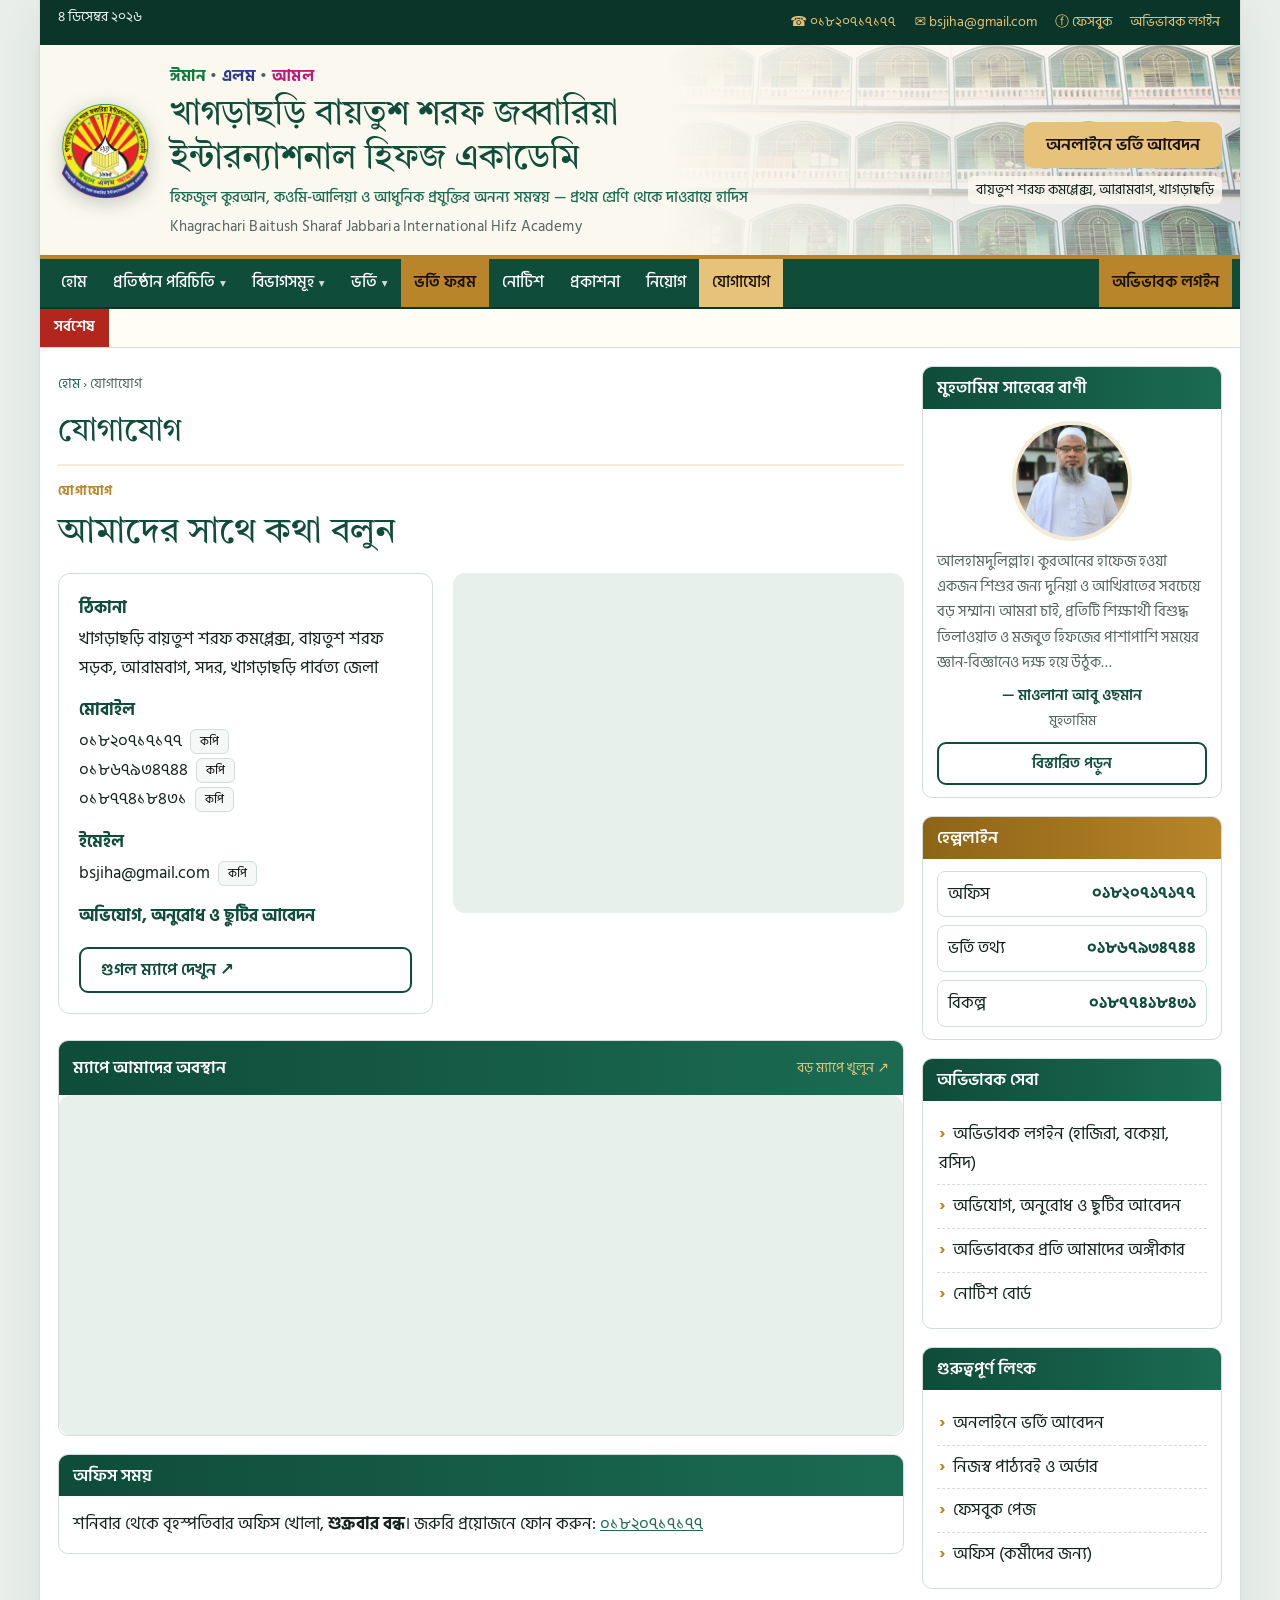
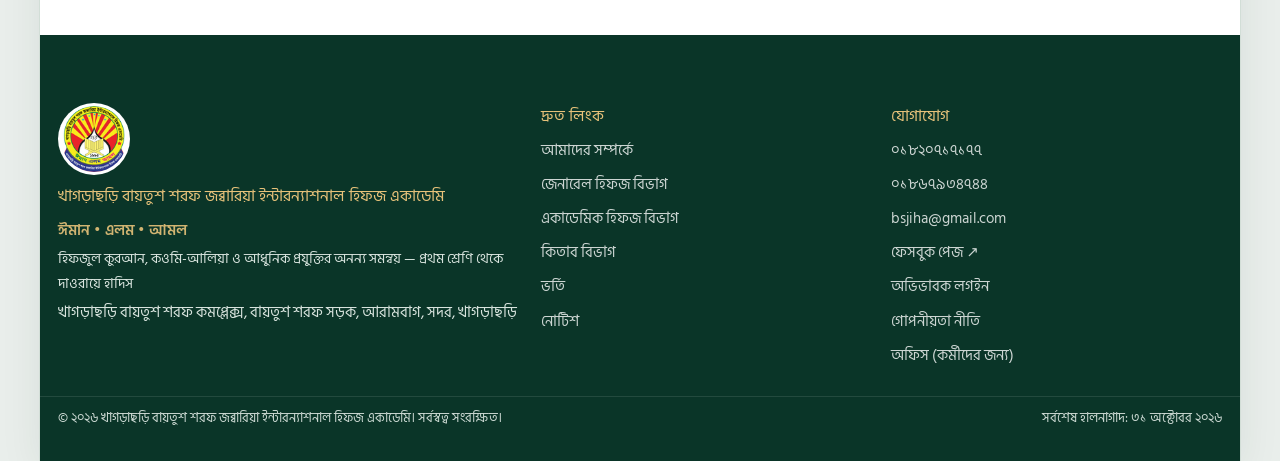
<file: contact.html>
<!doctype html>
<html lang="bn">
<head>
<meta charset="utf-8">
<meta name="viewport" content="width=device-width,initial-scale=1,viewport-fit=cover">
<title>যোগাযোগ — বায়তুশ শরফ হিফজ একাডেমি, খাগড়াছড়ি</title>
<meta name="description" content="বায়তুশ শরফ হিফজ একাডেমি, খাগড়াছড়ি — ঠিকানা, ফোন, ইমেইল, ফেসবুক ও অভিযোগ-অনুরোধ ফরম।">
<meta property="og:type" content="website">
<meta property="og:site_name" content="বায়তুশ শরফ হিফজ একাডেমি">
<meta property="og:locale" content="bn_BD">
<meta property="og:title" content="যোগাযোগ — বায়তুশ শরফ হিফজ একাডেমি, খাগড়াছড়ি">
<meta property="og:description" content="বায়তুশ শরফ হিফজ একাডেমি, খাগড়াছড়ি — ঠিকানা, ফোন, ইমেইল, ফেসবুক ও অভিযোগ-অনুরোধ ফরম।">
<meta property="og:url" content="https://hifj-academy.github.io/contact.html">
<meta property="og:image" content="https://hifj-academy.github.io/assets/img/og-cover.jpg">
<meta property="og:image:width" content="1200">
<meta property="og:image:height" content="630">
<meta name="twitter:card" content="summary_large_image">
<meta name="theme-color" content="#0f4c3a">
<link rel="canonical" href="https://hifj-academy.github.io/contact.html">
<link rel="icon" href="favicon.ico" sizes="any">
<link rel="icon" type="image/png" href="assets/img/logo-192.png">
<link rel="apple-touch-icon" href="assets/img/logo-192.png">
<link rel="manifest" href="site.webmanifest">
<link rel="preconnect" href="https://fonts.googleapis.com">
<link rel="preconnect" href="https://fonts.gstatic.com" crossorigin>
<link rel="stylesheet" href="https://fonts.googleapis.com/css2?family=Tiro+Bangla&family=Hind+Siliguri:wght@400;500;600;700&family=Amiri:wght@400;700&display=swap">
<link rel="stylesheet" href="assets/css/main.css?v=6.0.0">
<link rel="stylesheet" href="assets/css/site.css?v=6.0.0">
</head>
<body>
<a class="skip" href="#content">মূল বিষয়ে যান</a>
<noscript><div class="nojs">নোটিশ, ভর্তি ফরম ও বইয়ের তালিকা দেখতে ব্রাউজারে JavaScript চালু করুন।</div></noscript>
<div class="page">
<!-- ✏️ সম্পাদনা: উপরের সরু লাইন: ফোন, ইমেইল, ফেসবুক (সব পাতায় একই — Ctrl+Shift+H দিয়ে একসাথে বদলান) -->
<div class="pstrip"><div class="in"><span id="today">&nbsp;</span><span class="r"><a href="tel:+8801820717177">☎ ০১৮২০৭১৭১৭৭</a><a class="em" href="mailto:bsjiha@gmail.com">✉ bsjiha@gmail.com</a><a href="https://www.facebook.com/profile.php?id=61592286354148" target="_blank" rel="noopener">ⓕ ফেসবুক</a><a href="student.html">অভিভাবক লগইন</a></span></div></div>
<!-- ✏️ সম্পাদনা: ব্যানার: লোগো, মূলমন্ত্র ও প্রতিষ্ঠানের নাম -->
<header class="pbanner"><div class="in">
  <a href="index.html" aria-label="প্রথম পাতা"><img class="logo" src="assets/img/logo-192.png" alt="খাগড়াছড়ি বায়তুশ শরফ জব্বারিয়া ইন্টারন্যাশনাল হিফজ একাডেমির লোগো" width="104" height="104"></a>
  <div class="names">
    <p class="motto"><span class="m1">ঈমান</span> • <span class="m2">এলম</span> • <span class="m3">আমল</span></p>
    <p class="iname">খাগড়াছড়ি বায়তুশ শরফ জব্বারিয়া ইন্টারন্যাশনাল হিফজ একাডেমি</p>
    <p class="tagl">হিফজুল কুরআন, কওমি-আলিয়া ও আধুনিক প্রযুক্তির অনন্য সমন্বয় — প্রথম শ্রেণি থেকে দাওরায়ে হাদিস</p>
    <p class="en">Khagrachari Baitush Sharaf Jabbaria International Hifz Academy</p>
  </div>
  <div class="cta"><a class="btn gold" href="admission.html#apply">অনলাইনে ভর্তি আবেদন</a><small>বায়তুশ শরফ কমপ্লেক্স, আরামবাগ, খাগড়াছড়ি</small></div>
</div></header>
<!-- ✏️ সম্পাদনা: মেনু (সব পাতায় একই) -->
<nav class="pnav" aria-label="প্রধান মেনু"><div class="in">
  <button class="tog" id="navTog" type="button" aria-expanded="false" aria-controls="mwrap">☰ মেনু</button>
  <div class="mwrap" id="mwrap"><ul><li><a href="index.html">হোম</a></li><li class="dd"><button type="button" aria-expanded="false">প্রতিষ্ঠান পরিচিতি</button><div class="sub"><a href="about.html">আমাদের সম্পর্কে</a><a href="about.html#message">মুহতামিম সাহেবের বাণী</a><a href="about.html#vision">ভিশন ও মিশন</a><a href="about.html#structure">বিভাগীয় কাঠামো</a><a href="about.html#campus">সুযোগ-সুবিধা</a><a href="about.html#strategy">কৌশলগত পরিকল্পনা</a></div></li><li class="dd"><button type="button" aria-expanded="false">বিভাগসমূহ</button><div class="sub"><a href="general-hifz.html">জেনারেল হিফজ বিভাগ</a><a href="academic-hifz.html">একাডেমিক হিফজ বিভাগ</a><a href="kitab.html">কিতাব বিভাগ</a></div></li><li class="dd"><button type="button" aria-expanded="false">ভর্তি</button><div class="sub"><a href="admission.html#apply">অনলাইনে আবেদন</a><a href="admission.html#admission">ভর্তি প্রক্রিয়া</a><a href="admission.html#entry">যোগ্যতা ও বয়স</a><a href="admission.html#fees">ফি ও বেতন</a><a href="admission.html#faq">প্রশ্নোত্তর</a></div></li><li><a href="admission.html#apply">ভর্তি ফরম</a></li><li><a href="notices.html">নোটিশ</a></li><li><a href="books.html">প্রকাশনা</a></li><li><a href="career.html">নিয়োগ</a></li><li><a href="contact.html" class="on" aria-current="page">যোগাযোগ</a></li></ul><ul class="login"><li><a href="student.html">অভিভাবক লগইন</a></li></ul></div>
</div></nav>
<div class="ticker" role="region" aria-label="সর্বশেষ নোটিশ"><b>সর্বশেষ</b><div class="tw"><div class="track" id="tickerTrack"><a href="notices.html">নোটিশ বোর্ড</a></div></div></div>
<main class="pmain" id="content"><div class="cols"><div class="content"><p class="crumb"><a href="index.html">হোম</a> › যোগাযোগ</p><h1 class="ptitle">যোগাযোগ</h1><!-- ✏️ সম্পাদনা: যোগাযোগের ঠিকানা ও নম্বর -->
<section class="sec" id="contact">
  <div class="wrap">
    <div class="sec-head"><span class="eyebrow">যোগাযোগ</span><h2>আমাদের সাথে কথা বলুন</h2></div>
    <div class="contact">
      <div class="card cinfo">
        <div><b>ঠিকানা</b>খাগড়াছড়ি বায়তুশ শরফ কমপ্লেক্স, বায়তুশ শরফ সড়ক, আরামবাগ, সদর, খাগড়াছড়ি পার্বত্য জেলা</div>
        <div><b>মোবাইল</b>
          <div class="copyline"><span id="p1">০১৮২০৭১৭১৭৭</span><button type="button" data-copy="p1">কপি</button></div>
          <div class="copyline"><span id="p2">০১৮৬৭৯৩৪৭৪৪</span><button type="button" data-copy="p2">কপি</button></div>
          <div class="copyline"><span id="p3">০১৮৭৭৪১৮৪৩১</span><button type="button" data-copy="p3">কপি</button></div></div>
        <div><b>ইমেইল</b><div class="copyline"><span id="em">bsjiha@gmail.com</span><button type="button" data-copy="em">কপি</button></div></div>
        <div id="reqBox"><b>অভিযোগ, অনুরোধ ও ছুটির আবেদন</b><a data-req hidden href="#">অনলাইন ফরম পূরণ করুন →</a></div>
        <a class="btn line" target="_blank" rel="noopener" href="https://www.google.com/maps/search/?api=1&query=Baitush+Sharaf+Complex+Arambag+Khagrachari">গুগল ম্যাপে দেখুন ↗</a>
      </div>
      <div class="map"><iframe title="মানচিত্র" loading="lazy" referrerpolicy="no-referrer-when-downgrade" src="https://maps.google.com/maps?q=Baitush%20Sharaf%20Complex%2C%20Arambag%2C%20Khagrachari&z=15&output=embed"></iframe></div>
    </div>
  </div>
</section><!-- ✏️ সম্পাদনা: গুগল ম্যাপ -->
<div class="box"><div class="bh"><h2>ম্যাপে আমাদের অবস্থান</h2><a href="https://www.google.com/maps/search/?api=1&query=Baitush+Sharaf+Complex+Arambag+Khagrachari" target="_blank" rel="noopener">বড় ম্যাপে খুলুন ↗</a></div>
<iframe class="map" title="বায়তুশ শরফ কমপ্লেক্স, আরামবাগ, খাগড়াছড়ি — গুগল ম্যাপ" src="https://www.google.com/maps?q=Baitush+Sharaf+Complex,+Arambag,+Khagrachari&output=embed" loading="lazy" referrerpolicy="no-referrer-when-downgrade"></iframe></div>
<div class="box"><div class="bh"><h2>অফিস সময়</h2></div><div class="bb"><p style="margin:0">শনিবার থেকে বৃহস্পতিবার অফিস খোলা, <b>শুক্রবার বন্ধ</b>। জরুরি প্রয়োজনে ফোন করুন: <a href="tel:+8801820717177">০১৮২০৭১৭১৭৭</a></p></div></div></div><!-- ✏️ সম্পাদনা: ডান পাশের সাইডবার: বাণী, হেল্পলাইন, লিংক (সব পাতায় একই) -->
<aside class="side">
  <div class="box"><div class="bh"><h3>মুহতামিম সাহেবের বাণী</h3></div><div class="bb msgbox">
    <img class="av" src="assets/img/muhtamim.jpg" alt="মাওলানা আবু ওছমান, মুহতামিম" width="120" height="120" loading="lazy">
    <p>আলহামদুলিল্লাহ। কুরআনের হাফেজ হওয়া একজন শিশুর জন্য দুনিয়া ও আখিরাতের সবচেয়ে বড় সম্মান। আমরা চাই, প্রতিটি শিক্ষার্থী বিশুদ্ধ তিলাওয়াত ও মজবুত হিফজের পাশাপাশি সময়ের জ্ঞান-বিজ্ঞানেও দক্ষ হয়ে উঠুক…</p>
    <div class="who">— মাওলানা আবু ওছমান<br><span style="font-weight:400;color:var(--muted);font-size:.88rem">মুহতামিম</span></div>
    <a class="btn line" style="text-align:center" href="about.html#message">বিস্তারিত পড়ুন</a>
  </div></div>
  <div class="box gold"><div class="bh"><h3>হেল্পলাইন</h3></div><div class="bb hot">
    <a href="tel:+8801820717177"><span>অফিস</span><b>০১৮২০৭১৭১৭৭</b></a>
    <a href="tel:+8801867934744"><span>ভর্তি তথ্য</span><b>০১৮৬৭৯৩৪৭৪৪</b></a>
    <a href="tel:+8801877418431"><span>বিকল্প</span><b>০১৮৭৭৪১৮৪৩১</b></a>
    <a class="wa" data-wa hidden href="#"><span>হোয়াটসঅ্যাপে বার্তা</span><b>→</b></a>
  </div></div>
  <div class="box"><div class="bh"><h3>অভিভাবক সেবা</h3></div><div class="bb"><ul class="lk">
    <li><a href="student.html">অভিভাবক লগইন (হাজিরা, বকেয়া, রসিদ)</a></li>
    <li><a data-req href="contact.html">অভিযোগ, অনুরোধ ও ছুটির আবেদন</a></li>
    <li><a href="about.html#promise">অভিভাবকের প্রতি আমাদের অঙ্গীকার</a></li>
    <li><a href="notices.html">নোটিশ বোর্ড</a></li>
  </ul></div></div>
  <div class="box"><div class="bh"><h3>গুরুত্বপূর্ণ লিংক</h3></div><div class="bb"><ul class="lk">
    <li><a href="admission.html#apply">অনলাইনে ভর্তি আবেদন</a></li>
    <li><a href="books.html">নিজস্ব পাঠ্যবই ও অর্ডার</a></li>
    <li><a href="https://www.facebook.com/profile.php?id=61592286354148" target="_blank" rel="noopener">ফেসবুক পেজ</a></li>
    <li><a href="office/" rel="nofollow">অফিস (কর্মীদের জন্য)</a></li>
  </ul></div></div>
</aside></div></main><!-- ✏️ সম্পাদনা: ফুটার: ঠিকানা, লিংক ও কপিরাইট (সব পাতায় একই) -->
<footer class="pfoot">
  <div class="in">
    <div><img class="flogo" src="assets/img/logo-96.png" alt="" width="72" height="72" loading="lazy"><h4>খাগড়াছড়ি বায়তুশ শরফ জব্বারিয়া ইন্টারন্যাশনাল হিফজ একাডেমি</h4><p class="fmotto">ঈমান • এলম • আমল</p><p class="ftag">হিফজুল কুরআন, কওমি-আলিয়া ও আধুনিক প্রযুক্তির অনন্য সমন্বয় — প্রথম শ্রেণি থেকে দাওরায়ে হাদিস</p><p>খাগড়াছড়ি বায়তুশ শরফ কমপ্লেক্স, বায়তুশ শরফ সড়ক, আরামবাগ, সদর, খাগড়াছড়ি</p></div>
    <div><h4>দ্রুত লিংক</h4><ul><li><a href="about.html">আমাদের সম্পর্কে</a></li><li><a href="general-hifz.html">জেনারেল হিফজ বিভাগ</a></li><li><a href="academic-hifz.html">একাডেমিক হিফজ বিভাগ</a></li><li><a href="kitab.html">কিতাব বিভাগ</a></li><li><a href="admission.html">ভর্তি</a></li><li><a href="notices.html">নোটিশ</a></li></ul></div>
    <div><h4>যোগাযোগ</h4><ul><li><a href="tel:+8801820717177">০১৮২০৭১৭১৭৭</a></li><li><a href="tel:+8801867934744">০১৮৬৭৯৩৪৭৪৪</a></li><li><a href="mailto:bsjiha@gmail.com">bsjiha@gmail.com</a></li><li><a href="https://www.facebook.com/profile.php?id=61592286354148" target="_blank" rel="noopener">ফেসবুক পেজ ↗</a></li><li><a href="student.html">অভিভাবক লগইন</a></li><li><a href="privacy.html">গোপনীয়তা নীতি</a></li><li><a href="office/" rel="nofollow">অফিস (কর্মীদের জন্য)</a></li></ul></div>
  </div>
  <div class="bot"><span>© ২০২৬ খাগড়াছড়ি বায়তুশ শরফ জব্বারিয়া ইন্টারন্যাশনাল হিফজ একাডেমি। সর্বস্বত্ব সংরক্ষিত।</span><span>সর্বশেষ হালনাগাদ: ৩১ অক্টোবর ২০২৬</span></div>
</footer>
</div>
<button class="totop" id="totop" type="button" aria-label="উপরে যান" hidden>↑</button>
<script src="config.js" defer></script>
<script src="assets/js/site.js?v=6.0.0" defer></script>
</body>
</html>
</file>
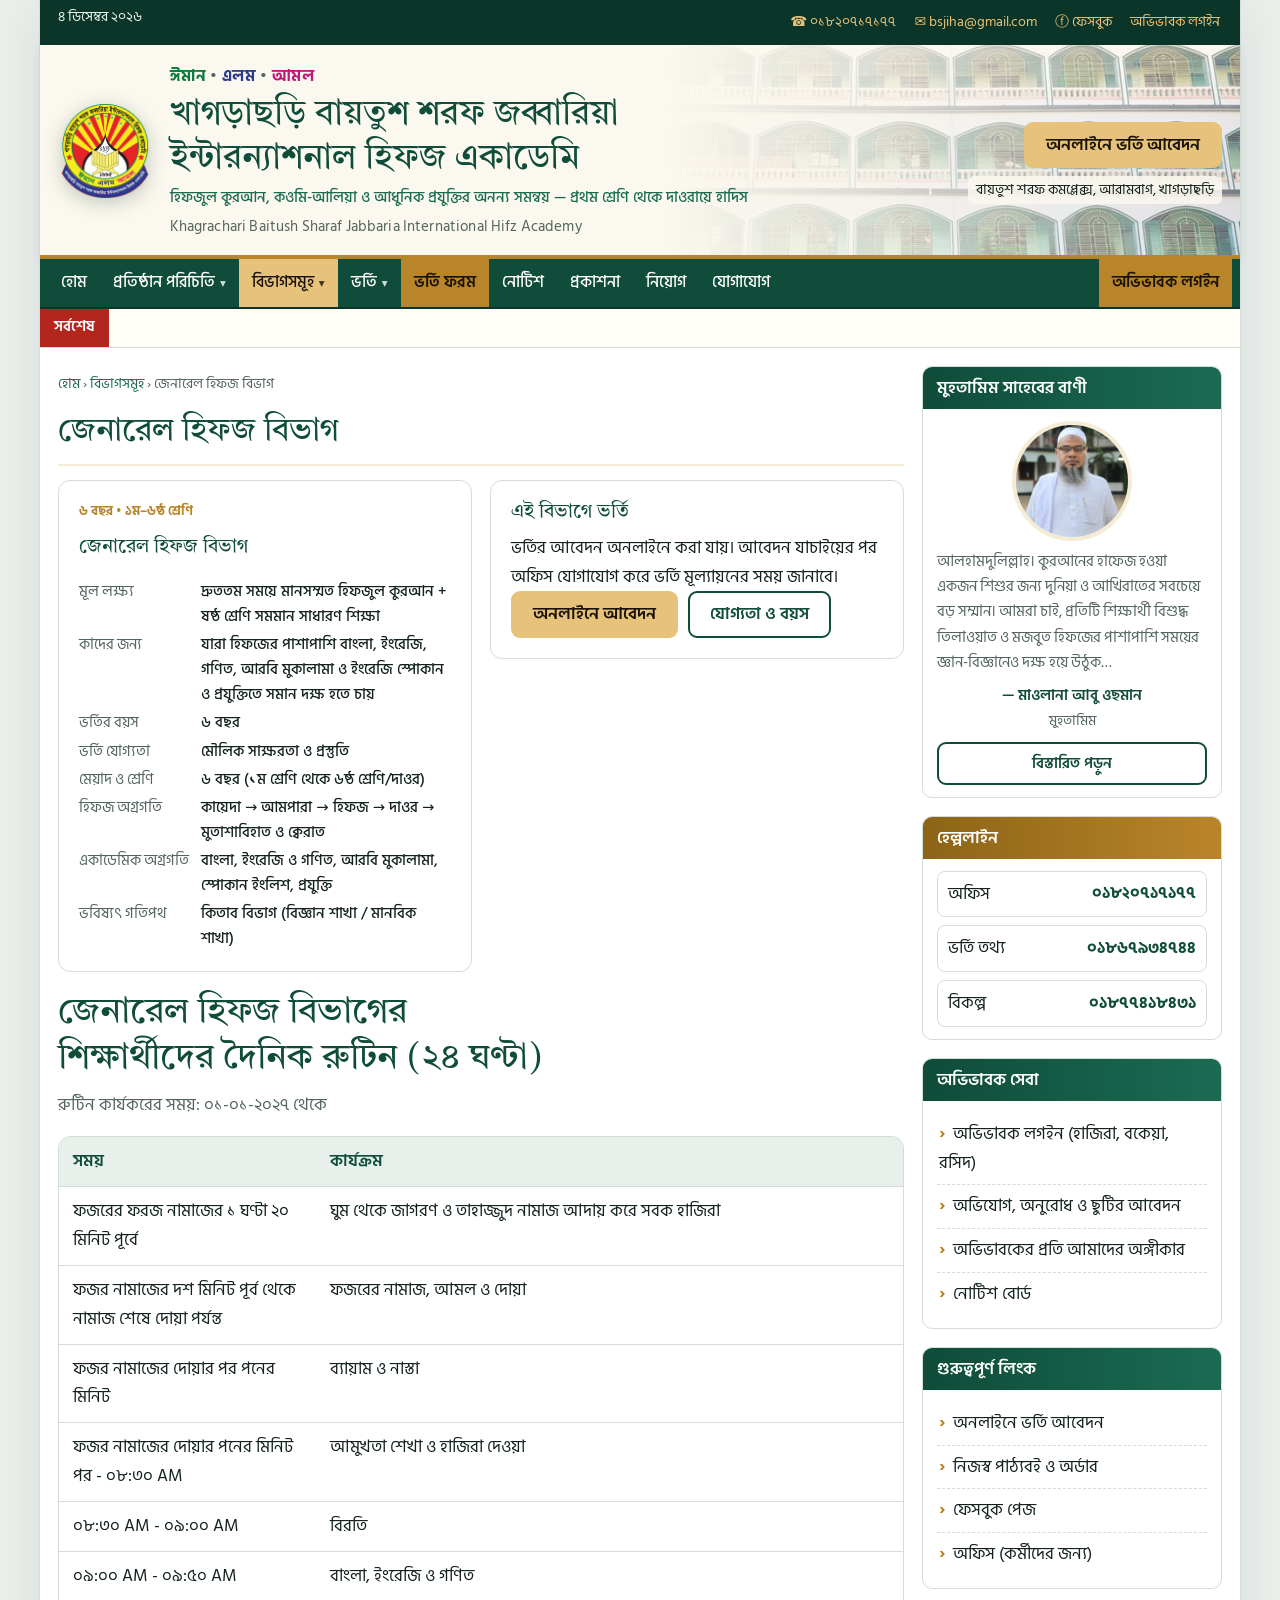
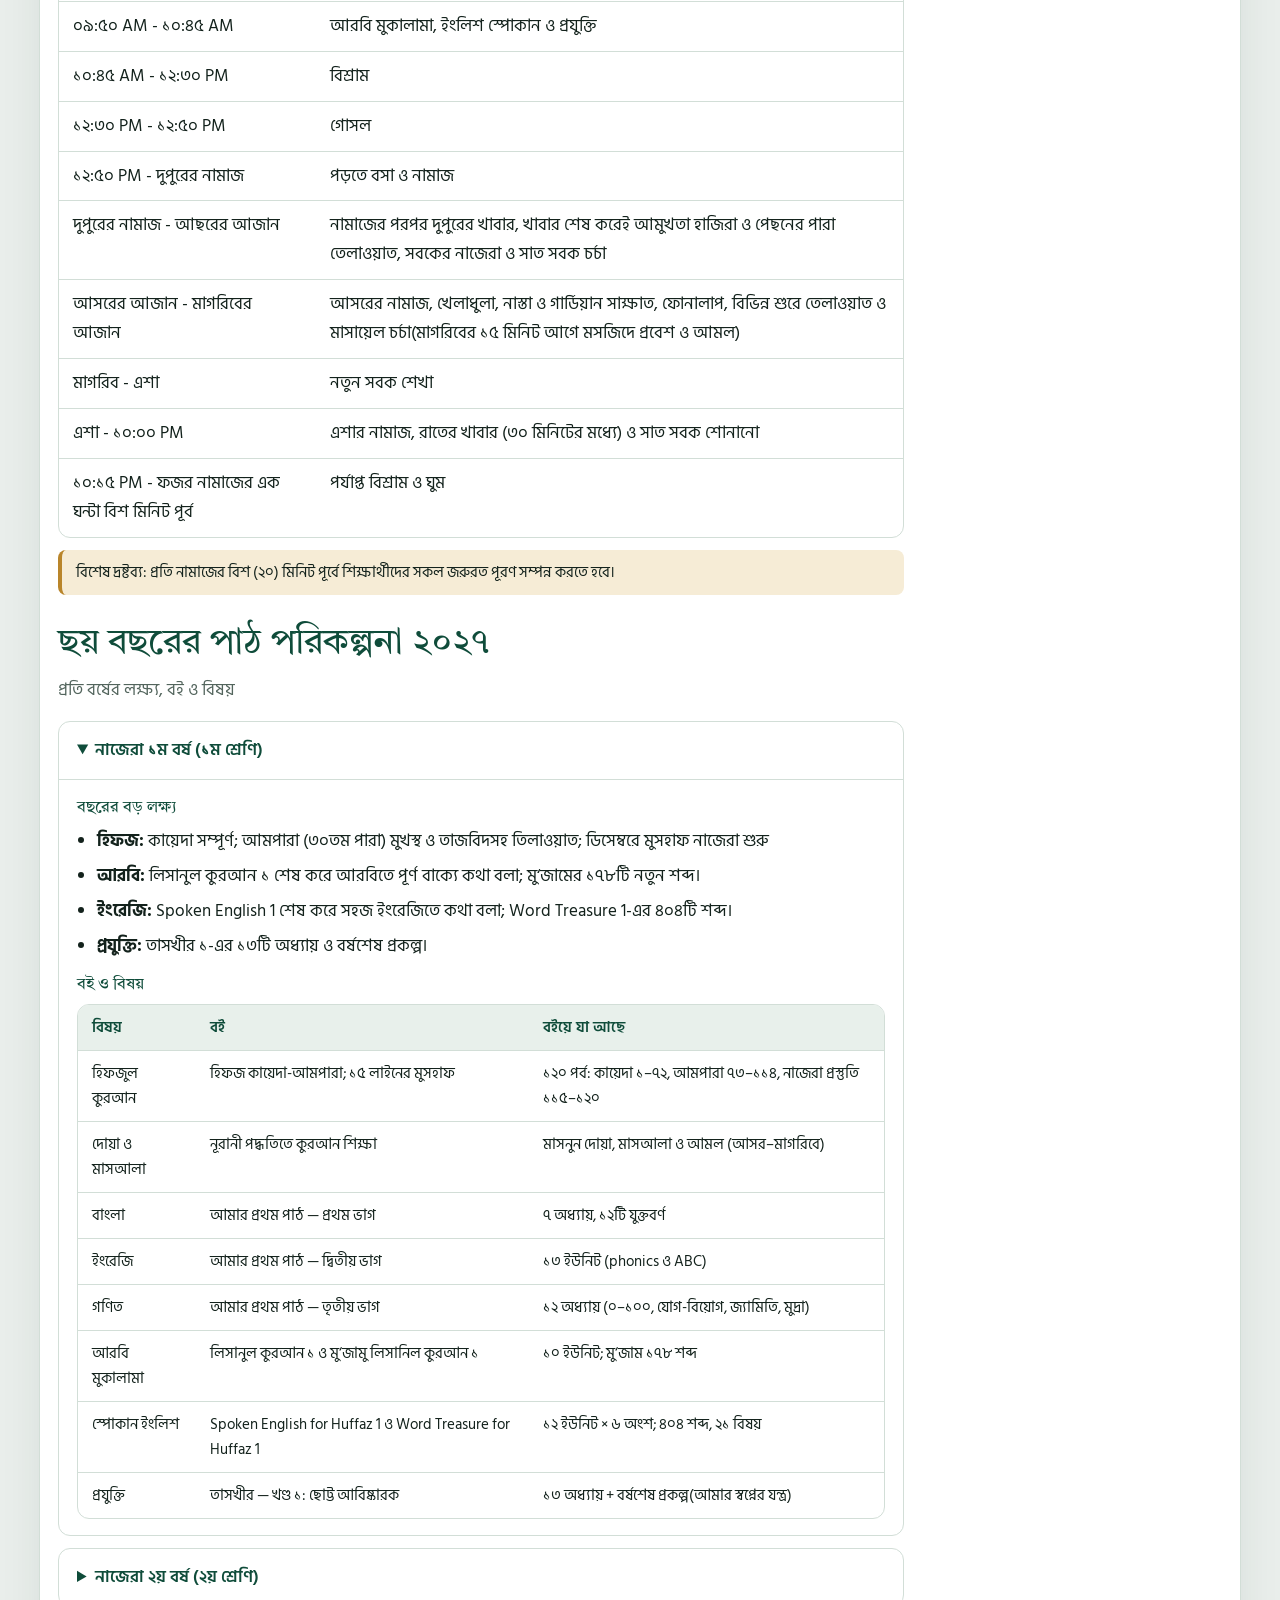
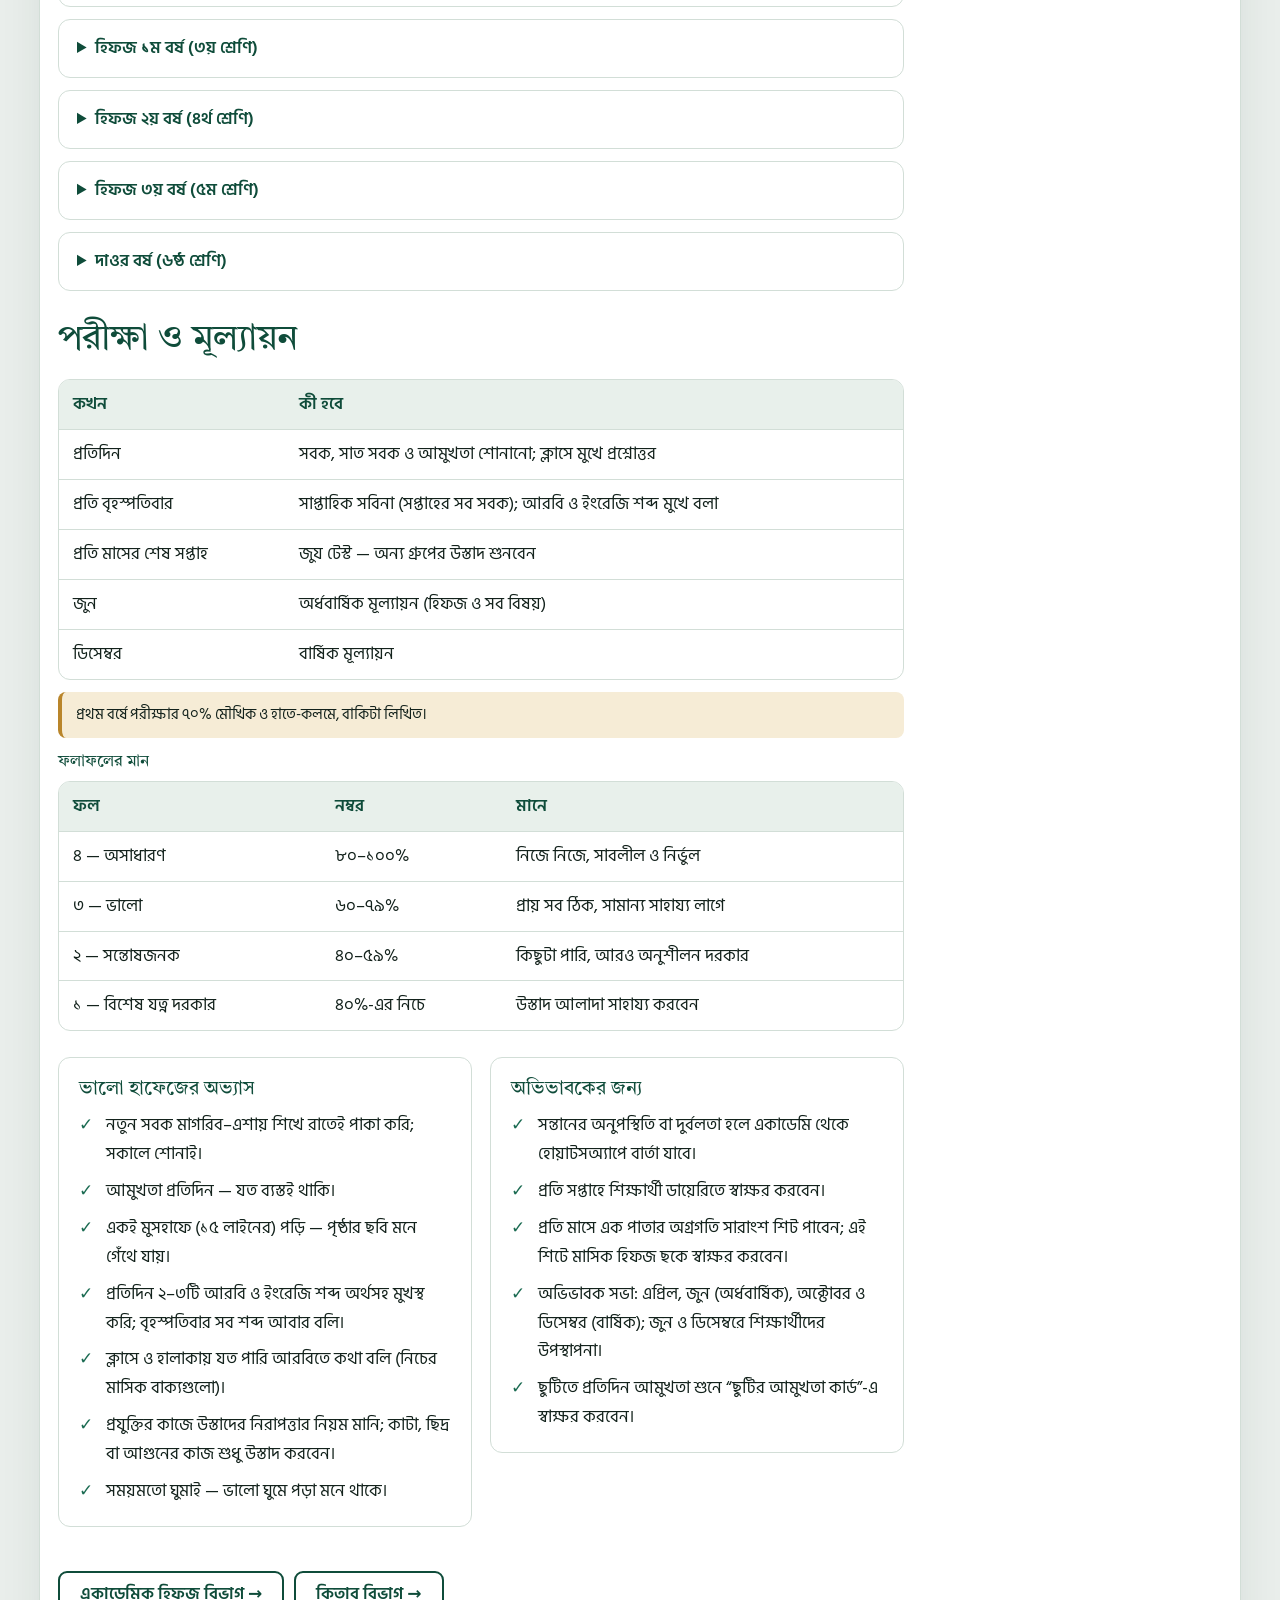
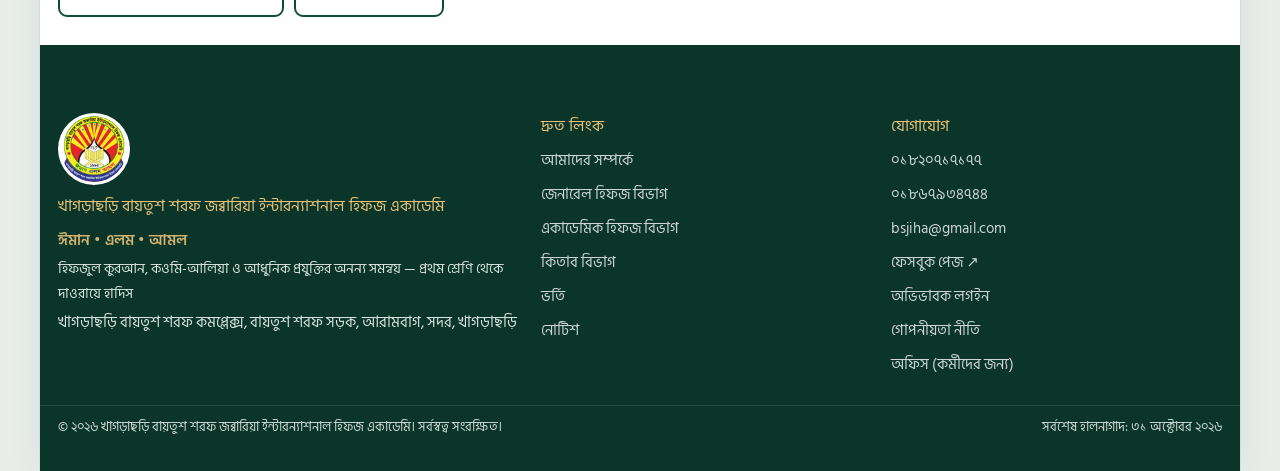
<file: general-hifz.html>
<!doctype html>
<html lang="bn">
<head>
<meta charset="utf-8">
<meta name="viewport" content="width=device-width,initial-scale=1,viewport-fit=cover">
<title>জেনারেল হিফজ বিভাগ — বায়তুশ শরফ হিফজ একাডেমি, খাগড়াছড়ি</title>
<meta name="description" content="বায়তুশ শরফ হিফজ একাডেমি, খাগড়াছড়ি — জেনারেল হিফজ বিভাগ: দ্রুততম সময়ে মানসম্মত হিফজুল কুরআন — ২৪ ঘণ্টার রুটিন, ছয় বছরের পাঠ পরিকল্পনা, বই ও মূল্যায়ন।">
<meta property="og:type" content="website">
<meta property="og:site_name" content="বায়তুশ শরফ হিফজ একাডেমি">
<meta property="og:locale" content="bn_BD">
<meta property="og:title" content="জেনারেল হিফজ বিভাগ — বায়তুশ শরফ হিফজ একাডেমি, খাগড়াছড়ি">
<meta property="og:description" content="বায়তুশ শরফ হিফজ একাডেমি, খাগড়াছড়ি — জেনারেল হিফজ বিভাগ: দ্রুততম সময়ে মানসম্মত হিফজুল কুরআন — ২৪ ঘণ্টার রুটিন, ছয় বছরের পাঠ পরিকল্পনা, বই ও মূল্যায়ন।">
<meta property="og:url" content="https://hifj-academy.github.io/general-hifz.html">
<meta property="og:image" content="https://hifj-academy.github.io/assets/img/og-cover.jpg">
<meta property="og:image:width" content="1200">
<meta property="og:image:height" content="630">
<meta name="twitter:card" content="summary_large_image">
<meta name="theme-color" content="#0f4c3a">
<link rel="canonical" href="https://hifj-academy.github.io/general-hifz.html">
<link rel="icon" href="favicon.ico" sizes="any">
<link rel="icon" type="image/png" href="assets/img/logo-192.png">
<link rel="apple-touch-icon" href="assets/img/logo-192.png">
<link rel="manifest" href="site.webmanifest">
<link rel="preconnect" href="https://fonts.googleapis.com">
<link rel="preconnect" href="https://fonts.gstatic.com" crossorigin>
<link rel="stylesheet" href="https://fonts.googleapis.com/css2?family=Tiro+Bangla&family=Hind+Siliguri:wght@400;500;600;700&family=Amiri:wght@400;700&display=swap">
<link rel="stylesheet" href="assets/css/main.css?v=6.0.0">
<link rel="stylesheet" href="assets/css/site.css?v=6.0.0">
</head>
<body>
<a class="skip" href="#content">মূল বিষয়ে যান</a>
<noscript><div class="nojs">নোটিশ, ভর্তি ফরম ও বইয়ের তালিকা দেখতে ব্রাউজারে JavaScript চালু করুন।</div></noscript>
<div class="page">
<!-- ✏️ সম্পাদনা: উপরের সরু লাইন: ফোন, ইমেইল, ফেসবুক (সব পাতায় একই — Ctrl+Shift+H দিয়ে একসাথে বদলান) -->
<div class="pstrip"><div class="in"><span id="today">&nbsp;</span><span class="r"><a href="tel:+8801820717177">☎ ০১৮২০৭১৭১৭৭</a><a class="em" href="mailto:bsjiha@gmail.com">✉ bsjiha@gmail.com</a><a href="https://www.facebook.com/profile.php?id=61592286354148" target="_blank" rel="noopener">ⓕ ফেসবুক</a><a href="student.html">অভিভাবক লগইন</a></span></div></div>
<!-- ✏️ সম্পাদনা: ব্যানার: লোগো, মূলমন্ত্র ও প্রতিষ্ঠানের নাম -->
<header class="pbanner"><div class="in">
  <a href="index.html" aria-label="প্রথম পাতা"><img class="logo" src="assets/img/logo-192.png" alt="খাগড়াছড়ি বায়তুশ শরফ জব্বারিয়া ইন্টারন্যাশনাল হিফজ একাডেমির লোগো" width="104" height="104"></a>
  <div class="names">
    <p class="motto"><span class="m1">ঈমান</span> • <span class="m2">এলম</span> • <span class="m3">আমল</span></p>
    <p class="iname">খাগড়াছড়ি বায়তুশ শরফ জব্বারিয়া ইন্টারন্যাশনাল হিফজ একাডেমি</p>
    <p class="tagl">হিফজুল কুরআন, কওমি-আলিয়া ও আধুনিক প্রযুক্তির অনন্য সমন্বয় — প্রথম শ্রেণি থেকে দাওরায়ে হাদিস</p>
    <p class="en">Khagrachari Baitush Sharaf Jabbaria International Hifz Academy</p>
  </div>
  <div class="cta"><a class="btn gold" href="admission.html#apply">অনলাইনে ভর্তি আবেদন</a><small>বায়তুশ শরফ কমপ্লেক্স, আরামবাগ, খাগড়াছড়ি</small></div>
</div></header>
<!-- ✏️ সম্পাদনা: মেনু (সব পাতায় একই) -->
<nav class="pnav" aria-label="প্রধান মেনু"><div class="in">
  <button class="tog" id="navTog" type="button" aria-expanded="false" aria-controls="mwrap">☰ মেনু</button>
  <div class="mwrap" id="mwrap"><ul><li><a href="index.html">হোম</a></li><li class="dd"><button type="button" aria-expanded="false">প্রতিষ্ঠান পরিচিতি</button><div class="sub"><a href="about.html">আমাদের সম্পর্কে</a><a href="about.html#message">মুহতামিম সাহেবের বাণী</a><a href="about.html#vision">ভিশন ও মিশন</a><a href="about.html#structure">বিভাগীয় কাঠামো</a><a href="about.html#campus">সুযোগ-সুবিধা</a><a href="about.html#strategy">কৌশলগত পরিকল্পনা</a></div></li><li class="dd on"><button type="button" aria-expanded="false">বিভাগসমূহ</button><div class="sub"><a href="general-hifz.html">জেনারেল হিফজ বিভাগ</a><a href="academic-hifz.html">একাডেমিক হিফজ বিভাগ</a><a href="kitab.html">কিতাব বিভাগ</a></div></li><li class="dd"><button type="button" aria-expanded="false">ভর্তি</button><div class="sub"><a href="admission.html#apply">অনলাইনে আবেদন</a><a href="admission.html#admission">ভর্তি প্রক্রিয়া</a><a href="admission.html#entry">যোগ্যতা ও বয়স</a><a href="admission.html#fees">ফি ও বেতন</a><a href="admission.html#faq">প্রশ্নোত্তর</a></div></li><li><a href="admission.html#apply">ভর্তি ফরম</a></li><li><a href="notices.html">নোটিশ</a></li><li><a href="books.html">প্রকাশনা</a></li><li><a href="career.html">নিয়োগ</a></li><li><a href="contact.html">যোগাযোগ</a></li></ul><ul class="login"><li><a href="student.html">অভিভাবক লগইন</a></li></ul></div>
</div></nav>
<div class="ticker" role="region" aria-label="সর্বশেষ নোটিশ"><b>সর্বশেষ</b><div class="tw"><div class="track" id="tickerTrack"><a href="notices.html">নোটিশ বোর্ড</a></div></div></div>
<main class="pmain" id="content"><div class="cols"><div class="content"><p class="crumb"><a href="index.html">হোম</a> › <a href="index.html#content">বিভাগসমূহ</a> › জেনারেল হিফজ বিভাগ</p><h1 class="ptitle">জেনারেল হিফজ বিভাগ</h1><div class="grid g2" style="align-items:start;margin-bottom:18px"><!-- ✏️ সম্পাদনা: বিভাগের সংক্ষিপ্ত তথ্য: লক্ষ্য, বয়স, যোগ্যতা, পরবর্তী পথ -->
<div class="card dept"><span class="top">৬ বছর • ১ম–৬ষ্ঠ শ্রেণি</span><h2 class="h3">জেনারেল হিফজ বিভাগ</h2><dl class="dl"><dt>মূল লক্ষ্য</dt><dd>দ্রুততম সময়ে মানসম্মত হিফজুল কুরআন + ষষ্ঠ শ্রেণি সমমান সাধারণ শিক্ষা</dd><dt>কাদের জন্য</dt><dd>যারা হিফজের পাশাপাশি বাংলা, ইংরেজি, গণিত, আরবি মুকালামা ও ইংরেজি স্পোকান ও প্রযুক্তিতে সমান দক্ষ হতে চায়</dd><dt>ভর্তির বয়স</dt><dd>৬ বছর</dd><dt>ভর্তি যোগ্যতা</dt><dd>মৌলিক সাক্ষরতা ও প্রস্তুতি</dd><dt>মেয়াদ ও শ্রেণি</dt><dd>৬ বছর (১ম শ্রেণি থেকে ৬ষ্ঠ শ্রেণি/দাওর)</dd><dt>হিফজ অগ্রগতি</dt><dd>কায়েদা → আমপারা → হিফজ → দাওর → মুতাশাবিহাত ও ক্বেরাত</dd><dt>একাডেমিক অগ্রগতি</dt><dd>বাংলা, ইংরেজি ও গণিত, আরবি মুকালামা, স্পোকান ইংলিশ, প্রযুক্তি</dd><dt>ভবিষ্যৎ গতিপথ</dt><dd>কিতাব বিভাগ (বিজ্ঞান শাখা / মানবিক শাখা)</dd></dl></div><div class="card"><h3 style="color:var(--brand);margin-bottom:8px">এই বিভাগে ভর্তি</h3><p>ভর্তির আবেদন অনলাইনে করা যায়। আবেদন যাচাইয়ের পর অফিস যোগাযোগ করে ভর্তি মূল্যায়নের সময় জানাবে।</p><p style="display:flex;gap:10px;flex-wrap:wrap"><a class="btn gold" href="admission.html#apply">অনলাইনে আবেদন</a><a class="btn line" href="admission.html#entry">যোগ্যতা ও বয়স</a></p></div></div><!-- ✏️ সম্পাদনা: দৈনিক রুটিন (প্রতিটি <tr> একটি সারি) -->
<section class="sec" id="routine"><div class="wrap"><div class="sec-head"><h2>জেনারেল হিফজ বিভাগের শিক্ষার্থীদের দৈনিক রুটিন (২৪ ঘণ্টা)</h2><p>রুটিন কার্যকরের সময়: ০১-০১-২০২৭ থেকে</p></div><div class="tw fit"><table>
<tr><th>সময়</th><th>কার্যক্রম</th></tr>
<tr><td>ফজরের ফরজ নামাজের ১ ঘণ্টা ২০ মিনিট পূর্বে</td><td>ঘুম থেকে জাগরণ ও তাহাজ্জুদ নামাজ আদায় করে সবক হাজিরা</td></tr>
<tr><td>ফজর নামাজের দশ মিনিট পূর্ব থেকে নামাজ শেষে দোয়া পর্যন্ত</td><td>ফজরের নামাজ, আমল ও দোয়া</td></tr>
<tr><td>ফজর নামাজের দোয়ার পর পনের মিনিট</td><td>ব্যায়াম ও নাস্তা</td></tr>
<tr><td>ফজর নামাজের দোয়ার পনের মিনিট পর - ০৮:৩০ AM</td><td>আমুখতা শেখা ও হাজিরা দেওয়া</td></tr>
<tr><td>০৮:৩০ AM - ০৯:০০ AM</td><td>বিরতি</td></tr>
<tr><td>০৯:০০ AM - ০৯:৫০ AM</td><td>বাংলা, ইংরেজি ও গণিত</td></tr>
<tr><td>০৯:৫০ AM - ১০:৪৫ AM</td><td>আরবি মুকালামা, ইংলিশ স্পোকান ও প্রযুক্তি</td></tr>
<tr><td>১০:৪৫ AM - ১২:৩০ PM</td><td>বিশ্রাম</td></tr>
<tr><td>১২:৩০ PM - ১২:৫০ PM</td><td>গোসল</td></tr>
<tr><td>১২:৫০ PM - দুপুরের নামাজ</td><td>পড়তে বসা ও নামাজ</td></tr>
<tr><td>দুপুরের নামাজ - আছরের আজান</td><td>নামাজের পরপর দুপুরের খাবার, খাবার শেষ করেই আমুখতা হাজিরা ও পেছনের পারা তেলাওয়াত, সবকের নাজেরা ও সাত সবক চর্চা</td></tr>
<tr><td>আসরের আজান - মাগরিবের আজান</td><td>আসরের নামাজ, খেলাধুলা, নাস্তা ও গার্ডিয়ান সাক্ষাত, ফোনালাপ, বিভিন্ন শুরে তেলাওয়াত ও মাসায়েল চর্চা(মাগরিবের ১৫ মিনিট আগে মসজিদে প্রবেশ ও আমল)</td></tr>
<tr><td>মাগরিব - এশা</td><td>নতুন সবক শেখা</td></tr>
<tr><td>এশা - ১০:০০ PM</td><td>এশার নামাজ, রাতের খাবার (৩০ মিনিটের মধ্যে) ও সাত সবক শোনানো</td></tr>
<tr><td>১০:১৫ PM - ফজর নামাজের এক ঘন্টা বিশ মিনিট পূর্ব</td><td>পর্যাপ্ত বিশ্রাম ও ঘুম</td></tr>
</table></div><p class="note">বিশেষ দ্রষ্টব্য: প্রতি নামাজের বিশ (২০) মিনিট পূর্বে শিক্ষার্থীদের সকল জরুরত পূরণ সম্পন্ন করতে হবে।</p></div></section><!-- ✏️ সম্পাদনা: পাঠ পরিকল্পনা: প্রতিটি <details> একটি বর্ষ -->
<section class="sec" id="plan"><div class="wrap"><div class="sec-head"><h2>ছয় বছরের পাঠ পরিকল্পনা ২০২৭</h2><p>প্রতি বর্ষের লক্ষ্য, বই ও বিষয়</p></div><details class="acc" open><summary>নাজেরা ১ম বর্ষ (১ম শ্রেণি)</summary><div class="accb"><h3 class="mini">বছরের বড় লক্ষ্য</h3><ul class="goals"><li><b>হিফজ:</b> কায়েদা সম্পূর্ণ; আমপারা (৩০তম পারা) মুখস্থ ও তাজবিদসহ তিলাওয়াত; ডিসেম্বরে মুসহাফ নাজেরা শুরু</li><li><b>আরবি:</b> লিসানুল কুরআন ১ শেষ করে আরবিতে পূর্ণ বাক্যে কথা বলা; মু‘জামের ১৭৮টি নতুন শব্দ।</li><li><b>ইংরেজি:</b> Spoken English 1 শেষ করে সহজ ইংরেজিতে কথা বলা; Word Treasure 1-এর ৪০৪টি শব্দ।</li><li><b>প্রযুক্তি:</b> তাসখীর ১-এর ১৩টি অধ্যায় ও বর্ষশেষ প্রকল্প।</li></ul><h3 class="mini">বই ও বিষয়</h3><div class="tw fit"><table>
<tr><th>বিষয়</th><th>বই</th><th>বইয়ে যা আছে</th></tr>
<tr><td>হিফজুল কুরআন</td><td>হিফজ কায়েদা-আমপারা; ১৫ লাইনের মুসহাফ</td><td>১২০ পর্ব: কায়েদা ১–৭২, আমপারা ৭৩–১১৪, নাজেরা প্রস্তুতি ১১৫–১২০</td></tr>
<tr><td>দোয়া ও মাসআলা</td><td>নূরানী পদ্ধতিতে কুরআন শিক্ষা</td><td>মাসনুন দোয়া, মাসআলা ও আমল (আসর–মাগরিবে)</td></tr>
<tr><td>বাংলা</td><td>আমার প্রথম পাঠ — প্রথম ভাগ</td><td>৭ অধ্যায়, ১২টি যুক্তবর্ণ</td></tr>
<tr><td>ইংরেজি</td><td>আমার প্রথম পাঠ — দ্বিতীয় ভাগ</td><td>১৩ ইউনিট (phonics ও ABC)</td></tr>
<tr><td>গণিত</td><td>আমার প্রথম পাঠ — তৃতীয় ভাগ</td><td>১২ অধ্যায় (০–১০০, যোগ-বিয়োগ, জ্যামিতি, মুদ্রা)</td></tr>
<tr><td>আরবি মুকালামা</td><td>লিসানুল কুরআন ১ ও মু‘জামু লিসানিল কুরআন ১</td><td>১০ ইউনিট; মু‘জাম ১৭৮ শব্দ</td></tr>
<tr><td>স্পোকান ইংলিশ</td><td>Spoken English for Huffaz 1 ও Word Treasure for Huffaz 1</td><td>১২ ইউনিট × ৬ অংশ; ৪০৪ শব্দ, ২১ বিষয়</td></tr>
<tr><td>প্রযুক্তি</td><td>তাসখীর — খণ্ড ১: ছোট্ট আবিষ্কারক</td><td>১৩ অধ্যায় + বর্ষশেষ প্রকল্প(আমার স্বপ্নের যন্ত্র)</td></tr>
</table></div></div></details><details class="acc"><summary>নাজেরা ২য় বর্ষ (২য় শ্রেণি)</summary><div class="accb"><h3 class="mini">বছরের বড় লক্ষ্য</h3><ul class="goals"><li><b>হিফজ:</b> সম্পূর্ণ কুরআন দেখে দ্রুত ও বিশুদ্ধ তারতিলসহ পাঠ; বছরশেষে মোট ৫ পারা মুখস্থ (৩০–২৬)</li><li><b>আরবি:</b> লিসানুল কুরআন ২ শেষ করে আরবিতে পূর্ণ বাক্যে কথা বলা; মু‘জামের ১৫৪টি নতুন শব্দ।</li><li><b>ইংরেজি:</b> Spoken English 2 শেষ করে সহজ ইংরেজিতে কথা বলা; Word Treasure 2-এর ৪৬২টি শব্দ।</li><li><b>প্রযুক্তি:</b> তাসখীর ২-এর ১৩টি অধ্যায় ও বর্ষশেষ প্রকল্প।</li></ul><h3 class="mini">বই ও বিষয়</h3><div class="tw fit"><table>
<tr><th>বিষয়</th><th>বই</th><th>বইয়ে যা আছে</th></tr>
<tr><td>হিফজুল কুরআন</td><td>কুরআন মাজিদ (১৫ লাইনের মুসহাফ)</td><td>সেমিস্টার-১: পূর্ণ নাজেরা খতম; সেমিস্টার-২: আনুষ্ঠানিক হিফজ শুরু (পারা ৩০–২৬, মোট ৫ পারা)</td></tr>
<tr><td>দোয়া ও মাসআলা</td><td>«নূরানী পদ্ধতিতে কুরআন শিক্ষা»</td><td>মাসনুন দোয়া, মাসআলা ও আমল (আসর–মাগরিবে)</td></tr>
<tr><td>বাংলা</td><td>«আমার দ্বিতীয় পাঠ» — প্রথম ভাগ</td><td>২১টি পাঠ (৬টি কবিতা) + ভাষার খেলা (৭টি বিষয়)</td></tr>
<tr><td>ইংরেজি</td><td>«আমার দ্বিতীয় পাঠ» — দ্বিতীয় ভাগ</td><td>★ Letters and Sounds + ১৪ ইউনিট</td></tr>
<tr><td>গণিত</td><td>«আমার দ্বিতীয় পাঠ» — তৃতীয় ভাগ</td><td>১৩ অধ্যায় + বছর শেষের অনুশীলন</td></tr>
<tr><td>আরবি মুকালামা</td><td>লিসানুল কুরআন ২ ও মু‘জামু লিসানিল কুরআন ২</td><td>১২ ইউনিট + <span lang="ar" dir="rtl" class="arin">الْخِتَامُ</span>; মু‘জাম ১৫৪ শব্দ</td></tr>
<tr><td>স্পোকান ইংলিশ</td><td>Spoken English for Huffaz 2 ও Word Treasure for Huffaz 2</td><td>১২ ইউনিট × ৬ অংশ; ৪৬২ শব্দ, ২১ বিষয়</td></tr>
<tr><td>প্রযুক্তি</td><td>তাসখীর — খণ্ড ২: যন্ত্রের খোঁজে</td><td>১৩ অধ্যায় + বর্ষশেষ প্রকল্প «আলো-জ্বলা ঘরের মডেল»</td></tr>
</table></div></div></details><details class="acc"><summary>হিফজ ১ম বর্ষ (৩য় শ্রেণি)</summary><div class="accb"><h3 class="mini">বছরের বড় লক্ষ্য</h3><ul class="goals"><li><b>হিফজ:</b> বছরে নতুন ৭ পারা; বছরশেষে মোট ১২ পারা; সবক-সাবকি-মানজিল পদ্ধতিতে আত্মস্থ</li><li><b>আরবি:</b> লিসানুল কুরআন ৩ শেষ করে আরবিতে পূর্ণ বাক্যে কথা বলা; মু‘জামের ২৩৭টি নতুন শব্দ।</li><li><b>ইংরেজি:</b> Spoken English 3 শেষ করে সহজ ইংরেজিতে কথা বলা; Word Treasure 3-এর ৫৮৫টি শব্দ।</li><li><b>প্রযুক্তি:</b> তাসখীর ৩-এর ১৩টি অধ্যায় ও বর্ষশেষ প্রকল্প।</li></ul><h3 class="mini">বই ও বিষয়</h3><div class="tw fit"><table>
<tr><th>বিষয়</th><th>বই</th><th>বইয়ে যা আছে</th></tr>
<tr><td>হিফজুল কুরআন</td><td>কুরআন মাজিদ (১৫ লাইনের মুসহাফ)</td><td>মোট মুখস্থ পারা ৫ → ১২ (সেমি-১: ৬–৮, সেমি-২: ৯–১২)</td></tr>
<tr><td>দোয়া ও মাসআলা</td><td>নূরানী পদ্ধতিতে কুরআন শিক্ষা</td><td>মাসনুন দোয়া, মাসআলা ও আমল (আসর–মাগরিবে)</td></tr>
<tr><td>বাংলা</td><td>আমার তৃতীয় পাঠ — প্রথম ভাগ</td><td>২০টি পাঠ + ভাষার খেলা: ব্যাকরণ ও লেখা</td></tr>
<tr><td>ইংরেজি</td><td>আমার তৃতীয় পাঠ — দ্বিতীয় ভাগ</td><td>Starter (Unit 0) + ১৪ ইউনিট + My Progress</td></tr>
<tr><td>গণিত</td><td>আমার তৃতীয় পাঠ — তৃতীয় ভাগ</td><td>১৪ অধ্যায় (১৪তম: বছর শেষের অনুশীলন ও প্রকল্প)</td></tr>
<tr><td>আরবি মুকালামা</td><td>লিসানুল কুরআন ৩ ও মু‘জামু লিসানিল কুরআন ৩</td><td>১২ ইউনিট + <span lang="ar" dir="rtl" class="arin">الْخِتَامُ</span>; মু‘জাম ২৩৭ শব্দ</td></tr>
<tr><td>স্পোকান ইংলিশ</td><td>Spoken English for Huffaz 3 ও Word Treasure for Huffaz 3</td><td>১২ ইউনিট × ৬ অংশ; ৫৮৫ শব্দ, ২১ বিষয়</td></tr>
<tr><td>প্রযুক্তি</td><td>তাসখীর — খণ্ড ৩: শক্তির খেলা</td><td>১৩ অধ্যায় + বর্ষশেষ প্রকল্প «মডেল গ্রাম»</td></tr>
</table></div></div></details><details class="acc"><summary>হিফজ ২য় বর্ষ (৪র্থ শ্রেণি)</summary><div class="accb"><h3 class="mini">বছরের বড় লক্ষ্য</h3><ul class="goals"><li><b>হিফজ:</b> বছরে নতুন ৮ পারা; বছরশেষে মোট ২০ পারা</li><li><b>আরবি:</b> লিসানুল কুরআন ৪ শেষ করে আরবিতে পূর্ণ বাক্যে কথা বলা; মু‘জামের ২৭৬টি নতুন শব্দ।</li><li><b>ইংরেজি:</b> Spoken English 4 শেষ করে সহজ ইংরেজিতে কথা বলা; Word Treasure 4-এর ৬৯৬টি শব্দ।</li><li><b>প্রযুক্তি:</b> তাসখীর ৪-এর ১৩টি অধ্যায় ও বর্ষশেষ প্রকল্প।</li></ul><h3 class="mini">বই ও বিষয়</h3><div class="tw fit"><table>
<tr><th>বিষয়</th><th>বই</th><th>বইয়ে যা আছে</th></tr>
<tr><td>হিফজুল কুরআন</td><td>কুরআন মাজিদ (১৫ লাইনের মুসহাফ)</td><td>মোট মুখস্থ পারা ১২ → ২০ (সেমি-১: ১৩–১৬, সেমি-২: ১৭–২০)</td></tr>
<tr><td>দোয়া ও মাসআলা</td><td>«নূরানী পদ্ধতিতে কুরআন শিক্ষা»</td><td>মাসনুন দোয়া, মাসআলা ও আমল (আসর–মাগরিবে)</td></tr>
<tr><td>বাংলা</td><td>«আমার চতুর্থ পাঠ» — প্রথম ভাগ</td><td>২২টি পাঠ (৮টি কবিতা) + ভাষার খেলা (১৩টি বিষয়)</td></tr>
<tr><td>ইংরেজি</td><td>«আমার চতুর্থ পাঠ» — দ্বিতীয় ভাগ</td><td>Starter (Unit 0) + ১৬ ইউনিট + Writing Corner</td></tr>
<tr><td>গণিত</td><td>«আমার চতুর্থ পাঠ» — তৃতীয় ভাগ</td><td>১৪ অধ্যায় + বছর শেষের অনুশীলন ও প্রকল্প</td></tr>
<tr><td>আরবি মুকালামা</td><td>লিসানুল কুরআন ৪ ও মু‘জামু লিসানিল কুরআন ৪</td><td>১২ ইউনিট + <span lang="ar" dir="rtl" class="arin">الْخِتَامُ</span>; মু‘জাম ২৭৬ শব্দ</td></tr>
<tr><td>স্পোকান ইংলিশ</td><td>Spoken English for Huffaz 4 ও Word Treasure for Huffaz 4</td><td>১২ ইউনিট × ৬ অংশ; ৬৯৬ শব্দ, ২১ বিষয়</td></tr>
<tr><td>প্রযুক্তি</td><td>তাসখীর — খণ্ড ৪: তৈরি করি, পরীক্ষা করি</td><td>১৩ অধ্যায় + বর্ষশেষ প্রকল্প «সৌরচালিত পাখা»</td></tr>
</table></div></div></details><details class="acc"><summary>হিফজ ৩য় বর্ষ (৫ম শ্রেণি)</summary><div class="accb"><h3 class="mini">বছরের বড় লক্ষ্য</h3><ul class="goals"><li><b>হিফজ:</b> বছরে নতুন ১০ পারা; হিফজুল কুরআন সম্পূর্ণ (খতম ও দস্তারবন্দি)</li><li><b>আরবি:</b> লিসানুল কুরআন ৫ শেষ করে আরবিতে পূর্ণ বাক্যে কথা বলা; মু‘জামের ১৬০টি নতুন শব্দ।</li><li><b>ইংরেজি:</b> Spoken English 5 শেষ করে সহজ ইংরেজিতে কথা বলা; Word Treasure 5-এর ৭৯১টি শব্দ।</li><li><b>প্রযুক্তি:</b> তাসখীর ৫-এর ১৩টি অধ্যায় ও বর্ষশেষ প্রকল্প।</li></ul><h3 class="mini">বই ও বিষয়</h3><div class="tw fit"><table>
<tr><th>বিষয়</th><th>বই</th><th>বইয়ে যা আছে</th></tr>
<tr><td>হিফজুল কুরআন</td><td>কুরআন মাজিদ (১৫ লাইনের মুসহাফ)</td><td>মোট মুখস্থ পারা ২০ → ৩০ (সেমি-১: ২১–২৫, সেমি-২: ২৬–৩০ — হিফজ সম্পন্ন)</td></tr>
<tr><td>দোয়া ও মাসআলা</td><td>নূরানী পদ্ধতিতে কুরআন শিক্ষা</td><td>মাসনুন দোয়া, মাসআলা ও আমল (আসর–মাগরিবে)</td></tr>
<tr><td>বাংলা</td><td>আমার পঞ্চম পাঠ — প্রথম ভাগ</td><td>২৪টি পাঠ (৭টি কবিতা) + ভাষার খেলা (১৪টি বিষয়)</td></tr>
<tr><td>ইংরেজি</td><td>আমার পঞ্চম পাঠ — দ্বিতীয় ভাগ</td><td>Starter (Unit 0) + ১৬ ইউনিট + Writing Corner</td></tr>
<tr><td>গণিত</td><td>আমার পঞ্চম পাঠ — তৃতীয় ভাগ</td><td>১৫ অধ্যায় + বছর শেষের অনুশীলন</td></tr>
<tr><td>আরবি মুকালামা</td><td>লিসানুল কুরআন ৫ ও মু‘জামু লিসানিল কুরআন ৫</td><td>১২ ইউনিট + <span lang="ar" dir="rtl" class="arin">الْخِتَامُ</span>; মু‘জাম ১৬০ শব্দ</td></tr>
<tr><td>স্পোকান ইংলিশ</td><td>Spoken English for Huffaz 5 ও Word Treasure for Huffaz 5</td><td>১২ ইউনিট × ৬ অংশ; ৭৯১ শব্দ, ২১ বিষয়</td></tr>
<tr><td>প্রযুক্তি</td><td>তাসখীর — খণ্ড ৫: স্মার্ট যন্ত্র</td><td>১৩ অধ্যায় + বর্ষশেষ প্রকল্প «Arduino স্মার্ট বাগান»</td></tr>
</table></div></div></details><details class="acc"><summary>দাওর বর্ষ (৬ষ্ঠ শ্রেণি)</summary><div class="accb"><h3 class="mini">বছরের বড় লক্ষ্য</h3><ul class="goals"><li><b>হিফজ:</b> পূর্ণ কুরআন মজবুত; বছরে ≥ ২০ খতম; এক বৈঠকে ৫ পারা; মুতাশাবিহাত; হিফজ সনদ ও কিতাব বিভাগে ভর্তির প্রস্তুতি</li><li><b>আরবি:</b> লিসানুল কুরআন ৬ শেষ করে আরবিতে পূর্ণ বাক্যে কথা বলা; মু‘জামের ২২৪টি নতুন শব্দ।</li><li><b>ইংরেজি:</b> Spoken English 6 শেষ করে সহজ ইংরেজিতে কথা বলা; Word Treasure 6-এর ৮৫৪টি শব্দ।</li><li><b>প্রযুক্তি:</b> তাসখীর ৬-এর ১৩টি অধ্যায় ও বর্ষশেষ প্রকল্প।</li></ul><h3 class="mini">বই ও বিষয়</h3><div class="tw fit"><table>
<tr><th>বিষয়</th><th>বই</th><th>বইয়ে যা আছে</th></tr>
<tr><td>হিফজুল কুরআন</td><td>কুরআন মাজিদ (১৫ লাইনের মুসহাফ)</td><td>সেমিস্টার-১: পূর্ণাঙ্গ দাওর; সেমিস্টার-২: মুতাশাবিহাত ও ক্বেরাত; হিফজ সনদ</td></tr>
<tr><td>দোয়া ও মাসআলা</td><td>«নূরানী পদ্ধতিতে কুরআন শিক্ষা»</td><td>মাসনুন দোয়া, মাসআলা ও আমল (আসর–মাগরিবে)</td></tr>
<tr><td>বাংলা</td><td>«আমার ষষ্ঠ পাঠ» — প্রথম ভাগ</td><td>২৬টি পাঠ + ভাষার খেলা: ব্যাকরণ ও নির্মিতি</td></tr>
<tr><td>ইংরেজি</td><td>«আমার ষষ্ঠ পাঠ» — দ্বিতীয় ভাগ</td><td>Starter (Unit 0) + ১৬ ইউনিট + Writing Corner</td></tr>
<tr><td>গণিত</td><td>«আমার ষষ্ঠ পাঠ» — তৃতীয় ভাগ</td><td>১৬ অধ্যায় + বছর শেষের অনুশীলন</td></tr>
<tr><td>আরবি মুকালামা</td><td>লিসানুল কুরআন ৬ ও মু‘জামু লিসানিল কুরআন ৬</td><td>১২ ইউনিট + <span lang="ar" dir="rtl" class="arin">الْخِتَامُ</span>; মু‘জাম ২২৪ শব্দ</td></tr>
<tr><td>স্পোকান ইংলিশ</td><td>Spoken English for Huffaz 6 ও Word Treasure for Huffaz 6</td><td>১২ ইউনিট × ৬ অংশ; ৮৫৪ শব্দ, ২১ বিষয়</td></tr>
<tr><td>প্রযুক্তি</td><td>তাসখীর — খণ্ড ৬: উদ্ভাবকের পথে</td><td>১৩ অধ্যায় + বর্ষশেষ প্রকল্প «মুঈন রোবট গাড়ি»</td></tr>
</table></div><p class="small muted" style="margin-top:10px">আমার ক্লাস: সকালের একাডেমিক ক্লাস হবে স্তর-৩ (৫ম ও ৬ষ্ঠ বর্ষ)-এর কক্ষে। দুই বর্ষ একসাথে বসবে, কিন্তু প্রত্যেকে নিজের বই পড়বে।</p></div></details></div></section><!-- ✏️ সম্পাদনা: পরীক্ষা ও মূল্যায়ন -->
<section class="sec" id="exam"><div class="wrap"><div class="sec-head"><h2>পরীক্ষা ও মূল্যায়ন</h2></div><div class="tw fit"><table>
<tr><th>কখন</th><th>কী হবে</th></tr>
<tr><td>প্রতিদিন</td><td>সবক, সাত সবক ও আমুখতা শোনানো; ক্লাসে মুখে প্রশ্নোত্তর</td></tr>
<tr><td>প্রতি বৃহস্পতিবার</td><td>সাপ্তাহিক সবিনা (সপ্তাহের সব সবক); আরবি ও ইংরেজি শব্দ মুখে বলা</td></tr>
<tr><td>প্রতি মাসের শেষ সপ্তাহ</td><td>জুয টেস্ট — অন্য গ্রুপের উস্তাদ শুনবেন</td></tr>
<tr><td>জুন</td><td>অর্ধবার্ষিক মূল্যায়ন (হিফজ ও সব বিষয়)</td></tr>
<tr><td>ডিসেম্বর</td><td>বার্ষিক মূল্যায়ন</td></tr>
</table></div><p class="note">প্রথম বর্ষে পরীক্ষার ৭০% মৌখিক ও হাতে-কলমে, বাকিটা লিখিত।</p><h3 class="mini">ফলাফলের মান</h3><div class="tw fit"><table>
<tr><th>ফল</th><th>নম্বর</th><th>মানে</th></tr>
<tr><td>৪ — অসাধারণ</td><td>৮০–১০০%</td><td>নিজে নিজে, সাবলীল ও নির্ভুল</td></tr>
<tr><td>৩ — ভালো</td><td>৬০–৭৯%</td><td>প্রায় সব ঠিক, সামান্য সাহায্য লাগে</td></tr>
<tr><td>২ — সন্তোষজনক</td><td>৪০–৫৯%</td><td>কিছুটা পারি, আরও অনুশীলন দরকার</td></tr>
<tr><td>১ — বিশেষ যত্ন দরকার</td><td>৪০%-এর নিচে</td><td>উস্তাদ আলাদা সাহায্য করবেন</td></tr>
</table></div></div></section><section class="sec" id="habits"><div class="wrap"><div class="grid g2" style="align-items:start"><div class="card"><h3 style="color:var(--brand);margin-bottom:8px">ভালো হাফেজের অভ্যাস</h3><ul class="chk"><li>নতুন সবক মাগরিব–এশায় শিখে রাতেই পাকা করি; সকালে শোনাই।</li><li>আমুখতা প্রতিদিন — যত ব্যস্তই থাকি।</li><li>একই মুসহাফে (১৫ লাইনের) পড়ি — পৃষ্ঠার ছবি মনে গেঁথে যায়।</li><li>প্রতিদিন ২–৩টি আরবি ও ইংরেজি শব্দ অর্থসহ মুখস্থ করি; বৃহস্পতিবার সব শব্দ আবার বলি।</li><li>ক্লাসে ও হালাকায় যত পারি আরবিতে কথা বলি (নিচের মাসিক বাক্যগুলো)।</li><li>প্রযুক্তির কাজে উস্তাদের নিরাপত্তার নিয়ম মানি; কাটা, ছিদ্র বা আগুনের কাজ শুধু উস্তাদ করবেন।</li><li>সময়মতো ঘুমাই — ভালো ঘুমে পড়া মনে থাকে।</li></ul></div><div class="card"><h3 style="color:var(--brand);margin-bottom:8px">অভিভাবকের জন্য</h3><ul class="chk"><li>সন্তানের অনুপস্থিতি বা দুর্বলতা হলে একাডেমি থেকে হোয়াটসঅ্যাপে বার্তা যাবে।</li><li>প্রতি সপ্তাহে শিক্ষার্থী ডায়েরিতে স্বাক্ষর করবেন।</li><li>প্রতি মাসে এক পাতার অগ্রগতি সারাংশ শিট পাবেন; এই শিটে মাসিক হিফজ ছকে স্বাক্ষর করবেন।</li><li>অভিভাবক সভা: এপ্রিল, জুন (অর্ধবার্ষিক), অক্টোবর ও ডিসেম্বর (বার্ষিক); জুন ও ডিসেম্বরে শিক্ষার্থীদের উপস্থাপনা।</li><li>ছুটিতে প্রতিদিন আমুখতা শুনে “ছুটির আমুখতা কার্ড”-এ স্বাক্ষর করবেন।</li></ul></div></div></div></section><p style="display:flex;gap:10px;flex-wrap:wrap;margin-top:18px"><a class="btn line" href="academic-hifz.html">একাডেমিক হিফজ বিভাগ →</a><a class="btn line" href="kitab.html">কিতাব বিভাগ →</a></p></div><!-- ✏️ সম্পাদনা: ডান পাশের সাইডবার: বাণী, হেল্পলাইন, লিংক (সব পাতায় একই) -->
<aside class="side">
  <div class="box"><div class="bh"><h3>মুহতামিম সাহেবের বাণী</h3></div><div class="bb msgbox">
    <img class="av" src="assets/img/muhtamim.jpg" alt="মাওলানা আবু ওছমান, মুহতামিম" width="120" height="120" loading="lazy">
    <p>আলহামদুলিল্লাহ। কুরআনের হাফেজ হওয়া একজন শিশুর জন্য দুনিয়া ও আখিরাতের সবচেয়ে বড় সম্মান। আমরা চাই, প্রতিটি শিক্ষার্থী বিশুদ্ধ তিলাওয়াত ও মজবুত হিফজের পাশাপাশি সময়ের জ্ঞান-বিজ্ঞানেও দক্ষ হয়ে উঠুক…</p>
    <div class="who">— মাওলানা আবু ওছমান<br><span style="font-weight:400;color:var(--muted);font-size:.88rem">মুহতামিম</span></div>
    <a class="btn line" style="text-align:center" href="about.html#message">বিস্তারিত পড়ুন</a>
  </div></div>
  <div class="box gold"><div class="bh"><h3>হেল্পলাইন</h3></div><div class="bb hot">
    <a href="tel:+8801820717177"><span>অফিস</span><b>০১৮২০৭১৭১৭৭</b></a>
    <a href="tel:+8801867934744"><span>ভর্তি তথ্য</span><b>০১৮৬৭৯৩৪৭৪৪</b></a>
    <a href="tel:+8801877418431"><span>বিকল্প</span><b>০১৮৭৭৪১৮৪৩১</b></a>
    <a class="wa" data-wa hidden href="#"><span>হোয়াটসঅ্যাপে বার্তা</span><b>→</b></a>
  </div></div>
  <div class="box"><div class="bh"><h3>অভিভাবক সেবা</h3></div><div class="bb"><ul class="lk">
    <li><a href="student.html">অভিভাবক লগইন (হাজিরা, বকেয়া, রসিদ)</a></li>
    <li><a data-req href="contact.html">অভিযোগ, অনুরোধ ও ছুটির আবেদন</a></li>
    <li><a href="about.html#promise">অভিভাবকের প্রতি আমাদের অঙ্গীকার</a></li>
    <li><a href="notices.html">নোটিশ বোর্ড</a></li>
  </ul></div></div>
  <div class="box"><div class="bh"><h3>গুরুত্বপূর্ণ লিংক</h3></div><div class="bb"><ul class="lk">
    <li><a href="admission.html#apply">অনলাইনে ভর্তি আবেদন</a></li>
    <li><a href="books.html">নিজস্ব পাঠ্যবই ও অর্ডার</a></li>
    <li><a href="https://www.facebook.com/profile.php?id=61592286354148" target="_blank" rel="noopener">ফেসবুক পেজ</a></li>
    <li><a href="office/" rel="nofollow">অফিস (কর্মীদের জন্য)</a></li>
  </ul></div></div>
</aside></div></main><!-- ✏️ সম্পাদনা: ফুটার: ঠিকানা, লিংক ও কপিরাইট (সব পাতায় একই) -->
<footer class="pfoot">
  <div class="in">
    <div><img class="flogo" src="assets/img/logo-96.png" alt="" width="72" height="72" loading="lazy"><h4>খাগড়াছড়ি বায়তুশ শরফ জব্বারিয়া ইন্টারন্যাশনাল হিফজ একাডেমি</h4><p class="fmotto">ঈমান • এলম • আমল</p><p class="ftag">হিফজুল কুরআন, কওমি-আলিয়া ও আধুনিক প্রযুক্তির অনন্য সমন্বয় — প্রথম শ্রেণি থেকে দাওরায়ে হাদিস</p><p>খাগড়াছড়ি বায়তুশ শরফ কমপ্লেক্স, বায়তুশ শরফ সড়ক, আরামবাগ, সদর, খাগড়াছড়ি</p></div>
    <div><h4>দ্রুত লিংক</h4><ul><li><a href="about.html">আমাদের সম্পর্কে</a></li><li><a href="general-hifz.html">জেনারেল হিফজ বিভাগ</a></li><li><a href="academic-hifz.html">একাডেমিক হিফজ বিভাগ</a></li><li><a href="kitab.html">কিতাব বিভাগ</a></li><li><a href="admission.html">ভর্তি</a></li><li><a href="notices.html">নোটিশ</a></li></ul></div>
    <div><h4>যোগাযোগ</h4><ul><li><a href="tel:+8801820717177">০১৮২০৭১৭১৭৭</a></li><li><a href="tel:+8801867934744">০১৮৬৭৯৩৪৭৪৪</a></li><li><a href="mailto:bsjiha@gmail.com">bsjiha@gmail.com</a></li><li><a href="https://www.facebook.com/profile.php?id=61592286354148" target="_blank" rel="noopener">ফেসবুক পেজ ↗</a></li><li><a href="student.html">অভিভাবক লগইন</a></li><li><a href="privacy.html">গোপনীয়তা নীতি</a></li><li><a href="office/" rel="nofollow">অফিস (কর্মীদের জন্য)</a></li></ul></div>
  </div>
  <div class="bot"><span>© ২০২৬ খাগড়াছড়ি বায়তুশ শরফ জব্বারিয়া ইন্টারন্যাশনাল হিফজ একাডেমি। সর্বস্বত্ব সংরক্ষিত।</span><span>সর্বশেষ হালনাগাদ: ৩১ অক্টোবর ২০২৬</span></div>
</footer>
</div>
<button class="totop" id="totop" type="button" aria-label="উপরে যান" hidden>↑</button>
<script src="config.js" defer></script>
<script src="assets/js/site.js?v=6.0.0" defer></script>
</body>
</html>
</file>
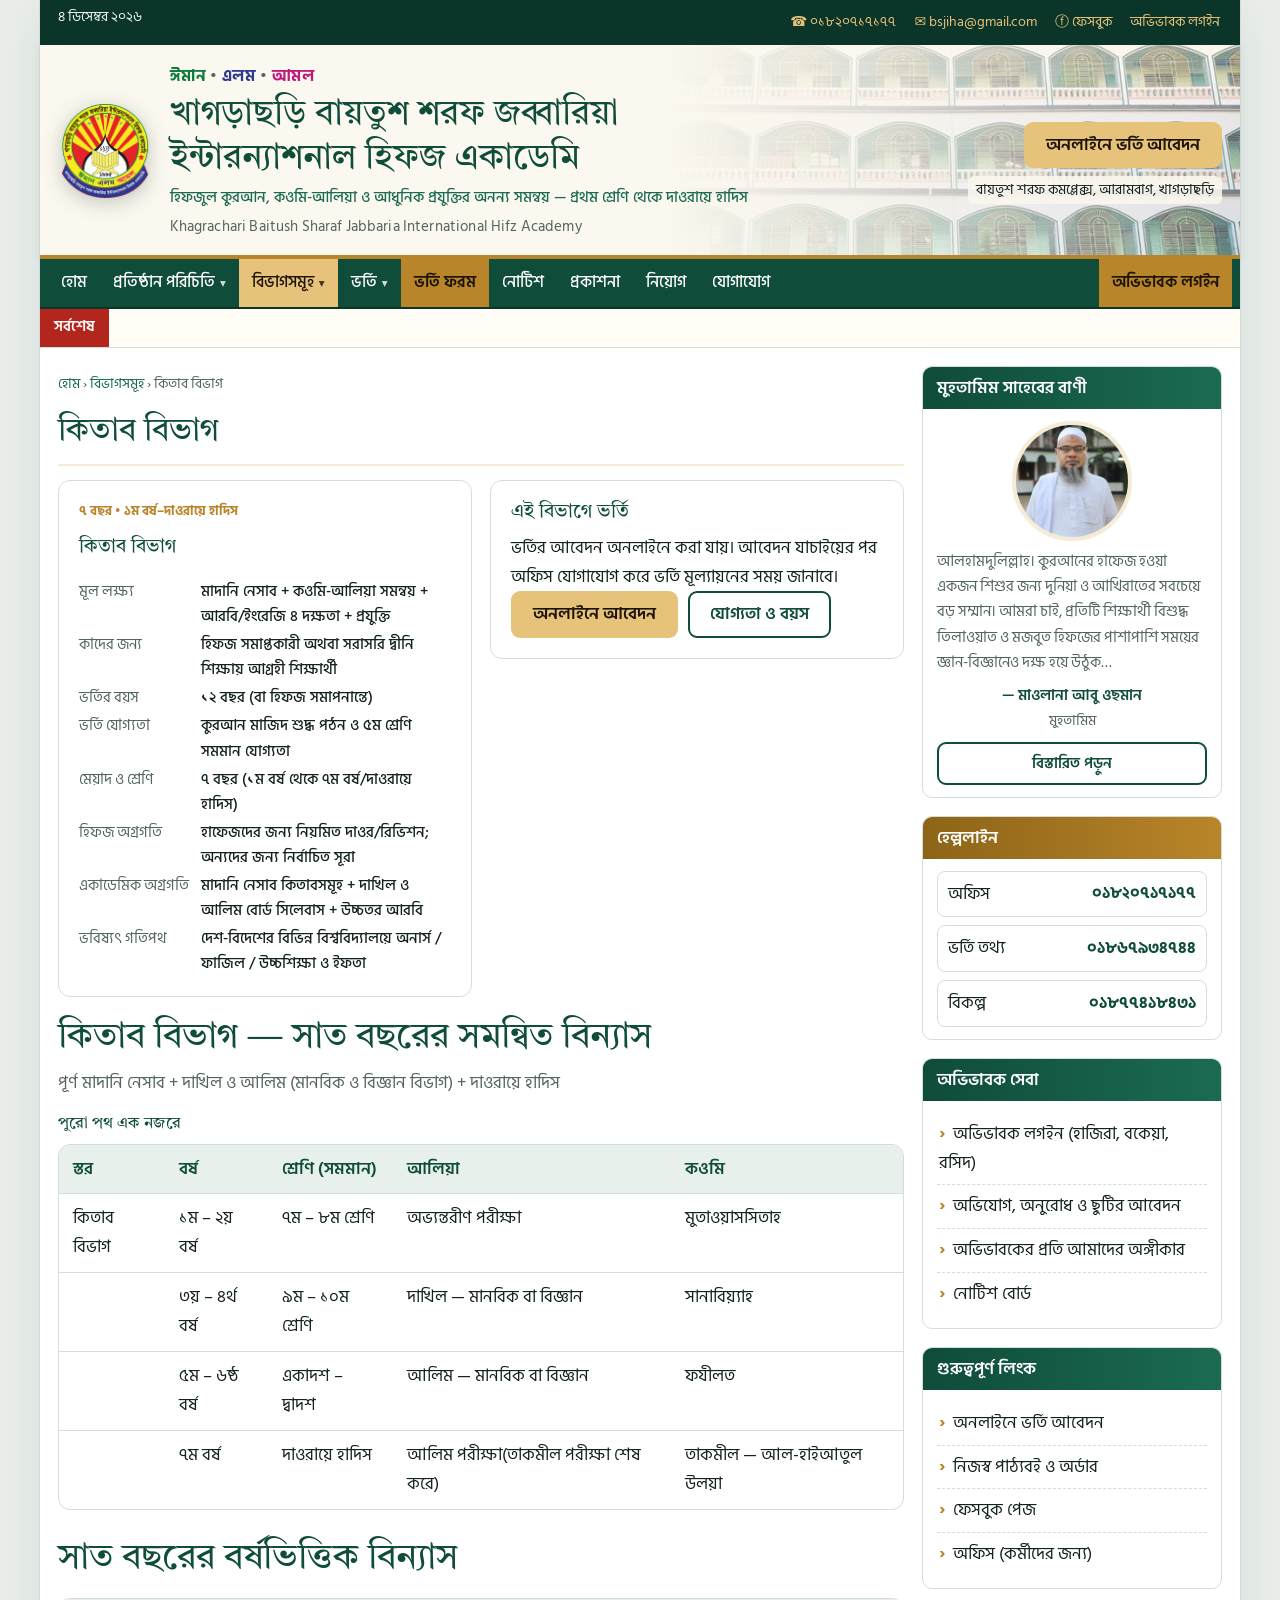
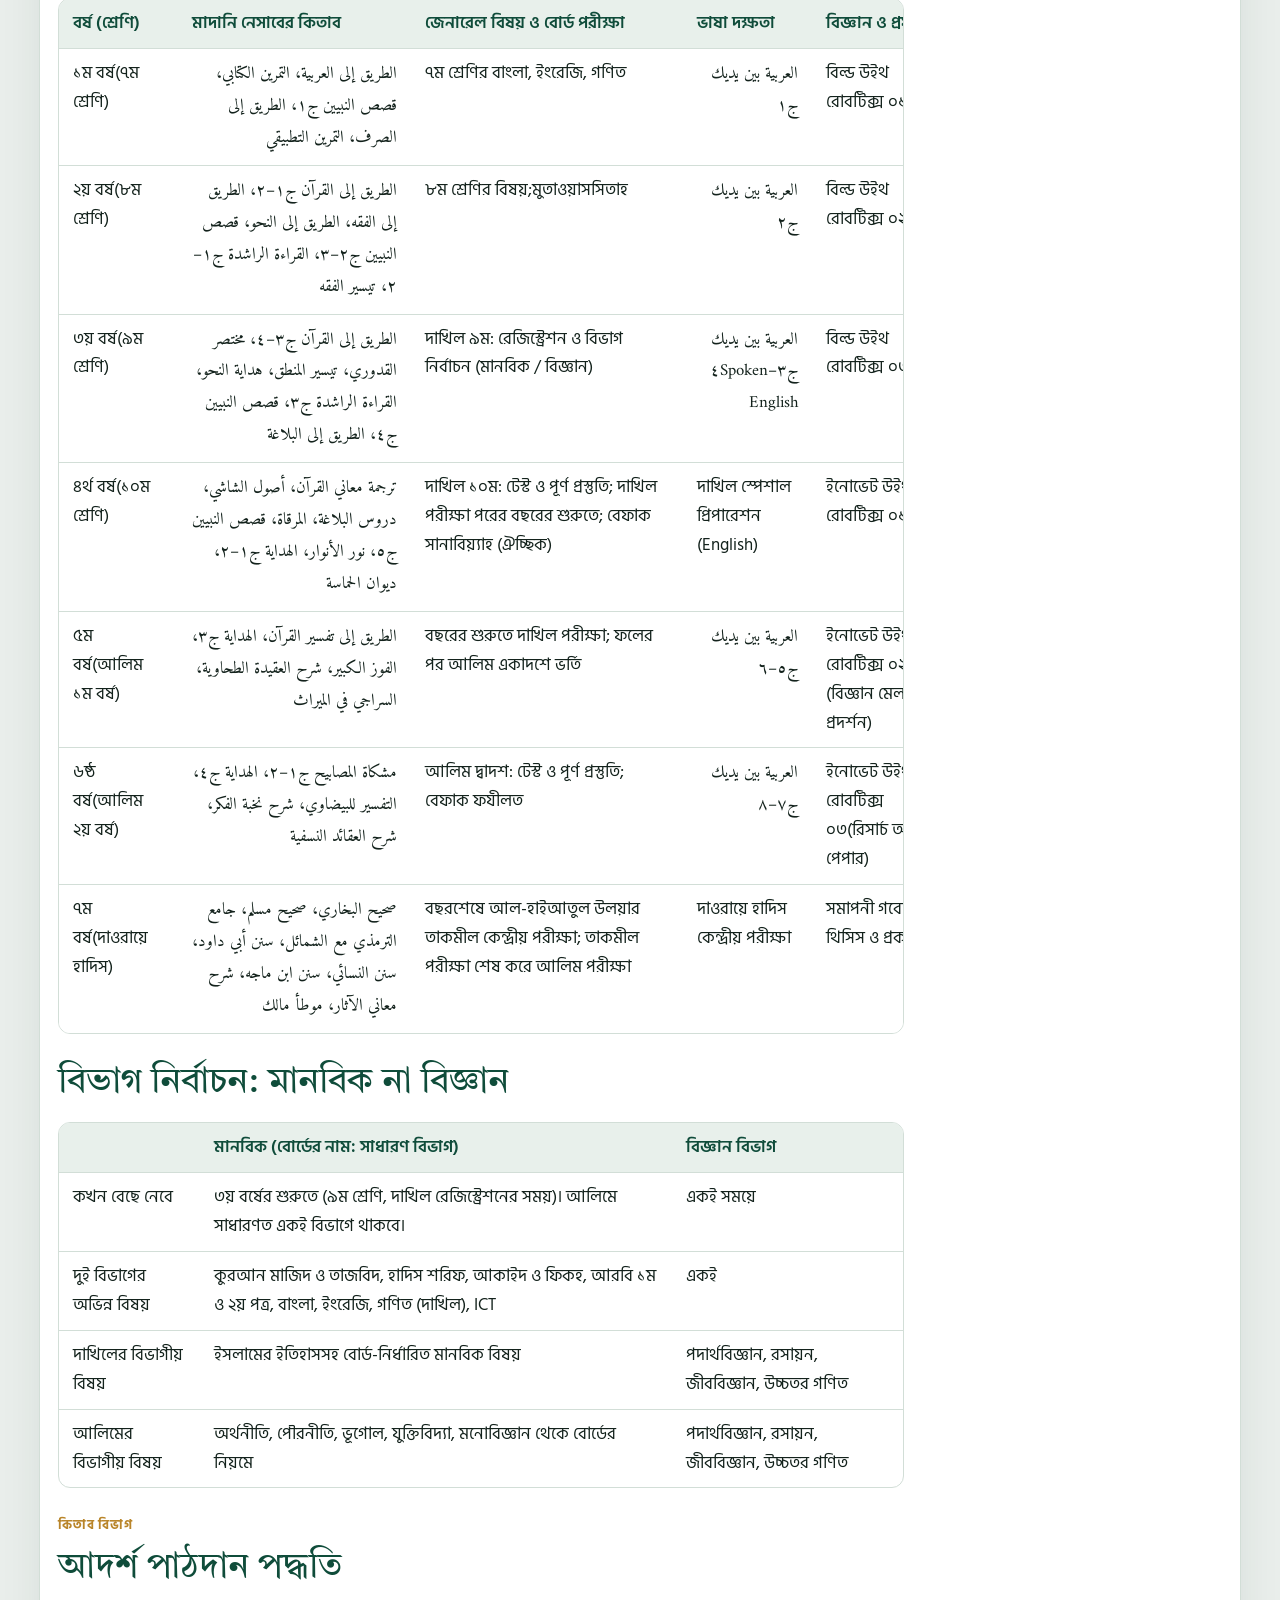
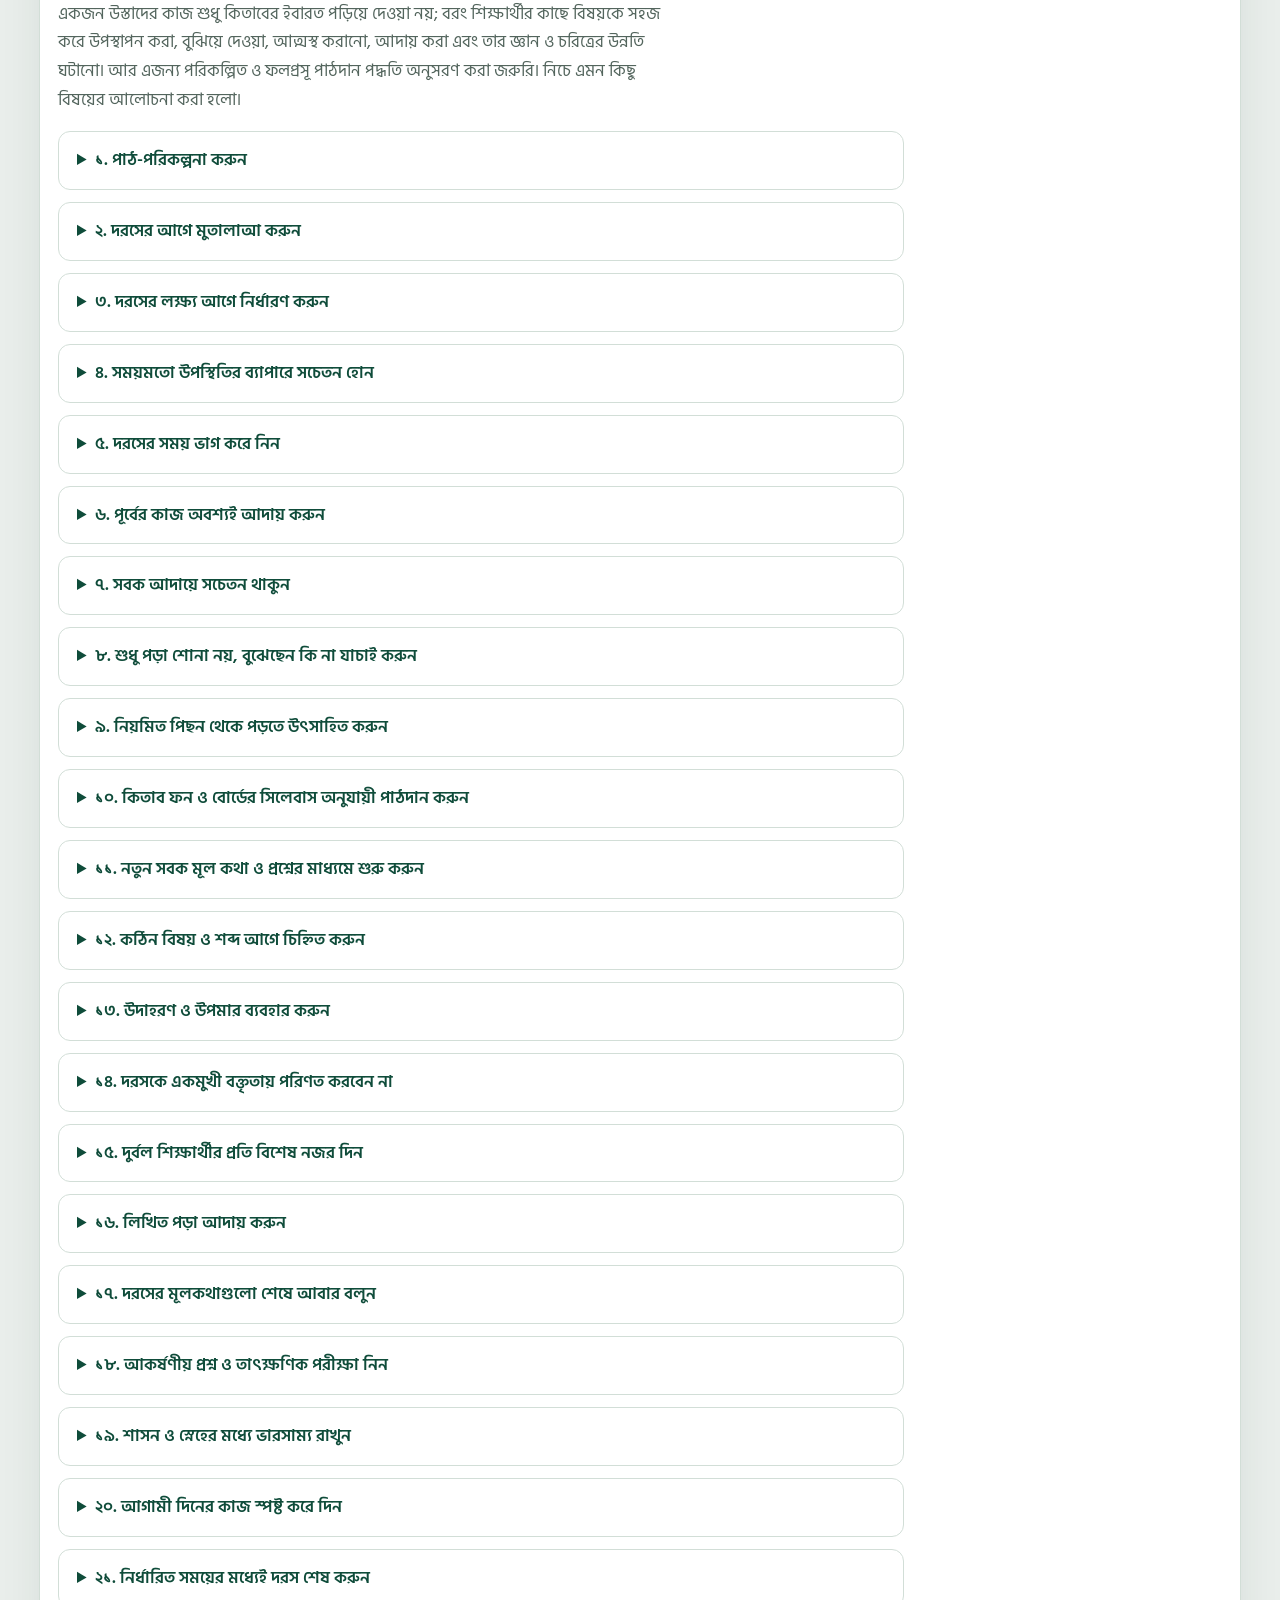
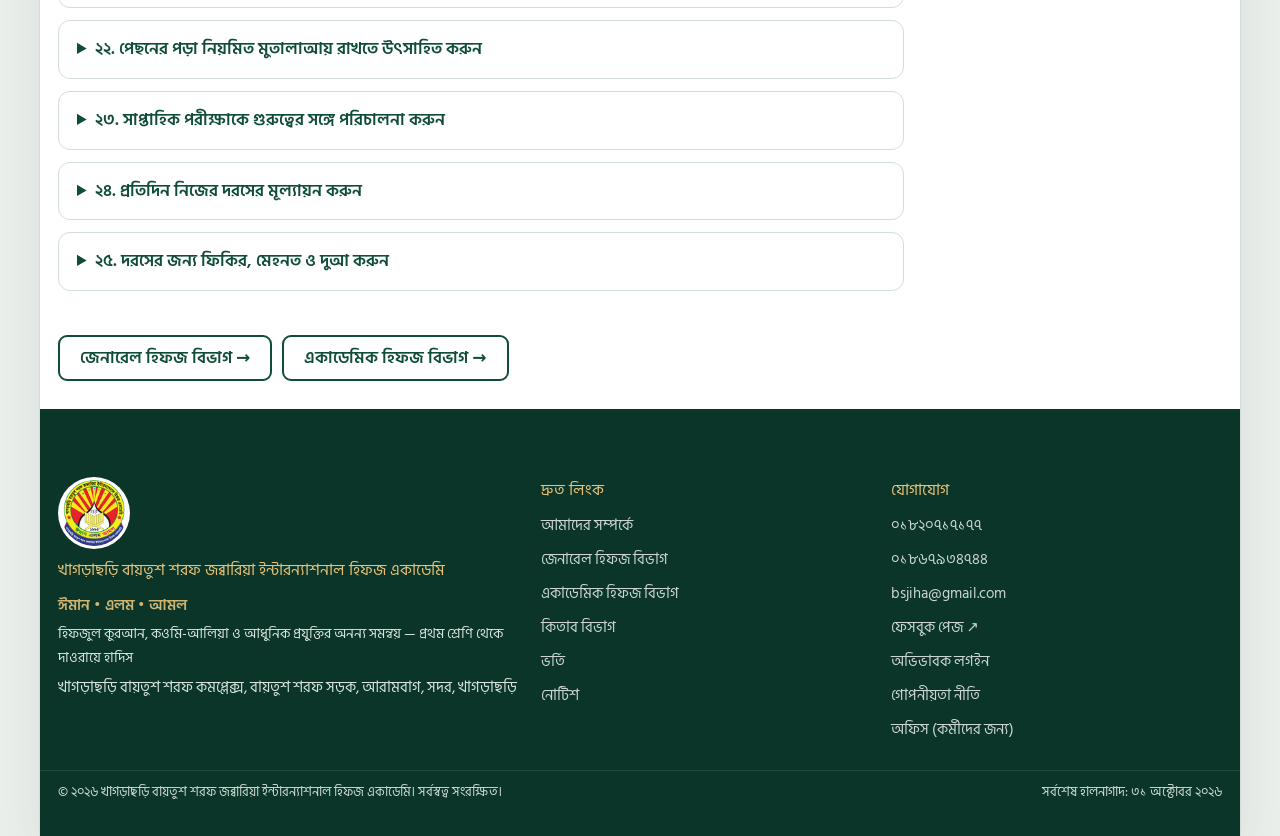
<file: kitab.html>
<!doctype html>
<html lang="bn">
<head>
<meta charset="utf-8">
<meta name="viewport" content="width=device-width,initial-scale=1,viewport-fit=cover">
<title>কিতাব বিভাগ — বায়তুশ শরফ হিফজ একাডেমি, খাগড়াছড়ি</title>
<meta name="description" content="বায়তুশ শরফ হিফজ একাডেমি, খাগড়াছড়ি — কিতাব বিভাগ: মাদানি নেসাব + দাখিল ও আলিম + দাওরায়ে হাদিস — সাত বছরের বর্ষভিত্তিক বিন্যাস ও আদর্শ পাঠদান পদ্ধতি।">
<meta property="og:type" content="website">
<meta property="og:site_name" content="বায়তুশ শরফ হিফজ একাডেমি">
<meta property="og:locale" content="bn_BD">
<meta property="og:title" content="কিতাব বিভাগ — বায়তুশ শরফ হিফজ একাডেমি, খাগড়াছড়ি">
<meta property="og:description" content="বায়তুশ শরফ হিফজ একাডেমি, খাগড়াছড়ি — কিতাব বিভাগ: মাদানি নেসাব + দাখিল ও আলিম + দাওরায়ে হাদিস — সাত বছরের বর্ষভিত্তিক বিন্যাস ও আদর্শ পাঠদান পদ্ধতি।">
<meta property="og:url" content="https://hifj-academy.github.io/kitab.html">
<meta property="og:image" content="https://hifj-academy.github.io/assets/img/og-cover.jpg">
<meta property="og:image:width" content="1200">
<meta property="og:image:height" content="630">
<meta name="twitter:card" content="summary_large_image">
<meta name="theme-color" content="#0f4c3a">
<link rel="canonical" href="https://hifj-academy.github.io/kitab.html">
<link rel="icon" href="favicon.ico" sizes="any">
<link rel="icon" type="image/png" href="assets/img/logo-192.png">
<link rel="apple-touch-icon" href="assets/img/logo-192.png">
<link rel="manifest" href="site.webmanifest">
<link rel="preconnect" href="https://fonts.googleapis.com">
<link rel="preconnect" href="https://fonts.gstatic.com" crossorigin>
<link rel="stylesheet" href="https://fonts.googleapis.com/css2?family=Tiro+Bangla&family=Hind+Siliguri:wght@400;500;600;700&family=Amiri:wght@400;700&display=swap">
<link rel="stylesheet" href="assets/css/main.css?v=6.0.0">
<link rel="stylesheet" href="assets/css/site.css?v=6.0.0">
</head>
<body>
<a class="skip" href="#content">মূল বিষয়ে যান</a>
<noscript><div class="nojs">নোটিশ, ভর্তি ফরম ও বইয়ের তালিকা দেখতে ব্রাউজারে JavaScript চালু করুন।</div></noscript>
<div class="page">
<!-- ✏️ সম্পাদনা: উপরের সরু লাইন: ফোন, ইমেইল, ফেসবুক (সব পাতায় একই — Ctrl+Shift+H দিয়ে একসাথে বদলান) -->
<div class="pstrip"><div class="in"><span id="today">&nbsp;</span><span class="r"><a href="tel:+8801820717177">☎ ০১৮২০৭১৭১৭৭</a><a class="em" href="mailto:bsjiha@gmail.com">✉ bsjiha@gmail.com</a><a href="https://www.facebook.com/profile.php?id=61592286354148" target="_blank" rel="noopener">ⓕ ফেসবুক</a><a href="student.html">অভিভাবক লগইন</a></span></div></div>
<!-- ✏️ সম্পাদনা: ব্যানার: লোগো, মূলমন্ত্র ও প্রতিষ্ঠানের নাম -->
<header class="pbanner"><div class="in">
  <a href="index.html" aria-label="প্রথম পাতা"><img class="logo" src="assets/img/logo-192.png" alt="খাগড়াছড়ি বায়তুশ শরফ জব্বারিয়া ইন্টারন্যাশনাল হিফজ একাডেমির লোগো" width="104" height="104"></a>
  <div class="names">
    <p class="motto"><span class="m1">ঈমান</span> • <span class="m2">এলম</span> • <span class="m3">আমল</span></p>
    <p class="iname">খাগড়াছড়ি বায়তুশ শরফ জব্বারিয়া ইন্টারন্যাশনাল হিফজ একাডেমি</p>
    <p class="tagl">হিফজুল কুরআন, কওমি-আলিয়া ও আধুনিক প্রযুক্তির অনন্য সমন্বয় — প্রথম শ্রেণি থেকে দাওরায়ে হাদিস</p>
    <p class="en">Khagrachari Baitush Sharaf Jabbaria International Hifz Academy</p>
  </div>
  <div class="cta"><a class="btn gold" href="admission.html#apply">অনলাইনে ভর্তি আবেদন</a><small>বায়তুশ শরফ কমপ্লেক্স, আরামবাগ, খাগড়াছড়ি</small></div>
</div></header>
<!-- ✏️ সম্পাদনা: মেনু (সব পাতায় একই) -->
<nav class="pnav" aria-label="প্রধান মেনু"><div class="in">
  <button class="tog" id="navTog" type="button" aria-expanded="false" aria-controls="mwrap">☰ মেনু</button>
  <div class="mwrap" id="mwrap"><ul><li><a href="index.html">হোম</a></li><li class="dd"><button type="button" aria-expanded="false">প্রতিষ্ঠান পরিচিতি</button><div class="sub"><a href="about.html">আমাদের সম্পর্কে</a><a href="about.html#message">মুহতামিম সাহেবের বাণী</a><a href="about.html#vision">ভিশন ও মিশন</a><a href="about.html#structure">বিভাগীয় কাঠামো</a><a href="about.html#campus">সুযোগ-সুবিধা</a><a href="about.html#strategy">কৌশলগত পরিকল্পনা</a></div></li><li class="dd on"><button type="button" aria-expanded="false">বিভাগসমূহ</button><div class="sub"><a href="general-hifz.html">জেনারেল হিফজ বিভাগ</a><a href="academic-hifz.html">একাডেমিক হিফজ বিভাগ</a><a href="kitab.html">কিতাব বিভাগ</a></div></li><li class="dd"><button type="button" aria-expanded="false">ভর্তি</button><div class="sub"><a href="admission.html#apply">অনলাইনে আবেদন</a><a href="admission.html#admission">ভর্তি প্রক্রিয়া</a><a href="admission.html#entry">যোগ্যতা ও বয়স</a><a href="admission.html#fees">ফি ও বেতন</a><a href="admission.html#faq">প্রশ্নোত্তর</a></div></li><li><a href="admission.html#apply">ভর্তি ফরম</a></li><li><a href="notices.html">নোটিশ</a></li><li><a href="books.html">প্রকাশনা</a></li><li><a href="career.html">নিয়োগ</a></li><li><a href="contact.html">যোগাযোগ</a></li></ul><ul class="login"><li><a href="student.html">অভিভাবক লগইন</a></li></ul></div>
</div></nav>
<div class="ticker" role="region" aria-label="সর্বশেষ নোটিশ"><b>সর্বশেষ</b><div class="tw"><div class="track" id="tickerTrack"><a href="notices.html">নোটিশ বোর্ড</a></div></div></div>
<main class="pmain" id="content"><div class="cols"><div class="content"><p class="crumb"><a href="index.html">হোম</a> › <a href="index.html#content">বিভাগসমূহ</a> › কিতাব বিভাগ</p><h1 class="ptitle">কিতাব বিভাগ</h1><div class="grid g2" style="align-items:start;margin-bottom:18px"><!-- ✏️ সম্পাদনা: বিভাগের সংক্ষিপ্ত তথ্য: লক্ষ্য, বয়স, যোগ্যতা, পরবর্তী পথ -->
<div class="card dept"><span class="top">৭ বছর • ১ম বর্ষ–দাওরায়ে হাদিস</span><h2 class="h3">কিতাব বিভাগ</h2><dl class="dl"><dt>মূল লক্ষ্য</dt><dd>মাদানি নেসাব + কওমি-আলিয়া সমন্বয় + আরবি/ইংরেজি ৪ দক্ষতা + প্রযুক্তি</dd><dt>কাদের জন্য</dt><dd>হিফজ সমাপ্তকারী অথবা সরাসরি দ্বীনি শিক্ষায় আগ্রহী শিক্ষার্থী</dd><dt>ভর্তির বয়স</dt><dd>১২ বছর (বা হিফজ সমাপনান্তে)</dd><dt>ভর্তি যোগ্যতা</dt><dd>কুরআন মাজিদ শুদ্ধ পঠন ও ৫ম শ্রেণি সমমান যোগ্যতা</dd><dt>মেয়াদ ও শ্রেণি</dt><dd>৭ বছর (১ম বর্ষ থেকে ৭ম বর্ষ/দাওরায়ে হাদিস)</dd><dt>হিফজ অগ্রগতি</dt><dd>হাফেজদের জন্য নিয়মিত দাওর/রিভিশন; অন্যদের জন্য নির্বাচিত সূরা</dd><dt>একাডেমিক অগ্রগতি</dt><dd>মাদানি নেসাব কিতাবসমূহ + দাখিল ও আলিম বোর্ড সিলেবাস + উচ্চতর আরবি</dd><dt>ভবিষ্যৎ গতিপথ</dt><dd>দেশ-বিদেশের বিভিন্ন বিশ্ববিদ্যালয়ে অনার্স / ফাজিল / উচ্চশিক্ষা ও ইফতা</dd></dl></div><div class="card"><h3 style="color:var(--brand);margin-bottom:8px">এই বিভাগে ভর্তি</h3><p>ভর্তির আবেদন অনলাইনে করা যায়। আবেদন যাচাইয়ের পর অফিস যোগাযোগ করে ভর্তি মূল্যায়নের সময় জানাবে।</p><p style="display:flex;gap:10px;flex-wrap:wrap"><a class="btn gold" href="admission.html#apply">অনলাইনে আবেদন</a><a class="btn line" href="admission.html#entry">যোগ্যতা ও বয়স</a></p></div></div><section class="sec" id="path"><div class="wrap"><div class="sec-head"><h2>কিতাব বিভাগ — সাত বছরের সমন্বিত বিন্যাস</h2><p>পূর্ণ মাদানি নেসাব + দাখিল ও আলিম (মানবিক ও বিজ্ঞান বিভাগ) + দাওরায়ে হাদিস</p></div><h3 class="mini">পুরো পথ এক নজরে</h3><div class="tw"><table>
<tr><th>স্তর</th><th>বর্ষ</th><th>শ্রেণি (সমমান)</th><th>আলিয়া</th><th>কওমি</th></tr>
<tr><td>কিতাব বিভাগ</td><td>১ম – ২য় বর্ষ</td><td>৭ম – ৮ম শ্রেণি</td><td>অভ্যন্তরীণ পরীক্ষা</td><td>মুতাওয়াসসিতাহ</td></tr>
<tr><td></td><td>৩য় – ৪র্থ বর্ষ</td><td>৯ম – ১০ম শ্রেণি</td><td>দাখিল — মানবিক বা বিজ্ঞান</td><td>সানাবিয়্যাহ</td></tr>
<tr><td></td><td>৫ম – ৬ষ্ঠ বর্ষ</td><td>একাদশ – দ্বাদশ</td><td>আলিম — মানবিক বা বিজ্ঞান</td><td>ফযীলত</td></tr>
<tr><td></td><td>৭ম বর্ষ</td><td>দাওরায়ে হাদিস</td><td>আলিম পরীক্ষা(তাকমীল পরীক্ষা শেষ করে)</td><td>তাকমীল — আল-হাইআতুল উলয়া</td></tr>
</table></div></div></section><!-- ✏️ সম্পাদনা: পাঠ পরিকল্পনা: প্রতিটি <details> একটি বর্ষ -->
<section class="sec" id="plan"><div class="wrap"><div class="sec-head"><h2>সাত বছরের বর্ষভিত্তিক বিন্যাস</h2></div><div class="tw kitab"><table>
<tr><th>বর্ষ (শ্রেণি)</th><th>মাদানি নেসাবের কিতাব</th><th>জেনারেল বিষয় ও বোর্ড পরীক্ষা</th><th>ভাষা দক্ষতা</th><th>বিজ্ঞান ও প্রযুক্তি</th></tr>
<tr><td>১ম বর্ষ(৭ম শ্রেণি)</td><td class="ar" lang="ar" dir="rtl">الطريق إلى العربية، التمرين الكتابي، قصص النبيين ج١، الطريق إلى الصرف، التمرين التطبيقي</td><td>৭ম শ্রেণির বাংলা, ইংরেজি, গণিত</td><td class="ar" lang="ar" dir="rtl">العربية بين يديك ج١</td><td>বিল্ড উইথ রোবটিক্স ০১</td></tr>
<tr><td>২য় বর্ষ(৮ম শ্রেণি)</td><td class="ar" lang="ar" dir="rtl">الطريق إلى القرآن ج١–٢، الطريق إلى الفقه، الطريق إلى النحو، قصص النبيين ج٢–٣، القراءة الراشدة ج١–٢، تيسير الفقه</td><td>৮ম শ্রেণির বিষয়;মুতাওয়াসসিতাহ</td><td class="ar" lang="ar" dir="rtl">العربية بين يديك ج٢</td><td>বিল্ড উইথ রোবটিক্স ০২</td></tr>
<tr><td>৩য় বর্ষ(৯ম শ্রেণি)</td><td class="ar" lang="ar" dir="rtl">الطريق إلى القرآن ج٣–٤، مختصر القدوري، تيسير المنطق، هداية النحو، القراءة الراشدة ج٣، قصص النبيين ج٤، الطريق إلى البلاغة</td><td>দাখিল ৯ম: রেজিস্ট্রেশন ও বিভাগ নির্বাচন (মানবিক / বিজ্ঞান)</td><td class="ar" lang="ar" dir="rtl">العربية بين يديك ج٣–٤Spoken English</td><td>বিল্ড উইথ রোবটিক্স ০৩</td></tr>
<tr><td>৪র্থ বর্ষ(১০ম শ্রেণি)</td><td class="ar" lang="ar" dir="rtl">ترجمة معاني القرآن، أصول الشاشي، دروس البلاغة، المرقاة، قصص النبيين ج٥، نور الأنوار، الهداية ج١–٢، ديوان الحماسة</td><td>দাখিল ১০ম: টেস্ট ও পূর্ণ প্রস্তুতি; দাখিল পরীক্ষা পরের বছরের শুরুতে; বেফাক সানাবিয়্যাহ (ঐচ্ছিক)</td><td>দাখিল স্পেশাল প্রিপারেশন (English)</td><td>ইনোভেট উইথ রোবটিক্স ০১</td></tr>
<tr><td>৫ম বর্ষ(আলিম ১ম বর্ষ)</td><td class="ar" lang="ar" dir="rtl">الطريق إلى تفسير القرآن، الهداية ج٣، الفوز الكبير، شرح العقيدة الطحاوية، السراجي في الميراث</td><td>বছরের শুরুতে দাখিল পরীক্ষা; ফলের পর আলিম একাদশে ভর্তি</td><td class="ar" lang="ar" dir="rtl">العربية بين يديك ج٥–٦</td><td>ইনোভেট উইথ রোবটিক্স ০২ (বিজ্ঞান মেলা ও প্রদর্শন)</td></tr>
<tr><td>৬ষ্ঠ বর্ষ(আলিম ২য় বর্ষ)</td><td class="ar" lang="ar" dir="rtl">مشكاة المصابيح ج١–٢، الهداية ج٤، التفسير للبيضاوي، شرح نخبة الفكر، شرح العقائد النسفية</td><td>আলিম দ্বাদশ: টেস্ট ও পূর্ণ প্রস্তুতি; বেফাক ফযীলত</td><td class="ar" lang="ar" dir="rtl">العربية بين يديك ج٧–٨</td><td>ইনোভেট উইথ রোবটিক্স ০৩(রিসার্চ অ্যান্ড পেপার)</td></tr>
<tr><td>৭ম বর্ষ(দাওরায়ে হাদিস)</td><td class="ar" lang="ar" dir="rtl">صحيح البخاري، صحيح مسلم، جامع الترمذي مع الشمائل، سنن أبي داود، سنن النسائي، سنن ابن ماجه، شرح معاني الآثار، موطأ مالك</td><td>বছরশেষে আল-হাইআতুল উলয়ার তাকমীল কেন্দ্রীয় পরীক্ষা;  তাকমীল পরীক্ষা শেষ করে আলিম পরীক্ষা</td><td>দাওরায়ে হাদিস কেন্দ্রীয় পরীক্ষা</td><td>সমাপনী গবেষণা থিসিস ও প্রকাশনা</td></tr>
</table></div></div></section><section class="sec" id="branch"><div class="wrap"><div class="sec-head"><h2>বিভাগ নির্বাচন: মানবিক না বিজ্ঞান</h2></div><div class="tw fit"><table>
<tr><th></th><th>মানবিক (বোর্ডের নাম: সাধারণ বিভাগ)</th><th>বিজ্ঞান বিভাগ</th></tr>
<tr><td>কখন বেছে নেবে</td><td>৩য় বর্ষের শুরুতে (৯ম শ্রেণি, দাখিল রেজিস্ট্রেশনের সময়)। আলিমে সাধারণত একই বিভাগে থাকবে।</td><td>একই সময়ে</td></tr>
<tr><td>দুই বিভাগের অভিন্ন বিষয়</td><td>কুরআন মাজিদ ও তাজবিদ, হাদিস শরিফ, আকাইদ ও ফিকহ, আরবি ১ম ও ২য় পত্র, বাংলা, ইংরেজি, গণিত (দাখিল), ICT</td><td>একই</td></tr>
<tr><td>দাখিলের বিভাগীয় বিষয়</td><td>ইসলামের ইতিহাসসহ বোর্ড-নির্ধারিত মানবিক বিষয়</td><td>পদার্থবিজ্ঞান, রসায়ন, জীববিজ্ঞান, উচ্চতর গণিত</td></tr>
<tr><td>আলিমের বিভাগীয় বিষয়</td><td>অর্থনীতি, পৌরনীতি, ভূগোল, যুক্তিবিদ্যা, মনোবিজ্ঞান থেকে বোর্ডের নিয়মে</td><td>পদার্থবিজ্ঞান, রসায়ন, জীববিজ্ঞান, উচ্চতর গণিত</td></tr>
</table></div></div></section><!-- ✏️ সম্পাদনা: আদর্শ পাঠদান পদ্ধতি (প্রতিটি <details> একটি পয়েন্ট) -->
<section class="sec" id="method"><div class="wrap"><div class="sec-head"><span class="eyebrow">কিতাব বিভাগ</span><h2>আদর্শ পাঠদান পদ্ধতি</h2><p>একজন উস্তাদের কাজ শুধু কিতাবের ইবারত পড়িয়ে দেওয়া নয়; বরং শিক্ষার্থীর কাছে বিষয়কে সহজ করে উপস্থাপন করা, বুঝিয়ে দেওয়া, আত্মস্থ করানো, আদায় করা এবং তার জ্ঞান ও চরিত্রের উন্নতি ঘটানো। আর এজন্য পরিকল্পিত ও ফলপ্রসূ পাঠদান পদ্ধতি অনুসরণ করা জরুরি। নিচে এমন কিছু বিষয়ের আলোচনা করা হলো।</p></div><details class="acc tm"><summary>১. পাঠ-পরিকল্পনা করুন</summary><div class="accb"><p>বছরের শুরুতেই পুরো বছরের একটি বাস্তবসম্মত পাঠ-পরিকল্পনা তৈরি করে নেওয়া উচিত। প্রতিদিন কতটুকু পড়ানো হবে, প্রতি সপ্তাহে ও প্রতি মাসে কতটুকু পাঠ সম্পন্ন করতে হবে এবং বিভিন্ন পরীক্ষার আগে কোন অংশ পর্যন্ত পড়ানো হবে—এসব বিষয় শুরুতেই নির্ধারণ করে রাখা দরকার। এতে কখনো অতিরিক্ত পড়া চাপিয়ে দেওয়া কিংবা কখনো অল্প পড়িয়ে সময় নষ্ট করার প্রবণতা কমে যায় এবং পুরো বছরের পাঠ্যক্রম সুশৃঙ্খলভাবে সম্পন্ন করা সম্ভব হয়। তবে পাঠ-পরিকল্পনা হতে হবে বাস্তবসম্মত ও নমনীয়। বইয়ের সহজ ও বোধগম্য অংশে তুলনামূলকভাবে একটু বেশি এবং কঠিন বা জটিল অংশে পরিমাণ কিছুটা কম রেখে প্রয়োজন অনুযায়ী সময় দেওয়া যেতে পারে। মূল লক্ষ্য হবে—তাড়াহুড়ো করে শুধু কিতাব শেষ করা নয়; বরং নির্ধারিত সময়ের মধ্যে শিক্ষার্থীদের উপযোগী গতিতে পাঠ বুঝিয়ে সম্পন্ন করা।</p></div></details><details class="acc tm"><summary>২. দরসের আগে মুতালাআ করুন</summary><div class="accb"><p>যেকোনো পড়া যতই সহজ মনে হোক, দরসের আগে অবশ্যই মুতালাআ করুন। মুতালাআর উদ্দেশ্য শুধু নিজে পড়ে নেওয়া নয়; বরং শিক্ষার্থীদের কীভাবে সহজে বোঝানো যায়, কোন বিষয়টি কঠিন এবং কোন বিষয়টি বিশেষভাবে গুরুত্ব দেওয়া দরকার—তা দরসের আগেই নির্ধারণ করা এবং সে প্রস্তুতিতে পড়ানো।</p></div></details><details class="acc tm"><summary>৩. দরসের লক্ষ্য আগে নির্ধারণ করুন</summary><div class="accb"><p>দরস শুরু করার আগে নিজের কাছে পরিষ্কার রাখুন—আজকের পাঠ শেষে শিক্ষার্থীরা কী শিখবে? কোন বিষয়টি গুরুত্ব দিয়ে বুঝবে? কোন বিষয় মুখস্থ করবে? কোন বিষয় লিখতে দেওয়া হবে? লক্ষ্য পরিষ্কার থাকলে দরসও অধিক ফলপ্রসূ হয়।</p></div></details><details class="acc tm"><summary>৪. সময়মতো উপস্থিতির ব্যাপারে সচেতন হোন</summary><div class="accb"><p>নির্ধারিত সময়ের পূর্বেই দরসের জন্য প্রস্তুত থাকুন এবং সময়মতো দরসে উপস্থিত হন। শিক্ষার্থী হাজিরা নেওয়ার দায়িত্ব থাকলে যথাযথভাবে হাজিরা নিন। উস্তাদের সময়ানুবর্তিতা শিক্ষার্থীদের মধ্যেও সময়ের মূল্যবোধ তৈরি করে।</p></div></details><details class="acc tm"><summary>৫. দরসের সময় ভাগ করে নিন</summary><div class="accb"><p>নির্ধারিত সময়কে পরিকল্পিতভাবে ভাগ করুন। যেমন—পূর্বের কাজ আদায়, সবক শোনা, প্রয়োজনে লিখিতরূপে পড়া আদায়, নতুন সবক প্রদান, পাঠ থেকে প্রশ্নোত্তর, মূলকথা পুনরাবৃত্তি, পরবর্তী দিনের কাজ দেওয়া। প্রতিটি কাজের জন্য সময় নির্ধারণ করে পাঠদান করুন। মনে রাখতে হবে, একটি অংশের পেছনে অতিরিক্ত সময় ব্যয় করে অন্য অংশকে যেন অবহেলা করা না হয়।</p></div></details><details class="acc tm"><summary>৬. পূর্বের কাজ অবশ্যই আদায় করুন</summary><div class="accb"><p>গতদিন যে কাজ দেওয়া হয়েছে, তা পরদিন অবশ্যই আদায় করুন। কাজ না করলে কারণ জিজ্ঞাসা করুন এবং প্রয়োজনে সতর্ক করুন। বারবার অবহেলা করলে প্রতিষ্ঠানের নীতিমালা অনুযায়ী উপযুক্ত ব্যবস্থা নিন। যে কাজ আদায় করা হয় না, শিক্ষার্থীরা ধীরে ধীরে সেটাকে গুরুত্বহীন মনে করে নিয়মিত করা ছেড়ে দেয়।</p></div></details><details class="acc tm"><summary>৭. সবক আদায়ে সচেতন থাকুন</summary><div class="accb"><p>প্রতিদিনই সবক শোনার ইহতিমাম করুন এবং এক্ষেত্রে নিচের পদ্ধতিগুলো খেয়াল রাখলে ভালো—কখনো সবার থেকে পূর্ণ সবক শোনা। কখনো একেকটি পিয়েন্ট একেকজনের কায থেকে শোনা, কিতাব দেখে প্রশ্ন বের করতে দেওয়া, মাঝ মাঝ থেকে যেকোনো শিক্ষার্থীকে দাঁড় করিয়ে প্রশ্ন করা, কিতাবভেদে প্রয়োজনে লিখিতভাবে সবক আদায় করা। এসব পদ্ধতিতে শিক্ষার্থীদের দরসের প্রতি মনোযোগ বাড়ে।</p></div></details><details class="acc tm"><summary>৮. শুধু পড়া শোনা নয়, বুঝেছেন কি না যাচাই করুন</summary><div class="accb"><p>কোনো শিক্ষার্থী মুখস্থ পড়ে দিতে পারছে—এটাই যথেষ্ট নয়। সে বিষয়টি বুঝেছে কি না, নিজের ভাষায় বলতে পারে কি না এবং প্রয়োগ করতে পারে কি না তা যাচাই করুন। প্রয়োজনে পিছনের থেকে সম্পৃক্ত পড়া জিজ্ঞেস করুন। পারলে বাহবা দিন। পিছন থেকে ইয়াদ রাখতে উৎসাহিত করুন।</p></div></details><details class="acc tm"><summary>৯. নিয়মিত পিছন থেকে পড়তে উৎসাহিত করুন</summary><div class="accb"><p>শিক্ষার্থীদের শুধু আজকের সবকই নয়; গতসল, পরশু এবং তার আগের দিন এভাবে পিছনের ৩/৫ দিনের পড়া মুতালাআয় রাখতে বলুন। এতে নতুন সবকগুলো বুঝতে সহজ হয় এবং পিছনের পড়া ভুলে যাওয়ার প্রবণতা কমে যায়।</p></div></details><details class="acc tm"><summary>১০. কিতাব ফন ও বোর্ডের সিলেবাস অনুযায়ী পাঠদান করুন</summary><div class="accb"><p>প্রতিতি কিতাব তার নিজস্ব ফন, বিষয়বস্তু ও উদ্দেশ্য অনুযায়ী পড়ানো উচিত। তবে বোর্ডের জামাতের ক্ষেত্রে বোর্ডের নির্ধারিত সিলেবাস ও প্রশ্নপদ্ধতিকে বিশেষ গুরুত্ব দিতে হবে। পরীক্ষায় যেভাবে প্রশ্ন আসে, সে অনুযায়ী গুরুত্বপূর্ণ বিষয়গুলো বুঝিয়ে দেওয়া এবং সবক আদায়ের ক্ষেত্রে তার যথাযথ প্রতিফলের রাখা জরুরি। শিক্ষকের নিজের জ্ঞান ও যোগ্যতা অবশ্যই কাজে লাগাতে হবে; তবে নিজের পছন্দের পদ্ধতি বা অতিরিক্ত বিষয়বস্তু শিক্ষার্থীদের ওপর অপ্রয়োজনীয়ভাবে চাপিয়ে দেওয়া উচিত নয়। লক্ষ্য হবে—শিক্ষার্থীরা যেন নির্ধারিত পাঠ ভালোভাবে বুঝে, আত্মস্থ করে এবং পরীক্ষায় যথাযথভাবে উপস্থাপন করতে পারে।</p></div></details><details class="acc tm"><summary>১১. নতুন সবক মূল কথা ও প্রশ্নের মাধ্যমে শুরু করুন</summary><div class="accb"><p>দরসের শুরুতে কী পড়ানো হবে, মাঝখানে কী গুরুত্বপূর্ণ এবং শেষে কী শিখবে—এ তিনটি বিষয় শিক্ষার্থীদের সামনে পরিষ্কার করুন এবং পাঠ থেকে পরীক্ষায় সাধারণত কী কী প্রশ্ন হতে পারে, শুরুতেই শিক্ষার্থীদের জানিয়ে দিন। এরপর একেকটি প্রশ্ন সামনে রেখে তার উত্তর হিসেবে বিষয়টি বুঝিয়ে দিন। এতে শিক্ষার্থীরা উদ্দেশ্য বুঝে পড়ে এবং মনোযোগের সঙ্গে দরস শুনতে আগ্রহী থাকে।</p></div></details><details class="acc tm"><summary>১২. কঠিন বিষয় ও শব্দ আগে চিহ্নিত করুন</summary><div class="accb"><p>দরসের মধ্যে জটিল কোনো বিষয়, শব্দ, ইবারত বা মাসআলা থাকলে তা আগেই চিহ্নিত করুন। দরসের সময় বিশেষভাবে শিক্ষার্থীদের দৃষ্টি আকর্ষণ করুন এবং সহজ ভাষায় বুঝিয়ে দিন।</p></div></details><details class="acc tm"><summary>১৩. উদাহরণ ও উপমার ব্যবহার করুন</summary><div class="accb"><p>কঠিন বিষয়কে সহজ করার জন্য প্রয়োজন অনুযায়ী উপযুক্ত উদাহরণ, তুলনা এবং বাস্তব জীবনের সঙ্গে সম্পর্কিত বিষয় ব্যবহার করুন। তবে উদাহরণ যেন মূল বিষয়কে আড়াল না করে—সেদিকে সজাগ দৃষ্টি রাখুন।</p></div></details><details class="acc tm"><summary>১৪. দরসকে একমুখী বক্তৃতায় পরিণত করবেন না</summary><div class="accb"><p>শুধু উস্তাদই কথা বলবেন—এমন পদ্ধতি পরিহার করুন। মাঝেমধ্যে শিক্ষার্থীদের প্রশ্ন করুন, তাদের মতামত জানতে চান এবং কিতাব থেকে উত্তর বের করতে দিন। এতে শিক্ষার্থীরা সক্রিয়ভাবে দরসে অংশগ্রহণ করবে।</p></div></details><details class="acc tm"><summary>১৫. দুর্বল শিক্ষার্থীর প্রতি বিশেষ নজর দিন</summary><div class="accb"><p>সব শিক্ষার্থী একই গতিতে শিখে না। যারা পিছিয়ে আছে, তাদের চিহ্নিত করুন। প্রয়োজনে আলাদাভাবে বুঝিয়ে দিন, অতিরিক্ত অনুশীলন দিন এবং সামান্য উন্নতিকেও প্রশংসা করুন। একজন আদর্শ উস্তাদ শুধু মেধাভিত্তিক নিয়ে কাজ করেন না; দুর্বল শিক্ষার্থীকেও এগিয়ে নেন।</p></div></details><details class="acc tm"><summary>১৬. লিখিত পড়া আদায় করুন</summary><div class="accb"><p>যেসব বিষয় লিখে আদায় করা প্রয়োজন, সেখানে নিয়মিত লিখিত অনুশীলনের ব্যবস্থা করুন। এক্ষেত্রে বিষয়গুলো খেয়াল রাখুন—নির্দিষ্ট সময় বেঁধে দিন। পড়ার পরিমাণ অনুযায়ী সময় নির্ধারণ করুন। খাতা জমা নিয়ে নিজে দেখুন। অথবা প্রয়োজনে পারস্পরিক খাতা দেখার ব্যবস্থা করুন। হয়ে যাওয়া সাধারণ ভুলগুলো সবার সামনে আলোচনা করুন। প্রয়োজনে নম্বর দিন এবং সামান্য পুরস্কারের ঘোষণা দিন। এতে শিক্ষার্থীদের লেখার দক্ষতা এবং পরীক্ষার প্রস্তুতি দুটোই বৃদ্ধি পায়।</p></div></details><details class="acc tm"><summary>১৭. দরসের মূলকথাগুলো শেষে আবার বলুন</summary><div class="accb"><p>দরসের শুরুতে কী পড়া ছিল, মাঝখানের গুরুত্বপূর্ণ বিষয় এবং শেষে শিক্ষণীয়—এ তিনটি বিষয় শিক্ষার্থীদের সামনে আবার পরিষ্কার করুন। এভাবে সবক শেষ করার পর আবার পাঠের মূল কথাগুলো সংক্ষেপে পুনরাবৃত্তি করুন। পুনরাবৃত্তি জ্ঞানকে দৃঢ় করে।</p></div></details><details class="acc tm"><summary>১৮. আকর্ষণীয় প্রশ্ন ও তাৎক্ষণিক পরীক্ষা নিন</summary><div class="accb"><p>দরস শেষে আজকের পাঠ থেকে হঠাৎ প্রশ্ন করুন। সঠিক উত্তরদাতাকে প্রশংসা বা উপযুক্ত পুরস্কার দিন। এতে শিক্ষার্থীদের মনোযোগ, আত্মবিশ্বাস ও সুস্থ প্রতিযোগিতার মনোভাব বৃদ্ধি পায়।</p></div></details><details class="acc tm"><summary>১৯. শাসন ও স্নেহের মধ্যে ভারসাম্য রাখুন</summary><div class="accb"><p>অতিরিক্ত শিথিলতা যেমন শিক্ষার্থীদের বেপরোয়া করে, তেমনি অতিরিক্ত কঠোরতা তাদের ভীত ও নিরুৎসাহিত করতে পারে। তাই প্রয়োজন অনুযায়ী শাসন করুন, কিন্তু শাসনের উদ্দেশ্য যেন হয় সংশোধন—অপমান নয়। একই সঙ্গে ভালো কাজের জন্য প্রশংসা ও উৎসাহ দিন।</p></div></details><details class="acc tm"><summary>২০. আগামী দিনের কাজ স্পষ্ট করে দিন</summary><div class="accb"><p>দরসের শেষে শুধু "এটা পড়ে আসবে" বলবেন না। বরং—কোন অংশ কীভাবে পড়বে, কোন অংশ মুখস্থ করবে, কোন প্রশ্ন প্রস্তুত করবে, কী লিখে আনবে, কোন বিষয় বিশেষভাবে খেয়াল করবে। এসব স্পষ্টভাবে বুঝিয়ে দিন। সম্ভাব্য সমস্যাগুলোও আগে বলে দিন, যাতে শিক্ষার্থীরা ভুলভাবে প্রস্তুতি না নেয়।</p></div></details><details class="acc tm"><summary>২১. নির্ধারিত সময়ের মধ্যেই দরস শেষ করুন</summary><div class="accb"><p>একটি দরস অযথা দীর্ঘায়িত করবেন না। নির্ধারিত সময়ের মধ্যে সবক শেষ করার চেষ্টা করুন। সময়ের অতিরিক্ত ব্যবহার করলে শিক্ষার্থীদের আগ্রহ ও মনোযোগ কমে যেতে পারে এবং পরবর্তী ক্লাসেও ক্ষতিগ্রস্ত হয়। সময় ব্যবস্থাপনাও একজন দক্ষ উস্তাদের অন্যতম যোগ্যতা।</p></div></details><details class="acc tm"><summary>২২. পেছনের পড়া নিয়মিত মুতালাআয় রাখতে উৎসাহিত করুন</summary><div class="accb"><p>শিক্ষার্থীদের শুধু আজকের সবক প্রস্তুত করার প্রতি গুরুত্ব না দিয়ে পেছনের পড়া নিয়মিত মুতালাআয় রাখার অভ্যাস গড়ে তুলুন। গতকাল, পরশু এবং তার আগের দিনের পড়া-অন্তত পেছনের ৩/৫ দিনের সবক নিয়মিত ঝালাই করতে উৎসাহিত করুন। এতে নতুন সবক বুঝতে ও আত্মস্থ করতে সহজ হয়, আগের পড়া ভুলে যাওয়ার প্রবণতা কমে এবং ধারাবাহিকভাবে পড়াশোনার একটি সুন্দর অভ্যাস তৈরি হয়। বিশেষত প্রতিদিনের নতুন সবকের সঙ্গে পেছনের পড়ার সমন্বয় করে দিলে শিক্ষার্থীর পড়া অধিক মজবুত ও স্থায়ী হয়।</p></div></details><details class="acc tm"><summary>২৩. সাপ্তাহিক পরীক্ষাকে গুরুত্বের সঙ্গে পরিচালনা করুন</summary><div class="accb"><p>সাপ্তাহিক পরীক্ষা শুধু একটি আনুষ্ঠানিকতা নয়; বরং শিক্ষার্থীর সাপ্তাহিক অগ্রগতি যাচাইয়ের অন্যতম কার্যকর মাধ্যম। তাই সপ্তাহের শুরুতেই পরীক্ষার সময় ও পদ্ধতি নির্ধারণ করে রাখা উচিত। যেমন-শনিবার বা সপ্তাহের নির্দিষ্ট কোনো দিন সবক আদায়ের জন্য প্রয়োজনীয় সময় রেখে অবশিষ্ট সময়ে শিক্ষার্থীরা যতটুকু লিখতে পারে, সে পরিমাণে লিখিত পরীক্ষা নেওয়া নেওয়া যেতে পারে। পরীক্ষা শেষে খাতা জমা নিয়ে শিক্ষকের অবসর সময়ে তা যাচাই করা, ভুলত্রুটি চিহ্নিত করা এবং যথাযথ নম্বর দেওয়া উচিত। এতে শিক্ষার্থী নিজের দুর্বলতা বুঝতে পারে, নিয়মিত লেখার অভ্যাস গড়ে ওঠে এবং শিক্ষকও প্রত্যেক শিক্ষার্থীর অগ্রগতি সম্পর্কে বাস্তব ধারণা লাভ করেন।</p></div></details><details class="acc tm"><summary>২৪. প্রতিদিন নিজের দরসের মূল্যায়ন করুন</summary><div class="accb"><p>দিন শেষে নিজের কাছে কয়েকটি প্রশ্ন রাখুন—</p><p>আজকের দরস কি পরিকল্পনা অনুযায়ী হয়েছে? শিক্ষার্থীরা বিষয়টি বুঝেছে কি না? কারা পিছিয়ে আছে? কোন অংশ তাদের কাছে কঠিন হয়েছে? আমি কোথায় সময় বেশি ব্যয় করেছি? আগামীকাল কীভাবে দরসকে আরও সুন্দর করা যায়? যে উস্তাদ নিজের দরসের হিসাব নেন, তিনি প্রতিদিনই নিজেকে উন্নত করার সুযোগ পান।</p></div></details><details class="acc tm"><summary>২৫. দরসের জন্য ফিকির, মেহনত ও দুআ করুন</summary><div class="accb"><p>সবশেষে মনে রাখতে হবে—দরস শুধু একটি চাকরি বা দায়িত্ব নয়; এটি একটি আমানত। শিক্ষার্থীদের ইলম শেখানো, তাদের চরিত্র গঠন করা এবং ভবিষ্যতের জন্য যোগ্য মানুষ হিসেবে গড়ে তোলার ব্যাপারে সর্বদা ফিকির করুন। নিজের মেহনত ও যোগ্যতার পাশাপাশি আল্লাহ তাআলার সাহায্য কামনা করুন এবং নিয়মিত দুআ করুন।</p></div></details></div></section><p style="display:flex;gap:10px;flex-wrap:wrap;margin-top:18px"><a class="btn line" href="general-hifz.html">জেনারেল হিফজ বিভাগ →</a><a class="btn line" href="academic-hifz.html">একাডেমিক হিফজ বিভাগ →</a></p></div><!-- ✏️ সম্পাদনা: ডান পাশের সাইডবার: বাণী, হেল্পলাইন, লিংক (সব পাতায় একই) -->
<aside class="side">
  <div class="box"><div class="bh"><h3>মুহতামিম সাহেবের বাণী</h3></div><div class="bb msgbox">
    <img class="av" src="assets/img/muhtamim.jpg" alt="মাওলানা আবু ওছমান, মুহতামিম" width="120" height="120" loading="lazy">
    <p>আলহামদুলিল্লাহ। কুরআনের হাফেজ হওয়া একজন শিশুর জন্য দুনিয়া ও আখিরাতের সবচেয়ে বড় সম্মান। আমরা চাই, প্রতিটি শিক্ষার্থী বিশুদ্ধ তিলাওয়াত ও মজবুত হিফজের পাশাপাশি সময়ের জ্ঞান-বিজ্ঞানেও দক্ষ হয়ে উঠুক…</p>
    <div class="who">— মাওলানা আবু ওছমান<br><span style="font-weight:400;color:var(--muted);font-size:.88rem">মুহতামিম</span></div>
    <a class="btn line" style="text-align:center" href="about.html#message">বিস্তারিত পড়ুন</a>
  </div></div>
  <div class="box gold"><div class="bh"><h3>হেল্পলাইন</h3></div><div class="bb hot">
    <a href="tel:+8801820717177"><span>অফিস</span><b>০১৮২০৭১৭১৭৭</b></a>
    <a href="tel:+8801867934744"><span>ভর্তি তথ্য</span><b>০১৮৬৭৯৩৪৭৪৪</b></a>
    <a href="tel:+8801877418431"><span>বিকল্প</span><b>০১৮৭৭৪১৮৪৩১</b></a>
    <a class="wa" data-wa hidden href="#"><span>হোয়াটসঅ্যাপে বার্তা</span><b>→</b></a>
  </div></div>
  <div class="box"><div class="bh"><h3>অভিভাবক সেবা</h3></div><div class="bb"><ul class="lk">
    <li><a href="student.html">অভিভাবক লগইন (হাজিরা, বকেয়া, রসিদ)</a></li>
    <li><a data-req href="contact.html">অভিযোগ, অনুরোধ ও ছুটির আবেদন</a></li>
    <li><a href="about.html#promise">অভিভাবকের প্রতি আমাদের অঙ্গীকার</a></li>
    <li><a href="notices.html">নোটিশ বোর্ড</a></li>
  </ul></div></div>
  <div class="box"><div class="bh"><h3>গুরুত্বপূর্ণ লিংক</h3></div><div class="bb"><ul class="lk">
    <li><a href="admission.html#apply">অনলাইনে ভর্তি আবেদন</a></li>
    <li><a href="books.html">নিজস্ব পাঠ্যবই ও অর্ডার</a></li>
    <li><a href="https://www.facebook.com/profile.php?id=61592286354148" target="_blank" rel="noopener">ফেসবুক পেজ</a></li>
    <li><a href="office/" rel="nofollow">অফিস (কর্মীদের জন্য)</a></li>
  </ul></div></div>
</aside></div></main><!-- ✏️ সম্পাদনা: ফুটার: ঠিকানা, লিংক ও কপিরাইট (সব পাতায় একই) -->
<footer class="pfoot">
  <div class="in">
    <div><img class="flogo" src="assets/img/logo-96.png" alt="" width="72" height="72" loading="lazy"><h4>খাগড়াছড়ি বায়তুশ শরফ জব্বারিয়া ইন্টারন্যাশনাল হিফজ একাডেমি</h4><p class="fmotto">ঈমান • এলম • আমল</p><p class="ftag">হিফজুল কুরআন, কওমি-আলিয়া ও আধুনিক প্রযুক্তির অনন্য সমন্বয় — প্রথম শ্রেণি থেকে দাওরায়ে হাদিস</p><p>খাগড়াছড়ি বায়তুশ শরফ কমপ্লেক্স, বায়তুশ শরফ সড়ক, আরামবাগ, সদর, খাগড়াছড়ি</p></div>
    <div><h4>দ্রুত লিংক</h4><ul><li><a href="about.html">আমাদের সম্পর্কে</a></li><li><a href="general-hifz.html">জেনারেল হিফজ বিভাগ</a></li><li><a href="academic-hifz.html">একাডেমিক হিফজ বিভাগ</a></li><li><a href="kitab.html">কিতাব বিভাগ</a></li><li><a href="admission.html">ভর্তি</a></li><li><a href="notices.html">নোটিশ</a></li></ul></div>
    <div><h4>যোগাযোগ</h4><ul><li><a href="tel:+8801820717177">০১৮২০৭১৭১৭৭</a></li><li><a href="tel:+8801867934744">০১৮৬৭৯৩৪৭৪৪</a></li><li><a href="mailto:bsjiha@gmail.com">bsjiha@gmail.com</a></li><li><a href="https://www.facebook.com/profile.php?id=61592286354148" target="_blank" rel="noopener">ফেসবুক পেজ ↗</a></li><li><a href="student.html">অভিভাবক লগইন</a></li><li><a href="privacy.html">গোপনীয়তা নীতি</a></li><li><a href="office/" rel="nofollow">অফিস (কর্মীদের জন্য)</a></li></ul></div>
  </div>
  <div class="bot"><span>© ২০২৬ খাগড়াছড়ি বায়তুশ শরফ জব্বারিয়া ইন্টারন্যাশনাল হিফজ একাডেমি। সর্বস্বত্ব সংরক্ষিত।</span><span>সর্বশেষ হালনাগাদ: ৩১ অক্টোবর ২০২৬</span></div>
</footer>
</div>
<button class="totop" id="totop" type="button" aria-label="উপরে যান" hidden>↑</button>
<script src="config.js" defer></script>
<script src="assets/js/site.js?v=6.0.0" defer></script>
</body>
</html>
</file>
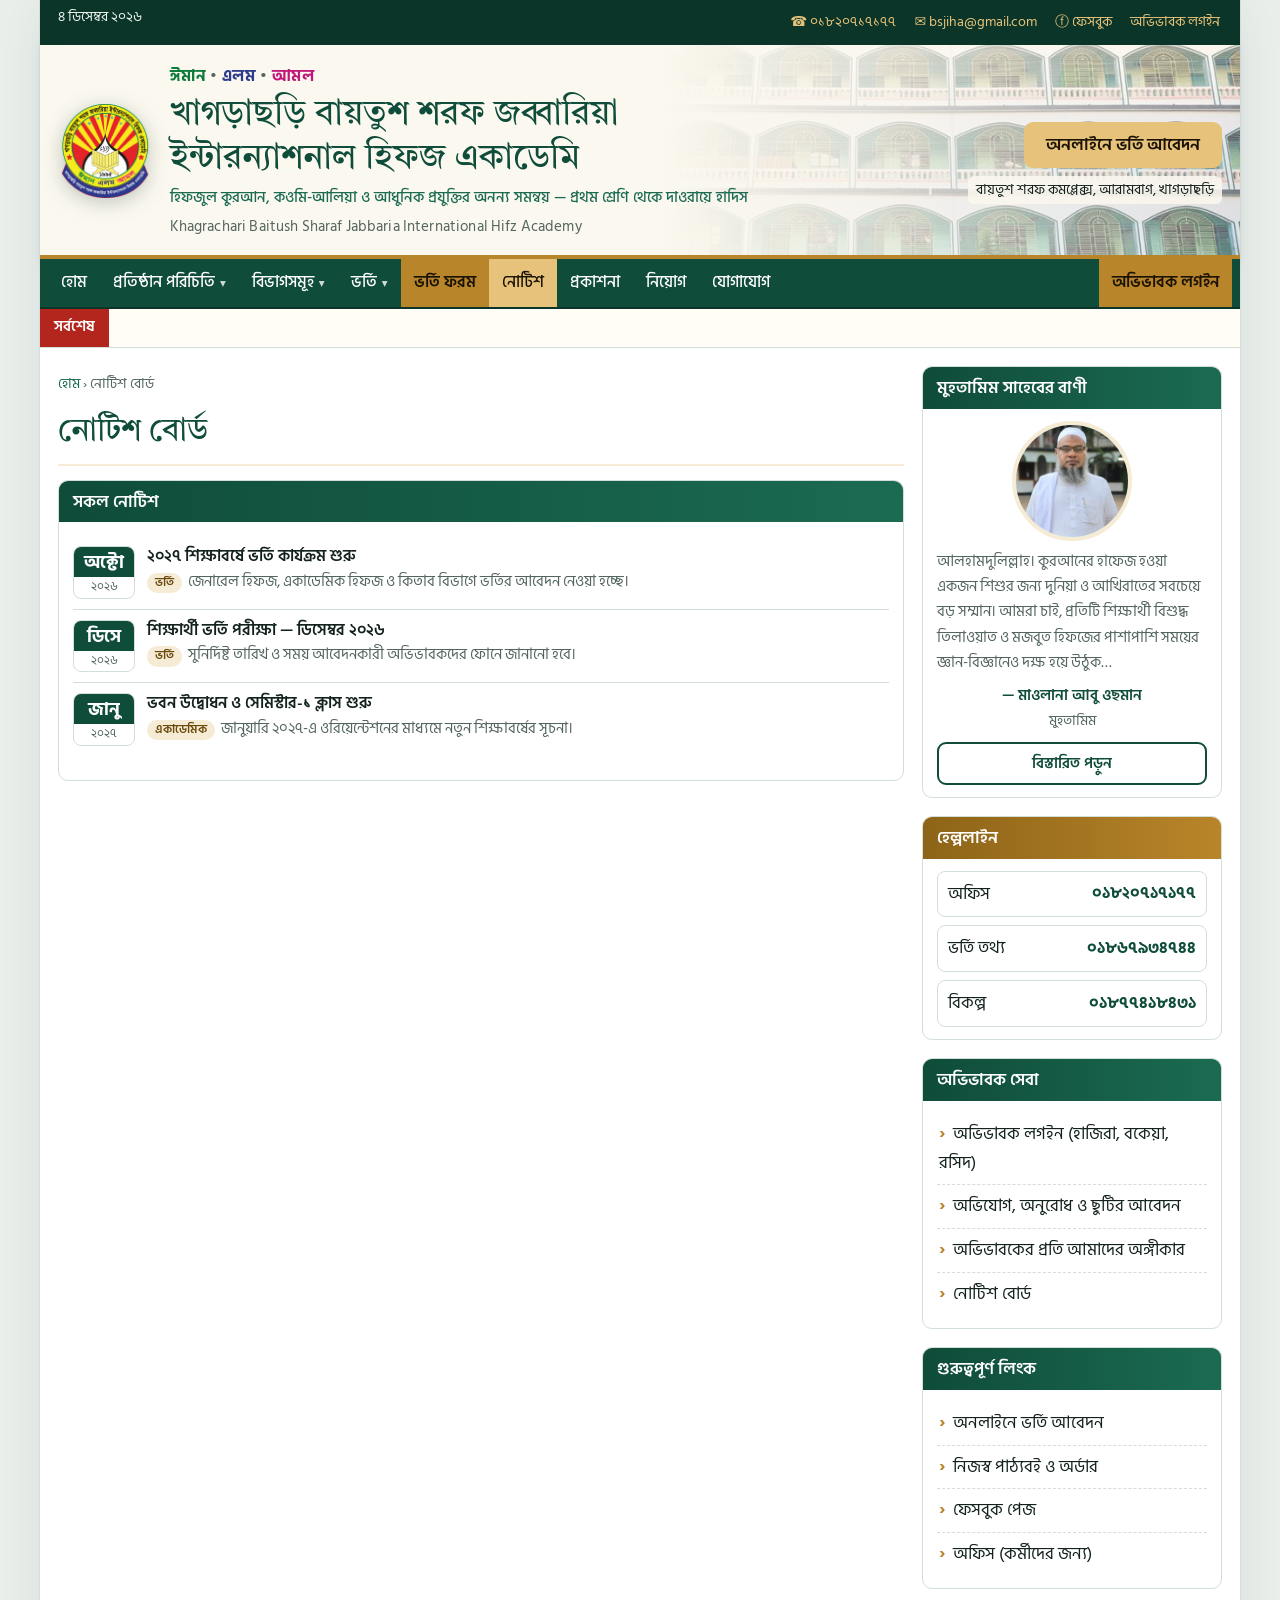
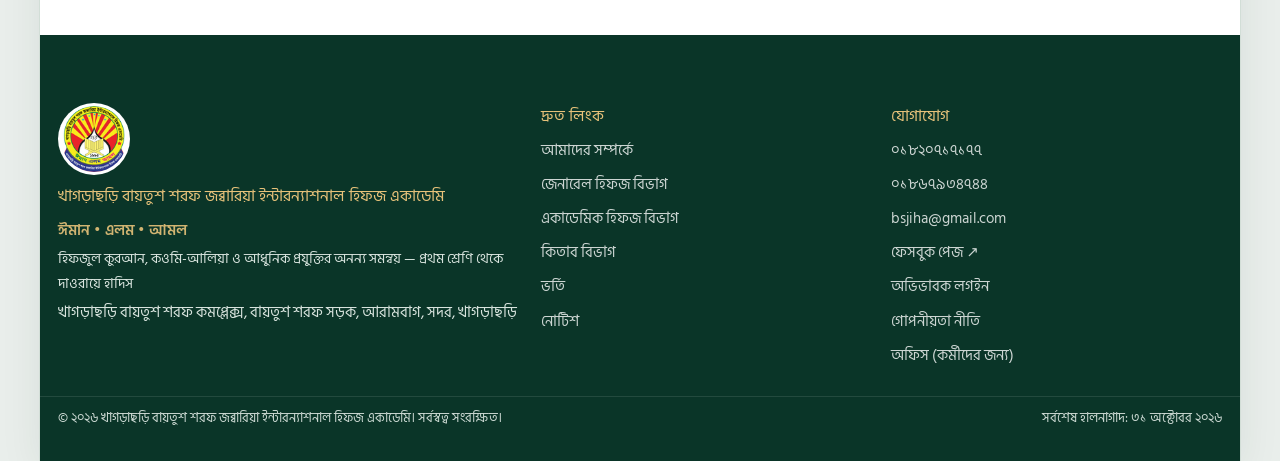
<file: notices.html>
<!doctype html>
<html lang="bn">
<head>
<meta charset="utf-8">
<meta name="viewport" content="width=device-width,initial-scale=1,viewport-fit=cover">
<title>নোটিশ বোর্ড — বায়তুশ শরফ হিফজ একাডেমি, খাগড়াছড়ি</title>
<meta name="description" content="বায়তুশ শরফ হিফজ একাডেমির সর্বশেষ নোটিশ — ভর্তি, পরীক্ষা, ছুটি ও একাডেমিক ঘোষণা।">
<meta property="og:type" content="website">
<meta property="og:site_name" content="বায়তুশ শরফ হিফজ একাডেমি">
<meta property="og:locale" content="bn_BD">
<meta property="og:title" content="নোটিশ বোর্ড — বায়তুশ শরফ হিফজ একাডেমি, খাগড়াছড়ি">
<meta property="og:description" content="বায়তুশ শরফ হিফজ একাডেমির সর্বশেষ নোটিশ — ভর্তি, পরীক্ষা, ছুটি ও একাডেমিক ঘোষণা।">
<meta property="og:url" content="https://hifj-academy.github.io/notices.html">
<meta property="og:image" content="https://hifj-academy.github.io/assets/img/og-cover.jpg">
<meta property="og:image:width" content="1200">
<meta property="og:image:height" content="630">
<meta name="twitter:card" content="summary_large_image">
<meta name="theme-color" content="#0f4c3a">
<link rel="canonical" href="https://hifj-academy.github.io/notices.html">
<link rel="icon" href="favicon.ico" sizes="any">
<link rel="icon" type="image/png" href="assets/img/logo-192.png">
<link rel="apple-touch-icon" href="assets/img/logo-192.png">
<link rel="manifest" href="site.webmanifest">
<link rel="preconnect" href="https://fonts.googleapis.com">
<link rel="preconnect" href="https://fonts.gstatic.com" crossorigin>
<link rel="stylesheet" href="https://fonts.googleapis.com/css2?family=Tiro+Bangla&family=Hind+Siliguri:wght@400;500;600;700&family=Amiri:wght@400;700&display=swap">
<link rel="stylesheet" href="assets/css/main.css?v=6.0.0">
<link rel="stylesheet" href="assets/css/site.css?v=6.0.0">
</head>
<body>
<a class="skip" href="#content">মূল বিষয়ে যান</a>
<noscript><div class="nojs">নোটিশ, ভর্তি ফরম ও বইয়ের তালিকা দেখতে ব্রাউজারে JavaScript চালু করুন।</div></noscript>
<div class="page">
<!-- ✏️ সম্পাদনা: উপরের সরু লাইন: ফোন, ইমেইল, ফেসবুক (সব পাতায় একই — Ctrl+Shift+H দিয়ে একসাথে বদলান) -->
<div class="pstrip"><div class="in"><span id="today">&nbsp;</span><span class="r"><a href="tel:+8801820717177">☎ ০১৮২০৭১৭১৭৭</a><a class="em" href="mailto:bsjiha@gmail.com">✉ bsjiha@gmail.com</a><a href="https://www.facebook.com/profile.php?id=61592286354148" target="_blank" rel="noopener">ⓕ ফেসবুক</a><a href="student.html">অভিভাবক লগইন</a></span></div></div>
<!-- ✏️ সম্পাদনা: ব্যানার: লোগো, মূলমন্ত্র ও প্রতিষ্ঠানের নাম -->
<header class="pbanner"><div class="in">
  <a href="index.html" aria-label="প্রথম পাতা"><img class="logo" src="assets/img/logo-192.png" alt="খাগড়াছড়ি বায়তুশ শরফ জব্বারিয়া ইন্টারন্যাশনাল হিফজ একাডেমির লোগো" width="104" height="104"></a>
  <div class="names">
    <p class="motto"><span class="m1">ঈমান</span> • <span class="m2">এলম</span> • <span class="m3">আমল</span></p>
    <p class="iname">খাগড়াছড়ি বায়তুশ শরফ জব্বারিয়া ইন্টারন্যাশনাল হিফজ একাডেমি</p>
    <p class="tagl">হিফজুল কুরআন, কওমি-আলিয়া ও আধুনিক প্রযুক্তির অনন্য সমন্বয় — প্রথম শ্রেণি থেকে দাওরায়ে হাদিস</p>
    <p class="en">Khagrachari Baitush Sharaf Jabbaria International Hifz Academy</p>
  </div>
  <div class="cta"><a class="btn gold" href="admission.html#apply">অনলাইনে ভর্তি আবেদন</a><small>বায়তুশ শরফ কমপ্লেক্স, আরামবাগ, খাগড়াছড়ি</small></div>
</div></header>
<!-- ✏️ সম্পাদনা: মেনু (সব পাতায় একই) -->
<nav class="pnav" aria-label="প্রধান মেনু"><div class="in">
  <button class="tog" id="navTog" type="button" aria-expanded="false" aria-controls="mwrap">☰ মেনু</button>
  <div class="mwrap" id="mwrap"><ul><li><a href="index.html">হোম</a></li><li class="dd"><button type="button" aria-expanded="false">প্রতিষ্ঠান পরিচিতি</button><div class="sub"><a href="about.html">আমাদের সম্পর্কে</a><a href="about.html#message">মুহতামিম সাহেবের বাণী</a><a href="about.html#vision">ভিশন ও মিশন</a><a href="about.html#structure">বিভাগীয় কাঠামো</a><a href="about.html#campus">সুযোগ-সুবিধা</a><a href="about.html#strategy">কৌশলগত পরিকল্পনা</a></div></li><li class="dd"><button type="button" aria-expanded="false">বিভাগসমূহ</button><div class="sub"><a href="general-hifz.html">জেনারেল হিফজ বিভাগ</a><a href="academic-hifz.html">একাডেমিক হিফজ বিভাগ</a><a href="kitab.html">কিতাব বিভাগ</a></div></li><li class="dd"><button type="button" aria-expanded="false">ভর্তি</button><div class="sub"><a href="admission.html#apply">অনলাইনে আবেদন</a><a href="admission.html#admission">ভর্তি প্রক্রিয়া</a><a href="admission.html#entry">যোগ্যতা ও বয়স</a><a href="admission.html#fees">ফি ও বেতন</a><a href="admission.html#faq">প্রশ্নোত্তর</a></div></li><li><a href="admission.html#apply">ভর্তি ফরম</a></li><li><a href="notices.html" class="on" aria-current="page">নোটিশ</a></li><li><a href="books.html">প্রকাশনা</a></li><li><a href="career.html">নিয়োগ</a></li><li><a href="contact.html">যোগাযোগ</a></li></ul><ul class="login"><li><a href="student.html">অভিভাবক লগইন</a></li></ul></div>
</div></nav>
<div class="ticker" role="region" aria-label="সর্বশেষ নোটিশ"><b>সর্বশেষ</b><div class="tw"><div class="track" id="tickerTrack"><a href="notices.html">নোটিশ বোর্ড</a></div></div></div>
<main class="pmain" id="content"><div class="cols"><div class="content"><p class="crumb"><a href="index.html">হোম</a> › নোটিশ বোর্ড</p><h1 class="ptitle">নোটিশ বোর্ড</h1><div class="box"><div class="bh"><h2>সকল নোটিশ</h2></div><div class="bb"><ul class="nb" id="noticeAll"></ul><p class="small muted" id="noticeNote" style="margin:10px 0 0"></p></div></div></div><!-- ✏️ সম্পাদনা: ডান পাশের সাইডবার: বাণী, হেল্পলাইন, লিংক (সব পাতায় একই) -->
<aside class="side">
  <div class="box"><div class="bh"><h3>মুহতামিম সাহেবের বাণী</h3></div><div class="bb msgbox">
    <img class="av" src="assets/img/muhtamim.jpg" alt="মাওলানা আবু ওছমান, মুহতামিম" width="120" height="120" loading="lazy">
    <p>আলহামদুলিল্লাহ। কুরআনের হাফেজ হওয়া একজন শিশুর জন্য দুনিয়া ও আখিরাতের সবচেয়ে বড় সম্মান। আমরা চাই, প্রতিটি শিক্ষার্থী বিশুদ্ধ তিলাওয়াত ও মজবুত হিফজের পাশাপাশি সময়ের জ্ঞান-বিজ্ঞানেও দক্ষ হয়ে উঠুক…</p>
    <div class="who">— মাওলানা আবু ওছমান<br><span style="font-weight:400;color:var(--muted);font-size:.88rem">মুহতামিম</span></div>
    <a class="btn line" style="text-align:center" href="about.html#message">বিস্তারিত পড়ুন</a>
  </div></div>
  <div class="box gold"><div class="bh"><h3>হেল্পলাইন</h3></div><div class="bb hot">
    <a href="tel:+8801820717177"><span>অফিস</span><b>০১৮২০৭১৭১৭৭</b></a>
    <a href="tel:+8801867934744"><span>ভর্তি তথ্য</span><b>০১৮৬৭৯৩৪৭৪৪</b></a>
    <a href="tel:+8801877418431"><span>বিকল্প</span><b>০১৮৭৭৪১৮৪৩১</b></a>
    <a class="wa" data-wa hidden href="#"><span>হোয়াটসঅ্যাপে বার্তা</span><b>→</b></a>
  </div></div>
  <div class="box"><div class="bh"><h3>অভিভাবক সেবা</h3></div><div class="bb"><ul class="lk">
    <li><a href="student.html">অভিভাবক লগইন (হাজিরা, বকেয়া, রসিদ)</a></li>
    <li><a data-req href="contact.html">অভিযোগ, অনুরোধ ও ছুটির আবেদন</a></li>
    <li><a href="about.html#promise">অভিভাবকের প্রতি আমাদের অঙ্গীকার</a></li>
    <li><a href="notices.html">নোটিশ বোর্ড</a></li>
  </ul></div></div>
  <div class="box"><div class="bh"><h3>গুরুত্বপূর্ণ লিংক</h3></div><div class="bb"><ul class="lk">
    <li><a href="admission.html#apply">অনলাইনে ভর্তি আবেদন</a></li>
    <li><a href="books.html">নিজস্ব পাঠ্যবই ও অর্ডার</a></li>
    <li><a href="https://www.facebook.com/profile.php?id=61592286354148" target="_blank" rel="noopener">ফেসবুক পেজ</a></li>
    <li><a href="office/" rel="nofollow">অফিস (কর্মীদের জন্য)</a></li>
  </ul></div></div>
</aside></div></main><!-- ✏️ সম্পাদনা: ফুটার: ঠিকানা, লিংক ও কপিরাইট (সব পাতায় একই) -->
<footer class="pfoot">
  <div class="in">
    <div><img class="flogo" src="assets/img/logo-96.png" alt="" width="72" height="72" loading="lazy"><h4>খাগড়াছড়ি বায়তুশ শরফ জব্বারিয়া ইন্টারন্যাশনাল হিফজ একাডেমি</h4><p class="fmotto">ঈমান • এলম • আমল</p><p class="ftag">হিফজুল কুরআন, কওমি-আলিয়া ও আধুনিক প্রযুক্তির অনন্য সমন্বয় — প্রথম শ্রেণি থেকে দাওরায়ে হাদিস</p><p>খাগড়াছড়ি বায়তুশ শরফ কমপ্লেক্স, বায়তুশ শরফ সড়ক, আরামবাগ, সদর, খাগড়াছড়ি</p></div>
    <div><h4>দ্রুত লিংক</h4><ul><li><a href="about.html">আমাদের সম্পর্কে</a></li><li><a href="general-hifz.html">জেনারেল হিফজ বিভাগ</a></li><li><a href="academic-hifz.html">একাডেমিক হিফজ বিভাগ</a></li><li><a href="kitab.html">কিতাব বিভাগ</a></li><li><a href="admission.html">ভর্তি</a></li><li><a href="notices.html">নোটিশ</a></li></ul></div>
    <div><h4>যোগাযোগ</h4><ul><li><a href="tel:+8801820717177">০১৮২০৭১৭১৭৭</a></li><li><a href="tel:+8801867934744">০১৮৬৭৯৩৪৭৪৪</a></li><li><a href="mailto:bsjiha@gmail.com">bsjiha@gmail.com</a></li><li><a href="https://www.facebook.com/profile.php?id=61592286354148" target="_blank" rel="noopener">ফেসবুক পেজ ↗</a></li><li><a href="student.html">অভিভাবক লগইন</a></li><li><a href="privacy.html">গোপনীয়তা নীতি</a></li><li><a href="office/" rel="nofollow">অফিস (কর্মীদের জন্য)</a></li></ul></div>
  </div>
  <div class="bot"><span>© ২০২৬ খাগড়াছড়ি বায়তুশ শরফ জব্বারিয়া ইন্টারন্যাশনাল হিফজ একাডেমি। সর্বস্বত্ব সংরক্ষিত।</span><span>সর্বশেষ হালনাগাদ: ৩১ অক্টোবর ২০২৬</span></div>
</footer>
</div>
<button class="totop" id="totop" type="button" aria-label="উপরে যান" hidden>↑</button>
<script src="config.js" defer></script>
<script src="assets/js/site.js?v=6.0.0" defer></script>
</body>
</html>
</file>
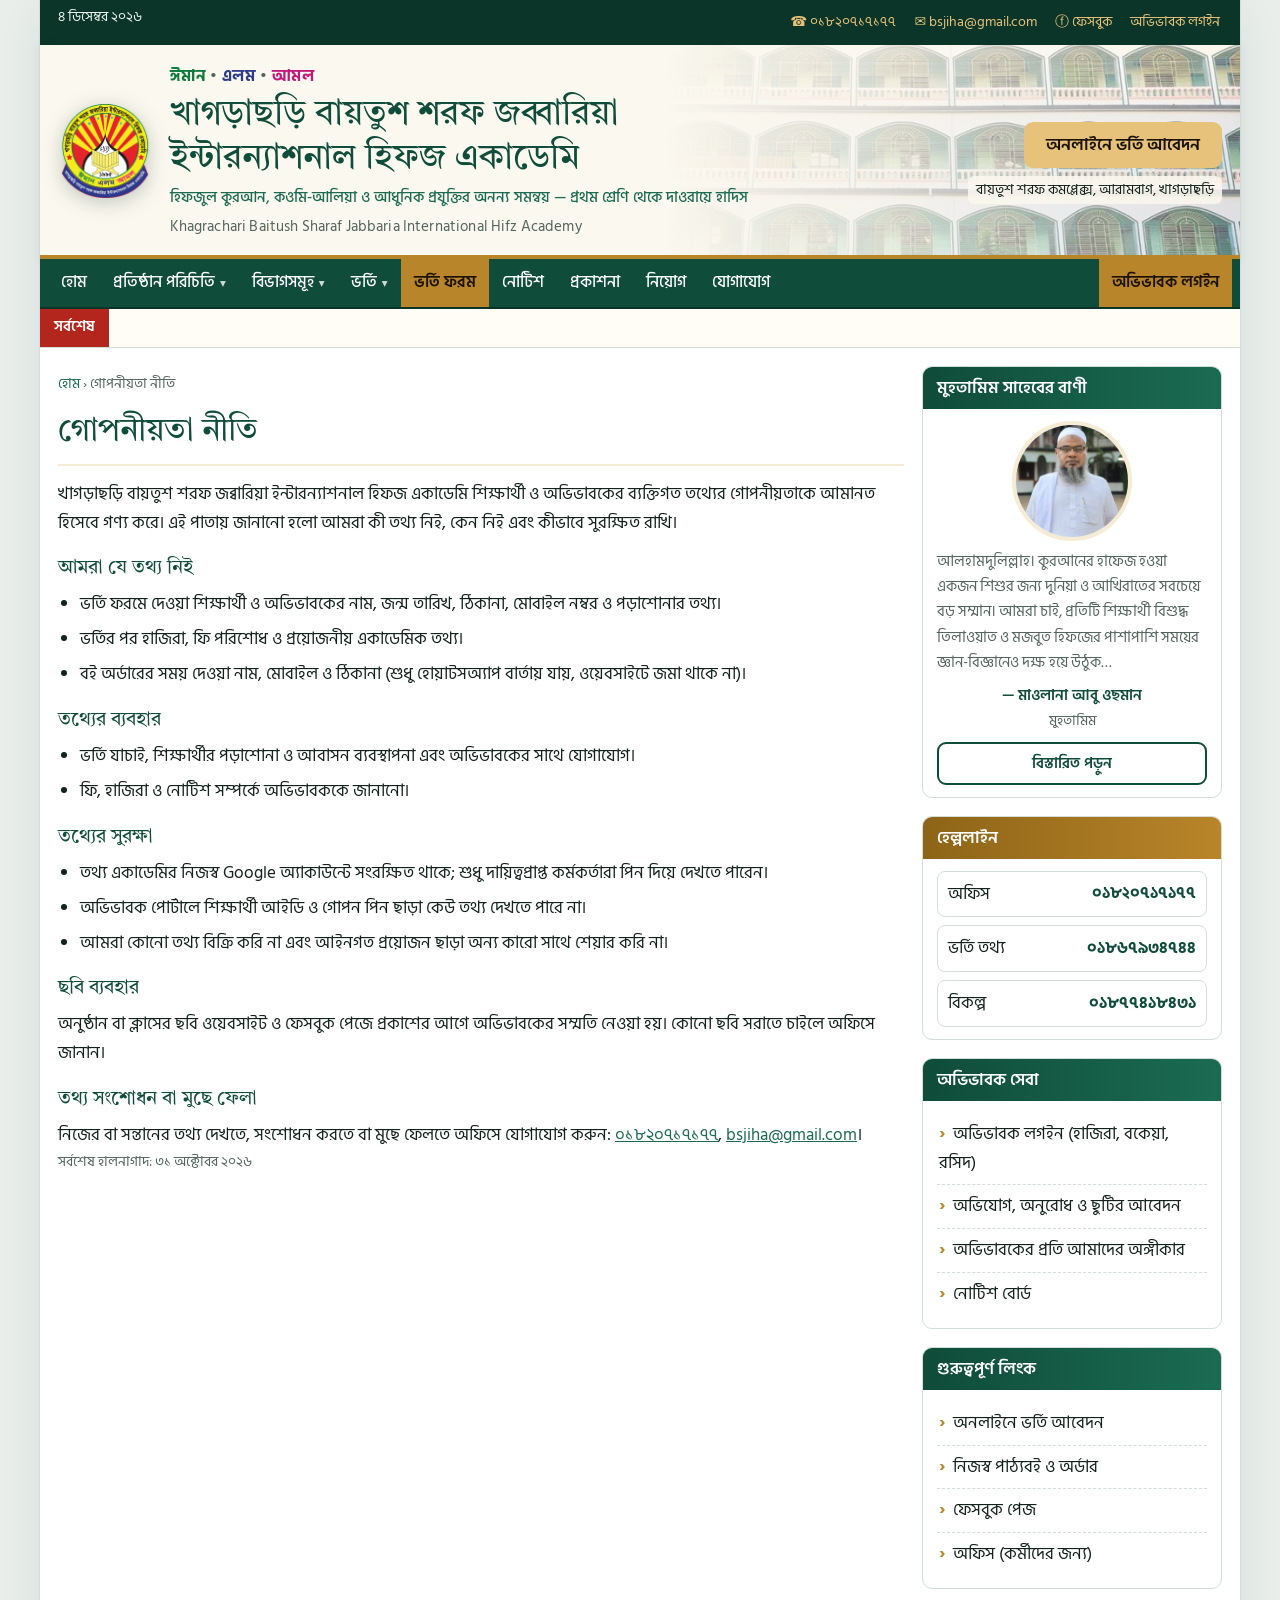
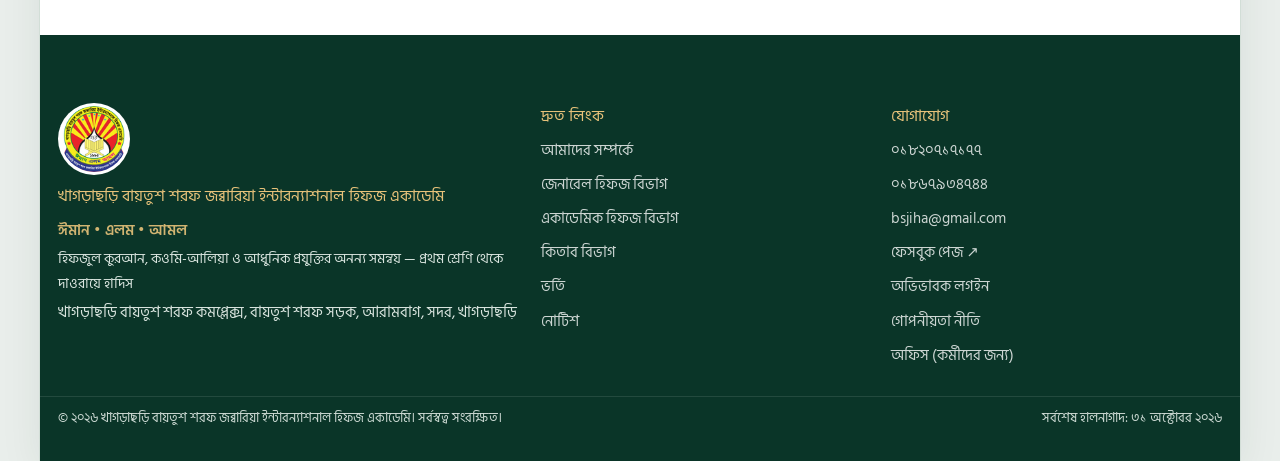
<file: privacy.html>
<!doctype html>
<html lang="bn">
<head>
<meta charset="utf-8">
<meta name="viewport" content="width=device-width,initial-scale=1,viewport-fit=cover">
<title>গোপনীয়তা নীতি — বায়তুশ শরফ হিফজ একাডেমি, খাগড়াছড়ি</title>
<meta name="description" content="বায়তুশ শরফ হিফজ একাডেমি শিক্ষার্থী ও অভিভাবকের তথ্য কীভাবে সংগ্রহ, ব্যবহার ও সুরক্ষিত রাখে তার নীতি।">
<meta property="og:type" content="website">
<meta property="og:site_name" content="বায়তুশ শরফ হিফজ একাডেমি">
<meta property="og:locale" content="bn_BD">
<meta property="og:title" content="গোপনীয়তা নীতি — বায়তুশ শরফ হিফজ একাডেমি, খাগড়াছড়ি">
<meta property="og:description" content="বায়তুশ শরফ হিফজ একাডেমি শিক্ষার্থী ও অভিভাবকের তথ্য কীভাবে সংগ্রহ, ব্যবহার ও সুরক্ষিত রাখে তার নীতি।">
<meta property="og:url" content="https://hifj-academy.github.io/privacy.html">
<meta property="og:image" content="https://hifj-academy.github.io/assets/img/og-cover.jpg">
<meta property="og:image:width" content="1200">
<meta property="og:image:height" content="630">
<meta name="twitter:card" content="summary_large_image">
<meta name="theme-color" content="#0f4c3a">
<link rel="canonical" href="https://hifj-academy.github.io/privacy.html">
<link rel="icon" href="favicon.ico" sizes="any">
<link rel="icon" type="image/png" href="assets/img/logo-192.png">
<link rel="apple-touch-icon" href="assets/img/logo-192.png">
<link rel="manifest" href="site.webmanifest">
<link rel="preconnect" href="https://fonts.googleapis.com">
<link rel="preconnect" href="https://fonts.gstatic.com" crossorigin>
<link rel="stylesheet" href="https://fonts.googleapis.com/css2?family=Tiro+Bangla&family=Hind+Siliguri:wght@400;500;600;700&family=Amiri:wght@400;700&display=swap">
<link rel="stylesheet" href="assets/css/main.css?v=6.0.0">
<link rel="stylesheet" href="assets/css/site.css?v=6.0.0">
</head>
<body>
<a class="skip" href="#content">মূল বিষয়ে যান</a>
<noscript><div class="nojs">নোটিশ, ভর্তি ফরম ও বইয়ের তালিকা দেখতে ব্রাউজারে JavaScript চালু করুন।</div></noscript>
<div class="page">
<!-- ✏️ সম্পাদনা: উপরের সরু লাইন: ফোন, ইমেইল, ফেসবুক (সব পাতায় একই — Ctrl+Shift+H দিয়ে একসাথে বদলান) -->
<div class="pstrip"><div class="in"><span id="today">&nbsp;</span><span class="r"><a href="tel:+8801820717177">☎ ০১৮২০৭১৭১৭৭</a><a class="em" href="mailto:bsjiha@gmail.com">✉ bsjiha@gmail.com</a><a href="https://www.facebook.com/profile.php?id=61592286354148" target="_blank" rel="noopener">ⓕ ফেসবুক</a><a href="student.html">অভিভাবক লগইন</a></span></div></div>
<!-- ✏️ সম্পাদনা: ব্যানার: লোগো, মূলমন্ত্র ও প্রতিষ্ঠানের নাম -->
<header class="pbanner"><div class="in">
  <a href="index.html" aria-label="প্রথম পাতা"><img class="logo" src="assets/img/logo-192.png" alt="খাগড়াছড়ি বায়তুশ শরফ জব্বারিয়া ইন্টারন্যাশনাল হিফজ একাডেমির লোগো" width="104" height="104"></a>
  <div class="names">
    <p class="motto"><span class="m1">ঈমান</span> • <span class="m2">এলম</span> • <span class="m3">আমল</span></p>
    <p class="iname">খাগড়াছড়ি বায়তুশ শরফ জব্বারিয়া ইন্টারন্যাশনাল হিফজ একাডেমি</p>
    <p class="tagl">হিফজুল কুরআন, কওমি-আলিয়া ও আধুনিক প্রযুক্তির অনন্য সমন্বয় — প্রথম শ্রেণি থেকে দাওরায়ে হাদিস</p>
    <p class="en">Khagrachari Baitush Sharaf Jabbaria International Hifz Academy</p>
  </div>
  <div class="cta"><a class="btn gold" href="admission.html#apply">অনলাইনে ভর্তি আবেদন</a><small>বায়তুশ শরফ কমপ্লেক্স, আরামবাগ, খাগড়াছড়ি</small></div>
</div></header>
<!-- ✏️ সম্পাদনা: মেনু (সব পাতায় একই) -->
<nav class="pnav" aria-label="প্রধান মেনু"><div class="in">
  <button class="tog" id="navTog" type="button" aria-expanded="false" aria-controls="mwrap">☰ মেনু</button>
  <div class="mwrap" id="mwrap"><ul><li><a href="index.html">হোম</a></li><li class="dd"><button type="button" aria-expanded="false">প্রতিষ্ঠান পরিচিতি</button><div class="sub"><a href="about.html">আমাদের সম্পর্কে</a><a href="about.html#message">মুহতামিম সাহেবের বাণী</a><a href="about.html#vision">ভিশন ও মিশন</a><a href="about.html#structure">বিভাগীয় কাঠামো</a><a href="about.html#campus">সুযোগ-সুবিধা</a><a href="about.html#strategy">কৌশলগত পরিকল্পনা</a></div></li><li class="dd"><button type="button" aria-expanded="false">বিভাগসমূহ</button><div class="sub"><a href="general-hifz.html">জেনারেল হিফজ বিভাগ</a><a href="academic-hifz.html">একাডেমিক হিফজ বিভাগ</a><a href="kitab.html">কিতাব বিভাগ</a></div></li><li class="dd"><button type="button" aria-expanded="false">ভর্তি</button><div class="sub"><a href="admission.html#apply">অনলাইনে আবেদন</a><a href="admission.html#admission">ভর্তি প্রক্রিয়া</a><a href="admission.html#entry">যোগ্যতা ও বয়স</a><a href="admission.html#fees">ফি ও বেতন</a><a href="admission.html#faq">প্রশ্নোত্তর</a></div></li><li><a href="admission.html#apply">ভর্তি ফরম</a></li><li><a href="notices.html">নোটিশ</a></li><li><a href="books.html">প্রকাশনা</a></li><li><a href="career.html">নিয়োগ</a></li><li><a href="contact.html">যোগাযোগ</a></li></ul><ul class="login"><li><a href="student.html">অভিভাবক লগইন</a></li></ul></div>
</div></nav>
<div class="ticker" role="region" aria-label="সর্বশেষ নোটিশ"><b>সর্বশেষ</b><div class="tw"><div class="track" id="tickerTrack"><a href="notices.html">নোটিশ বোর্ড</a></div></div></div>
<main class="pmain" id="content"><div class="cols"><div class="content"><p class="crumb"><a href="index.html">হোম</a> › গোপনীয়তা নীতি</p><h1 class="ptitle">গোপনীয়তা নীতি</h1><!-- ✏️ সম্পাদনা: গোপনীয়তা নীতি -->
<section class="sec prose">
<p>খাগড়াছড়ি বায়তুশ শরফ জব্বারিয়া ইন্টারন্যাশনাল হিফজ একাডেমি শিক্ষার্থী ও অভিভাবকের ব্যক্তিগত তথ্যের গোপনীয়তাকে আমানত হিসেবে গণ্য করে। এই পাতায় জানানো হলো আমরা কী তথ্য নিই, কেন নিই এবং কীভাবে সুরক্ষিত রাখি।</p>
<h2>আমরা যে তথ্য নিই</h2>
<ul><li>ভর্তি ফরমে দেওয়া শিক্ষার্থী ও অভিভাবকের নাম, জন্ম তারিখ, ঠিকানা, মোবাইল নম্বর ও পড়াশোনার তথ্য।</li><li>ভর্তির পর হাজিরা, ফি পরিশোধ ও প্রয়োজনীয় একাডেমিক তথ্য।</li><li>বই অর্ডারের সময় দেওয়া নাম, মোবাইল ও ঠিকানা (শুধু হোয়াটসঅ্যাপ বার্তায় যায়, ওয়েবসাইটে জমা থাকে না)।</li></ul>
<h2>তথ্যের ব্যবহার</h2>
<ul><li>ভর্তি যাচাই, শিক্ষার্থীর পড়াশোনা ও আবাসন ব্যবস্থাপনা এবং অভিভাবকের সাথে যোগাযোগ।</li><li>ফি, হাজিরা ও নোটিশ সম্পর্কে অভিভাবককে জানানো।</li></ul>
<h2>তথ্যের সুরক্ষা</h2>
<ul><li>তথ্য একাডেমির নিজস্ব Google অ্যাকাউন্টে সংরক্ষিত থাকে; শুধু দায়িত্বপ্রাপ্ত কর্মকর্তারা পিন দিয়ে দেখতে পারেন।</li><li>অভিভাবক পোর্টালে শিক্ষার্থী আইডি ও গোপন পিন ছাড়া কেউ তথ্য দেখতে পারে না।</li><li>আমরা কোনো তথ্য বিক্রি করি না এবং আইনগত প্রয়োজন ছাড়া অন্য কারো সাথে শেয়ার করি না।</li></ul>
<h2>ছবি ব্যবহার</h2>
<p>অনুষ্ঠান বা ক্লাসের ছবি ওয়েবসাইট ও ফেসবুক পেজে প্রকাশের আগে অভিভাবকের সম্মতি নেওয়া হয়। কোনো ছবি সরাতে চাইলে অফিসে জানান।</p>
<h2>তথ্য সংশোধন বা মুছে ফেলা</h2>
<p>নিজের বা সন্তানের তথ্য দেখতে, সংশোধন করতে বা মুছে ফেলতে অফিসে যোগাযোগ করুন: <a href="tel:+8801820717177">০১৮২০৭১৭১৭৭</a>, <a href="mailto:bsjiha@gmail.com">bsjiha@gmail.com</a>।</p>
<p class="small muted">সর্বশেষ হালনাগাদ: ৩১ অক্টোবর ২০২৬</p>
</section></div><!-- ✏️ সম্পাদনা: ডান পাশের সাইডবার: বাণী, হেল্পলাইন, লিংক (সব পাতায় একই) -->
<aside class="side">
  <div class="box"><div class="bh"><h3>মুহতামিম সাহেবের বাণী</h3></div><div class="bb msgbox">
    <img class="av" src="assets/img/muhtamim.jpg" alt="মাওলানা আবু ওছমান, মুহতামিম" width="120" height="120" loading="lazy">
    <p>আলহামদুলিল্লাহ। কুরআনের হাফেজ হওয়া একজন শিশুর জন্য দুনিয়া ও আখিরাতের সবচেয়ে বড় সম্মান। আমরা চাই, প্রতিটি শিক্ষার্থী বিশুদ্ধ তিলাওয়াত ও মজবুত হিফজের পাশাপাশি সময়ের জ্ঞান-বিজ্ঞানেও দক্ষ হয়ে উঠুক…</p>
    <div class="who">— মাওলানা আবু ওছমান<br><span style="font-weight:400;color:var(--muted);font-size:.88rem">মুহতামিম</span></div>
    <a class="btn line" style="text-align:center" href="about.html#message">বিস্তারিত পড়ুন</a>
  </div></div>
  <div class="box gold"><div class="bh"><h3>হেল্পলাইন</h3></div><div class="bb hot">
    <a href="tel:+8801820717177"><span>অফিস</span><b>০১৮২০৭১৭১৭৭</b></a>
    <a href="tel:+8801867934744"><span>ভর্তি তথ্য</span><b>০১৮৬৭৯৩৪৭৪৪</b></a>
    <a href="tel:+8801877418431"><span>বিকল্প</span><b>০১৮৭৭৪১৮৪৩১</b></a>
    <a class="wa" data-wa hidden href="#"><span>হোয়াটসঅ্যাপে বার্তা</span><b>→</b></a>
  </div></div>
  <div class="box"><div class="bh"><h3>অভিভাবক সেবা</h3></div><div class="bb"><ul class="lk">
    <li><a href="student.html">অভিভাবক লগইন (হাজিরা, বকেয়া, রসিদ)</a></li>
    <li><a data-req href="contact.html">অভিযোগ, অনুরোধ ও ছুটির আবেদন</a></li>
    <li><a href="about.html#promise">অভিভাবকের প্রতি আমাদের অঙ্গীকার</a></li>
    <li><a href="notices.html">নোটিশ বোর্ড</a></li>
  </ul></div></div>
  <div class="box"><div class="bh"><h3>গুরুত্বপূর্ণ লিংক</h3></div><div class="bb"><ul class="lk">
    <li><a href="admission.html#apply">অনলাইনে ভর্তি আবেদন</a></li>
    <li><a href="books.html">নিজস্ব পাঠ্যবই ও অর্ডার</a></li>
    <li><a href="https://www.facebook.com/profile.php?id=61592286354148" target="_blank" rel="noopener">ফেসবুক পেজ</a></li>
    <li><a href="office/" rel="nofollow">অফিস (কর্মীদের জন্য)</a></li>
  </ul></div></div>
</aside></div></main><!-- ✏️ সম্পাদনা: ফুটার: ঠিকানা, লিংক ও কপিরাইট (সব পাতায় একই) -->
<footer class="pfoot">
  <div class="in">
    <div><img class="flogo" src="assets/img/logo-96.png" alt="" width="72" height="72" loading="lazy"><h4>খাগড়াছড়ি বায়তুশ শরফ জব্বারিয়া ইন্টারন্যাশনাল হিফজ একাডেমি</h4><p class="fmotto">ঈমান • এলম • আমল</p><p class="ftag">হিফজুল কুরআন, কওমি-আলিয়া ও আধুনিক প্রযুক্তির অনন্য সমন্বয় — প্রথম শ্রেণি থেকে দাওরায়ে হাদিস</p><p>খাগড়াছড়ি বায়তুশ শরফ কমপ্লেক্স, বায়তুশ শরফ সড়ক, আরামবাগ, সদর, খাগড়াছড়ি</p></div>
    <div><h4>দ্রুত লিংক</h4><ul><li><a href="about.html">আমাদের সম্পর্কে</a></li><li><a href="general-hifz.html">জেনারেল হিফজ বিভাগ</a></li><li><a href="academic-hifz.html">একাডেমিক হিফজ বিভাগ</a></li><li><a href="kitab.html">কিতাব বিভাগ</a></li><li><a href="admission.html">ভর্তি</a></li><li><a href="notices.html">নোটিশ</a></li></ul></div>
    <div><h4>যোগাযোগ</h4><ul><li><a href="tel:+8801820717177">০১৮২০৭১৭১৭৭</a></li><li><a href="tel:+8801867934744">০১৮৬৭৯৩৪৭৪৪</a></li><li><a href="mailto:bsjiha@gmail.com">bsjiha@gmail.com</a></li><li><a href="https://www.facebook.com/profile.php?id=61592286354148" target="_blank" rel="noopener">ফেসবুক পেজ ↗</a></li><li><a href="student.html">অভিভাবক লগইন</a></li><li><a href="privacy.html">গোপনীয়তা নীতি</a></li><li><a href="office/" rel="nofollow">অফিস (কর্মীদের জন্য)</a></li></ul></div>
  </div>
  <div class="bot"><span>© ২০২৬ খাগড়াছড়ি বায়তুশ শরফ জব্বারিয়া ইন্টারন্যাশনাল হিফজ একাডেমি। সর্বস্বত্ব সংরক্ষিত।</span><span>সর্বশেষ হালনাগাদ: ৩১ অক্টোবর ২০২৬</span></div>
</footer>
</div>
<button class="totop" id="totop" type="button" aria-label="উপরে যান" hidden>↑</button>
<script src="config.js" defer></script>
<script src="assets/js/site.js?v=6.0.0" defer></script>
</body>
</html>
</file>
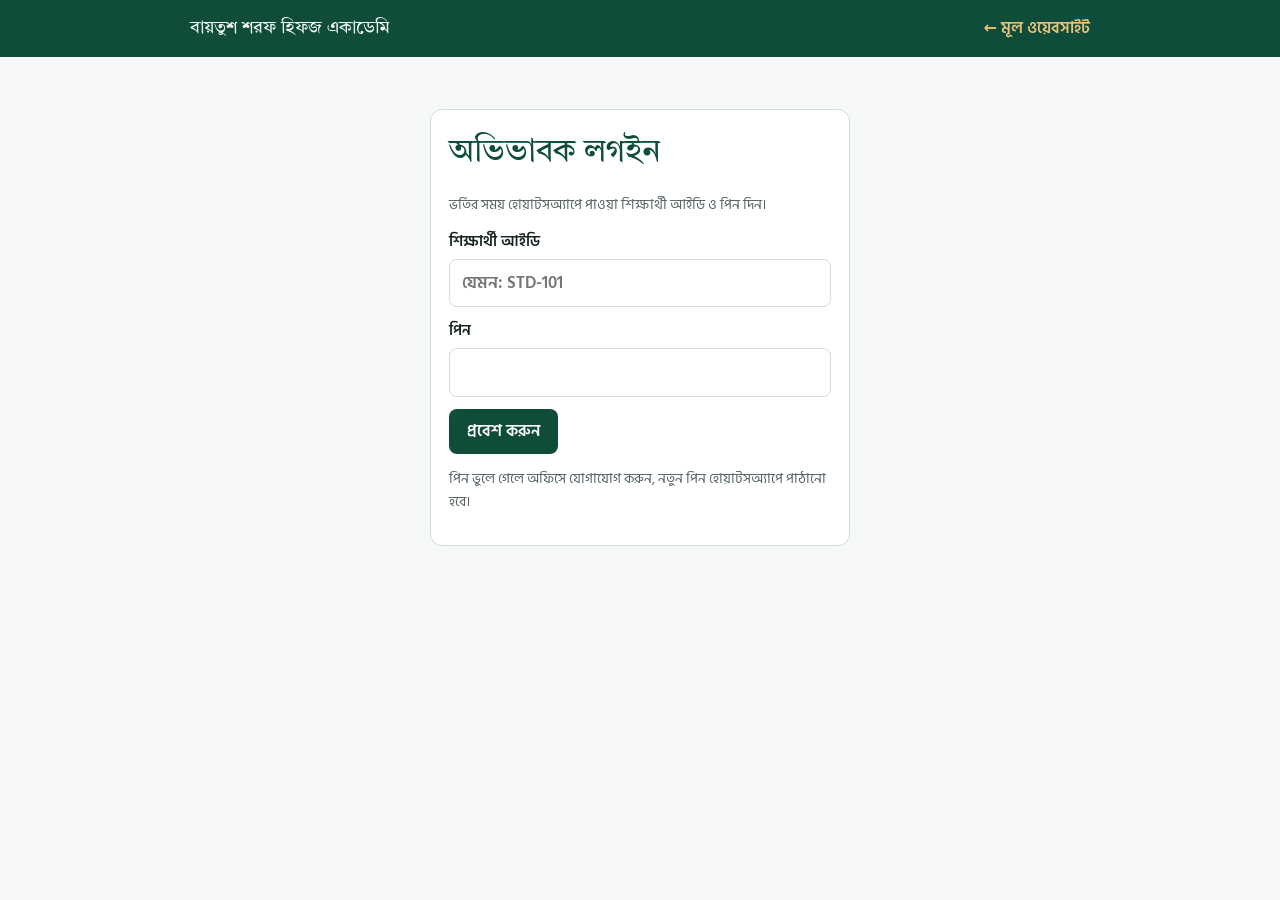
<file: student.html>
<!doctype html>
<html lang="bn">
<head>
<meta charset="utf-8">
<meta name="viewport" content="width=device-width,initial-scale=1,viewport-fit=cover">
<meta name="theme-color" content="#0f4c3a">
<meta name="robots" content="noindex">
<title>অভিভাবক লগইন — বায়তুশ শরফ হিফজ একাডেমি</title>
<link rel="icon" href="favicon.ico" sizes="any">
<link rel="icon" type="image/png" href="assets/img/logo-192.png">
<link rel="apple-touch-icon" href="assets/img/logo-192.png">
<link rel="preconnect" href="https://fonts.googleapis.com">
<link rel="preconnect" href="https://fonts.gstatic.com" crossorigin>
<link rel="stylesheet" href="https://fonts.googleapis.com/css2?family=Tiro+Bangla&family=Hind+Siliguri:wght@400;500;600;700&display=swap">
<link rel="stylesheet" href="assets/css/portal.css?v=3.0.0">
</head>
<body>
<header><div class="w"><b>বায়তুশ শরফ হিফজ একাডেমি</b><a href="./">← মূল ওয়েবসাইট</a></div></header>
<main id="app"></main>
<script src="config.js" defer></script>
<script src="assets/js/portal.js?v=3.0.0" defer></script>
</body>
</html>
</file>
<file: assets/css/main.css>
/*!
 * বায়তুশ শরফ হিফজ একাডেমি — মূল ওয়েবসাইটের স্টাইল
 * ফাইল: assets/css/main.css   সংস্করণ: 3.0.0
 * রং বদলাতে নিচের :root অংশের --brand, --gold ইত্যাদি বদলান।
 */
/* Layout: dark top bar → sticky header with dropdown menus → admission ribbon → hero → alternating bands on a 1140px column → footer */
:root{
  --bg:#f5f8f6; --surface:#ffffff; --band:#e8f0eb; --ink:#13221c; --muted:#53655d; --line:#d2ded7;
  --brand:#0f4c3a; --brand-2:#1b6b52; --deep:#0a3528; --gold:#b9852a; --gold-l:#e7c27a; --gold-soft:#f6ecd6;
  --on-dark:#eef6f1; --bad:#b3261e;
  --fd:"Tiro Bangla","Noto Serif Bengali",Georgia,serif;
  --fb:"Hind Siliguri","Noto Sans Bengali","Nirmala UI",system-ui,sans-serif;
  --fa:"Amiri","Scheherazade New","Traditional Arabic",serif;
  --r:12px;
}
*{box-sizing:border-box}
html{scroll-behavior:smooth;scroll-padding-top:90px}
@media (prefers-reduced-motion:reduce){html{scroll-behavior:auto}*{transition:none!important;animation:none!important}}
body{margin:0;background:var(--bg);color:var(--ink);font-family:var(--fb);font-size:17px;line-height:1.7}
img{max-width:100%}
[hidden]{display:none!important}
a{color:var(--brand-2)}
:focus-visible{outline:3px solid var(--gold);outline-offset:2px}
.wrap{max-width:1140px;margin:0 auto;padding-inline:16px}
h1,h2,h3{font-family:var(--fd);font-weight:400;line-height:1.3;text-wrap:balance;margin:0}
h2{font-size:clamp(1.6rem,4vw,2.25rem);color:var(--brand)}
h3{font-size:1.2rem;color:var(--ink)}
p{margin:0}
.eyebrow{font-size:.82rem;letter-spacing:.06em;color:var(--gold);font-weight:700}
.sec{padding-block:64px}
.band{background:var(--band)}
.sec-head{display:grid;gap:8px;margin-bottom:30px;max-width:68ch}
.sec-head p{color:var(--muted)}
.muted{color:var(--muted)}.small{font-size:.88rem}
.btn{display:inline-block;padding:10px 20px;border-radius:9px;font:inherit;font-weight:600;text-decoration:none;border:2px solid transparent;cursor:pointer;line-height:1.3}
.btn.gold{background:var(--gold-l);color:#1a1205}
.btn.brand{background:var(--brand);color:#fff}
.btn.line{border-color:var(--brand);color:var(--brand);background:transparent}
.btn.ghost{border-color:currentColor;color:inherit;background:transparent}
.chip{display:inline-block;font-size:.76rem;padding:2px 10px;border-radius:99px;background:var(--band);color:var(--brand);font-weight:600}
.chip.gold{background:var(--gold-soft);color:#8a5a12}
.card{background:var(--surface);border:1px solid var(--line);border-radius:var(--r);padding:20px}
.grid{display:grid;gap:18px}
.g3{grid-template-columns:repeat(auto-fit,minmax(260px,1fr))}
.g2{grid-template-columns:repeat(auto-fit,minmax(320px,1fr))}
.tw{overflow-x:auto;border:1px solid var(--line);border-radius:var(--r);background:var(--surface)}
table{border-collapse:collapse;width:100%;min-width:560px}
th,td{text-align:start;padding:10px 14px;border-bottom:1px solid var(--line);vertical-align:top}
th{background:var(--band);color:var(--brand);font-weight:600}
tr:last-child td{border-bottom:0}

/* top bar */
.topbar{background:var(--deep);color:var(--on-dark);font-size:.86rem}
.topbar .wrap{display:flex;justify-content:space-between;align-items:center;gap:8px 18px;flex-wrap:wrap;padding-block:6px}
.topbar a{color:var(--on-dark);text-decoration:none}
.topbar .tl{display:flex;gap:6px 16px;flex-wrap:wrap}
.topbar .tr{display:flex;gap:8px;flex-wrap:wrap}
.topbar .tr a{padding:2px 10px;border-radius:6px;border:1px solid rgba(255,255,255,.25)}
.topbar .tr a.hl{background:var(--gold-l);color:#1a1205;border-color:var(--gold-l);font-weight:600}

@media (max-width:640px){.topbar .tl span+span{display:none}.topbar .tr a:not(.hl):not([href='student.html']){display:none}}
/* header & dropdown nav */
header{position:sticky;top:0;z-index:30;background:var(--surface);border-bottom:1px solid var(--line);box-shadow:0 2px 10px rgba(15,76,58,.06)}
.hbar{display:flex;align-items:center;justify-content:space-between;gap:12px;padding-block:8px}
.logo{display:flex;align-items:center;gap:10px;text-decoration:none;color:var(--ink);min-width:0}
.logo img{width:44px;height:44px;flex:none;border-radius:10px}
.logo b{font-family:var(--fd);font-weight:400;font-size:1.12rem;line-height:1.2;display:block}
.logo small{color:var(--muted);font-size:.74rem;display:block}
.nav{display:flex;align-items:center;gap:2px}
.nav>li{position:relative;list-style:none}
.nav{margin:0;padding:0}
.nav>li>a,.nav>li>button{display:block;padding:8px 11px;border-radius:7px;text-decoration:none;color:var(--ink);font:inherit;font-weight:500;background:none;border:0;cursor:pointer;font-size:.98rem}
.nav>li>button::after{content:" ▾";font-size:.7rem;color:var(--muted)}
.nav>li:hover>a,.nav>li:hover>button,.nav>li>button[aria-expanded="true"]{background:var(--band)}
.sub{position:absolute;top:100%;left:0;min-width:230px;background:var(--surface);border:1px solid var(--line);border-radius:10px;box-shadow:0 10px 30px rgba(0,0,0,.12);padding:6px;list-style:none;margin:0;display:none;z-index:40}
.sub a{display:block;padding:7px 12px;border-radius:6px;text-decoration:none;color:var(--ink);font-size:.95rem}
.sub a:hover{background:var(--band);color:var(--brand)}
@media (min-width:1001px){.nav>li:hover>.sub,.nav>li:focus-within>.sub{display:block}}
.nav>li>button[aria-expanded="true"]+.sub{display:block}
.hact{display:flex;gap:8px;align-items:center}
.cart-btn{background:var(--brand);color:#fff;border:0;border-radius:8px;padding:7px 13px;font:inherit;font-weight:600;cursor:pointer;white-space:nowrap}
.cart-btn span{background:var(--gold-l);color:#1a1205;border-radius:99px;padding:0 7px;margin-inline-start:5px;font-size:.8rem}
.menu-btn{white-space:nowrap;display:none;background:none;border:1px solid var(--line);border-radius:8px;padding:6px 12px;font:inherit;cursor:pointer}
@media (max-width:1000px){
  .menu-btn{display:block}
  #navwrap{position:absolute;left:0;right:0;top:100%;background:var(--surface);border-bottom:1px solid var(--line);max-height:75vh;overflow-y:auto;padding:8px 16px 16px;display:none}
  #navwrap.open{display:block}
  .nav{flex-direction:column;align-items:stretch}
  .sub{position:static;box-shadow:none;border:0;padding:0 0 6px 14px}
  .logo small{display:none}
}

/* admission ribbon */
.ribbon{background:var(--gold-soft);border-bottom:1px solid #ead9b3}
.ribbon .wrap{display:flex;justify-content:center;align-items:center;gap:8px 16px;flex-wrap:wrap;padding-block:8px;text-align:center;font-size:.95rem}
.ribbon b{color:#7a4d0e}

/* hero */
.hero{background:var(--brand);color:#f4f8f5;position:relative;overflow:hidden}
.hero::after{content:"";position:absolute;inset:0;opacity:.08;pointer-events:none;
  background-image:url("data:image/svg+xml,%3Csvg xmlns='http://www.w3.org/2000/svg' width='64' height='64'%3E%3Cpath d='M32 4l8 20h20l-16 12 6 20-18-12-18 12 6-20L4 24h20z' fill='none' stroke='white' stroke-width='1.2'/%3E%3C/svg%3E")}
.hero .wrap{position:relative;z-index:1;display:grid;grid-template-columns:1.35fr 1fr;gap:40px;padding-block:58px;align-items:center}
.ayah{font-family:var(--fa);font-size:clamp(1.8rem,5vw,2.6rem);direction:rtl;line-height:1.8;color:var(--gold-l)}
.ayah-tr{font-size:.9rem;opacity:.82}
.hero h1{font-size:clamp(1.9rem,5.4vw,3.1rem);margin-top:10px;color:#fff}
.hero .lead{margin-top:14px;max-width:56ch;opacity:.93}
.cta{display:flex;flex-wrap:wrap;gap:12px;margin-top:24px}
.facts{display:grid;grid-template-columns:1fr 1fr;gap:1px;background:rgba(255,255,255,.18);border-radius:var(--r);overflow:hidden}
.facts div{background:rgba(0,0,0,.2);padding:18px}
.facts b{display:block;font-family:var(--fd);font-weight:400;font-size:1.9rem;color:var(--gold-l);font-variant-numeric:tabular-nums;line-height:1.3}
.facts span{font-size:.9rem;opacity:.92}
@media (max-width:820px){.hero .wrap{grid-template-columns:1fr}}

/* updates */
.upd{display:grid;grid-template-columns:1.4fr 1fr;gap:20px;align-items:start}
@media (max-width:820px){.upd{grid-template-columns:1fr}}
.nlist{display:grid;gap:10px}
.nitem{display:grid;grid-template-columns:auto 1fr;gap:14px;background:var(--surface);border:1px solid var(--line);border-radius:var(--r);padding:14px}
.date{width:64px;text-align:center;border-radius:8px;background:var(--brand);color:#fff;padding:6px 0;line-height:1.2}
.date b{display:block;font-size:1.1rem;font-family:var(--fd);font-weight:400}
.date span{font-size:.72rem}
.nitem h3{font-family:var(--fb);font-weight:600;font-size:1.02rem}
.nitem p{color:var(--muted);font-size:.93rem;white-space:pre-line;margin-top:2px}
.services{display:grid;grid-template-columns:1fr 1fr;gap:10px}
.services a{display:flex;flex-direction:column;gap:2px;background:var(--surface);border:1px solid var(--line);border-radius:var(--r);padding:14px;text-decoration:none;color:var(--ink);transition:border-color .15s,transform .15s}
.services a:hover{border-color:var(--gold);transform:translateY(-2px)}
.services b{color:var(--brand)}
.services span{font-size:.84rem;color:var(--muted)}

/* about */
.about{display:grid;grid-template-columns:1.1fr 1fr;gap:36px}
@media (max-width:820px){.about{grid-template-columns:1fr}}
.vision{font-family:var(--fd);font-size:1.18rem;line-height:1.8}
.mission{list-style:none;margin:14px 0 0;padding:0;display:grid;gap:10px;counter-reset:m}
.mission li{display:grid;grid-template-columns:30px 1fr;gap:10px}
.mission li::before{counter-increment:m;content:counter(m);width:30px;height:30px;border-radius:50%;background:var(--band);color:var(--brand);display:grid;place-items:center;font-weight:700;font-size:.85rem}
.msg{background:var(--surface);border:1px solid var(--line);border-left:4px solid var(--gold);border-radius:var(--r);padding:22px}
.msg p+p{margin-top:10px}
.msg .sig{margin-top:14px;font-weight:600;color:var(--brand)}

/* unique features */
.feat{display:grid;grid-template-columns:repeat(auto-fit,minmax(250px,1fr));gap:16px}
.feat .card{display:grid;gap:8px;align-content:start}
.feat .ic{width:42px;height:42px;border-radius:10px;background:var(--gold-soft);display:grid;place-items:center;color:#8a5a12;font-weight:700;font-family:var(--fd);font-size:1.2rem}
.feat p{color:var(--muted);font-size:.95rem}

/* depts */
.dept{display:grid;gap:10px;align-content:start}
.dept .top{font-size:.8rem;color:var(--gold);font-weight:700}
.dept p{color:var(--muted);font-size:.95rem}
.dl{display:grid;grid-template-columns:auto 1fr;gap:3px 12px;font-size:.92rem;margin:0}
.dl dt{color:var(--muted)}.dl dd{margin:0;font-weight:500}
details.acc{background:var(--surface);border:1px solid var(--line);border-radius:var(--r);margin-top:12px}
details.acc>summary{cursor:pointer;padding:14px 18px;font-weight:600;color:var(--brand)}
details.acc .tw{border:0;border-top:1px solid var(--line);border-radius:0 0 var(--r) var(--r)}
details.acc table{font-size:.92rem;min-width:640px}
.ar{font-family:var(--fa);direction:rtl;unicode-bidi:isolate}

/* method */
.two{display:grid;grid-template-columns:1fr 1fr;gap:26px;align-items:start}
@media (max-width:820px){.two{grid-template-columns:1fr}}
.steps{list-style:none;margin:0;padding:0;display:grid;gap:10px}
.steps li{display:grid;grid-template-columns:auto 1fr;gap:12px;background:var(--surface);border:1px solid var(--line);border-radius:var(--r);padding:12px 14px}
.steps .n{font-family:var(--fd);font-size:1.4rem;color:var(--gold);min-width:1.4em;text-align:center}
.steps b{display:block;color:var(--brand)}
.steps span{color:var(--muted);font-size:.93rem}
.rule{display:grid;gap:3px;padding:11px 0;border-bottom:1px dashed var(--line)}
.rule:last-child{border-bottom:0}
.rule b{color:var(--brand)}
.rule span{color:var(--muted);font-size:.93rem}
.lvl{display:grid;grid-template-columns:repeat(auto-fit,minmax(180px,1fr));gap:12px}
.lvl div{border-radius:var(--r);padding:14px;border:1px solid var(--line);background:var(--surface)}
.lvl b{display:block}.lvl span{font-size:.88rem;color:var(--muted)}

/* admission */
.proc{list-style:none;margin:0 0 28px;padding:0;display:grid;grid-template-columns:repeat(auto-fit,minmax(180px,1fr));gap:12px;counter-reset:p}
.proc li{background:var(--surface);border:1px solid var(--line);border-radius:var(--r);padding:16px;position:relative}
.proc li::before{counter-increment:p;content:"ধাপ " counter(p, bengali);display:block;font-size:.78rem;font-weight:700;color:var(--gold)}
.proc b{display:block;color:var(--brand);margin:2px 0}
.proc span{font-size:.9rem;color:var(--muted)}
.fee{width:100%;min-width:0}
.fee td{padding:8px 0;border-bottom:1px dashed var(--line)}
.fee td:last-child{text-align:end;font-weight:700;font-variant-numeric:tabular-nums}
.timeline{list-style:none;margin:0;padding:0}
.timeline li{display:grid;grid-template-columns:150px 1fr;gap:14px;padding:11px 0;border-bottom:1px solid var(--line)}
.timeline li:last-child{border-bottom:0}
.timeline .when{font-weight:700;color:var(--brand)}
@media (max-width:520px){.timeline li{grid-template-columns:1fr;gap:2px}}

/* books */
.books{display:grid;grid-template-columns:repeat(auto-fit,minmax(250px,1fr));gap:20px}
.book{background:var(--surface);border:1px solid var(--line);border-radius:var(--r);overflow:hidden;display:grid;grid-template-rows:auto 1fr}
.cover{aspect-ratio:4/3;max-width:100%;display:grid;place-items:center;padding:20px}
.jacket{width:58%;aspect-ratio:3/4;border-radius:4px 10px 10px 4px;box-shadow:0 10px 24px rgba(0,0,0,.28),inset 6px 0 0 rgba(0,0,0,.18);display:grid;align-content:space-between;padding:14px 12px 12px 18px;color:#fff}
.jacket .t{font-family:var(--fd);font-size:1.12rem;line-height:1.25}
.jacket .s{font-size:.66rem;opacity:.9}
.jacket .geo{height:34px;background:repeating-linear-gradient(45deg,rgba(255,255,255,.25) 0 6px,transparent 6px 12px);border-radius:3px}
.c1{background:#dfeee6}.c1 .jacket{background:#1b6b52}
.c2{background:#f3e7cf}.c2 .jacket{background:#8a4f1d}
.c3{background:#e0e6f1}.c3 .jacket{background:#23395d}
.binfo{padding:18px;display:grid;gap:8px;align-content:start}
.binfo p{color:var(--muted);font-size:.93rem}
.buy{display:flex;align-items:center;justify-content:space-between;gap:10px;margin-top:6px}
.price{font-size:1.3rem;font-weight:700;color:var(--brand);font-variant-numeric:tabular-nums}
.price s{font-size:.9rem;color:var(--muted);font-weight:400;margin-inline-start:6px}
.catalog{display:grid;grid-template-columns:repeat(auto-fit,minmax(300px,1fr));gap:18px;margin-top:26px}
.cat h3{font-size:1.05rem;color:var(--brand);margin-bottom:6px}
.blist{list-style:none;margin:0;padding:0}
.blist li{display:flex;justify-content:space-between;align-items:center;gap:10px;padding:8px 0;border-bottom:1px solid var(--line)}
.blist li:last-child{border-bottom:0}
.blist button{flex:none;font:inherit;font-size:.82rem;border:1px solid var(--brand);color:var(--brand);background:transparent;border-radius:6px;padding:2px 10px;cursor:pointer}
.blist button.added{background:var(--brand);color:#fff}

/* faq */
.faq details{background:var(--surface);border:1px solid var(--line);border-radius:var(--r);padding:0 18px;margin-bottom:10px}
.faq summary{cursor:pointer;padding:14px 0;font-weight:600;color:var(--ink)}
.faq details p{padding:0 0 14px;color:var(--muted)}

/* career */
.career{display:grid;grid-template-columns:1fr 1fr;gap:20px}
@media (max-width:820px){.career{grid-template-columns:1fr}}
.career ul{margin:8px 0 0;padding-inline-start:20px}
.career li{margin-bottom:4px}

/* contact */
.contact{display:grid;grid-template-columns:1fr 1.2fr;gap:20px;align-items:stretch}
@media (max-width:820px){.contact{grid-template-columns:1fr}}
.cinfo{display:grid;gap:14px;align-content:start}
.cinfo b{display:block;color:var(--brand);margin-bottom:2px}
.copyline{display:flex;gap:8px;align-items:center;flex-wrap:wrap}
.copyline button{font:inherit;font-size:.78rem;border:1px solid var(--line);background:var(--bg);border-radius:6px;padding:1px 9px;cursor:pointer}
.map{border:1px solid var(--line);border-radius:var(--r);overflow:hidden;min-height:300px;background:var(--band)}
.map iframe{width:100%;height:100%;min-height:300px;border:0;display:block}

/* footer */
footer{background:var(--deep);color:var(--on-dark);padding-block:44px 22px;font-size:.93rem}
footer a{color:var(--on-dark);text-decoration:none;opacity:.88}
footer a:hover{opacity:1;text-decoration:underline}
.fgrid{display:grid;grid-template-columns:1.4fr 1fr 1fr 1.2fr;gap:26px}
@media (max-width:820px){.fgrid{grid-template-columns:1fr 1fr}}
@media (max-width:520px){.fgrid{grid-template-columns:1fr}}
footer h4{margin:0 0 10px;font-family:var(--fd);font-weight:400;font-size:1.1rem;color:var(--gold-l)}
footer ul{list-style:none;margin:0;padding:0;display:grid;gap:5px}
.fbot{margin-top:30px;padding-top:16px;border-top:1px solid rgba(255,255,255,.15);display:flex;justify-content:space-between;gap:10px;flex-wrap:wrap;font-size:.84rem;opacity:.85}

/* drawer & toast */
.drawer{position:fixed;inset:0;z-index:60;display:grid;grid-template-columns:1fr minmax(0,440px)}
.drawer .shade{background:rgba(0,0,0,.45)}
.drawer .panel{background:var(--surface);overflow-y:auto;padding:20px 18px;display:grid;gap:14px;align-content:start}
@media (max-width:500px){.drawer{grid-template-columns:0 1fr}}
.citem{display:grid;grid-template-columns:1fr auto;gap:6px;padding-bottom:10px;border-bottom:1px solid var(--line)}
.qty{display:flex;align-items:center;gap:6px}
.qty button{width:30px;height:30px;border-radius:6px;border:1px solid var(--line);background:var(--bg);font:inherit;cursor:pointer}
.x{justify-self:end;background:none;border:0;font-size:1.6rem;cursor:pointer;line-height:1}
.panel label{display:grid;gap:4px;font-weight:500;font-size:.95rem}
.panel input,.panel textarea{font:inherit;padding:9px 12px;border:1px solid var(--line);border-radius:8px;width:100%}
.result{display:grid;gap:10px;background:var(--gold-soft);border:1px solid var(--gold);border-radius:var(--r);padding:14px}
.result pre{white-space:pre-wrap;font-family:var(--fb);margin:0;font-size:.93rem;background:var(--surface);padding:10px;border-radius:8px}
.toast{position:fixed;left:50%;transform:translateX(-50%);bottom:20px;background:var(--ink);color:#fff;padding:8px 18px;border-radius:8px;z-index:70}
.totop{position:fixed;right:16px;bottom:16px;width:44px;height:44px;border-radius:50%;border:0;background:var(--brand);color:#fff;font-size:1.2rem;cursor:pointer;box-shadow:0 4px 14px rgba(0,0,0,.2);z-index:25}

/* ---- v3: অ্যাক্সেসিবিলিটি ও প্রিন্ট ---- */
.skip{position:absolute;left:-999px;top:0;z-index:100;background:var(--gold-l);color:#1a1205;padding:8px 14px;border-radius:0 0 8px 0;font-weight:600}
.skip:focus{left:0}
.nojs{background:#fbe7e5;color:#b3261e;padding:10px 16px;text-align:center}
@media print{
  .topbar,header,.ribbon,.drawer,.totop,.cart-btn,.menu-btn,#books .btn,footer .fgrid>div:nth-child(2),footer .fgrid>div:nth-child(3){display:none!important}
  body{background:#fff;color:#000}
  .sec{padding:12px 0!important;break-inside:avoid}
  a{color:#000;text-decoration:none}
}

/* ---- v3.1: ওয়েবসাইটের ভেতরে ভর্তি ফরম ---- */
.admform{margin:-14px 0 34px;padding:16px}
.admhead{display:flex;justify-content:space-between;gap:12px;flex-wrap:wrap;align-items:start;margin-bottom:10px}
.admhead h3{color:var(--brand);margin:0 0 4px}
.admhead p{margin:0}
#admFrame{display:block;width:100%;height:1500px;border:0;border-radius:8px;background:#f1f3f4}
@media (max-width:600px){#admFrame{height:1900px}}
</file>
<file: assets/css/site.css>
/*!
 * বায়তুশ শরফ হিফজ একাডেমি — পোর্টাল লেআউট
 * ফাইল: assets/css/site.css   সংস্করণ: 6.0.0
 * কাঠামো: সাদা বক্সড পাতা → নাম ও লোগোর ব্যানার → সবুজ মেনু → সর্বশেষ নোটিশের চলমান লাইন
 *        → (প্রথম পাতায়) তিন বিভাগ → ভর্তি আবেদন → মূল কলাম + ডান সাইডবার → ফুটার
 */
body{background:#e9eeeb}
.page{max-width:1200px;margin:0 auto;background:var(--surface);box-shadow:0 0 0 1px var(--line),0 10px 40px rgba(10,53,40,.08);min-height:100vh;display:flex;flex-direction:column}
.page>main{flex:1}

/* ---- উপরের সরু লাইন ---- */
.pstrip{background:var(--deep);color:var(--on-dark);font-size:.86rem}
.pstrip .in{display:flex;justify-content:space-between;gap:6px 16px;flex-wrap:wrap;padding:6px 18px}
.pstrip a{color:var(--gold-l);text-decoration:none}
.pstrip a:hover{text-decoration:underline}
.pstrip .r{display:flex;gap:14px;flex-wrap:wrap}
@media (max-width:600px){.pstrip .em,#today{display:none}}

/* ---- ব্যানার: প্রতিষ্ঠানের নাম ---- */
.pbanner{position:relative;overflow:hidden;background:
  radial-gradient(circle at 92% -20%,rgba(231,194,122,.30) 0 180px,transparent 181px),
  radial-gradient(circle at 92% -20%,transparent 0 230px,rgba(231,194,122,.18) 231px 233px,transparent 234px),
  linear-gradient(115deg,#fbf8ef 0%,#f3efe2 45%,#e7f0ea 100%);
  border-bottom:4px solid var(--gold)}
@media (min-width:761px){.pbanner{background:linear-gradient(90deg,#fbf8ef 0%,#fbf8ef 52%,rgba(251,248,239,.82) 70%,rgba(251,248,239,.35) 100%),url(../img/campus-800.jpg) right center/58% auto no-repeat,#f3efe2}}
.pbanner .in{display:flex;align-items:center;gap:18px;padding:18px 18px 16px}
.pbanner .logo{width:104px;height:104px;flex:none;object-fit:contain;filter:drop-shadow(0 4px 10px rgba(10,53,40,.25))}
.pbanner .names{min-width:0}
.pbanner .motto{margin:0;font-weight:700;font-size:1.02rem;letter-spacing:.03em;color:var(--muted)}
.motto .m1{color:#0b7a3b}.motto .m2{color:#2e3a8c}.motto .m3{color:#c2177a}
.pbanner .iname{font-family:var(--fd);font-weight:400;color:var(--brand);font-size:clamp(1.35rem,3.2vw,2.2rem);line-height:1.25;margin:2px 0 4px;text-wrap:balance}
.pbanner .en{color:var(--muted);font-size:.92rem;letter-spacing:.01em;margin:0}
.pbanner .cta{margin-inline-start:auto;flex:none;display:grid;gap:8px;justify-items:end}
.pbanner .cta .btn{white-space:nowrap}
.pbanner .cta small{color:var(--muted)}
@media (max-width:760px){
  .pbanner .in{flex-wrap:wrap;gap:12px;padding:14px 16px}
  .pbanner .logo{width:72px;height:72px}
  .pbanner .names{flex:1 1 200px}
  .pbanner .cta{margin:0;width:100%;justify-items:stretch}
  .pbanner .cta small{display:none}
}

/* ---- মেনু ---- */
.pnav{background:var(--brand);position:sticky;top:0;z-index:30;box-shadow:0 2px 0 var(--deep)}
.pnav .in{display:flex;align-items:stretch;padding:0 8px}
.pnav ul{list-style:none;margin:0;padding:0;display:flex;flex-wrap:wrap}
.pnav li{position:relative}
.pnav a,.pnav .dd>button{display:block;color:#fff;text-decoration:none;padding:11px 13px;font:inherit;font-size:.97rem;font-weight:500;background:none;border:0;cursor:pointer;white-space:nowrap}
.pnav a:hover,.pnav .dd>button:hover,.pnav .dd>button[aria-expanded="true"]{background:var(--deep)}
.pnav a.on,.pnav .dd.on>button{background:var(--gold-l);color:#1a1205}
.pnav .dd>button::after{content:"▾";font-size:.75em;margin-inline-start:5px;opacity:.8}
.pnav .sub{display:none;position:absolute;top:100%;left:0;min-width:230px;background:#fff;border:1px solid var(--line);border-top:3px solid var(--gold);box-shadow:0 12px 28px rgba(0,0,0,.14);z-index:40;padding:4px 0}
.pnav .dd>button[aria-expanded="true"]+.sub{display:block}
@media (hover:hover) and (min-width:861px){.pnav .dd:hover>.sub{display:block}}
.pnav .sub a{color:var(--ink);padding:8px 14px;font-size:.94rem}
.pnav .sub a:hover{background:var(--band);color:var(--brand)}
.pnav .tog{display:none;margin-inline-start:auto;background:none;border:0;color:#fff;font:inherit;font-weight:600;padding:10px 12px;cursor:pointer}
.pnav .login{margin-inline-start:auto}
.pnav .login a{background:var(--gold);color:#1a1205;font-weight:600}
.pnav .login a:hover{background:var(--gold-l)}
@media (max-width:860px){
  .pnav .in{flex-wrap:wrap;padding:0}
  .pnav .tog{display:block}
  .pnav .mwrap{display:none;width:100%}
  .pnav .mwrap.open{display:block}
  .pnav ul{flex-direction:column;width:100%}
  .pnav a,.pnav .dd>button{width:100%;text-align:start;border-top:1px solid rgba(255,255,255,.1);padding:11px 16px}
  .pnav .sub{position:static;box-shadow:none;border:0;background:var(--deep);padding:0}
  .pnav .sub a{color:#e6f0eb;padding-inline-start:30px}
  .pnav .login{margin:0}
  .pnav .mtitle{color:#fff;font-weight:600;padding:10px 16px}
}
@media (min-width:861px){.pnav .mtitle{display:none}.pnav .mwrap{display:flex;width:100%}}

/* ---- সর্বশেষ নোটিশ (চলমান লাইন) ---- */
.ticker{display:flex;align-items:stretch;border-bottom:1px solid var(--line);background:#fffdf6;font-size:.95rem}
.ticker b{flex:none;background:#b3261e;color:#fff;padding:7px 14px;font-weight:600;display:flex;align-items:center}
.ticker .tw{overflow:hidden;flex:1;position:relative;display:flex;align-items:center;border:0;border-radius:0;background:none}
.ticker .track{display:inline-flex;gap:46px;white-space:nowrap;padding-inline-start:100%;animation:tick 38s linear infinite}
.ticker:hover .track,.ticker:focus-within .track{animation-play-state:paused}
.ticker .track a{color:var(--ink);text-decoration:none}
.ticker .track a:hover{color:var(--brand);text-decoration:underline}
.ticker .track a::before{content:"◆";color:var(--gold);font-size:.7em;margin-inline-end:8px;vertical-align:middle}
@keyframes tick{to{transform:translateX(-100%)}}
@media (prefers-reduced-motion:reduce){.ticker .track{animation:none;padding:0 12px;white-space:normal;flex-wrap:wrap;gap:4px 20px}}

/* ---- সাধারণ বক্স ---- */
.pmain{padding:18px}
.box{border:1px solid var(--line);border-radius:10px;background:var(--surface);overflow:hidden;margin-bottom:18px}
.box>.bh{display:flex;justify-content:space-between;align-items:center;gap:10px;padding:9px 14px;background:linear-gradient(90deg,var(--brand),var(--brand-2));color:#fff}
.box>.bh h2,.box>.bh h3{font-family:var(--fb);font-weight:600;font-size:1.05rem;color:#fff;margin:0;line-height:1.4}
.box>.bh a{color:var(--gold-l);font-size:.88rem;text-decoration:none;white-space:nowrap}
.box>.bh a:hover{text-decoration:underline}
.box>.bb{padding:14px}
.box.gold>.bh{background:linear-gradient(90deg,#8d6417,var(--gold))}

/* ---- তিন বিভাগ ---- */
.depts3{display:grid;grid-template-columns:repeat(3,1fr);gap:14px;margin-bottom:18px}
.dtile{position:relative;display:grid;grid-template-columns:auto 1fr;gap:4px 14px;align-items:center;padding:16px;border-radius:12px;text-decoration:none;color:#fff;overflow:hidden;min-height:118px;box-shadow:0 6px 16px rgba(10,53,40,.14);transition:transform .15s,box-shadow .15s}
.dtile:hover{transform:translateY(-2px);box-shadow:0 10px 22px rgba(10,53,40,.2)}
.dtile:focus-visible{outline:3px solid var(--gold);outline-offset:3px}
.dtile.t1{background:linear-gradient(135deg,#0f4c3a,#1b6b52)}
.dtile.t2{background:linear-gradient(135deg,#14506b,#1e7193)}
.dtile.t3{background:linear-gradient(135deg,#6b3f12,#a56a24)}
.dtile .ic{grid-row:span 3;width:58px;height:58px;border-radius:14px;background:rgba(255,255,255,.14);border:1px solid rgba(255,255,255,.3);display:grid;place-items:center;font-family:var(--fa);font-size:1.9rem;color:var(--gold-l)}
.dtile b{font-size:1.18rem;font-weight:600;line-height:1.3}
.dtile span{font-size:.9rem;opacity:.9;line-height:1.45}
.dtile em{font-style:normal;font-size:.86rem;color:var(--gold-l);font-weight:600}
.dtile::after{content:"";position:absolute;right:-40px;bottom:-40px;width:120px;height:120px;border-radius:50%;border:2px solid rgba(255,255,255,.12)}
@media (max-width:860px){.depts3{grid-template-columns:1fr}.dtile{min-height:0}}

/* ---- ভর্তি আবেদন ---- */
.adm .bb{display:grid;grid-template-columns:minmax(0,5fr) minmax(0,7fr);gap:18px;align-items:start}
@media (max-width:900px){.adm .bb{grid-template-columns:1fr}.adm .adm-form{order:-1}}
.adm-msg{background:var(--gold-soft);border-inline-start:4px solid var(--gold);padding:10px 12px;border-radius:6px;margin:0 0 12px;font-weight:600;color:#5b3d07}
.steps{list-style:none;margin:0 0 12px;padding:0;counter-reset:s;display:grid;gap:8px}
.steps li{counter-increment:s;display:grid;grid-template-columns:30px 1fr;gap:10px;align-items:start;font-size:.95rem}
.steps li::before{content:counter(s);width:28px;height:28px;border-radius:50%;background:var(--brand);color:#fff;display:grid;place-items:center;font-weight:700;font-size:.9rem}
.steps b{display:block;color:var(--brand)}
.quick{display:flex;flex-wrap:wrap;gap:8px;margin:6px 0 10px}
.quick a{font-size:.9rem;border:1px solid var(--line);border-radius:99px;padding:4px 12px;text-decoration:none;color:var(--brand);background:var(--band)}
.quick a:hover{border-color:var(--brand)}
.adm-form{border:1px solid var(--line);border-radius:10px;overflow:hidden;background:#f1f3f4}
.adm-form .fh{display:flex;justify-content:space-between;align-items:center;gap:8px;flex-wrap:wrap;padding:8px 12px;background:#fff;border-bottom:1px solid var(--line);font-size:.92rem}
.adm-form .fh a{font-weight:600;text-decoration:none}
.adm-form iframe{display:block;width:100%;height:980px;border:0}
@media (max-width:600px){.adm-form iframe{height:1650px}}
.adm-form .off{padding:28px 18px;text-align:center;background:#fff}
.adm-form .off p{margin:0 0 12px}

/* ---- মূল কলাম + সাইডবার ---- */
.cols{display:grid;grid-template-columns:minmax(0,1fr) 300px;gap:18px;align-items:start}
.cols>*{min-width:0}
@media (max-width:960px){.cols{grid-template-columns:minmax(0,1fr)}}
.side .box>.bb{padding:12px 14px}
.side ul.lk{list-style:none;margin:0;padding:0}
.side ul.lk li{border-bottom:1px dashed var(--line)}
.side ul.lk li:last-child{border:0}
.side ul.lk a{display:block;padding:7px 2px;text-decoration:none;color:var(--ink)}
.side ul.lk a::before{content:"›";color:var(--gold);font-weight:700;margin-inline-end:8px}
.side ul.lk a:hover{color:var(--brand)}
.side .msgbox{display:grid;gap:8px;font-size:.93rem}
.side .msgbox .av{width:84px;height:84px;border-radius:50%;background:var(--band);border:3px solid var(--gold-soft);display:grid;place-items:center;font-family:var(--fa);font-size:2rem;color:var(--brand);margin:0 auto}
.side .msgbox p{margin:0;color:var(--muted)}
.side .msgbox .who{text-align:center;font-weight:600;color:var(--brand)}
.hot{display:grid;gap:8px}
.hot a{display:flex;justify-content:space-between;align-items:center;gap:8px;border:1px solid var(--line);border-radius:8px;padding:8px 10px;text-decoration:none;color:var(--ink);font-variant-numeric:tabular-nums}
.hot a b{color:var(--brand);font-size:1.02rem}
.hot a:hover{border-color:var(--brand)}
.hot a.wa{background:#1f9d55;border-color:#1f9d55;color:#fff}
.hot a.wa b{color:#fff}

/* ---- নোটিশ বোর্ড বক্স ---- */
.nb{list-style:none;margin:0;padding:0}
.nb li{display:grid;grid-template-columns:62px 1fr;gap:12px;padding:10px 0;border-bottom:1px solid var(--line);align-items:start}
.nb li:last-child{border:0}
.nb .dt{border:1px solid var(--line);border-radius:8px;text-align:center;overflow:hidden;line-height:1.2}
.nb .dt b{display:block;background:var(--brand);color:#fff;font-size:1.15rem;padding:4px 0}
.nb .dt span{display:block;font-size:.75rem;padding:3px 0;color:var(--muted)}
.nb h3{font-family:var(--fb);font-size:1rem;font-weight:600;margin:0 0 2px;color:var(--ink)}
.nb p{margin:0;font-size:.92rem;color:var(--muted)}
.nb .tag{display:inline-block;font-size:.75rem;background:var(--gold-soft);color:#6b4a0b;border-radius:99px;padding:0 8px;margin-inline-end:6px;font-weight:600}

/* ---- সেবা বক্সের গ্রিড ---- */
.svc{display:grid;grid-template-columns:repeat(2,minmax(0,1fr));gap:14px}
@media (max-width:640px){.svc{grid-template-columns:1fr}}
.svc .box{margin:0}
.svc .bh .i{width:30px;height:30px;border-radius:8px;background:rgba(255,255,255,.16);display:grid;place-items:center;font-size:1rem;flex:none}
.svc .bh{justify-content:flex-start!important}
.svc ul{list-style:none;margin:0;padding:0}
.svc li a{display:block;padding:6px 0;border-bottom:1px dashed var(--line);text-decoration:none;color:var(--ink);font-size:.95rem}
.svc li:last-child a{border:0}
.svc li a::before{content:"▸";color:var(--gold);margin-inline-end:8px}
.svc li a:hover{color:var(--brand)}

/* ---- ভেতরের পাতা ---- */
.crumb{font-size:.88rem;color:var(--muted);margin:0 0 10px}
.crumb a{text-decoration:none}
.ptitle{font-family:var(--fd);font-weight:400;color:var(--brand);font-size:clamp(1.5rem,3vw,2rem);margin:0 0 14px;padding-bottom:10px;border-bottom:2px solid var(--gold-soft)}
.content .sec{padding:0 0 26px;background:none!important}
.content .wrap{padding:0;max-width:none}
.content .sec-head{margin-bottom:16px}
.content .g3{grid-template-columns:repeat(auto-fit,minmax(220px,1fr))}
.content details.acc[open]{margin-bottom:12px}
.content .dept{max-width:none}

/* ---- ফুটার ---- */
.pfoot{background:var(--deep);color:var(--on-dark);margin-top:10px}
.pfoot .in{display:grid;grid-template-columns:1.4fr 1fr 1fr;gap:20px;padding:24px 18px}
@media (max-width:760px){.pfoot .in{grid-template-columns:1fr}}
.pfoot h4{color:var(--gold-l);font-family:var(--fb);font-size:1rem;margin:0 0 8px}
.pfoot p,.pfoot li{font-size:.92rem;opacity:.9;margin:0 0 4px}
.pfoot ul{list-style:none;margin:0;padding:0}
.pfoot a{color:#fff;text-decoration:none}
.pfoot a:hover{color:var(--gold-l);text-decoration:underline}
.pfoot .bot{border-top:1px solid rgba(255,255,255,.12);padding:10px 18px;display:flex;justify-content:space-between;gap:8px;flex-wrap:wrap;font-size:.84rem;opacity:.85}

/* প্রিন্ট */
@media print{.pstrip,.pnav,.ticker,.side,.pfoot,.adm-form,.totop,.cart-btn{display:none!important}.cols{grid-template-columns:1fr}.page{box-shadow:none}body{background:#fff}}

/* ---- v4.1: ছবি ---- */
.side .msgbox .av{width:120px;height:120px;border-radius:50%;object-fit:cover;object-position:50% 20%;border:4px solid var(--gold-soft);display:block;margin:0 auto;background:var(--band)}
.campus figure{margin:0}
.campus img{display:block;width:100%;height:auto;aspect-ratio:16/9;object-fit:cover}
.campus figcaption{padding:10px 14px;font-size:.92rem;color:var(--muted)}
.msg.withphoto{display:grid;grid-template-columns:200px 1fr;gap:22px;align-items:start}
.msg.withphoto>img{width:200px;height:200px;border-radius:14px;object-fit:cover;object-position:50% 20%;border:4px solid var(--gold-soft)}
@media (max-width:640px){.msg.withphoto{grid-template-columns:1fr}.msg.withphoto>img{width:150px;height:150px;margin:0 auto}}
.campusfig{margin:0 0 20px;border-radius:12px;overflow:hidden;border:1px solid var(--line)}
.campusfig img{display:block;width:100%;height:auto}
.campusfig figcaption{padding:8px 12px;font-size:.9rem;color:var(--muted);background:var(--surface)}
.pfoot .flogo{width:72px;height:72px;display:block;margin-bottom:8px;background:#fff;border-radius:50%;padding:3px}
.pfoot .fmotto{color:var(--gold-l);font-weight:600}
.pbanner .cta small{background:rgba(251,248,239,.88);padding:2px 8px;border-radius:6px;color:var(--ink)}

/* ---- v4.2: প্রথম পাতায় মুহতামিম সাহেবের বাণী, মেনুতে ভর্তি ফরম ---- */
.homemsg .bb{display:grid;grid-template-columns:160px 1fr;gap:20px;align-items:start}
.homemsg img{width:160px;height:160px;border-radius:50%;object-fit:cover;object-position:50% 20%;border:4px solid var(--gold-soft)}
.homemsg p{margin:0 0 8px}
.homemsg .sig{font-weight:600;color:var(--brand);margin-top:10px}
@media (max-width:640px){.homemsg .bb{grid-template-columns:1fr;justify-items:center;text-align:center}.homemsg img{width:130px;height:130px}}
.pnav .mwrap>ul>li>a[href="admission.html#apply"]{background:var(--gold);color:#1a1205;font-weight:600}
.pnav .mwrap>ul>li>a[href="admission.html#apply"]:hover{background:var(--gold-l)}

/* ---- v5.0: চূড়ান্ত পরিমার্জন ---- */
.facts{list-style:none;margin:0 0 18px;padding:0;display:grid;grid-template-columns:repeat(4,1fr);gap:12px}
.facts li{background:var(--gold-soft);border:1px solid #ecdcb4;border-radius:12px;padding:14px;text-align:center}
.facts b{display:block;font-family:var(--fd);font-weight:400;font-size:1.7rem;color:var(--brand);line-height:1.2}
.facts span{font-size:.92rem;color:#5b3d07}
@media (max-width:640px){.facts{grid-template-columns:repeat(2,1fr)}}
.content h2.h3{font-size:1.2rem;margin:4px 0 8px}
.pstrip a{display:inline-block;padding:5px 2px}
.box>.bh a{display:inline-block;padding:6px 0}
.crumb a{display:inline-block;padding:6px 0}
.map{display:block;width:100%;height:340px;border:0}
.prose h2{font-size:1.2rem;margin:20px 0 8px}
.prose ul{padding-inline-start:22px;margin:0 0 10px}
.prose li{margin-bottom:6px}

/* ===== v6.0 — মাস্টার অপারেশনস ডক অনুযায়ী নতুন অংশ ===== */
.pbanner .tagl{color:var(--brand-2);font-size:.95rem;font-weight:500;margin:0 0 3px;text-wrap:balance}
.pfoot .ftag{font-size:.9rem;opacity:.9}
.g4{grid-template-columns:repeat(auto-fit,minmax(220px,1fr))}
.lead{font-size:1.08rem;font-weight:500;color:var(--ink)}
.card.vision{background:linear-gradient(135deg,var(--brand),var(--brand-2));color:#fff;border:0;margin:16px 0}
.card.vision h3{color:var(--gold-l);margin:0 0 8px}
.card.vision p{margin:0;line-height:1.8}
ol.mission{margin:0;padding-inline-start:1.4em;display:grid;gap:8px}
ol.mission li::marker{color:var(--gold);font-weight:700}
h3.mini{font-size:1.02rem;color:var(--brand);margin:14px 0 8px}
details.acc .accb{padding:4px 18px 16px;border-top:1px solid var(--line)}
details.acc .accb .tw{border:1px solid var(--line);border-radius:var(--r)}
details.acc .accb p{margin:8px 0}
ul.goals{margin:0;padding-inline-start:1.2em;display:grid;gap:6px}
ul.chk{list-style:none;margin:0;padding:0;display:grid;gap:8px}
ul.chk li{position:relative;padding-inline-start:1.6em;line-height:1.7}
ul.chk li::before{content:"✓";position:absolute;inset-inline-start:0;color:var(--brand-2);font-weight:700}
.note{background:var(--gold-soft);border-inline-start:4px solid var(--gold);border-radius:8px;padding:10px 14px;margin:12px 0 0;font-size:.95rem}
.arin{font-family:var(--fa);unicode-bidi:isolate;font-size:1.05em}
td.ar,th.ar{font-family:var(--fa);font-size:1.05rem;line-height:1.9}
.tw.cmp table{min-width:760px}
.tw.cmp td:first-child,.tw.ladder td:first-child{font-weight:600;color:var(--brand)}
.tw.cmp tr:first-child th:first-child{width:16%}
.tw.ladder td{text-align:center}
.tw.ladder tr:first-child th{text-align:center}
.tw.kitab table{min-width:900px}
.fac .card h3,.feat .card h3{font-size:1.02rem;color:var(--brand);margin:6px 0 4px}
.fac .card p,.feat .card p{margin:0;font-size:.94rem;color:var(--muted)}
.fac .ic{font-family:inherit}
details.tm>summary{font-weight:600}
details.tm .accb p{line-height:1.8}
.dept .dl{grid-template-columns:auto 1fr}
@media (max-width:600px){.lead{font-size:1rem}.pbanner .tagl{font-size:.82rem}}
.tw.fit table{min-width:0}
.tw.ladder td b{display:block;font-weight:600;color:var(--brand)}
.tw.ladder .arl{display:block;font-family:var(--fa);font-size:.98rem;color:var(--muted);margin-top:2px}
.tw.ladder td:first-child{font-weight:400}
@media (max-width:600px){.tw.fit th,.tw.fit td{padding:9px 10px}}
</file>
<file: assets/css/portal.css>
/*!
 * বায়তুশ শরফ হিফজ একাডেমি — অভিভাবক পোর্টালের স্টাইল
 * ফাইল: assets/css/portal.css   সংস্করণ: 3.0.0
 */
:root{--bg:#f6f8f6;--surface:#fff;--band:#e9f0ec;--ink:#14231d;--muted:#53655d;--line:#d3ded8;--brand:#0f4c3a;--brand2:#1b6b52;--gold:#b9852a;--goldsoft:#f5ead3;--ok:#1d7a4c;--oksoft:#e2f3e9;--bad:#b3261e;--badsoft:#fbe7e5;
  --fd:"Tiro Bangla","Noto Serif Bengali",Georgia,serif;--fb:"Hind Siliguri","Noto Sans Bengali","Nirmala UI",system-ui,sans-serif}
*{box-sizing:border-box}
body{margin:0;background:var(--bg);color:var(--ink);font-family:var(--fb);font-size:16px;line-height:1.6}
[hidden]{display:none!important}
a{color:var(--brand2)}
:focus-visible{outline:3px solid var(--gold);outline-offset:2px}
header{background:#0f4c3a;color:#f4f8f5;padding:14px 16px}
header .w{max-width:900px;margin:0 auto;display:flex;justify-content:space-between;align-items:center;gap:10px;flex-wrap:wrap}
header a{color:#e7c27a;text-decoration:none;font-weight:600}
header b{font-family:var(--fd);font-weight:400;font-size:1.15rem}
main{max-width:900px;margin:0 auto;padding:22px 16px 60px}
h1,h2{font-family:var(--fd);font-weight:400;color:var(--brand);margin:0}
.card{background:var(--surface);border:1px solid var(--line);border-radius:12px;padding:18px;margin-bottom:16px}
.login{max-width:420px;margin:30px auto}
label{display:grid;gap:4px;font-weight:600;font-size:.95rem;margin-bottom:12px}
input{font:inherit;font-size:1.05rem;padding:10px 12px;border:1px solid var(--line);border-radius:8px;width:100%}
.btn{display:inline-block;border:0;background:var(--brand);color:#fff;font:inherit;font-weight:600;padding:10px 18px;border-radius:8px;cursor:pointer;text-decoration:none}
.btn.l{background:#fff;color:var(--brand);border:1px solid var(--brand)}
.err{background:var(--badsoft);color:var(--bad);padding:8px 12px;border-radius:8px;margin-bottom:12px}
.muted{color:var(--muted)}.small{font-size:.88rem}
.grid{display:grid;grid-template-columns:repeat(auto-fit,minmax(180px,1fr));gap:12px;margin-bottom:16px}
.stat{background:var(--surface);border:1px solid var(--line);border-radius:12px;padding:14px}
.stat span{color:var(--muted);font-size:.88rem}.stat b{display:block;font-size:1.5rem;color:var(--brand);font-variant-numeric:tabular-nums}
.tw{overflow-x:auto}
table{border-collapse:collapse;width:100%;font-size:.95rem}
th,td{padding:8px 10px;border-bottom:1px solid var(--line);text-align:start;font-variant-numeric:tabular-nums}
th{background:var(--band);color:var(--brand);font-weight:600}
.tag{display:inline-block;padding:1px 9px;border-radius:99px;font-size:.8rem;font-weight:600;background:var(--band);color:var(--brand)}
.tag.ok{background:var(--oksoft);color:var(--ok)}.tag.bad{background:var(--badsoft);color:var(--bad)}
.top{display:flex;justify-content:space-between;align-items:flex-start;gap:12px;flex-wrap:wrap;margin-bottom:16px}
</file>
